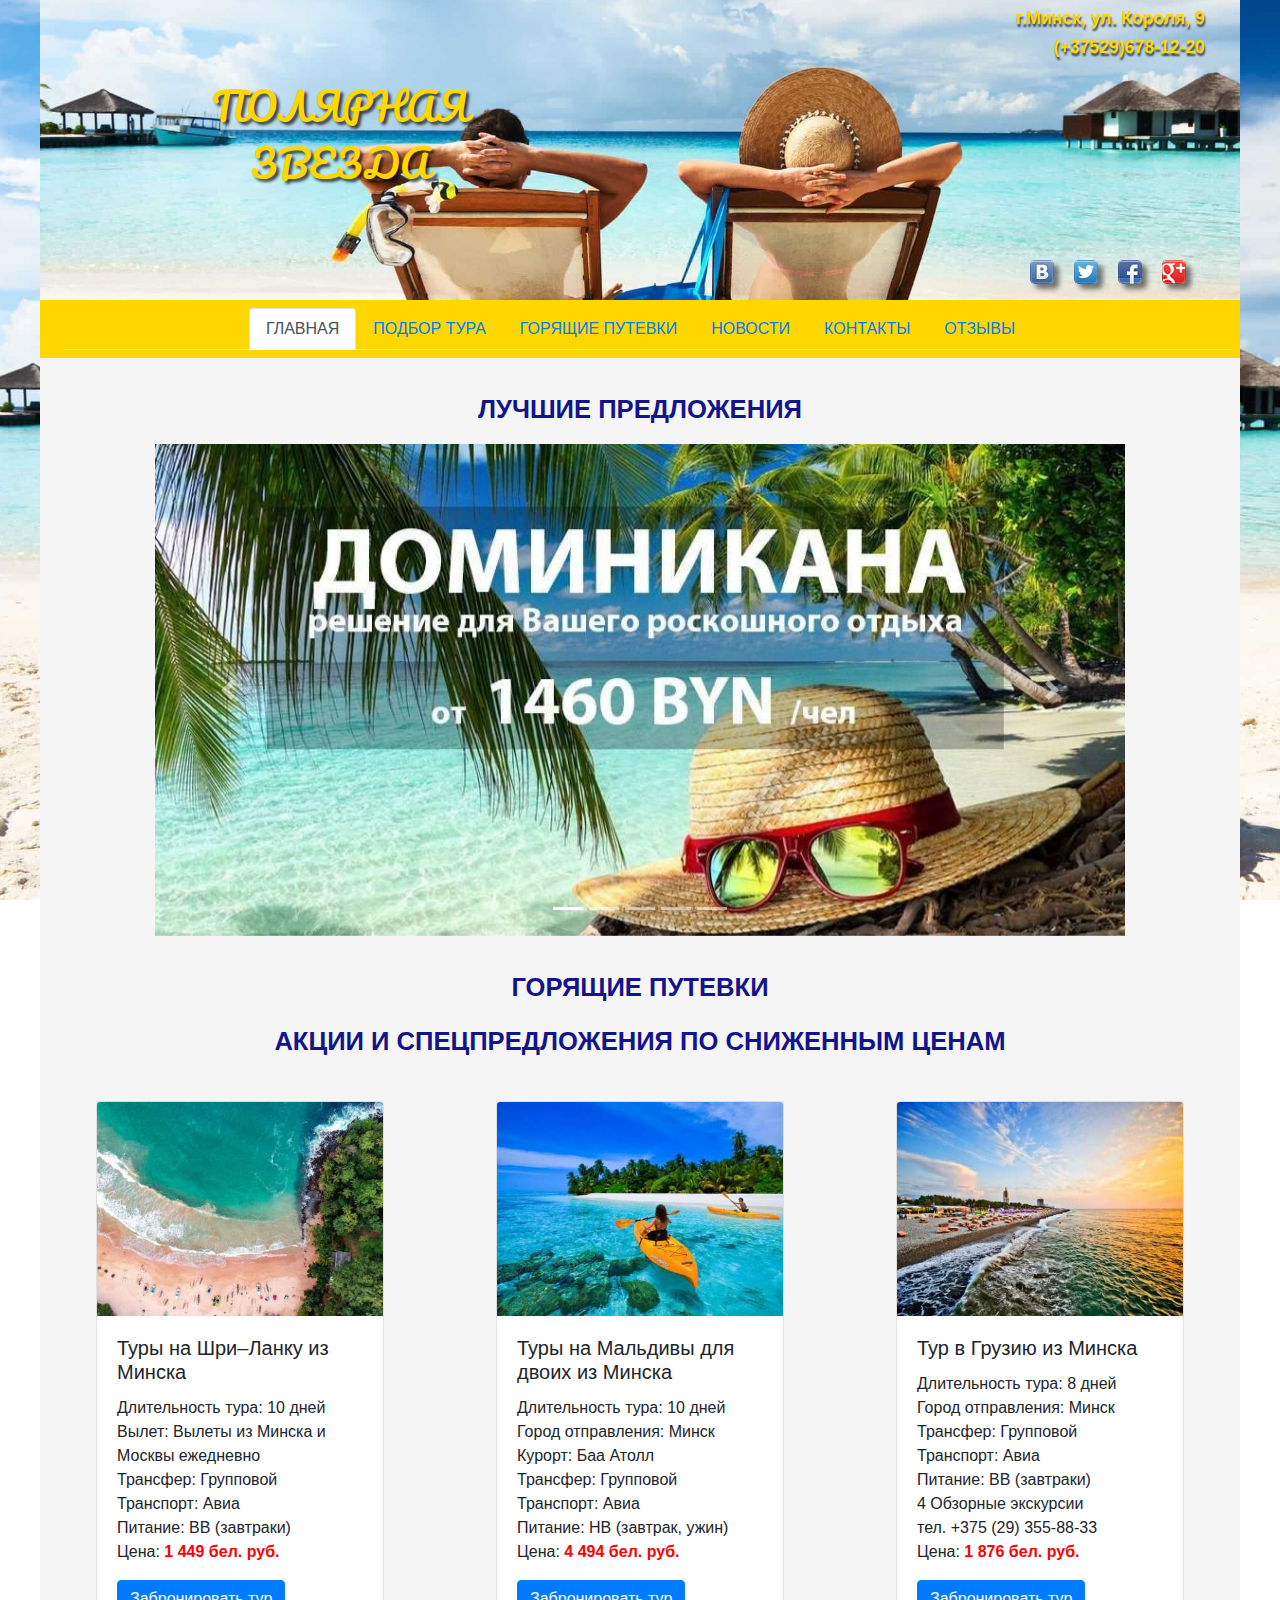
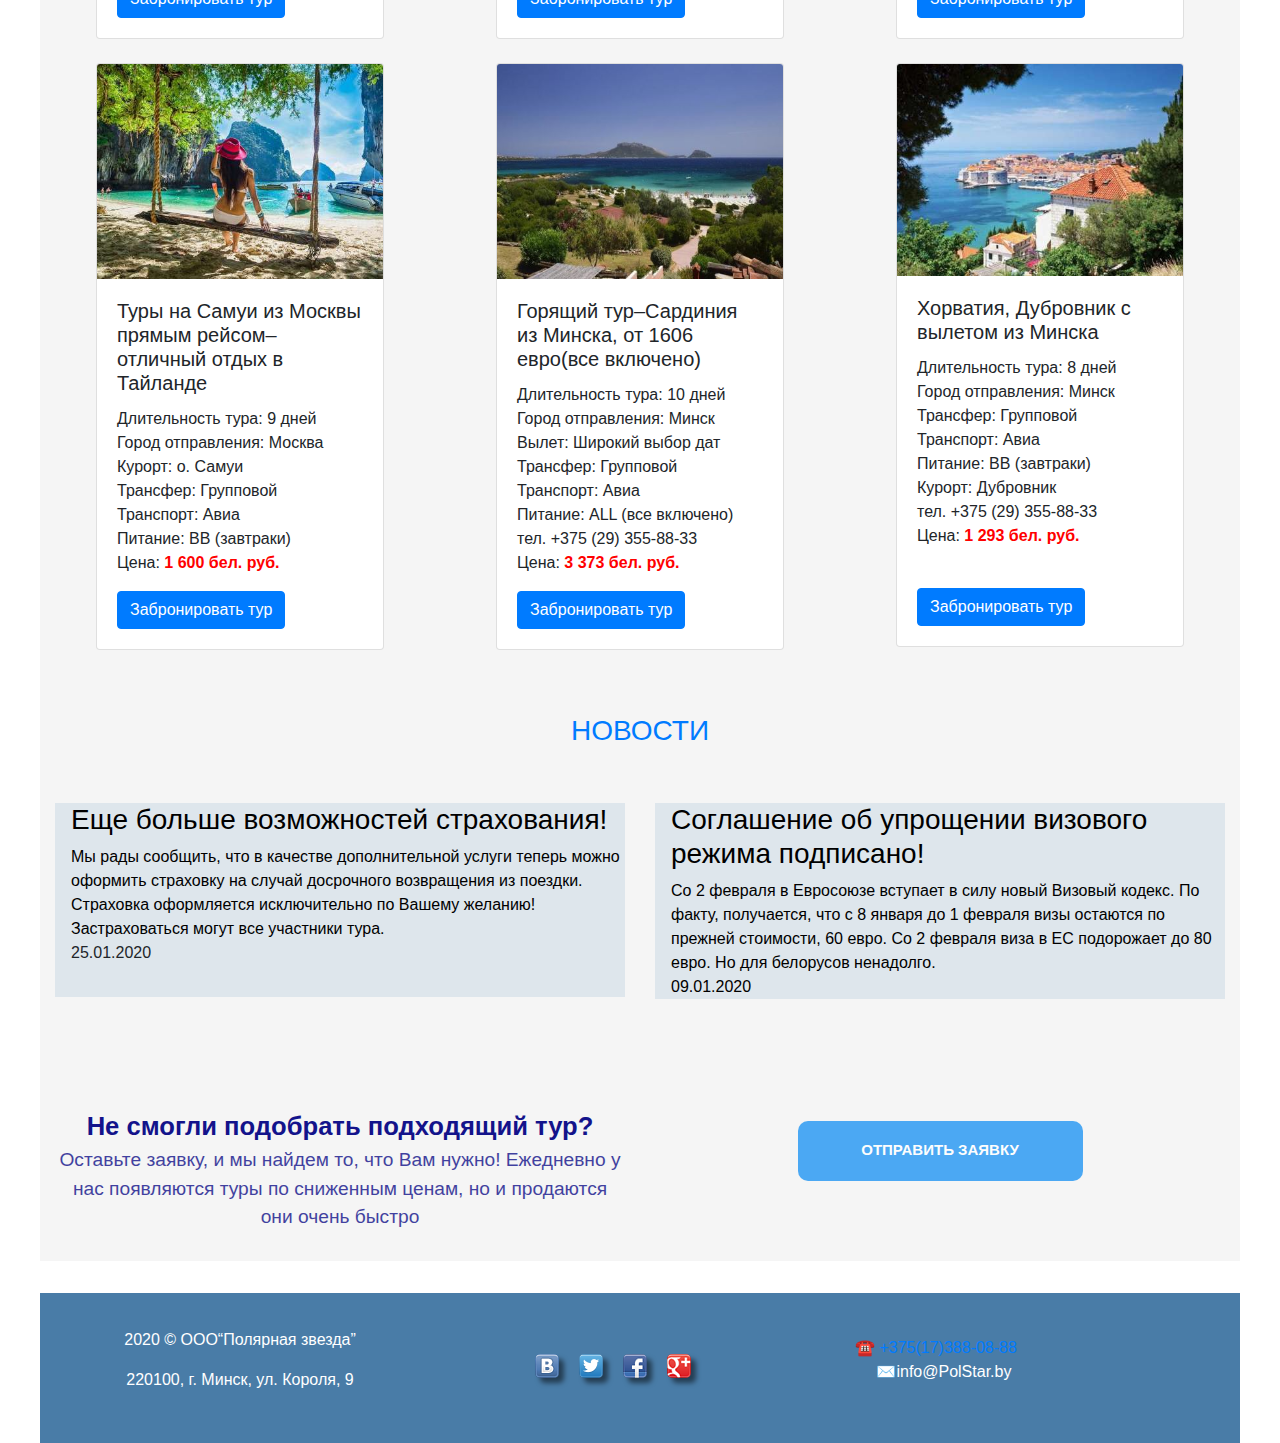
<file: index.html>
<!DOCTYPE html>
<html lang="en">

<head>

    <title>Home_Page</title>

    <!-- Required meta tags -->
    <meta charset="utf-8">
    <meta name="viewport" content="width=device-width, initial-scale=1, shrink-to-fit=no">
    <link rel="stylesheet" href="css/mobileXS.css" media="screen and (max-width: 575px)">
    <link rel="stylesheet" href="css/mobile1.css" media="screen and (min-width: 576px) and (max-width: 767px)">
    <link rel="stylesheet" href="css/tab.css" media="screen and (min-width: 768px) and (max-width: 992px)">
    <link rel="stylesheet" href="css/desktop.css" media="screen and (min-width: 993px) and (max-width: 1200px)">
    <link rel="stylesheet" href="css/desktopbig.css" media="screen and (min-width: 1201px)">
    <link href="https://fonts.googleapis.com/css?family=Pacifico&display=swap" rel="stylesheet">

    <!-- Bootstrap CSS -->
    <link rel="stylesheet" href="https://stackpath.bootstrapcdn.com/bootstrap/4.4.1/css/bootstrap.min.css" integrity="sha384-Vkoo8x4CGsO3+Hhxv8T/Q5PaXtkKtu6ug5TOeNV6gBiFeWPGFN9MuhOf23Q9Ifjh" crossorigin="anonymous">
    <style>
        .scale {
            display: inline-block;
            padding: 0!important;
            display: inline-block;
            overflow: hidden;
            margin: 0!important;
        }
        
        .scale img {
            overflow: hidden;
            transition: 1s;
        }
        
        .scale img:hover {
            cursor: pointer;
            overflow: hidden;
            transform: scale(1.3);
            -webkit-transform: scale(1.2);
            -moz-transform: scale(1.2);
            -ms-transform: scale(1.2);
            -o-transform: scale(1.2);
        }
    </style>
</head>

<body>

    <div class="container-fluid px-0">
        <div class="header">
            <div class="row px-0">

                <div class="col-xl-6 col-lg-6 col-md-12 col-sm-12 col-xs-12 text-center">
                    <div class="Logo">
                        <a href="index.html" alt="Лого" title="На Домашнюю страницу">
          ПОЛЯРНАЯ<br>ЗВЕЗДA </a></div>

                </div>
                <div class="col-xl-6 col-lg-6 col-md-12 col-sm-12 align-items-end">
                    <div class="contacts">
                        <p>
                            г.Минск, ул. Короля, 9</p>
                        <a href="tel:+375296781220" title="Позвонить">&emsp;(+37529)678-12-20</a>

                    </div>
                    <div class="socials">
                        <a rel="nofollow" class="vkontakte" href="https://vk.com" title="Полярная звезда ВКонтакте" target="_blank"></a>

                        <a rel="nofollow" class="twitter" href="https://twitter.com" title="Полярная звезда в Twitter" target="_blank"></a>

                        <a rel="nofollow" class="facebook" href="http://www.facebook.com" title="Полярная звезда в Facebook" target="_blank"></a>
                        <a rel="nofollow" class="google" href="https://plus.google.com" title="Полярная звезда в Google+" target="_blank"></a>
                    </div>

                </div>
            </div>
        </div>
        <div class="navbar">
            <div class="col-12 row align-items-center">
                <ul class="nav nav-tabs col-xl-12 d-none d-xl-flex d-lg-flex justify-content-center ml-xl-2">
                    <li class="nav-item">
                        <a href="index.html" class="nav-link active" title="На главную страницу">ГЛАВНАЯ</a>
                    </li>
                    <li class="nav-item">
                        <a href="https://www.teztour.by/ru/minsk/search.html" target="_blank" title="Подобрать тур" class="nav-link">ПОДБОР ТУРА</a>
                    </li>
                    <li class="nav-item">
                        <a href="Gor_Put.html" class="nav-link" title="Горящие путевки">ГОРЯЩИЕ ПУТЕВКИ</a>
                    </li>
                    <li class="nav-item">
                        <a href="Novosti.html" title="Новости" class="nav-link">НОВОСТИ</a>
                    </li>
                    <!--<li class="nav-item">
              <a href="About_C.html" class="nav-link" title="О компании">О КОМПАНИИ</a>
            </li>-->
                    <li class="nav-item">
                        <a href="Contact.html" class="nav-link" title="Контакты">КОНТАКТЫ</a>
                    </li>
                    <li class="nav-item">
                        <a href="Otzyvy.html" class="nav-link" title="Отзывы">ОТЗЫВЫ</a>
                    </li>
                </ul>
                <!-- <div class="col-12 d-xl-none d-lg-flex d-md-flex d-sm-flex d-xs-flex navbar-container bg-light"> -->
                <nav class="col-12 d-xl-none d-lg-none d-md-flex d-sm-flex d-xs-flex navbar navbar-expand-xl navbar-light">
                    <a class="navbar-brand" href="index.html" title="Главная страница">ПОЛЯРНАЯ ЗВЕЗДА</a>
                    <button class="navbar-toggler" type="button" data-toggle="collapse" data-target="#navbar" aria-controls="navbarSupportedContent" aria-expanded="false" aria-label="Toggle navigation">
                  <span class="navbar-toggler-icon"></span>
              </button>
                    <div class="collapse navbar-collapse" id="navbar">
                        <ul class="navbar-nav">
                            <li class="nav-item">
                                <a class="nav-link" href="https://www.teztour.by/ru/minsk/search.html" target="_blank" title="Подобрать тур">ПОДБОР ТУРА</a>
                            </li>
                            <li class="nav-item">
                                <a class="nav-link" href="Gor_Put.html" title="Горящие путевки">ГОРЯЩИЕ ПУТЕВКИ</a>
                            </li>
                            <li class="nav-item">
                                <a class="nav-link" href="Novosti.html" title="Новости">НОВОСТИ</a>
                            </li>
                            <!--<li class="nav-item">
                          <a class="nav-link" href="About_C.html" title="О компании">О КОМПАНИИ</a>
                      </li>-->
                            <li class="nav-item">
                                <a class="nav-link" href="Contact.html" title="О компании">КОНТАКТЫ</a>
                            </li>
                            <li class="nav-item">
                                <a class="nav-link" href="Otzyvy.html" title="Отзывы">ОТЗЫВЫ</a>
                            </li>
                        </ul>
                    </div>
                </nav>
                <!-- </div>  -->


            </div>
        </div>
        <div class="row justify-content-center">
            <div class="col-sm-10 slider text-center">
                <p>ЛУЧШИЕ ПРЕДЛОЖЕНИЯ</p>
                <div id="carouselOlga" class="carousel slide carousel-fade" data-ride="carousel">
                    <ol class="carousel-indicators">
                        <li data-target="#carouselOlga" data-slide-to="0" class="active"></li>
                        <li data-target="#carouselOlga" data-slide-to="1"></li>
                        <li data-target="#carouselOlga" data-slide-to="2"></li>
                        <li data-target="#carouselOlga" data-slide-to="3"></li>
                        <li data-target="#carouselOlga" data-slide-to="4"></li>
                    </ol>
                    <div class="carousel-inner">
                        <div class="carousel-item active">
                            <img src="images/Dom.jpg" class="d-block w-100" alt="Доминикана">
                            <div class="carousel-caption d-none d-md-block">
                            </div>
                        </div>
                        <div class="carousel-item">
                            <img src="images/Tai.jpg" class="d-block w-100" alt="Тайланд">
                            <div class="carousel-caption d-none d-md-block">
                            </div>
                        </div>
                        <div class="carousel-item">
                            <img src="images/Maldivy.jpg" class="d-block w-100" alt="Мальдивы">
                            <div class="carousel-caption d-none d-md-block">
                            </div>
                        </div>
                        <div class="carousel-item">
                            <img src="images/Kuba.jpg" class="d-block w-100" alt="Куба">
                            <div class="carousel-caption d-none d-md-block">
                            </div>
                        </div>
                        <div class="carousel-item">
                            <img src="images/Egipet.jpg" class="d-block w-100" alt="Египет">
                            <div class="carousel-caption d-none d-md-block">
                            </div>
                        </div>
                    </div>
                    <a class="carousel-control-prev" href="#carouselOlga" role="button" data-slide="prev">
                        <span class="carousel-control-prev-icon" aria-hidden="true"></span>
                        <span class="sr-only">Previous</span>
                    </a>
                    <a class="carousel-control-next" href="#carouselOlga" role="button" data-slide="next">
                        <span class="carousel-control-next-icon" aria-hidden="true"></span>
                        <span class="sr-only">Next</span>
                    </a>
                </div>
            </div>
        </div>
        <div class="row justify-content-center">
            <div class="col-12 text-center">
                <p>ГОРЯЩИЕ ПУТЕВКИ</p>
                <p>АКЦИИ И СПЕЦПРЕДЛОЖЕНИЯ ПО СНИЖЕННЫМ ЦЕНАМ</p>
            </div>
        </div>
        <div class="row justify-content-center">
            <div class="col-xl-4 col-lg-4 col-md-6 col-sm-6 col-xs-12 offset-xs-3 mt-4 align-center">
                <div class="card" style="width: 18rem;">
                    <div class="scale">
                        <img src="images/Tury-na-SHri-Lanku.jpg" class="card-img-top" alt="Туры на Шри-Ланку">
                    </div>
                    <div class="card-body">
                        <h5 class="card-title">Туры на Шри&ndash;Ланку из Минска</h5>
                        <p class="card-text">Длительность тура: 10 дней Вылет: Вылеты из Минска и Москвы ежедневно<br> Трансфер: Групповой<br> Транспорт: Авиа<br> Питание: ВВ (завтраки)<br> Цена: <span class="cena">1 449 бел. руб.</span></p>
                        <a href="https://www.teztour.by/ru/minsk/search.html" target="_blank" class="btn btn-primary">Забронировать тур</a>
                    </div>
                </div>
            </div>
            <div class="col-xl-4 col-lg-4 col-md-6 col-sm-6 col-xs-12 mt-4 align-items-center">
                <div class="card" style="width: 18rem;">
                    <div class="scale">
                        <img src="images/Maldivy-Tour.jpg" class="card-img-top" alt="Тур на Мальдивы">
                    </div>
                    <div class="card-body">
                        <h5 class="card-title">Туры на Мальдивы для двоих из Минска</h5>
                        <p class="card-text">Длительность тура: 10 дней Город отправления: Минск Курорт: Баа Атолл<br> Трансфер: Групповой<br> Транспорт: Авиа<br> Питание: HB (завтрак, ужин)<br> Цена: <span class="cena">4 494 бел. руб.</span></p>
                        <a href="https://www.teztour.by/ru/minsk/search.html" class="btn btn-primary">Забронировать тур</a>
                    </div>
                </div>
            </div>
            <div class="col-xl-4 col-lg-4 col-md-6 d-none d-xl-flex d-lg-flex mt-4 align-items-center">
                <div class="card" style="width: 18rem;">
                    <div class="scale">
                        <img src="images/georgia.jpg" class="card-img-top" alt="Тур в грузию">
                    </div>
                    <div class="card-body">
                        <h5 class="card-title">Тур в Грузию из Минска</h5>
                        <p class="card-text">Длительность тура: 8 дней<br> Город отправления: Минск<br> Трансфер: Групповой<br> Транспорт: Авиа<br> Питание: BB (завтраки)<br> 4 Обзорные экскурсии<br> тел. +375 (29) 355-88-33 <br> Цена: <span class="cena">1 876 бел. руб.</span></p>
                        <a href="https://www.teztour.by/ru/minsk/search.html" target="_blank" class="btn btn-primary">Забронировать тур</a>
                    </div>
                </div>
            </div>
            <div class="col-xl-4 col-lg-4 col-md-6 col-sm-6 col-xs-12 mt-4 align-items-center">
                <div class="card" style="width: 18rem;">
                    <div class="scale">
                        <img src="images/Tury-na-Samui.jpg" class="card-img-top" alt="Туры на Самуи">
                    </div>
                    <div class="card-body">
                        <h5 class="card-title">Туры на Самуи из Москвы прямым рейсом&ndash;отличный отдых в Тайланде</h5>
                        <p class="card-text">Длительность тура: 9 дней<br> Город отправления: Москва<br> Курорт: о. Самуи<br> Трансфер: Групповой<br> Транспорт: Авиа<br> Питание: ВВ (завтраки)<br> Цена: <span class="cena">1 600 бел. руб.</span> </p>
                        <a href="https://www.teztour.by/ru/minsk/search.html" target="_blank" class="btn btn-primary">Забронировать тур</a>
                    </div>
                </div>
            </div>
            <div class="col-xl-4 col-lg-4 col-md-6 d-none d-xl-flex d-lg-flex mt-4 align-items-center">
                <div class="card" style="width: 18rem;">
                    <div class="scale">
                        <img src="images/SardNew.jpeg" class="card-img-top" alt="Сардиния">
                    </div>
                    <div class="card-body">
                        <h5 class="card-title">Горящий тур&ndash;Сардиния из Минска, от 1606 евро(все включено)</h5>
                        <p class="card-text">Длительность тура: 10 дней<br> Город отправления: Минск Вылет: Широкий выбор дат<br> Трансфер: Групповой<br> Транспорт: Авиа<br> Питание: ALL (все включено)<br> тел. +375 (29) 355-88-33<br> Цена: <span class="cena">3 373 бел. руб.</span>                            </p>
                        <a href="https://www.teztour.by/ru/minsk/search.html" target="_blank" class="btn btn-primary">Забронировать тур</a>
                    </div>
                </div>
            </div>
            <div class="col-xl-4 col-lg-4 col-md-6 col-sm-6 col-xs-12 mt-4 align-items-center">
                <div class="card" style="width: 18rem;">
                    <div class="scale">
                        <img src="images/Croatia.jpg" class="card-img-top" alt="Хорватия Дубровник">
                    </div>
                    <div class="card-body">
                        <h5 class="card-title">Хорватия, Дубровник с вылетом из Минска</h5>
                        <p class="card-text">Длительность тура: 8 дней<br> Город отправления: Минск<br> Трансфер: Групповой<br> Транспорт: Авиа<br> Питание: BB (завтраки)<br> Курорт: Дубровник<br> тел. +375 (29) 355-88-33 <br> Цена: <span class="cena">1 293 бел. руб.</span></p><br>
                        <a href="https://www.teztour.by/ru/minsk/search.html" target="_blank" class="btn btn-primary">Забронировать тур</a>
                    </div>
                </div>
            </div>
        </div>
        <div class="row justify-content-center">
            <div class="col-sm-12 text-center mt-5">
                <div class="news">
                    <h3><a href="Novosti.html" title="Новости">НОВОСТИ</a></h3>
                </div>
            </div>
            <div class="col-xl-6 col-lg-6 col-md-12 col-sm-6 col-xs-12 mt-2">
                <div class="news1">
                    <a href="Novosti.html#N1" title="Прочитать полностью">
                        <h3>Еще больше возможностей страхования!</h3>
                        <p>Мы рады сообщить, что в качестве дополнительной услуги теперь можно оформить страховку на случай досрочного возвращения из поездки. Страховка оформляется исключительно по Вашему желанию! Застраховаться могут все участники тура.</a><br>                    25.01.2020
                    </p>
                </div>
            </div>
            <div class="col-xl-6 col-lg-6 col-md-12 col-sm-6 col-xs-12 mt-2 mb-3">
                <div class="news2">
                    <a href="Novosti.html#N2" title="Прочитать полностью">
                        <h3>Cоглашение об упрощении визового режима подписано!</h3>
                        <p>Со 2 февраля в Евросоюзе вступает в силу новый Визовый кодекс. По факту, получается, что с 8 января до 1 февраля визы остаются по прежней стоимости, 60 евро. Со 2 февраля виза в ЕС подорожает до 80 евро. Но для белорусов ненадолго.<br>09.01.2020</p>
                    </a>
                </div>
            </div>
        </div>

        <div class="row">

            <div class="col-xl-6 col-lg-6 col-md-6 text-center mb-2">
                <p>Не смогли подобрать подходящий тур?</p>
                <p>Оставьте заявку, и мы найдем то, что Вам нужно! Ежедневно у нас появляются туры по сниженным ценам, но и продаются они очень быстро</p>

            </div>
            <div class="col-xl-6 col-lg-6 col-md-6 text-center">

                <div class="vvod">


                    <button class="open-button" onclick="openForm()">ОТПРАВИТЬ ЗАЯВКУ</button>

                    <div class="form-popup" id="myForm">
                        <form action="#" class="form-container" id="form">
                            <h2>ЗАЯВКА НА ТУР</h2>

                            <label for="name"><b>Имя</b></label>
                            <input type="text" placeholder="Ваше имя" name="name" required>

                            <label for="email"><b>Е-мейл</b></label>
                            <input type="text" placeholder="Ваш е-мейл" name="email" required>
                            <label for="telefon"><b>Телефон</b></label>
                            <input type="text" placeholder="Ваш телефон" name="phone" required>
                            <label for="comment"><b>Комментарий</b></label>
                            <input type="text" placeholder="Ваш комментарий" name="comment" required>

                            <button type="submit" class="btn vvod" onclick="vvodForm()">Отправить</button>
                            <button type="button" class="btn cancel" onclick="closeForm()">Закрыть</button>
                        </form>
                    </div>

                </div>


            </div>
        </div>
        <div class="row aftervvod"></div>
        <div class="row"></div>

        <div class="row align-items-center">

            <div class="col-xl-4 col-lg-4 col-md-6 col-sm-6 col-xs-12 text-center">
                <p>2020 &copy; OOO&ldquo;Полярная звезда&rdquo;</p>
                <p>220100, г. Минск, ул. Короля, 9</p>
            </div>
            <div class="col-xl-4 col-lg-4 col-md-6 col-sm-6 d-none d-xl-flex d-lg-flex d-md-flex d-sm-flex text-center">
                <div class="socialsF">
                    <a rel="nofollow" class="vkontakte" href="https://vk.com" title="Полярная звезда ВКонтакте" target="_blank"></a>

                    <a rel="nofollow" class="twitter" href="https://twitter.com" title="Полярная звезда в Twitter" target="_blank"></a>

                    <a rel="nofollow" class="facebook" href="http://www.facebook.com" title="Полярная звезда в Facebook" target="_blank"></a>
                    <a rel="nofollow" class="google" href="https://plus.google.com" title="Полярная звезда в Google+" target="_blank"></a>
                </div>
            </div>
            <div class="col-xl-4 col-lg-4 d-md-none d-none d-xl-flex d-lg-flex text-center">
                <p>&#9742;
                    <a href="tel:+375173880888" title="Позвонить">+375(17)388-08-88</a><br> &emsp;&#9993;info&#64;PolStar.by
                </p>

            </div>

        </div>

    </div>


    </div>

    <!-- Optional JavaScript -->
    <!-- jQuery first, then Popper.js, then Bootstrap JS -->
    <script src="https://code.jquery.com/jquery-3.4.1.slim.min.js" integrity="sha384-J6qa4849blE2+poT4WnyKhv5vZF5SrPo0iEjwBvKU7imGFAV0wwj1yYfoRSJoZ+n" crossorigin="anonymous"></script>
    <script src="https://cdn.jsdelivr.net/npm/popper.js@1.16.0/dist/umd/popper.min.js" integrity="sha384-Q6E9RHvbIyZFJoft+2mJbHaEWldlvI9IOYy5n3zV9zzTtmI3UksdQRVvoxMfooAo" crossorigin="anonymous"></script>
    <script src="https://stackpath.bootstrapcdn.com/bootstrap/4.4.1/js/bootstrap.min.js" integrity="sha384-wfSDF2E50Y2D1uUdj0O3uMBJnjuUD4Ih7YwaYd1iqfktj0Uod8GCExl3Og8ifwB6" crossorigin="anonymous"></script>
    <script src="js/script1.js"></script>

    <script>
        $(document).ready(function() {

            $("#form").submit(function() {
                $.ajax({
                    type: "POST",
                    url: "mail.php",
                    data: $(this).serialize()
                }).done(function() {
                    $(this).find("input").val("");
                    alert("Спасибо за сообщение! Скоро я с вами свяжусь.");
                    $("#form").trigger("reset");
                });
                return false;
            });

        });
    </script>

</body>

</html>
</file>
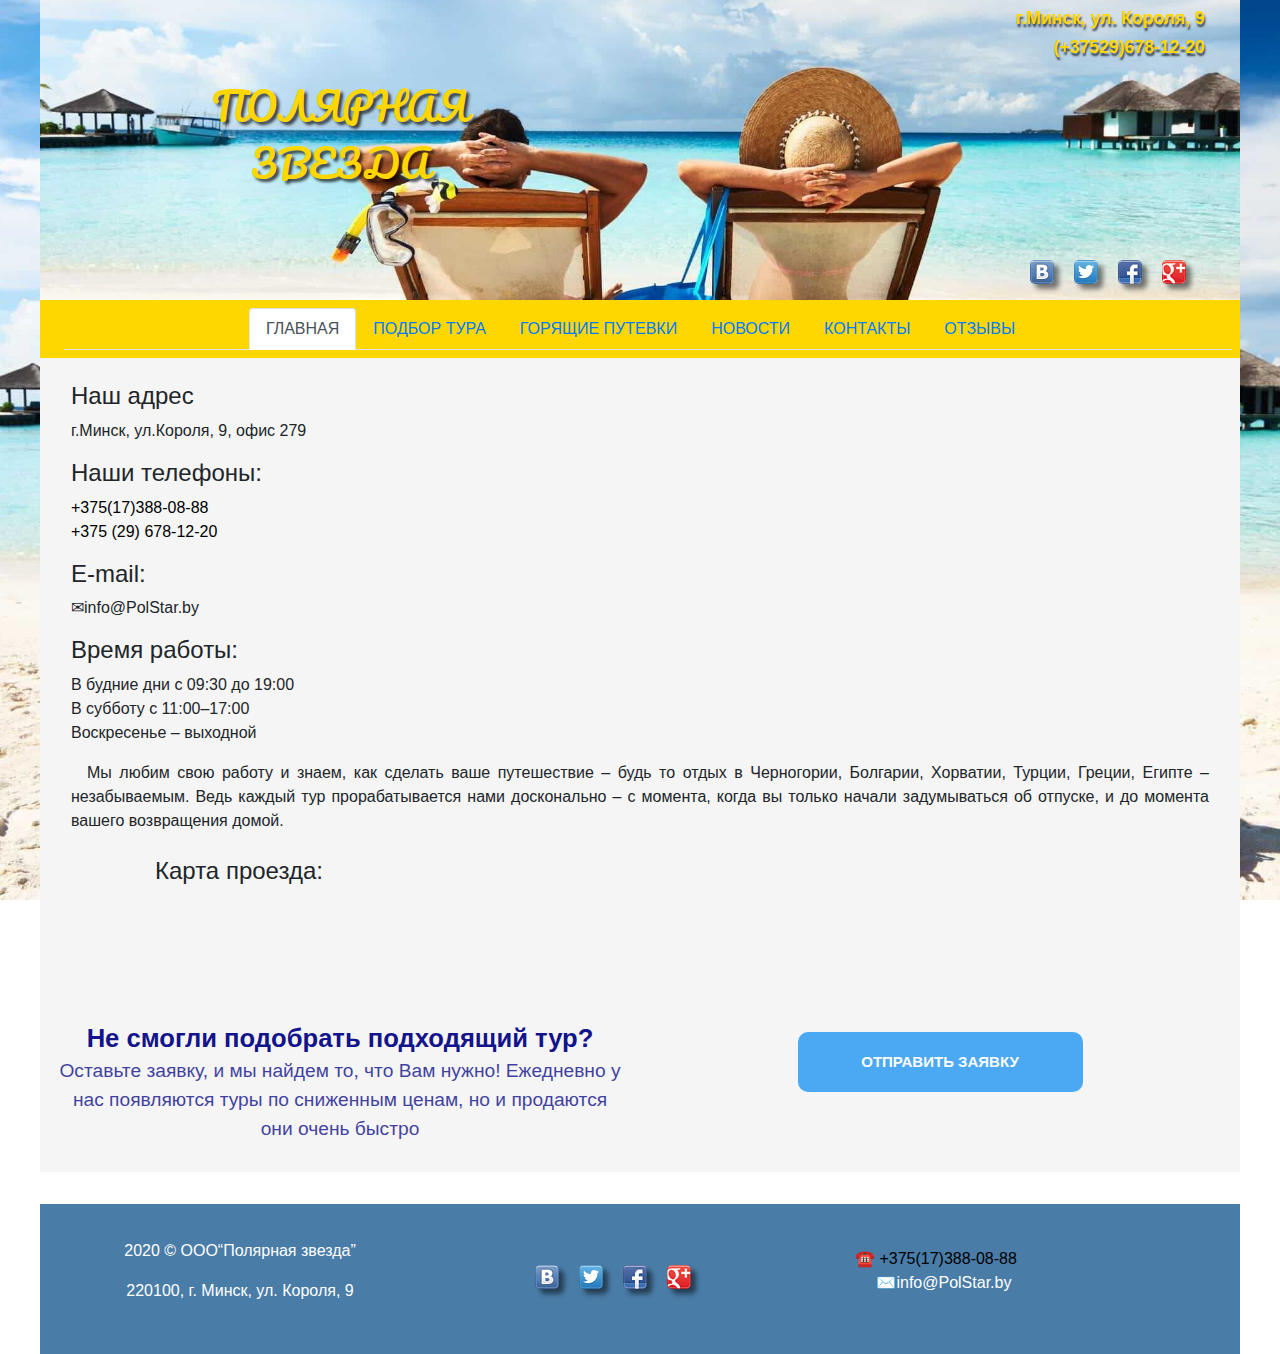
<file: Contact.html>
<!DOCTYPE html>
<html lang="en">

<head>

  <title>Contacts</title>
 
  <!-- Required meta tags -->
  <meta charset="utf-8">
  <meta name="viewport" content="width=device-width, initial-scale=1, shrink-to-fit=no">
  <link rel="stylesheet" href="css/mobileXSCon.css" media="screen and (max-width: 575px)">
    <link rel="stylesheet" href="css/mobile1Con.css" media="screen and (min-width: 576px) and (max-width: 767px)">
    <link rel="stylesheet" href="css/tabCon.css" media="screen and (min-width: 768px) and (max-width: 992px)">
    <link rel="stylesheet" href="css/desktopCon.css" media="screen and (min-width: 993px) and (max-width: 1200px)">
    <link rel="stylesheet" href="css/desktopbigCon.css" media="screen and (min-width: 1201px)">
  <link href="https://fonts.googleapis.com/css?family=Pacifico&display=swap" rel="stylesheet">

  <!-- Bootstrap CSS -->
  <link rel="stylesheet" href="https://stackpath.bootstrapcdn.com/bootstrap/4.4.1/css/bootstrap.min.css"
    integrity="sha384-Vkoo8x4CGsO3+Hhxv8T/Q5PaXtkKtu6ug5TOeNV6gBiFeWPGFN9MuhOf23Q9Ifjh" crossorigin="anonymous">

</head>

<body>

  <div class="container-fluid px-0">
    <div class="header">
      <div class="row px-0">

        <div class="col-xl-6 col-lg-6 col-md-12 col-sm-12 col-xs-12 text-center"><div class="Logo">
          <a href="index.html" alt="Лого"
            title="На Домашнюю страницу">
          ПОЛЯРНАЯ<br>ЗВЕЗДA </a></div>

        </div>
        <div class="col-xl-6 col-lg-6 col-md-12 col-sm-12 align-items-end">
          <div class="contacts"><p>
            г.Минск, ул. Короля, 9</p>
              <a href="tel:+375296781220" title="Позвонить">&emsp;(+37529)678-12-20</a>
            
          </div>
          <div class="socials">
            <a rel="nofollow" class="vkontakte" href="https://vk.com" title="Полярная звезда ВКонтакте"
              target="_blank"></a>

            <a rel="nofollow" class="twitter" href="https://twitter.com" title="Полярная звезда в Twitter"
              target="_blank"></a>

            <a rel="nofollow" class="facebook" href="http://www.facebook.com" title="Полярная звезда в Facebook"
              target="_blank"></a>
            <a rel="nofollow" class="google" href="https://plus.google.com" title="Полярная звезда в Google+"
              target="_blank"></a>
          </div>

        </div>
      </div>
    </div>
     <div class="navbar">
      <div class="col-12 row align-items-center">
          <ul class="nav nav-tabs col-xl-12 d-none d-xl-flex d-lg-flex justify-content-center ml-xl-2">
            <li class="nav-item">
              <a href="index.html"
                class="nav-link active" title="На главную страницу">ГЛАВНАЯ</a>
            </li>
            <li class="nav-item">
              <a href="https://www.teztour.by/ru/minsk/search.html" target="_blank" title="Подобрать тур" class="nav-link">ПОДБОР ТУРА</a>
            </li>
            <li class="nav-item">
              <a href="Gor_Put.html" class="nav-link" title="Горящие путевки">ГОРЯЩИЕ ПУТЕВКИ</a>
            </li>
            <li class="nav-item">
              <a href="Novosti.html" title="Новости" class="nav-link">НОВОСТИ</a>
            </li>
           <!-- <li class="nav-item">
              <a href="About_C.html" class="nav-link" title="О компании">О КОМПАНИИ</a>
            </li>-->
            <li class="nav-item">
              <a href="Contact.html" class="nav-link" title="Контакты">КОНТАКТЫ</a>
            </li>
            <li class="nav-item">
              <a href="Otzyvy.html" class="nav-link" title="Отзывы">ОТЗЫВЫ</a>
            </li>
          </ul>
        <!-- <div class="col-12 d-xl-none d-lg-flex d-md-flex d-sm-flex d-xs-flex navbar-container bg-light"> -->
         <nav class="col d-xl-none d-lg-none d-md-flex d-sm-flex d-xs-flex navbar navbar-expand-xl navbar-light">
              <a class="navbar-brand" href="index.html" title="Главная страница">ПОЛЯРНАЯ ЗВЕЗДА</a>
              <button class="navbar-toggler" type="button" data-toggle="collapse" data-target="#navbar"
                  aria-controls="navbarSupportedContent" aria-expanded="false" aria-label="Toggle navigation">
                  <span class="navbar-toggler-icon"></span>
              </button>
              <div class="collapse navbar-collapse" id="navbar">
                  <ul class="navbar-nav">
                      <li class="nav-item">
                          <a class="nav-link" href="https://www.teztour.by/ru/minsk/search.html" target="_blank" title="Подобрать тур">ПОДБОР ТУРА</a>
                      </li>
                      <li class="nav-item">
                          <a class="nav-link" href="Gor_Put.html" title="Горящие путевки">ГОРЯЩИЕ ПУТЕВКИ</a>
                      </li>
                      <li class="nav-item">
                          <a class="nav-link" href="Novosti.html" title="Новости">НОВОСТИ</a>
                      </li>
                      <!--<li class="nav-item">
                          <a class="nav-link" href="About_C.html" title="О компании">О КОМПАНИИ</a>
                      </li>-->
                      <li class="nav-item">
                          <a class="nav-link" href="Contact.html" title="Контакты">КОНТАКТЫ</a>
                      </li>
                      <li class="nav-item">
                        <a class="nav-link" href="Otzyvy.html" title="Отзывы">ОТЗЫВЫ</a>
                    </li>
                  </ul>
              </div>
          </nav>
      <!-- </div>  -->
      
      
      </div>
    </div>
   
    <div class="row">
    <div class="col-xl-11 col-lg-11 col-md-11 col-sm-11 align-items-center ml-3 mt-4">
    <h4>Наш адрес</h4>
    <p>г.Минск, ул.Короля, 9, офис 279</p>
    </div>
    <div class="col-xl-11 col-lg-11 col-md-11 col-sm-11 ml-3">
    <h4>Наши телефоны:</h4>
    <p><a href="tel:+375173880888" title="Позвонить">+375(17)388-08-88</a><br>
    <a href="tel:+375296781220" title="Позвонить">+375 (29) 678-12-20</a></p>
    <h4>E-mail:</h4>
    <p>&#9993;info&#64;PolStar.by</p>
    </div>
    <div class="col-xl-11 col-lg-11 col-md-11 col-sm-11 ml-3">
    <h4>Время работы:</h4>
    <p>В будние дни с 09:30 до 19:00<br> 
    В субботу с 11:00&ndash;17:00<br> 
    Воскресенье &ndash; выходной</p>
    </div>
    <div class="col ml-3 mr-3 text-justify">
    <p>&emsp;Мы любим свою работу и знаем, как сделать ваше путешествие &ndash; будь то отдых в Черногории, 
    Болгарии, Хорватии, Турции, Греции, Египте &ndash; незабываемым. Ведь каждый тур прорабатывается нами досконально &ndash; 
    с момента, когда вы только начали задумываться об отпуске, и до момента вашего возвращения домой.</p>
    </div>
    </div>
    <div class="row align-items-center justify-content-center">
     <div class="col-xl-10 col-lg-10 col-md-11 col-sm-11 col-xs-11 mt-2 mb-5 align-items-center">
     <h4>Карта проезда:</h4>
     <div class="karta">
  <script type="text/javascript" charset="utf-8" async src="https://api-maps.yandex.ru/services/constructor/1.0/js/?um=constructor%3A68e399944b4c80cd158e8cf817d5baee10a3bb1caccb79d09b4d9d3589b22db2&amp;width=100%25&amp;height=400&amp;lang=ru_RU&amp;scroll=true"></script>
    </div>
    
    </div>
    </div>
     <div class="row">

      <div class="col-xl-6 col-lg-6 col-md-6 text-center mb-2">
        <p>Не смогли подобрать подходящий тур?</p>
        <p>Оставьте заявку, и мы найдем то, что Вам нужно! Ежедневно у нас появляются туры по сниженным ценам,
          но и продаются они очень быстро</p>

      </div>
      <div class="col-xl-6 col-lg-6 col-md-6 text-center">

        <div class="vvod"> 
          

          <button class="open-button" onclick="openForm()">ОТПРАВИТЬ ЗАЯВКУ</button>

          <div class="form-popup" id="myForm">
            <form action="#" class="form-container">
              <h2>ЗАЯВКА НА ТУР</h2>

              <label for="name"><b>Имя</b></label>
              <input type="text" placeholder="Ваше имя" name="name" required>

              <label for="email"><b>Е-мейл</b></label>
              <input type="text" placeholder="Ваш е-мейл" name="email" required>
              <label for="telefon"><b>Телефон</b></label>
              <input type="text" placeholder="Ваш телефон" name="telefon" required>
              <label for="comment"><b>Комментарий</b></label>
              <input type="text" placeholder="Ваш комментарий" name="comment" required>

              <button type="submit" class="btn vvod" onclick="vvodForm()">Отправить</button>
              <button type="button" class="btn cancel" onclick="closeForm()">Закрыть</button>
            </form>
          </div>

        </div>


      </div>
    </div>


    <div class="row aftervvod"></div>
    <div class="row backgroundSea"></div>

    <div class="row align-items-center"> 
      
      <div class="col-xl-4 col-lg-4 col-md-6 col-sm-6 col-xs-12 text-center"><p>2020 &copy; OOO&ldquo;Полярная звезда&rdquo;</p>
        <p>220100, г. Минск, ул. Короля, 9</p> 
      </div>
      <div class="col-xl-4 col-lg-4 col-md-6 col-sm-6 d-none d-xl-flex d-lg-flex d-md-flex d-sm-flex text-center">
        <div class="socialsF">
          <a rel="nofollow" class="vkontakte" href="https://vk.com" title="Полярная звезда ВКонтакте"
            target="_blank"></a>

          <a rel="nofollow" class="twitter" href="https://twitter.com" title="Полярная звезда в Twitter"
            target="_blank"></a>

          <a rel="nofollow" class="facebook" href="http://www.facebook.com" title="Полярная звезда в Facebook"
            target="_blank"></a>
          <a rel="nofollow" class="google" href="https://plus.google.com" title="Полярная звезда в Google+"
            target="_blank"></a>
        </div>
      </div>
      <div class="col-xl-4 col-lg-4 d-md-none d-none d-xl-flex d-lg-flex text-center"><p>&#9742;
      <a href="tel:+375173880888" title="Позвонить">+375(17)388-08-88</a><br>
        &emsp;&#9993;info&#64;PolStar.by</p>
        
      </div>
      
    </div>
  
  </div>


  </div>

  <!-- Optional JavaScript -->
  <!-- jQuery first, then Popper.js, then Bootstrap JS -->
  <script src="https://code.jquery.com/jquery-3.4.1.slim.min.js"
    integrity="sha384-J6qa4849blE2+poT4WnyKhv5vZF5SrPo0iEjwBvKU7imGFAV0wwj1yYfoRSJoZ+n"
    crossorigin="anonymous"></script>
  <script src="https://cdn.jsdelivr.net/npm/popper.js@1.16.0/dist/umd/popper.min.js"
    integrity="sha384-Q6E9RHvbIyZFJoft+2mJbHaEWldlvI9IOYy5n3zV9zzTtmI3UksdQRVvoxMfooAo"
    crossorigin="anonymous"></script>
  <script src="https://stackpath.bootstrapcdn.com/bootstrap/4.4.1/js/bootstrap.min.js"
    integrity="sha384-wfSDF2E50Y2D1uUdj0O3uMBJnjuUD4Ih7YwaYd1iqfktj0Uod8GCExl3Og8ifwB6"
    crossorigin="anonymous"></script>
    <script src="js/script1.js"></script>

   
</body>

</html>
</file>
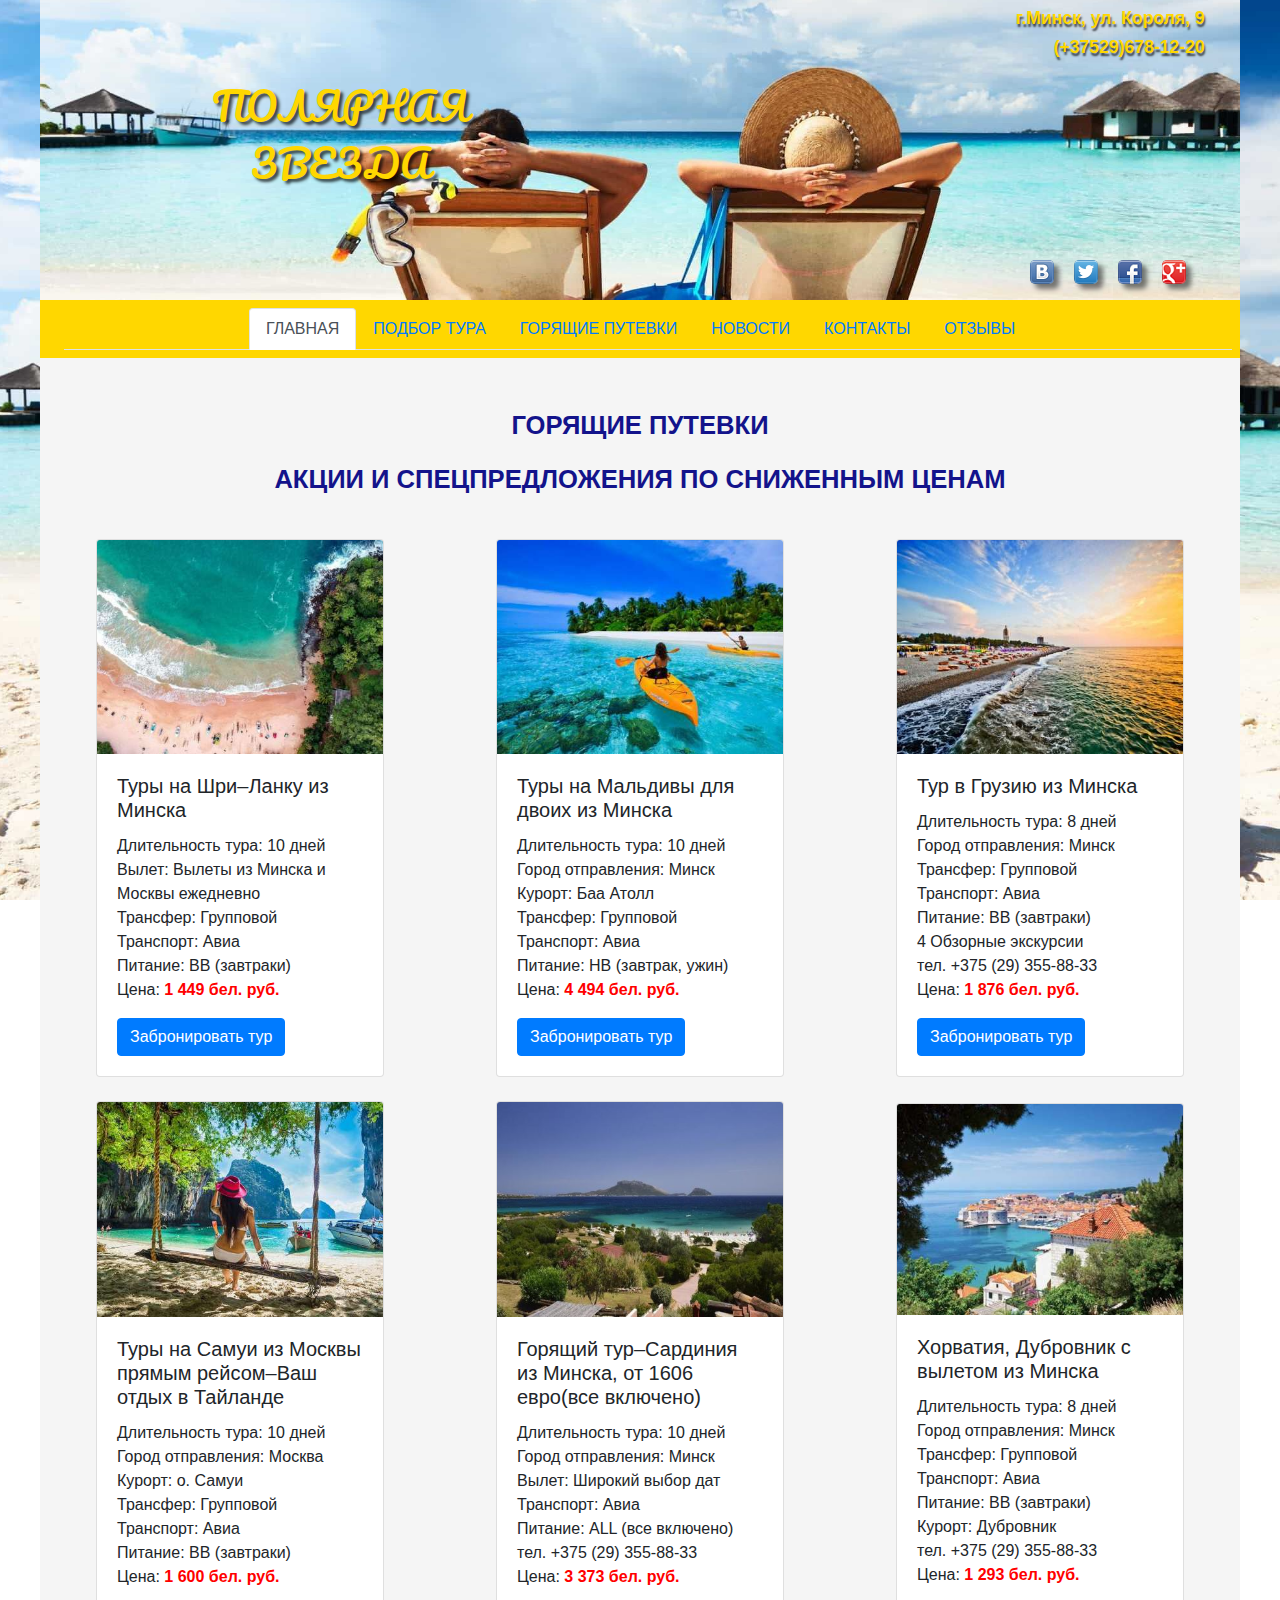
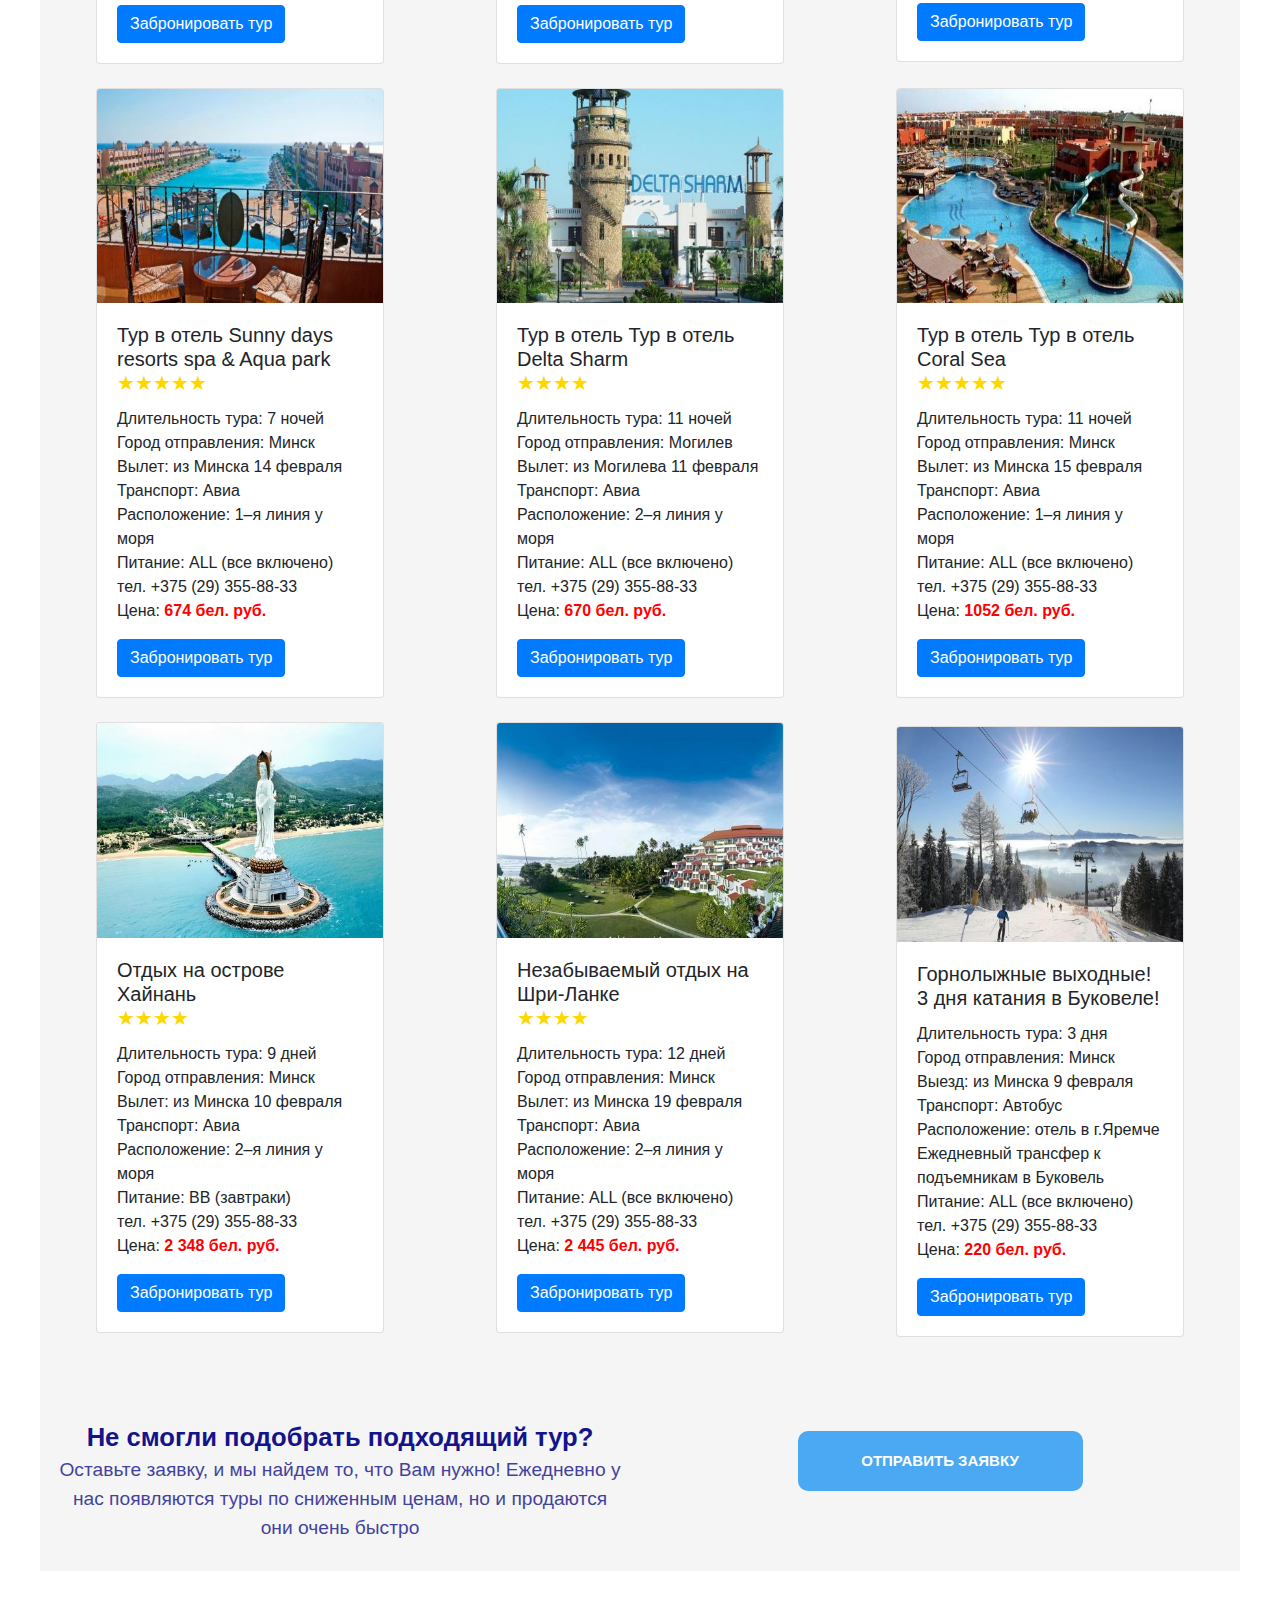
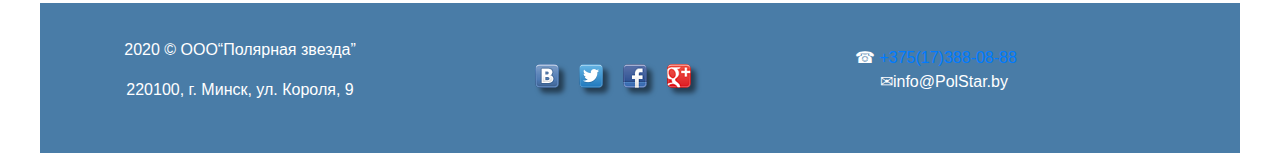
<file: Gor_Put.html>
<!DOCTYPE html>
<html lang="en">

<head>

    <title>Gor_Put</title>

    <!-- Required meta tags -->
    <meta charset="utf-8">
    <meta name="viewport" content="width=device-width, initial-scale=1, shrink-to-fit=no">
    <link rel="stylesheet" href="css/mobileXSG.css" media="screen and (max-width: 575px)">
    <link rel="stylesheet" href="css/mobile1G.css" media="screen and (min-width: 576px) and (max-width: 767px)">
    <link rel="stylesheet" href="css/tabG.css" media="screen and (min-width: 768px) and (max-width: 992px)">
    <link rel="stylesheet" href="css/desktopG.css" media="screen and (min-width: 993px) and (max-width: 1200px)">
    <link rel="stylesheet" href="css/desktopbigG.css" media="screen and (min-width: 1201px)">
    <link href="https://fonts.googleapis.com/css?family=Pacifico&display=swap" rel="stylesheet">

    <!-- Bootstrap CSS -->
    <link rel="stylesheet" href="https://stackpath.bootstrapcdn.com/bootstrap/4.4.1/css/bootstrap.min.css" integrity="sha384-Vkoo8x4CGsO3+Hhxv8T/Q5PaXtkKtu6ug5TOeNV6gBiFeWPGFN9MuhOf23Q9Ifjh" crossorigin="anonymous">
    <style>
        .scale {
            display: inline-block;
            padding: 0!important;
            display: inline-block;
            overflow: hidden;
            margin: 0!important;
        }
        
        .scale img {
            overflow: hidden;
            transition: 1s;
        }
        
        .scale img:hover {
            cursor: pointer;
            overflow: hidden;
            transform: scale(1.3);
            -webkit-transform: scale(1.3);
            -moz-transform: scale(1.3);
            -ms-transform: scale(1.3);
            -o-transform: scale(1.3);
        }
    </style>
</head>

<body>

    <div class="container-fluid px-0">
        <div class="header">
            <div class="row px-0">

                <div class="col-xl-6 col-lg-6 col-md-12 col-sm-12 col-xs-12 text-center">
                    <div class="Logo">
                        <a href="index.html" alt="Лого" title="На Домашнюю страницу">
          ПОЛЯРНАЯ<br>ЗВЕЗДA </a></div>

                </div>
                <div class="col-xl-6 col-lg-6 col-md-12 col-sm-12 align-items-end">
                    <div class="contacts">
                        <p>
                            г.Минск, ул. Короля, 9</p>
                        <a href="tel:+375296781220" title="Позвонить">&emsp;(+37529)678-12-20</a>

                    </div>
                    <div class="socials">
                        <a rel="nofollow" class="vkontakte" href="https://vk.com" title="Полярная звезда ВКонтакте" target="_blank"></a>

                        <a rel="nofollow" class="twitter" href="https://twitter.com" title="Полярная звезда в Twitter" target="_blank"></a>

                        <a rel="nofollow" class="facebook" href="http://www.facebook.com" title="Полярная звезда в Facebook" target="_blank"></a>
                        <a rel="nofollow" class="google" href="https://plus.google.com" title="Полярная звезда в Google+" target="_blank"></a>
                    </div>

                </div>
            </div>
        </div>
        <div class="navbar">
            <div class="col-12 row align-items-center">
                <ul class="nav nav-tabs col-xl-12 d-none d-xl-flex d-lg-flex justify-content-center ml-xl-2">
                    <li class="nav-item">
                        <a href="index.html" class="nav-link active" title="На главную страницу">ГЛАВНАЯ</a>
                    </li>
                    <li class="nav-item">
                        <a href="https://www.teztour.by/ru/minsk/search.html" target="_blank" title="Подобрать тур" class="nav-link">ПОДБОР ТУРА</a>
                    </li>
                    <li class="nav-item">
                        <a href="Gor_Put.html" class="nav-link" title="Горящие путевки">ГОРЯЩИЕ ПУТЕВКИ</a>
                    </li>
                    <li class="nav-item">
                        <a href="Novosti.html" title="Новости" class="nav-link">НОВОСТИ</a>
                    </li>
                    <!-- <li class="nav-item">
              <a href="About_C.html" class="nav-link" title="О компании">О КОМПАНИИ</a>
            </li>-->
                    <li class="nav-item">
                        <a href="Contact.html" class="nav-link" title="Контакты">КОНТАКТЫ</a>
                    </li>
                    <li class="nav-item">
                        <a href="Otzyvy.html" class="nav-link" title="Отзывы">ОТЗЫВЫ</a>
                    </li>
                </ul>
                <!-- <div class="col-12 d-xl-none d-lg-flex d-md-flex d-sm-flex d-xs-flex navbar-container bg-light"> -->
                <nav class="col-12 d-xl-none d-lg-none d-md-flex d-sm-flex d-xs-flex navbar navbar-expand-xl navbar-light">
                    <a class="navbar-brand" href="index.html" title="Главная страница">ПОЛЯРНАЯ ЗВЕЗДА</a>
                    <button class="navbar-toggler" type="button" data-toggle="collapse" data-target="#navbar" aria-controls="navbarSupportedContent" aria-expanded="false" aria-label="Toggle navigation">
                  <span class="navbar-toggler-icon"></span>
              </button>
                    <div class="collapse navbar-collapse" id="navbar">
                        <ul class="navbar-nav">
                            <li class="nav-item">
                                <a class="nav-link" href="https://www.teztour.by/ru/minsk/search.html" target="_blank" title="Подобрать тур">ПОДБОР ТУРА</a>
                            </li>
                            <li class="nav-item">
                                <a class="nav-link" href="Gor_Put.html" title="Горящие путевки">ГОРЯЩИЕ ПУТЕВКИ</a>
                            </li>
                            <li class="nav-item">
                                <a class="nav-link" href="Novosti.html" title="Новости">НОВОСТИ</a>
                            </li>
                            <!-- <li class="nav-item">
                          <a class="nav-link" href="About_C.html" title="О компании">О КОМПАНИИ</a>
                      </li>-->
                            <li class="nav-item">
                                <a class="nav-link" href="Contact.html" title="Контакты">КОНТАКТЫ</a>
                            </li>
                            <li class="nav-item">
                                <a class="nav-link" href="Otzyvy.html" title="Отзывы">ОТЗЫВЫ</a>
                            </li>
                        </ul>
                    </div>
                </nav>
                <!-- </div>  -->


            </div>
        </div>

        <div class="row justify-content-center">
            <div class="col-xl-12 text-center mt-5">
                <p>ГОРЯЩИЕ ПУТЕВКИ</p>
                <p>АКЦИИ И СПЕЦПРЕДЛОЖЕНИЯ ПО СНИЖЕННЫМ ЦЕНАМ</p>
            </div>
        </div>
        <div class="row justify-content-center">
            <div class="col-xl-4 col-lg-4 col-md-6 col-sm-6 col-xs-12 mt-4 align-center">
                <div class="card" style="width: 18rem;">
                    <div class="scale">
                        <img src="images/Tury-na-SHri-Lanku.jpg" class="card-img-top" alt="Туры на Шри-Ланку">
                    </div>
                    <div class="card-body">
                        <h5 class="card-title">Туры на Шри&ndash;Ланку из Минска</h5>
                        <p class="card-text">Длительность тура: 10 дней Вылет: Вылеты из Минска и Москвы ежедневно<br> Трансфер: Групповой<br> Транспорт: Авиа<br> Питание: ВВ (завтраки)<br> Цена: <span class="cena">1 449 бел. руб.</span></p>
                        <a href="https://www.teztour.by/ru/minsk/search.html" target="_blank" class="btn btn-primary">Забронировать тур</a>
                    </div>
                </div>
            </div>
            <div class="col-xl-4 col-lg-4 col-md-6 col-sm-6 col-xs-12 mt-4 align-items-center">
                <div class="card" style="width: 18rem;">
                    <div class="scale">
                        <img src="images/Maldivy-Tour.jpg" class="card-img-top" alt="Тур на Мальдивы">
                    </div>
                    <div class="card-body">
                        <h5 class="card-title">Туры на Мальдивы для двоих из Минска</h5>
                        <p class="card-text">Длительность тура: 10 дней Город отправления: Минск Курорт: Баа Атолл<br> Трансфер: Групповой<br> Транспорт: Авиа<br> Питание: HB (завтрак, ужин)<br> Цена: <span class="cena">4 494 бел. руб.</span></p>
                        <a href="https://www.teztour.by/ru/minsk/search.html" target="_blank" class="btn btn-primary">Забронировать тур</a>
                    </div>
                </div>
            </div>
            <div class="col-xl-4 col-lg-4 col-md-6 d-none d-xl-flex d-lg-flex mt-4 align-items-center">
                <div class="card" style="width: 18rem;">
                    <div class="scale">
                        <img src="images/georgia.jpg" class="card-img-top" alt="Тур в грузию">
                    </div>
                    <div class="card-body">
                        <h5 class="card-title">Тур в Грузию из Минска</h5>
                        <p class="card-text">Длительность тура: 8 дней<br> Город отправления: Минск<br> Трансфер: Групповой<br> Транспорт: Авиа<br> Питание: BB (завтраки)<br> 4 Обзорные экскурсии<br> тел. +375 (29) 355-88-33 <br> Цена: <span class="cena">1 876 бел. руб.</span></p>
                        <a href="https://www.teztour.by/ru/minsk/search.html" target="_blank" class="btn btn-primary">Забронировать тур</a>
                    </div>
                </div>
            </div>
            <div class="col-xl-4 col-lg-4 col-md-6 col-sm-6 col-xs-12 mt-4 align-items-center">
                <div class="card" style="width: 18rem;">
                    <div class="scale">
                        <img src="images/Tury-na-Samui.jpg" class="card-img-top" alt="Туры на Самуи">
                    </div>
                    <div class="card-body">
                        <h5 class="card-title">Туры на Самуи из Москвы прямым рейсом&ndash;Ваш отдых в Тайланде</h5>
                        <p class="card-text">Длительность тура: 10 дней<br> Город отправления: Москва Курорт: о. Самуи<br> Трансфер: Групповой<br> Транспорт: Авиа<br> Питание: ВВ (завтраки)<br> Цена: <span class="cena">1 600 бел. руб.</span> </p>
                        <a href="https://www.teztour.by/ru/minsk/search.html" target="_blank" class="btn btn-primary">Забронировать тур</a>
                    </div>
                </div>
            </div>
            <div class="col-xl-4 col-lg-4 col-md-6 col-sm-6 col-xs-12 mt-4 align-items-center">
                <div class="card" style="width: 18rem;">
                    <div class="scale"><img src="images/SardNew.jpeg" class="card-img-top" alt="Сардиния">
                    </div>
                    <div class="card-body">
                        <h5 class="card-title">Горящий тур&ndash;Сардиния из Минска, от 1606 евро(все включено)</h5>
                        <p class="card-text">Длительность тура: 10 дней<br> Город отправления: Минск Вылет: Широкий выбор дат<br> Транспорт: Авиа<br> Питание: ALL (все включено)<br> тел. +375 (29) 355-88-33<br> Цена: <span class="cena">3 373 бел. руб.</span> </p>
                        <a href="https://www.teztour.by/ru/minsk/search.html" target="_blank" class="btn btn-primary">Забронировать тур</a>
                    </div>
                </div>
            </div>
            <div class="col-xl-4 col-lg-4 d-none d-xl-flex d-lg-flex mt-4 align-items-center">
                <div class="card" style="width: 18rem;">
                    <div class="scale"> <img src="images/Croatia.jpg" class="card-img-top" alt="Хорватия Дубровник">
                    </div>
                    <div class="card-body">
                        <h5 class="card-title">Хорватия, Дубровник с вылетом из Минска</h5>
                        <p class="card-text">Длительность тура: 8 дней<br> Город отправления: Минск<br> Трансфер: Групповой<br> Транспорт: Авиа<br> Питание: BB (завтраки)<br> Курорт: Дубровник<br> тел. +375 (29) 355-88-33 <br> Цена: <span class="cena">1 293 бел. руб.</span></p>
                        <a href="https://www.teztour.by/ru/minsk/search.html" target="_blank" class="btn btn-primary">Забронировать тур</a>
                    </div>
                </div>
            </div>
            <div class="col-xl-4 col-lg-4 col-md-6 col-sm-6 col-xs-12 mt-4 align-items-center">
                <div class="card" style="width: 18rem;">
                    <div class="scale"> <img src="images/Sunny_days.jpg" class="card-img-top" alt="Отель Sunny Days">
                    </div>
                    <div class="card-body">
                        <h5 class="card-title">Тур в отель Sunny days resorts spa & Aqua park
                            <div class="star">&#9733;&#9733;&#9733;&#9733;&#9733;</div>
                        </h5>
                        <p class="card-text">Длительность тура: 7 ночей<br> Город отправления: Минск Вылет: из Минска 14 февраля<br> Транспорт: Авиа<br> Расположение: 1&ndash;я линия у моря<br> Питание: ALL (все включено)<br> тел. +375 (29) 355-88-33<br> Цена: <span class="cena">674 бел. руб.</span>                            </p>
                        <a href="https://www.teztour.by/ru/minsk/search.html" target="_blank" class="btn btn-primary">Забронировать тур</a>
                    </div>
                </div>
            </div>
            <div class="col-xl-4 col-lg-4 col-md-6 col-sm-6 col-xs-12 mt-4 align-items-center">
                <div class="card" style="width: 18rem;">
                    <div class="scale"> <img src="images/Delta-Sharm.jpg" class="card-img-top" alt="Отель Delta Sharm">
                    </div>
                    <div class="card-body">
                        <h5 class="card-title">Тур в отель Тур в отель Delta Sharm
                            <div class="star">&#9733;&#9733;&#9733;&#9733;</div>
                        </h5>
                        <p class="card-text">Длительность тура: 11 ночей<br> Город отправления: Могилев Вылет: из Могилева 11 февраля<br> Транспорт: Авиа<br> Расположение: 2&ndash;я линия у моря<br> Питание: ALL (все включено)<br> тел. +375 (29) 355-88-33<br> Цена:
                            <span class="cena">670 бел. руб.</span>
                        </p>
                        <a href="https://www.teztour.by/ru/minsk/search.html" target="_blank" class="btn btn-primary">Забронировать тур</a>
                    </div>
                </div>
            </div>
            <div class="col-xl-4 col-lg-4 col-md-6 col-sm-6 col-xs-12 mt-4 align-items-center">
                <div class="card" style="width: 18rem;">
                    <div class="scale"> <img src="images/Coral_Sea.jpg" class="card-img-top" alt="Отель Coral Sea">
                    </div>
                    <div class="card-body">
                        <h5 class="card-title">Тур в отель Тур в отель Coral Sea
                            <div class="star">&#9733;&#9733;&#9733;&#9733;&#9733;</div>
                        </h5>
                        <p class="card-text">Длительность тура: 11 ночей<br> Город отправления: Минск Вылет: из Минска 15 февраля<br> Транспорт: Авиа<br> Расположение: 1&ndash;я линия у моря<br> Питание: ALL (все включено)<br> тел. +375 (29) 355-88-33<br> Цена:
                            <span class="cena">1052 бел. руб.</span>
                        </p>
                        <a href="https://www.teztour.by/ru/minsk/search.html" target="_blank" class="btn btn-primary">Забронировать тур</a>
                    </div>
                </div>
            </div>
            <div class="col-xl-4 col-lg-4 d-none mt-4 mb-md-2 d-xl-flex d-lg-flex align-items-center">
                <div class="card" style="width: 18rem;">
                    <div class="scale"> <img src="images/haynan.jpg" class="card-img-top" alt="о. Хайнань">
                    </div>
                    <div class="card-body">
                        <h5 class="card-title">Отдых на острове Хайнань
                            <div class="star">&#9733;&#9733;&#9733;&#9733;</div>
                        </h5>
                        <p class="card-text">Длительность тура: 9 дней<br> Город отправления: Минск Вылет: из Минска 10 февраля<br> Транспорт: Авиа<br> Расположение: 2&ndash;я линия у моря<br> Питание: BB (завтраки)<br> тел. +375 (29) 355-88-33<br> Цена: <span class="cena">2 348 бел. руб.</span>                            </p>
                        <a href="https://www.teztour.by/ru/minsk/search.html" target="_blank" class="btn btn-primary">Забронировать тур</a>
                    </div>
                </div>
            </div>
            <div class="col-xl-4 col-lg-4 col-md-6 col-sm-6 col-xs-12 mt-4 align-items-center">
                <div class="card" style="width: 18rem;">
                    <div class="scale"><img src="images/Shri.jpeg" class="card-img-top" alt="Шри-Ланка">
                    </div>
                    <div class="card-body">
                        <h5 class="card-title">Незабываемый отдых на Шри-Ланке
                            <div class="star">&#9733;&#9733;&#9733;&#9733;</div>
                        </h5>
                        <p class="card-text">Длительность тура: 12 дней<br> Город отправления: Минск Вылет: из Минска 19 февраля<br> Транспорт: Авиа<br> Расположение: 2&ndash;я линия у моря<br> Питание: ALL (все включено)<br> тел. +375 (29) 355-88-33<br> Цена: <span class="cena">2 445 бел. руб.</span>                            </p>
                        <a href="https://www.teztour.by/ru/minsk/search.html" target="_blank" class="btn btn-primary">Забронировать тур</a>
                    </div>
                </div>
            </div>
            <div class="col-xl-4 col-lg-4 col-md-6 d-none d-xl-flex d-lg-flex mt-4 align-items-center">
                <div class="card" style="width: 18rem;">
                    <div class="scale"> <img src="images/Bykovel.jpg" class="card-img-top" alt="Буковель">
                    </div>
                    <div class="card-body">
                        <h5 class="card-title">Горнолыжные выходные! 3 дня катания в Буковеле!
                        </h5>
                        <p class="card-text">Длительность тура: 3 дня<br> Город отправления: Минск Выезд: из Минска 9 февраля<br> Транспорт: Автобус<br> Расположение: отель в г.Яремче<br> Ежедневный трансфер к подъемникам в Буковель<br> Питание: ALL (все включено)<br> тел.
                            +375 (29) 355-88-33<br> Цена: <span class="cena">220 бел. руб.</span> </p>
                        <a href="https://www.teztour.by/ru/minsk/search.html" target="_blank" class="btn btn-primary">Забронировать тур</a>
                    </div>
                </div>
            </div>


        </div>


        <div class="row">

            <div class="col-xl-6 col-lg-6 col-md-6 text-center mb-2">
                <p>Не смогли подобрать подходящий тур?</p>
                <p>Оставьте заявку, и мы найдем то, что Вам нужно! Ежедневно у нас появляются туры по сниженным ценам, но и продаются они очень быстро</p>

            </div>
            <div class="col-xl-6 col-lg-6 col-md-6 text-center">

                <div class="vvod">


                    <button class="open-button" onclick="openForm()">ОТПРАВИТЬ ЗАЯВКУ</button>

                    <div class="form-popup" id="myForm">
                        <form action="#" class="form-container">
                            <h2>ЗАЯВКА НА ТУР</h2>

                            <label for="name"><b>Имя</b></label>
                            <input type="text" placeholder="Ваше имя" name="name" required>

                            <label for="email"><b>Е-мейл</b></label>
                            <input type="text" placeholder="Ваш е-мейл" name="email" required>
                            <label for="telefon"><b>Телефон</b></label>
                            <input type="text" placeholder="Ваш телефон" name="telefon" required>
                            <label for="comment"><b>Комментарий</b></label>
                            <input type="text" placeholder="Ваш комментарий" name="comment" required>

                            <button type="submit" class="btn vvod" onclick="vvodForm()">Отправить</button>
                            <button type="button" class="btn cancel" onclick="closeForm()">Закрыть</button>
                        </form>
                    </div>

                </div>


            </div>
        </div>
        <div class="row aftervvod"></div>
        <div class="row"></div>

        <div class="row align-items-center">

            <div class="col-xl-4 col-lg-4 col-md-6 col-sm-6 col-xs-12 text-center">
                <p>2020 &copy; OOO&ldquo;Полярная звезда&rdquo;</p>
                <p>220100, г. Минск, ул. Короля, 9</p>
            </div>
            <div class="col-xl-4 col-lg-4 col-md-6 col-sm-6 d-none d-xl-flex d-lg-flex d-md-flex d-sm-flex text-center">
                <div class="socialsF">
                    <a rel="nofollow" class="vkontakte" href="https://vk.com" title="Полярная звезда ВКонтакте" target="_blank"></a>

                    <a rel="nofollow" class="twitter" href="https://twitter.com" title="Полярная звезда в Twitter" target="_blank"></a>

                    <a rel="nofollow" class="facebook" href="http://www.facebook.com" title="Полярная звезда в Facebook" target="_blank"></a>
                    <a rel="nofollow" class="google" href="https://plus.google.com" title="Полярная звезда в Google+" target="_blank"></a>
                </div>
            </div>
            <div class="col-xl-4 col-lg-4 d-md-none d-none d-xl-flex d-lg-flex text-center">
                <p>&#9742;
                    <a href="tel:+375173880888" title="Позвонить">+375(17)388-08-88</a><br> &emsp;&#9993;info&#64;PolStar.by
                </p>


            </div>

        </div>

    </div>


    </div>

    <!-- Optional JavaScript -->
    <!-- jQuery first, then Popper.js, then Bootstrap JS -->
    <script src="https://code.jquery.com/jquery-3.4.1.slim.min.js" integrity="sha384-J6qa4849blE2+poT4WnyKhv5vZF5SrPo0iEjwBvKU7imGFAV0wwj1yYfoRSJoZ+n" crossorigin="anonymous"></script>
    <script src="https://cdn.jsdelivr.net/npm/popper.js@1.16.0/dist/umd/popper.min.js" integrity="sha384-Q6E9RHvbIyZFJoft+2mJbHaEWldlvI9IOYy5n3zV9zzTtmI3UksdQRVvoxMfooAo" crossorigin="anonymous"></script>
    <script src="https://stackpath.bootstrapcdn.com/bootstrap/4.4.1/js/bootstrap.min.js" integrity="sha384-wfSDF2E50Y2D1uUdj0O3uMBJnjuUD4Ih7YwaYd1iqfktj0Uod8GCExl3Og8ifwB6" crossorigin="anonymous"></script>
    <script src="js/script1.js"></script>

</body>

</html>
</file>
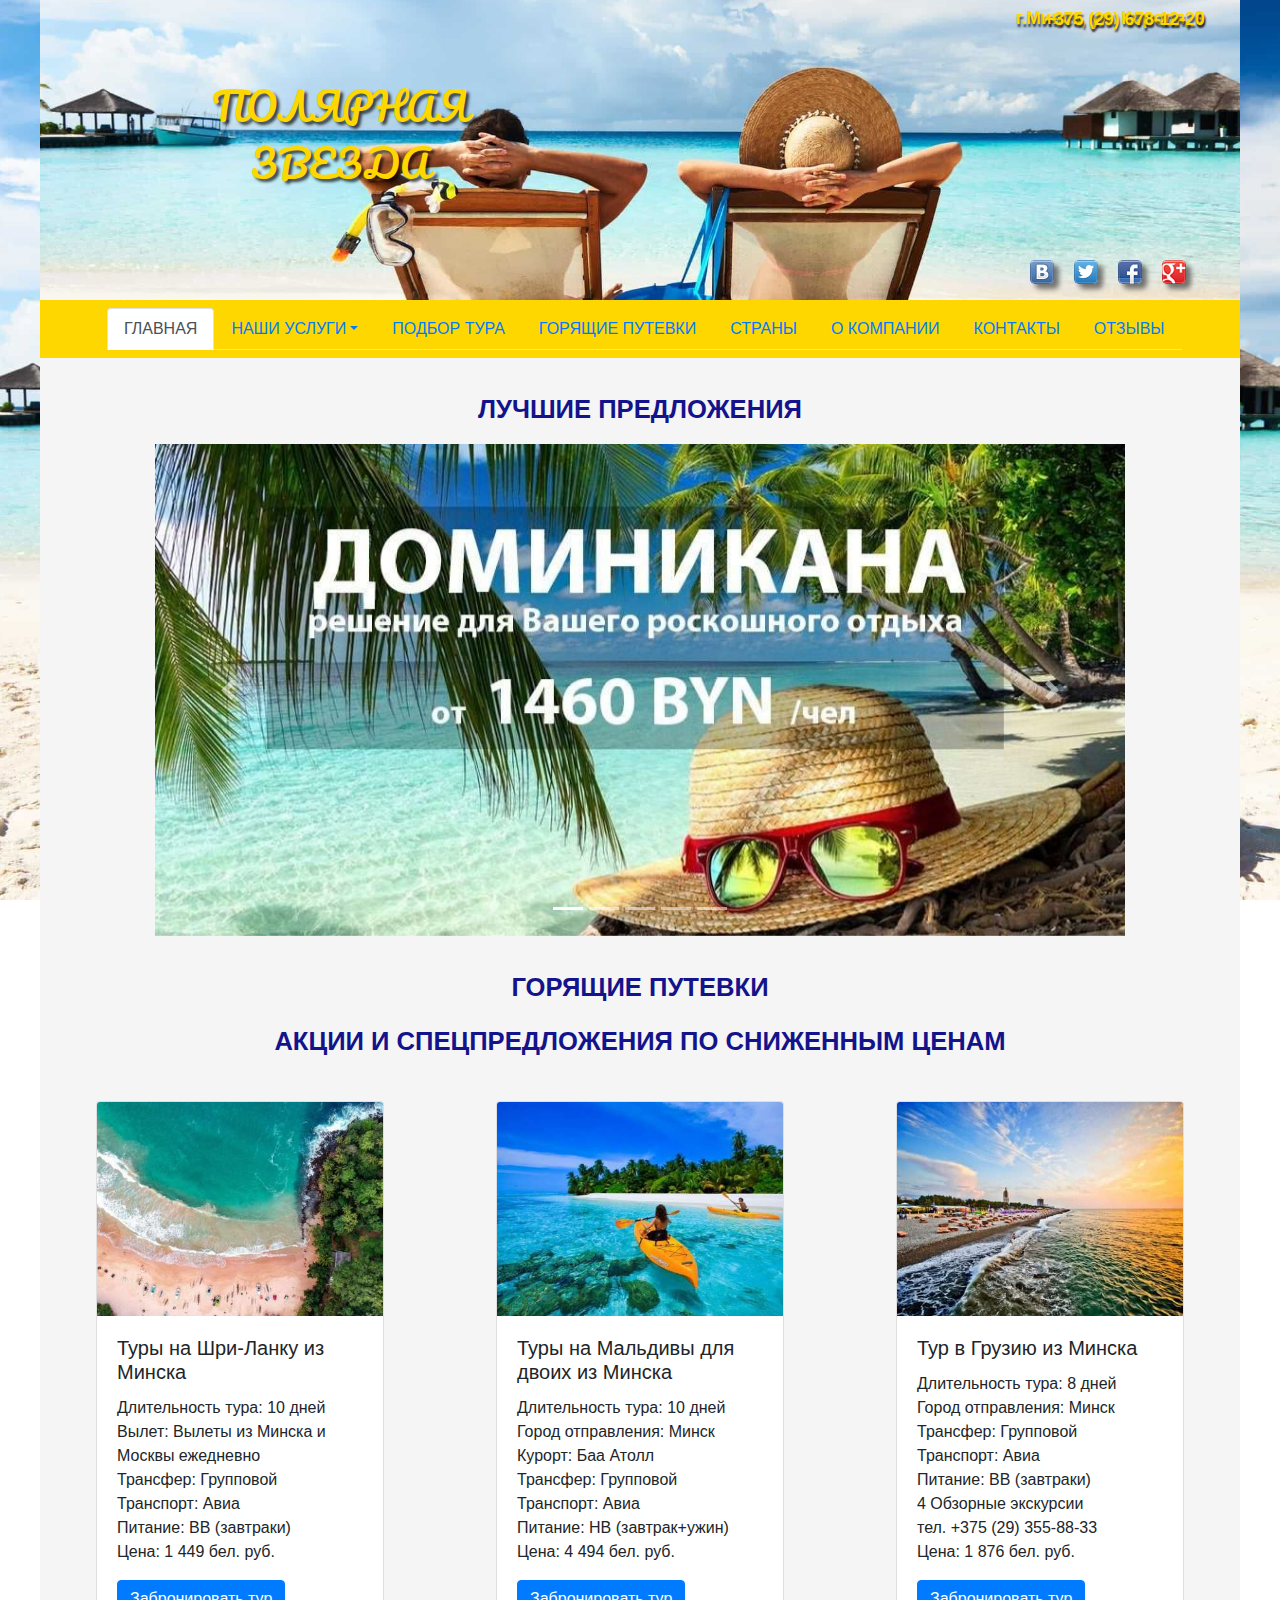
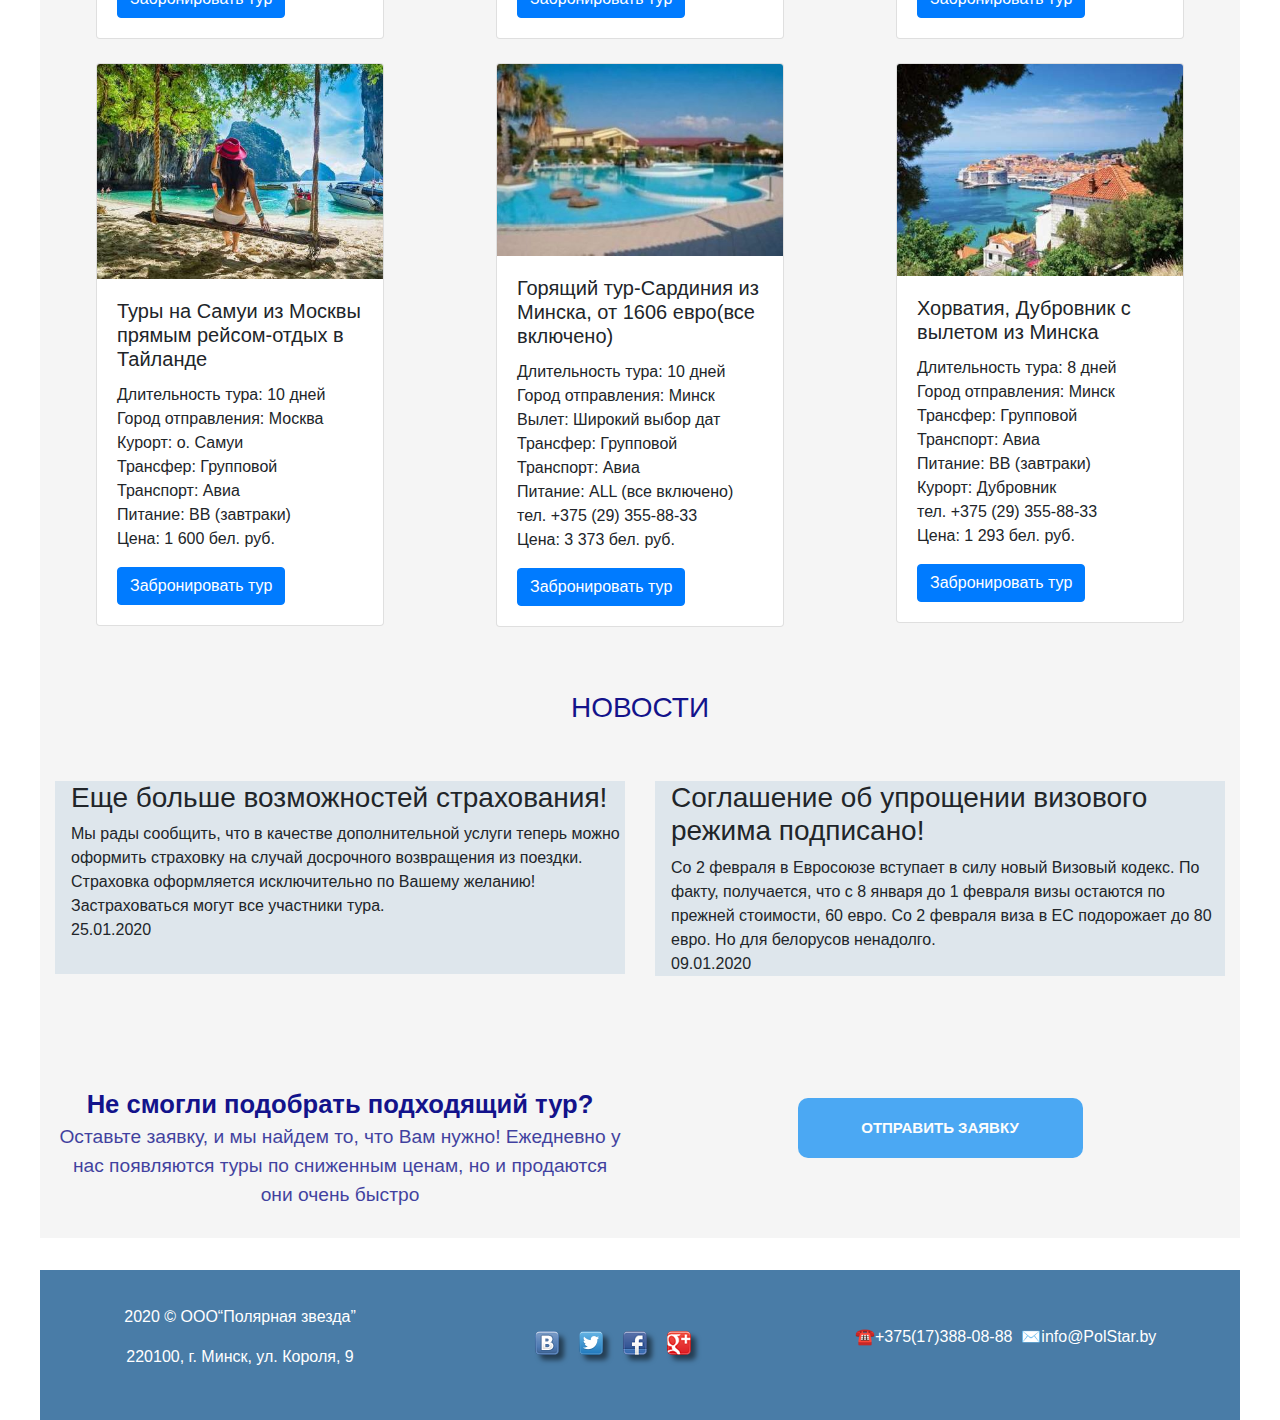
<file: Home_Page.html>
<!DOCTYPE html>
<html lang="en">

<head>

  <title>Home_Page</title>
 
  <!-- Required meta tags -->
  <meta charset="utf-8">
  <meta name="viewport" content="width=device-width, initial-scale=1, shrink-to-fit=no">
  <link rel="stylesheet" href="css/mobileXS.css" media="screen and (max-width: 575px)">
    <link rel="stylesheet" href="css/mobile1.css" media="screen and (min-width: 576px) and (max-width: 767px)">
    <link rel="stylesheet" href="css/tab.css" media="screen and (min-width: 768px) and (max-width: 992px)">
    <link rel="stylesheet" href="css/desktop.css" media="screen and (min-width: 993px) and (max-width: 1200px)">
    <link rel="stylesheet" href="css/desktopbig.css" media="screen and (min-width: 1201px)">
  <link href="https://fonts.googleapis.com/css?family=Pacifico&display=swap" rel="stylesheet">

  <!-- Bootstrap CSS -->
  <link rel="stylesheet" href="https://stackpath.bootstrapcdn.com/bootstrap/4.4.1/css/bootstrap.min.css"
    integrity="sha384-Vkoo8x4CGsO3+Hhxv8T/Q5PaXtkKtu6ug5TOeNV6gBiFeWPGFN9MuhOf23Q9Ifjh" crossorigin="anonymous">

</head>

<body>

  <div class="container-fluid px-0">
    <div class="header">
      <div class="row px-0">

        <div class="col-xl-6 col-lg-6 col-md-12 col-sm-12 col-xs-12 text-center"><div class="Logo">
          <a href="Home_Page.html" alt="Лого"
            title="На Домашнюю страницу">
          ПОЛЯРНАЯ<br>ЗВЕЗДA </a></div>

        </div>
        <div class="col-xl-6 col-lg-6 col-md-12 col-sm-12 align-items-end">
          <div class="contacts"><p>
            г.Минск, ул. Короля, 9<br>
              <a href="tel:+375296781220">+375 (29) 678-12-20</a></p>
            
          </div>
          <div class="socials">
            <a rel="nofollow" class="vkontakte" href="https://vk.com" title="Полярная звезда В Контакте"
              target="_blank"></a>

            <a rel="nofollow" class="twitter" href="https://twitter.com" title="Полярная звезда в Twitter"
              target="_blank"></a>

            <a rel="nofollow" class="facebook" href="http://www.facebook.com" title="Полярная звезда в Facebook"
              target="_blank"></a>
            <a rel="nofollow" class="google" href="https://plus.google.com" title="Полярная звезда в Google+"
              target="_blank"></a>
          </div>

        </div>
      </div>
    </div>
    <div class="navbar">
      <div class="row align-items-center">
        <div class="col-xl-12 d-none d-xl-flex justify-content-center ml-xl-4">
          <ul class="nav nav-tabs">
            <li class="nav-item">
              <a href="Home_Page.html"
                class="nav-link active">ГЛАВНАЯ</a>
            </li>
            <li class="nav-item dropdown">
              <a class="nav-link dropdown-toggle" data-toggle="dropdown" href="#" role="button" aria-haspopup="true"
                aria-expanded="false">НАШИ УСЛУГИ</a>
              <div class="dropdown-menu">
                <a class="dropdown-item" href="#">Визы</a>
                <a class="dropdown-item" href="#">Бронирование отелей</a>
                <a class="dropdown-item" href="#">Авиабилеты</a>
                <a class="dropdown-item" href="#">Экскурсии</a>
                <a class="dropdown-item" href="#">Туры по Беларуси</a>
              </div>
            </li>
            <li class="nav-item">
              <a href="https://www.teztour.by/ru/minsk/search.html" class="nav-link">ПОДБОР ТУРА</a>
            </li>
            <li class="nav-item">
              <a href="#" class="nav-link">ГОРЯЩИЕ ПУТЕВКИ</a>
            </li>
            <li class="nav-item">
              <a href="#" class="nav-link">СТРАНЫ</a>
            </li>
            <li class="nav-item">
              <a href="#" class="nav-link">О КОМПАНИИ</a>
            </li>
            <li class="nav-item">
              <a href="#" class="nav-link">КОНТАКТЫ</a>
            </li>
            <li class="nav-item">
              <a href="Otzyvy.html" class="nav-link">ОТЗЫВЫ</a>
            </li>
          </ul>
        </div>
        <div class="col d-xl-none d-lg-flex d-md-flex d-sm-flex d-xs-flex navbar-container bg-light">
          <nav class="navbar navbar-expand-xl navbar-light">
              <a class="navbar-brand" href="Home_Page.html">ПОЛЯРНАЯ ЗВЕЗДА</a>
              <button class="navbar-toggler" type="button" data-toggle="collapse" data-target="#navbar"
                  aria-controls="navbarSupportedContent" aria-expanded="false" aria-label="Toggle navigation">
                  <span class="navbar-toggler-icon"></span>
              </button>
              <div class="collapse navbar-collapse" id="navbar">
                  <ul class="navbar-nav">
                    <li class="nav-item dropdown">
                      <a class="nav-link dropdown-toggle" data-toggle="dropdown" href="#" role="button" aria-haspopup="true"
                        aria-expanded="false">НАШИ УСЛУГИ</a>
                      <div class="dropdown-menu">
                        <a class="dropdown-item" href="#">Визы</a>
                        <a class="dropdown-item" href="#">Бронирование отелей</a>
                        <a class="dropdown-item" href="#">Авиабилеты</a>
                        <a class="dropdown-item" href="#">Экскурсии</a>
                        <a class="dropdown-item" href="#">Туры по Беларуси</a>
                      </div>
                    </li>
                      <li class="nav-item">
                          <a class="nav-link" href="https://www.teztour.by/ru/minsk/search.html">ПОДБОР ТУРА</a>
                      </li>
                      <li class="nav-item">
                          <a class="nav-link" href="#link-3">ГОРЯЩИЕ ПУТЕВКИ</a>
                      </li>
                      <li class="nav-item">
                          <a class="nav-link" href="#link-4">СТРАНЫ</a>
                      </li>
                      <li class="nav-item">
                          <a class="nav-link" href="#link-5">О КОМПАНИИ</a>
                      </li>
                      <li class="nav-item">
                        <a class="nav-link" href="Otzyvy.html">ОТЗЫВЫ</a>
                    </li>
                  </ul>
              </div>
          </nav>
      </div> 
      
      
      </div>
    </div>
    <div class="row justify-content-center">
      <div class="col-sm-10 slider text-center">
        <p>ЛУЧШИЕ ПРЕДЛОЖЕНИЯ</p>
        <div id="carouselOlga" class="carousel slide carousel-fade" data-ride="carousel">
          <ol class="carousel-indicators">
            <li data-target="#carouselOlga" data-slide-to="0" class="active"></li>
            <li data-target="#carouselOlga" data-slide-to="1"></li>
            <li data-target="#carouselOlga" data-slide-to="2"></li>
            <li data-target="#carouselOlga" data-slide-to="3"></li>
            <li data-target="#carouselOlga" data-slide-to="4"></li>
          </ol>
          <div class="carousel-inner">
            <div class="carousel-item active">
              <img src="images/Dom.jpg" class="d-block w-100" alt="Доминикана">
              <div class="carousel-caption d-none d-md-block">
              </div>
            </div>
            <div class="carousel-item">
              <img src="images/Tai.jpg" class="d-block w-100" alt="Тайланд">
              <div class="carousel-caption d-none d-md-block">
              </div>
            </div>
            <div class="carousel-item">
              <img src="images/Maldivy.jpg" class="d-block w-100" alt="Мальдивы">
              <div class="carousel-caption d-none d-md-block">
              </div>
            </div>
            <div class="carousel-item">
              <img src="images/Kuba.jpg" class="d-block w-100" alt="Куба">
              <div class="carousel-caption d-none d-md-block">
              </div>
            </div>
            <div class="carousel-item">
              <img src="images/Egipet.jpg" class="d-block w-100" alt="Египет">
              <div class="carousel-caption d-none d-md-block">
              </div>
            </div>
          </div>
          <a class="carousel-control-prev" href="#carouselOlga" role="button" data-slide="prev">
            <span class="carousel-control-prev-icon" aria-hidden="true"></span>
            <span class="sr-only">Previous</span>
          </a>
          <a class="carousel-control-next" href="#carouselOlga" role="button" data-slide="next">
            <span class="carousel-control-next-icon" aria-hidden="true"></span>
            <span class="sr-only">Next</span>
          </a>
        </div>
      </div>
    </div>
    <div class="row justify-content-center">
      <div class="col-12 text-center">
        <p>ГОРЯЩИЕ ПУТЕВКИ</p>
        <p>АКЦИИ И СПЕЦПРЕДЛОЖЕНИЯ ПО СНИЖЕННЫМ ЦЕНАМ</p>
      </div>
    </div>
    <div class="row justify-content-center">
      <div class="col-xl-4 col-lg-4 col-md-6 col-sm-12 col-xs-12 offset-xs-3 mt-4 align-center">
        <div class="card" style="width: 18rem;">
          <img src="images/Tury-na-SHri-Lanku.jpg" class="card-img-top" alt="Туры на Шри-Ланку">
          <div class="card-body">
            <h5 class="card-title">Туры на Шри-Ланку из Минска</h5>
            <p class="card-text">Длительность тура: 10 дней
              Вылет: Вылеты из Минска и Москвы ежедневно<br>
              Трансфер: Групповой<br>
              Транспорт: Авиа<br>
              Питание: ВВ (завтраки)<br>
              Цена: 1 449 бел. руб.</p>
            <a href="https://www.teztour.by/ru/minsk/search.html" class="btn btn-primary">Забронировать тур</a>
          </div>
        </div>
      </div>
      <div class="col-xl-4 col-lg-4 col-md-6 col-sm-12 col-xs-12 mt-4 align-items-center">
        <div class="card" style="width: 18rem;">
          <img src="images/Maldivy-Tour.jpg" class="card-img-top" alt="Тур на Мальдивы">
          <div class="card-body">
            <h5 class="card-title">Туры на Мальдивы для двоих из Минска</h5>
            <p class="card-text">Длительность тура: 10 дней
              Город отправления: Минск
              Курорт: Баа Атолл<br>
              Трансфер: Групповой<br>
              Транспорт: Авиа<br>
              Питание: HB (завтрак+ужин)<br>
              Цена: 4 494 бел. руб.</p>
            <a href="https://www.teztour.by/ru/minsk/search.html" class="btn btn-primary">Забронировать тур</a>
          </div>
        </div>
      </div>
      <div class="col-xl-4 col-lg-4 col-md-6 d-none d-xl-flex d-lg-flex mt-4 align-items-center">
        <div class="card" style="width: 18rem;">
          <img src="images/georgia.jpg" class="card-img-top" alt="Тур в грузию">
          <div class="card-body">
            <h5 class="card-title">Тур в Грузию из Минска</h5>
            <p class="card-text">Длительность тура: 8 дней<br>
              Город отправления: Минск<br>
              Трансфер: Групповой<br>
              Транспорт: Авиа<br>
              Питание: BB (завтраки)<br>
              4 Обзорные экскурсии<br>
              тел. +375 (29) 355-88-33 <br>
              Цена: 1 876 бел. руб.</p>
            <a href="https://www.teztour.by/ru/minsk/search.html" class="btn btn-primary">Забронировать тур</a>
          </div>
        </div>
      </div>
      <div class="col-xl-4 col-lg-4 col-md-6 col-sm-12 col-xs-12 mt-4 align-items-center">
        <div class="card" style="width: 18rem;">
          <img src="images/Tury-na-Samui.jpg" class="card-img-top" alt="Туры на Самуи">
          <div class="card-body">
            <h5 class="card-title">Туры на Самуи из Москвы прямым рейсом-отдых в Тайланде</h5>
            <p class="card-text">Длительность тура: 10 дней<br>
              Город отправления: Москва
              Курорт: о. Самуи<br>
              Трансфер: Групповой<br>
              Транспорт: Авиа<br>
              Питание: ВВ (завтраки)<br>
              Цена: 1 600 бел. руб. </p>
            <a href="https://www.teztour.by/ru/minsk/search.html" class="btn btn-primary">Забронировать тур</a>
          </div>
        </div>
      </div>
      <div class="col-xl-4 col-lg-4 col-md-6 d-none d-xl-flex d-lg-flex mt-4 align-items-center">
        <div class="card" style="width: 18rem;">
          <img src="images/HORSE.jpg" class="card-img-top" alt="Сардиния">
          <div class="card-body">
            <h5 class="card-title">Горящий тур-Сардиния из Минска, от 1606 евро(все включено)</h5>
            <p class="card-text">Длительность тура: 10 дней<br>
              Город отправления: Минск
              Вылет: Широкий выбор дат<br>
              Трансфер: Групповой<br>
              Транспорт: Авиа<br>
              Питание: ALL (все включено)<br>
              тел. +375 (29) 355-88-33<br>
              Цена: 3 373 бел. руб. </p>
            <a href="https://www.teztour.by/ru/minsk/search.html" class="btn btn-primary">Забронировать тур</a>
          </div>
        </div>
      </div>
      <div class="col-xl-4 col-lg-4 col-md-6 col-sm-12 col-xs-12 mt-4 align-items-center">
        <div class="card" style="width: 18rem;">
          <img src="images/Croatia.jpg" class="card-img-top" alt="Хорватия Дубровник">
          <div class="card-body">
            <h5 class="card-title">Хорватия, Дубровник с вылетом из Минска</h5>
            <p class="card-text">Длительность тура: 8 дней<br>
              Город отправления: Минск<br>
              Трансфер: Групповой<br>
              Транспорт: Авиа<br>
              Питание: BB (завтраки)<br>
              Курорт: Дубровник<br>
              тел. +375 (29) 355-88-33 <br>
              Цена: 1 293 бел. руб.</p>
            <a href="https://www.teztour.by/ru/minsk/search.html" class="btn btn-primary">Забронировать тур</a>
          </div>
        </div>
      </div>
    </div>
    <div class="row justify-content-center">
      <div class="col-sm-12 text-center mt-5"><div class="news"><h3>НОВОСТИ</h3></div>
      </div>
      <div class="col-xl-6 col-lg-6 col-md-12 col-sm-12 col-xs-12 mt-2">
        <div class="news1"><h3>Еще больше возможностей страхования!</h3>
        <p>Мы рады сообщить, что в качестве дополнительной услуги теперь можно оформить страховку на случай 
          досрочного возвращения из поездки. Страховка оформляется исключительно по Вашему желанию!
          Застраховаться могут все участники тура.<br>
          25.01.2020</p></div>
      </div>
      <div class="col-xl-6 col-lg-6 col-md-12 col-sm-12 col-xs-12 mt-2 mb-3">
        <div class="news2"><h3>Cоглашение об упрощении визового режима подписано!</h3>
        <p>Со 2 февраля в Евросоюзе вступает в силу новый Визовый кодекс. По факту, получается, что с 8 января до 1 февраля 
          визы остаются по прежней стоимости, 60 евро. Со 2 февраля виза в ЕС подорожает до 80 евро. 
          Но для белорусов ненадолго.<br>09.01.2020</p></div>
      </div>
    </div>

    <div class="row">

      <div class="col-xl-6 col-lg-6 text-center mb-2">
        <p>Не смогли подобрать подходящий тур?</p>
        <p>Оставьте заявку, и мы найдем то, что Вам нужно! Ежедневно у нас появляются туры по сниженным ценам,
          но и продаются они очень быстро</p>

      </div>
      <div class="col-xl-6 col-lg-6 text-center">

        <div class="vvod"> 
          

          <button class="open-button" onclick="openForm()">ОТПРАВИТЬ ЗАЯВКУ</button>

          <div class="form-popup" id="myForm">
            <form action="#" class="form-container">
              <h2>ЗАЯВКА НА ТУР</h2>

              <label for="name"><b>Имя</b></label>
              <input type="text" placeholder="Ваше имя" name="name" required>

              <label for="email"><b>Е-мейл</b></label>
              <input type="text" placeholder="Ваш е-мейл" name="email" required>
              <label for="telefon"><b>Телефон</b></label>
              <input type="text" placeholder="Ваш телефон" name="telefon" required>
              <label for="comment"><b>Комментарий</b></label>
              <input type="text" placeholder="Ваш комментарий" name="comment" required>

              <button type="submit" class="btn vvod" onclick="vvodForm()">Отправить</button>
              <button type="button" class="btn cancel" onclick="closeForm()">Закрыть</button>
            </form>
          </div>

        </div>


      </div>
    </div>
    <div class="row"></div>

    <div class="row align-items-center">
      
      <div class="col-xl-4 col-lg-4 col-md-6 col-sm-6 col-xs-12 text-center"><p>2020 &copy; OOO&ldquo;Полярная звезда&rdquo;</p>
        <p>220100, г. Минск, ул. Короля, 9</p> 
      </div>
      <div class="col-xl-4 col-lg-4 col-md-6 col-sm-6 d-none d-xl-flex d-lg-flex d-md-flex d-sm-flex text-center">
        <div class="socialsF">
          <a rel="nofollow" class="vkontakte" href="https://vk.com" title="Полярная звезда В Контакте"
            target="_blank"></a>

          <a rel="nofollow" class="twitter" href="https://twitter.com" title="Полярная звезда в Twitter"
            target="_blank"></a>

          <a rel="nofollow" class="facebook" href="http://www.facebook.com" title="Полярная звезда в Facebook"
            target="_blank"></a>
          <a rel="nofollow" class="google" href="https://plus.google.com" title="Полярная звезда в Google+"
            target="_blank"></a>
        </div>
      </div>
      <div class="col-xl-4 col-lg-4 d-md-none d-none d-xl-flex d-lg-flex text-center"><p>&#9742;+375(17)388-08-88</p> 
        <p>&nbsp; &#9993;info&#64;PolStar.by</p>
        
      </div>
      
    </div>
  
  </div>


  </div>

  <!-- Optional JavaScript -->
  <!-- jQuery first, then Popper.js, then Bootstrap JS -->
  <script src="https://code.jquery.com/jquery-3.4.1.slim.min.js"
    integrity="sha384-J6qa4849blE2+poT4WnyKhv5vZF5SrPo0iEjwBvKU7imGFAV0wwj1yYfoRSJoZ+n"
    crossorigin="anonymous"></script>
  <script src="https://cdn.jsdelivr.net/npm/popper.js@1.16.0/dist/umd/popper.min.js"
    integrity="sha384-Q6E9RHvbIyZFJoft+2mJbHaEWldlvI9IOYy5n3zV9zzTtmI3UksdQRVvoxMfooAo"
    crossorigin="anonymous"></script>
  <script src="https://stackpath.bootstrapcdn.com/bootstrap/4.4.1/js/bootstrap.min.js"
    integrity="sha384-wfSDF2E50Y2D1uUdj0O3uMBJnjuUD4Ih7YwaYd1iqfktj0Uod8GCExl3Og8ifwB6"
    crossorigin="anonymous"></script>
    <script src="js/script1.js"></script>
 
</body>

</html>
</file>
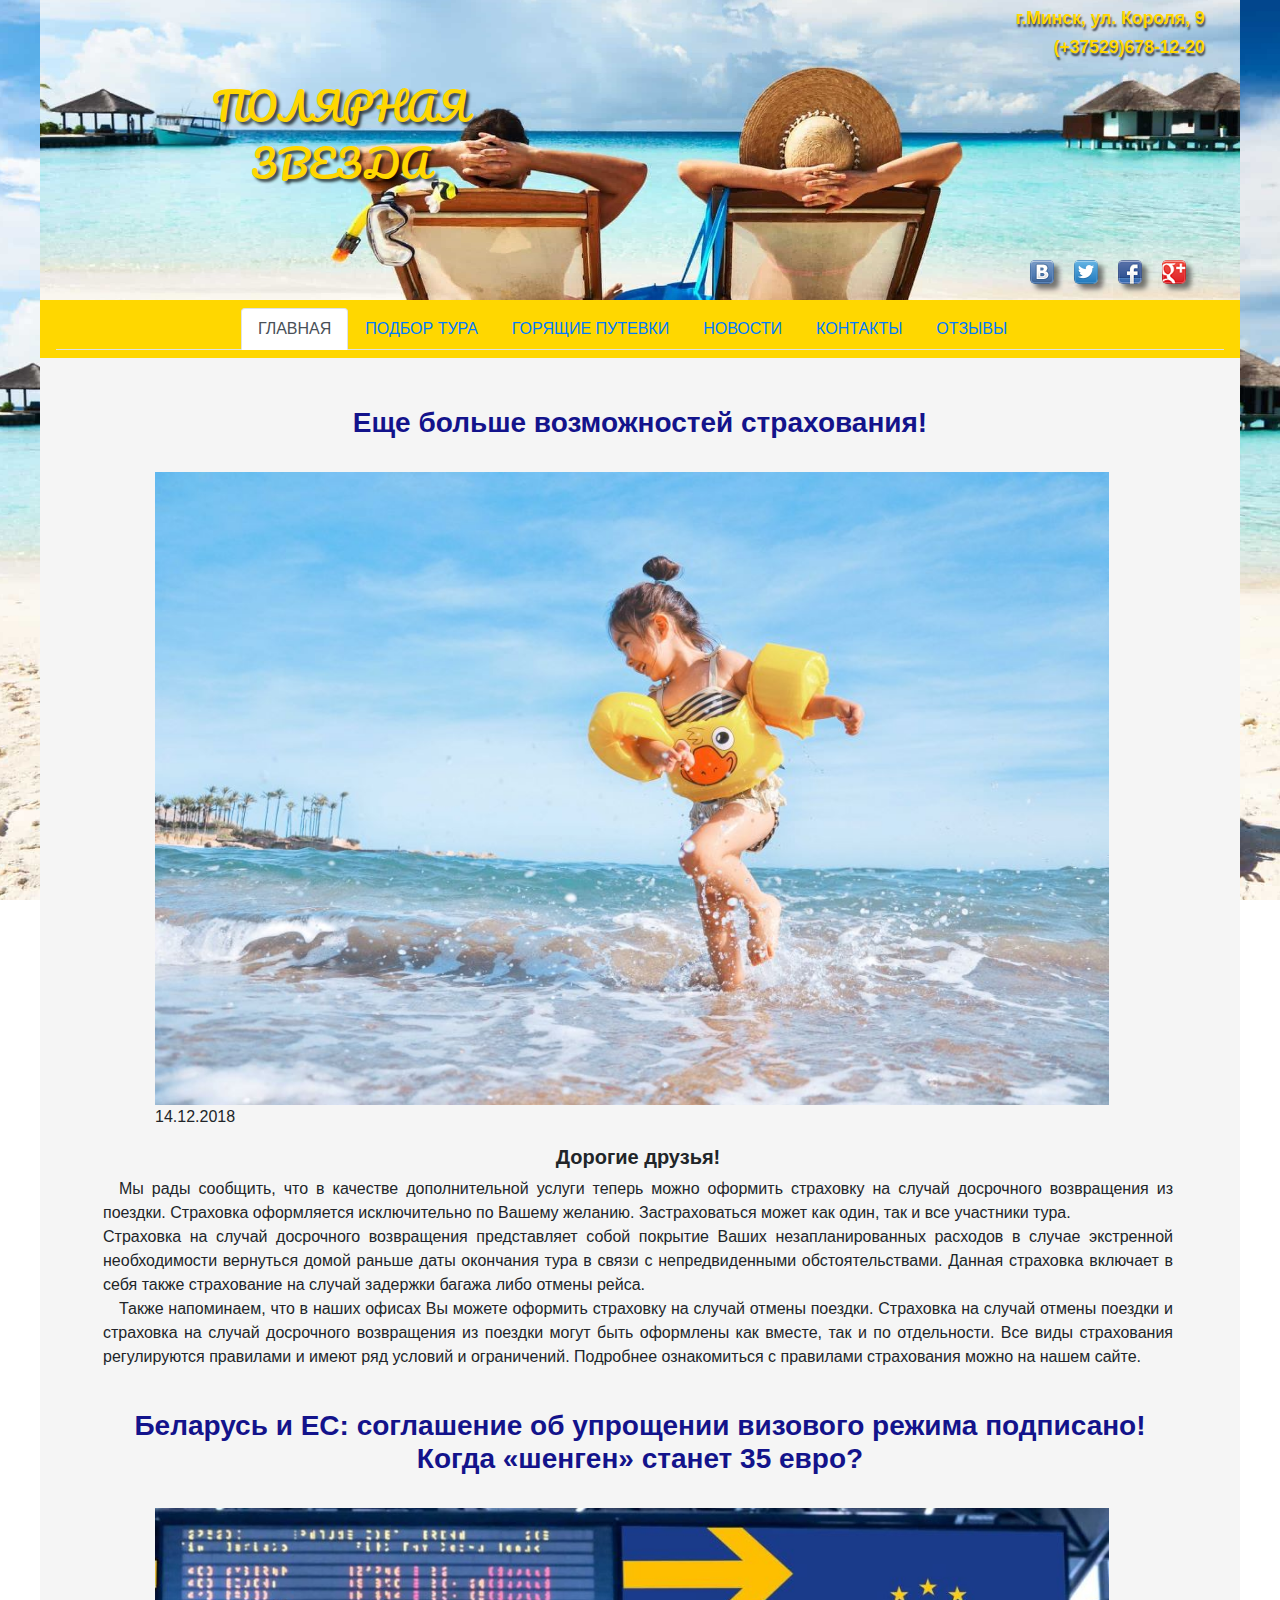
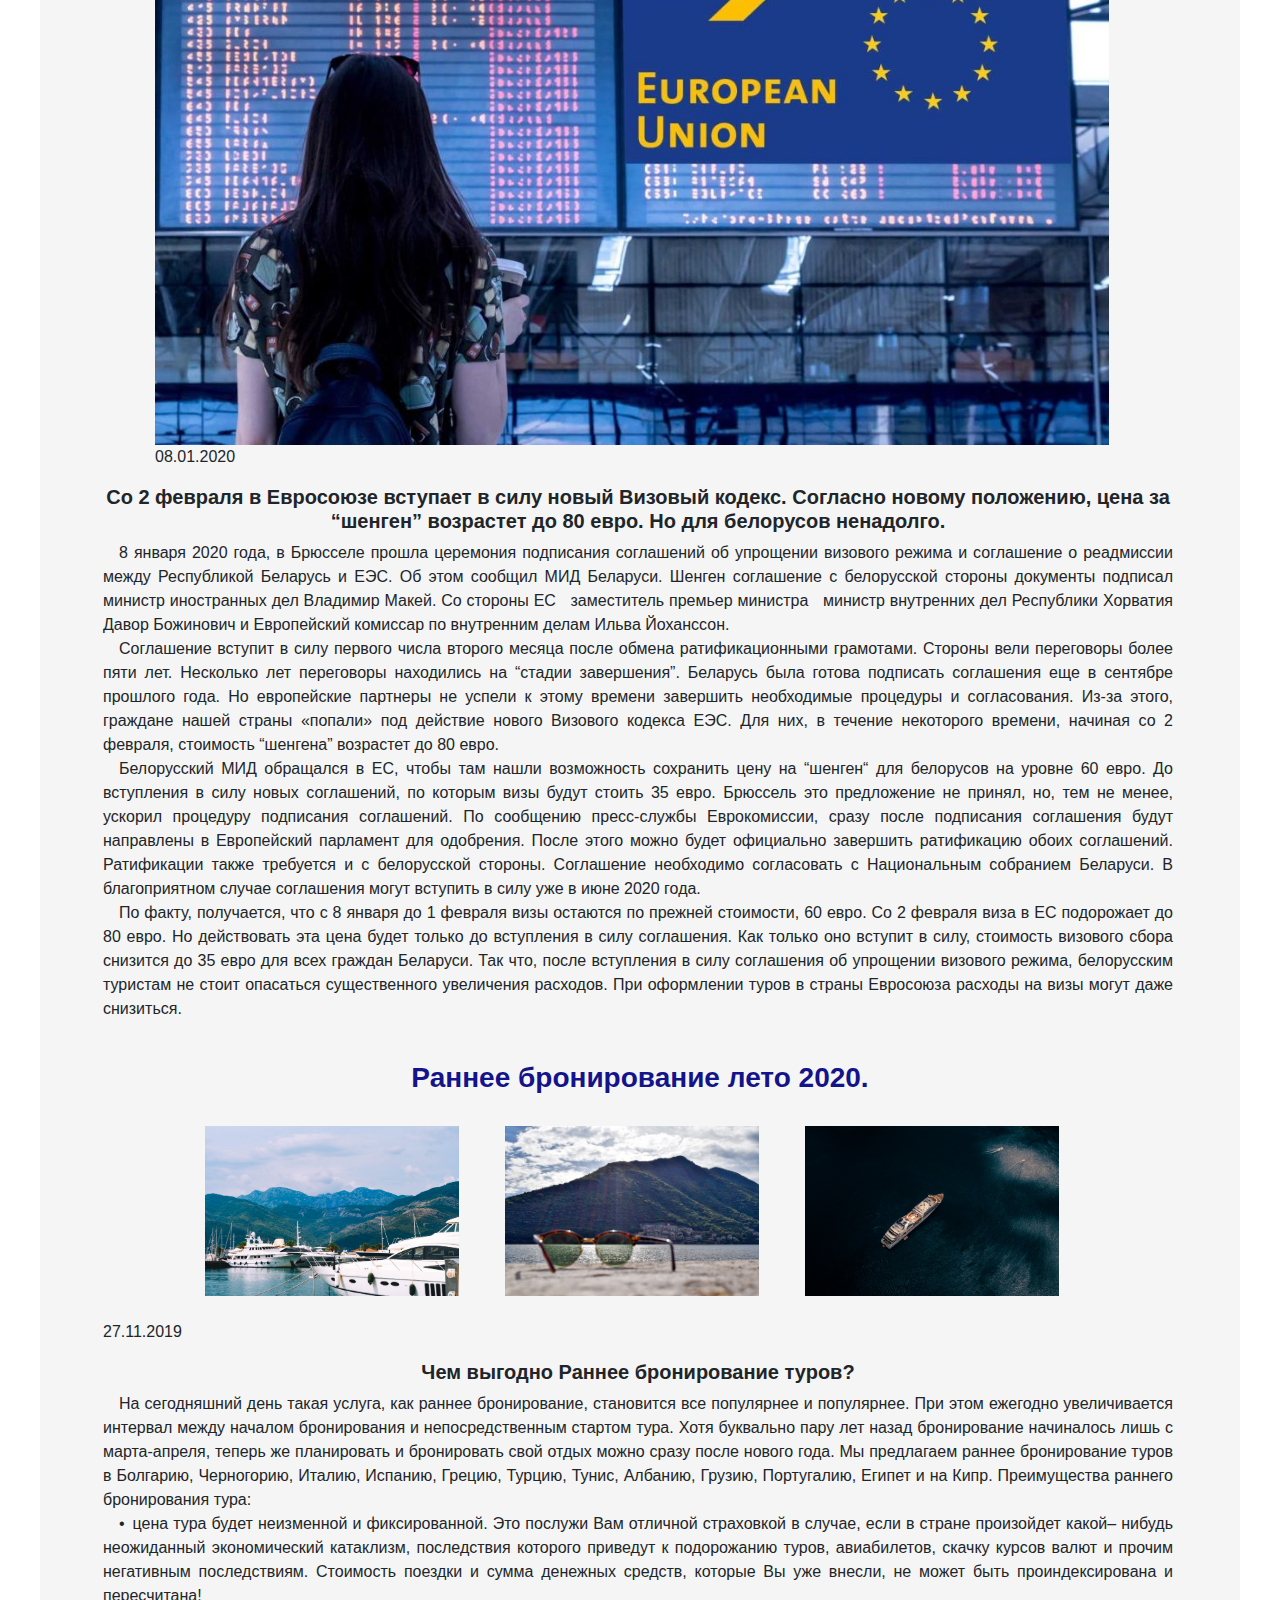
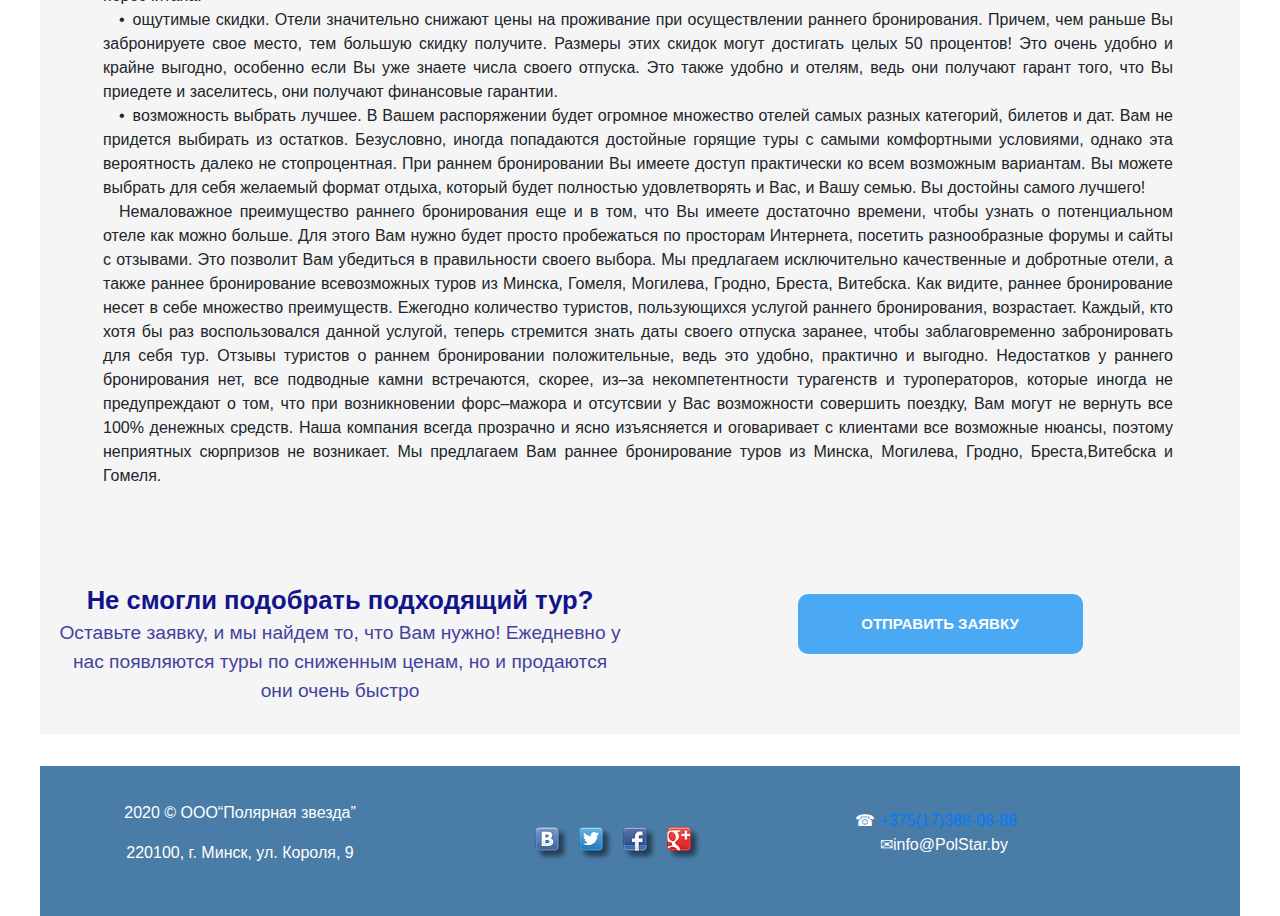
<file: Novosti.html>
<!DOCTYPE html>
<html lang="en">

<head>

  <title>Novosti</title>
 
  <!-- Required meta tags -->
  <meta charset="utf-8">
  <meta name="viewport" content="width=device-width, initial-scale=1, shrink-to-fit=no">
  <link rel="stylesheet" href="css/mobileXSN.css" media="screen and (max-width: 575px)">
    <link rel="stylesheet" href="css/mobile1N.css" media="screen and (min-width: 576px) and (max-width: 767px)">
    <link rel="stylesheet" href="css/tabN.css" media="screen and (min-width: 768px) and (max-width: 992px)">
    <link rel="stylesheet" href="css/desktopN.css" media="screen and (min-width: 993px) and (max-width: 1200px)">
    <link rel="stylesheet" href="css/desktopbigN.css" media="screen and (min-width: 1201px)">
  <link href="https://fonts.googleapis.com/css?family=Pacifico&display=swap" rel="stylesheet">

  <!-- Bootstrap CSS -->
  <link rel="stylesheet" href="https://stackpath.bootstrapcdn.com/bootstrap/4.4.1/css/bootstrap.min.css"
    integrity="sha384-Vkoo8x4CGsO3+Hhxv8T/Q5PaXtkKtu6ug5TOeNV6gBiFeWPGFN9MuhOf23Q9Ifjh" crossorigin="anonymous">

</head>

<body>
    
 <div class="container-fluid px-0">
    <div class="header">
      <div class="row px-0">

        <div class="col-xl-6 col-lg-6 col-md-12 col-sm-12 col-xs-12 text-center"><div class="Logo">
          <a href="index.html" alt="Лого"
            title="На Домашнюю страницу">
          ПОЛЯРНАЯ<br>ЗВЕЗДA </a></div>

        </div>
        <div class="col-xl-6 col-lg-6 col-md-12 col-sm-12 align-items-end">
          <div class="contacts"><p>
            г.Минск, ул. Короля, 9</p>
              <a href="tel:+375296781220" title="Позвонить">&emsp;(+37529)678-12-20</a>
          </div>
          <div class="socials">
            <a rel="nofollow" class="vkontakte" href="https://vk.com" title="Полярная звезда В Контакте"
              target="_blank"></a>

            <a rel="nofollow" class="twitter" href="https://twitter.com" title="Полярная звезда в Twitter"
              target="_blank"></a>

            <a rel="nofollow" class="facebook" href="http://www.facebook.com" title="Полярная звезда в Facebook"
              target="_blank"></a>
            <a rel="nofollow" class="google" href="https://plus.google.com" title="Полярная звезда в Google+"
              target="_blank"></a>
          </div>

        </div>
      </div>
    </div>
    <div class="navbar">
      <div class="col-12 row align-items-center">
          <ul class="nav nav-tabs col-xl-12 d-none d-xl-flex d-lg-flex justify-content-center">
            <li class="nav-item">
              <a href="index.html"
                class="nav-link active" title="На главную страницу">ГЛАВНАЯ</a>
            </li>
            <li class="nav-item">
              <a href="https://www.teztour.by/ru/minsk/search.html" target="_blank" title="Подобрать тур" class="nav-link">ПОДБОР ТУРА</a>
            </li>
            <li class="nav-item">
              <a href="Gor_Put.html" class="nav-link" title="Горящие путевки">ГОРЯЩИЕ ПУТЕВКИ</a>
            </li>
            <li class="nav-item">
              <a href="Novosti.html" title="Новости" class="nav-link">НОВОСТИ</a>
            </li>
            <!--<li class="nav-item">
              <a href="About_C.html" class="nav-link" title="О компании">О КОМПАНИИ</a>
            </li>-->
            <li class="nav-item">
              <a href="Contact.html" class="nav-link" title="Контакты">КОНТАКТЫ</a>
            </li>
            <li class="nav-item">
              <a href="Otzyvy.html" class="nav-link" title="Отзывы">ОТЗЫВЫ</a>
            </li>
          </ul>
        <!-- <div class="col-12 d-xl-none d-lg-flex d-md-flex d-sm-flex d-xs-flex navbar-container bg-light"> -->
          <nav class="col-12 d-xl-none d-lg-none d-md-flex d-sm-flex d-xs-flex navbar navbar-expand-xl navbar-light">
              <a class="navbar-brand" href="index.html" title="Главная страница">ПОЛЯРНАЯ ЗВЕЗДА</a>
              <button class="navbar-toggler" type="button" data-toggle="collapse" data-target="#navbar"
                  aria-controls="navbarSupportedContent" aria-expanded="false" aria-label="Toggle navigation">
                  <span class="navbar-toggler-icon"></span>
              </button>
              <div class="collapse navbar-collapse" id="navbar">
                  <ul class="navbar-nav">
                      <li class="nav-item">
                          <a class="nav-link" href="https://www.teztour.by/ru/minsk/search.html" target="_blank" title="Подобрать тур">ПОДБОР ТУРА</a>
                      </li>
                      <li class="nav-item">
                          <a class="nav-link" href="Gor-Put.html" title="Горящие путевки">ГОРЯЩИЕ ПУТЕВКИ</a>
                      </li>
                      <li class="nav-item">
                          <a class="nav-link" href="Novosti.html" title="Новости">НОВОСТИ</a>
                      </li>
                      <!--<li class="nav-item">
                          <a class="nav-link" href="About_C.html" title="О компании">О КОМПАНИИ</a>
                      </li>-->
                      <li class="nav-item">
                          <a class="nav-link" href="Contact.html" title="Контакты">КОНТАКТЫ</a>
                      </li>
                      <li class="nav-item">
                        <a class="nav-link" href="Otzyvy.html" title="Отзывы">ОТЗЫВЫ</a>
                    </li>
                  </ul>
              </div>
          </nav>
      <!-- </div>  -->
      
      
      </div>
    </div>
        <div class="row justify-content-center">
          <div class="col-xl-12 text-center mt-5"><div id="N1"></div>
            <h3>Еще больше возможностей страхования!</h3></div>
        <div class="strah">
          <div class="col-xl-10 col-lg-10 col-md-10 col-sm-10 col-xs-10 mt-xl-4 mt-lg-4 mt-md-2 offset-sm-1 offset-xl-1 
          offset-lg-1 offset-md-1 align-items-center">
            <img src="images/Strah2.jpg"><p>14.12.2018</p></div>
           <div class="col-xl-11 col-lg-11 col-md-11 col-sm-11 col-xs-10 ml-xl-5 ml-lg-5 ml-md-4 ml-sm-3 text-justify"> <h5>Дорогие друзья!</h5>  
          <p>&emsp;Мы рады сообщить, что в качестве дополнительной услуги теперь можно оформить страховку на случай досрочного возвращения из поездки.
           Страховка оформляется исключительно по Вашему желанию. Застраховаться может как один, так и все участники тура. <br>Страховка на 
           случай досрочного возвращения представляет собой покрытие Ваших незапланированных расходов в случае экстренной необходимости 
           вернуться домой раньше даты окончания тура в связи с непредвиденными обстоятельствами. Данная страховка включает в себя также 
           страхование на случай задержки багажа либо отмены рейса. <br>&emsp;Также напоминаем, что в наших офисах Вы можете 
           оформить страховку на случай отмены поездки. Страховка на случай отмены поездки и страховка на случай досрочного возвращения
            из поездки могут быть оформлены как вместе, так и по отдельности. Все виды страхования регулируются правилами и имеют ряд условий 
            и ограничений. Подробнее ознакомиться с правилами страхования можно на нашем сайте.</p>
          </div>
          </div>
          </div>
          <div class="row justify-content-center">
          <div class="col-xl-11 mt-xl-4 mt-lg-4 mt-md-2 text-center"><div id="N2"></div>
          <h3>Беларусь и ЕС: соглашение об упрощении визового режима подписано! Когда «шенген» станет 35 евро?</h3></div>
          <div class="strah">
          <div class="col-xl-10 col-lg-10 col-md-10 col-sm-10 col-xs-10 mt-xl-4 mt-lg-4 mt-md-2 offset-sm-1 offset-xl-1 
          offset-lg-1 offset-md-1 justify-content-center">
            <img src="images/brexit1.jpg"><p>08.01.2020</p></div>
            <div class="col-xl-11 col-lg-11 col-md-11 col-sm-11 col-xs-11 ml-xl-5 ml-lg-5 ml-md-4 ml-sm-3 text-justify"><h5>Со 2 февраля в Евросоюзе вступает в силу новый Визовый кодекс. Согласно новому положению, 
            цена за &ldquo;шенген&rdquo; возрастет до 80 евро. Но для белорусов ненадолго.</h5>  
          <p>&emsp;8 января 2020 года, в Брюсселе прошла церемония подписания соглашений об упрощении визового режима и соглашение о
           реадмиссии между Республикой Беларусь и ЕЭС. Об этом сообщил МИД Беларуси. Шенген соглашение с белорусской стороны 
           документы подписал министр иностранных дел Владимир Макей. Со стороны ЕС &nbsp; заместитель премьер&nbsp;министра &nbsp; министр 
           внутренних дел Республики Хорватия Давор Божинович и Европейский комиссар по внутренним делам Ильва Йоханссон.
           <br>&emsp;Соглашение вступит в силу первого числа второго месяца после обмена ратификационными грамотами. Стороны вели переговоры 
           более пяти лет. Несколько лет переговоры находились на &ldquo;стадии завершения&rdquo;. Беларусь была готова подписать соглашения
            еще в сентябре прошлого года. Но европейские партнеры не успели к этому времени завершить необходимые процедуры и согласования. 
            Из-за этого, граждане нашей страны «попали» под действие нового Визового кодекса ЕЭС. Для них, в течение некоторого времени, 
            начиная со 2 февраля, стоимость &ldquo;шенгена&rdquo; возрастет до 80 евро.<br>&emsp;Белорусский МИД обращался в ЕС, чтобы там нашли 
            возможность сохранить цену на &ldquo;шенген&ldquo; для белорусов на уровне 60 евро. До вступления в силу новых соглашений, по которым 
            визы будут стоить 35 евро. Брюссель это предложение не принял, но, тем не менее, ускорил процедуру подписания соглашений. 
            По сообщению пресс-службы Еврокомиссии, сразу после подписания соглашения будут направлены в Европейский парламент для одобрения.
             После этого можно будет официально завершить ратификацию обоих соглашений. Ратификации также требуется и с белорусской стороны.
            Соглашение необходимо согласовать с Национальным собранием Беларуси. В благоприятном случае соглашения могут вступить
            в силу уже в июне 2020 года.<br>&emsp;По факту, получается, что с 8 января до 1 февраля визы остаются по прежней стоимости, 60 евро. 
            Со 2 февраля виза в ЕС подорожает до 80 евро. Но действовать эта цена будет только до вступления в силу соглашения. Как только оно вступит в силу, 
            стоимость визового сбора снизится до 35 евро для всех граждан Беларуси. Так что, после вступления в силу соглашения об упрощении
            визового режима, белорусским туристам не стоит опасаться существенного увеличения расходов. При оформлении туров в страны Евросоюза
             расходы на визы могут даже снизиться.</p></div>
          </div>
          </div>
            <div class="row justify-content-center">
          <div class="col-xl-12 mt-xl-4 mt-lg-4 mt-md-2">
          <h3>Раннее бронирование лето 2020.</h3></div>
          
            <div class="col-xl-3 col-lg-3 col-md-6 col-sm-6 col-xs-12 mt-xl-4 mt-lg-4 mt-md-2"><img src="images/bron1.jpg"></div>
            <div class="col-xl-3 col-lg-3 d-none d-xl-flex d-lg-flex mt-xl-4 mt-lg-4 mt-md-2"><img src="images/bron2.jpg"></div>
            <div class="col-xl-3 col-lg-3 col-md-6 col-sm-6 d-none d-xl-flex d-lg-flex d-md-flex d-sm-flex mt-xl-4 mt-lg-4 mt-md-2">
            <img src="images/bron3.jpg"></div>
            <div class="strah">
            <div class="col-xl-11 col-lg-11 col-md-11 col-sm-11 col-xs-11 mt-xl-4 mt-lg-4 mt-md-2 ml-xl-5
            ml-lg-5 ml-md-4 ml-sm-3 text-justify"><p>27.11.2019</p>
            <h5>Чем выгодно Раннее бронирование туров?</h5>  
          <p>&emsp;На сегодняшний день такая услуга, как раннее бронирование, становится все популярнее и популярнее. При этом ежегодно 
          увеличивается интервал между началом бронирования и непосредственным стартом тура. Хотя буквально пару лет назад бронирование начиналось 
          лишь с марта-апреля, теперь же планировать и бронировать свой отдых можно сразу после нового года. Мы предлагаем раннее бронирование туров
           в Болгарию, Черногорию, Италию, Испанию, Грецию, Турцию, Тунис, Албанию, Грузию, Португалию, Египет и на Кипр. Преимущества раннего
            бронирования тура:<br>
            &emsp;&bull;&ensp;цена тура будет неизменной и фиксированной. Это послужи Вам отличной страховкой в случае, если в стране произойдет какой&ndash;
            нибудь неожиданный экономический катаклизм, последствия которого приведут к подорожанию туров, авиабилетов, скачку курсов валют и прочим
             негативным последствиям. Стоимость поездки и сумма денежных средств, которые Вы уже внесли, не может быть проиндексирована и пересчитана!<br>
            &emsp;&bull;&ensp;ощутимые скидки. Отели значительно снижают цены на проживание при осуществлении раннего бронирования. Причем, чем раньше
             Вы забронируете свое место, тем большую скидку получите. Размеры этих скидок могут достигать целых 50 процентов! 
             Это очень удобно и крайне выгодно, особенно если Вы уже знаете числа своего отпуска. Это также удобно и отелям, ведь они получают гарант того, 
             что Вы приедете и заселитесь, они получают финансовые гарантии.<br>
             &emsp;&bull;&ensp;возможность выбрать лучшее. В Вашем распоряжении будет огромное множество отелей самых разных категорий, билетов и дат. Вам не придется 
             выбирать из остатков. Безусловно, иногда попадаются достойные горящие туры с самыми комфортными условиями, однако эта вероятность далеко не
              стопроцентная. При раннем бронировании Вы имеете доступ практически ко всем возможным вариантам. Вы можете выбрать для себя желаемый формат 
              отдыха, который будет полностью удовлетворять и Вас, и Вашу семью. Вы достойны самого лучшего!<br>
            &emsp;Немаловажное преимущество раннего бронирования еще и в том, что Вы имеете достаточно времени, чтобы узнать о потенциальном отеле как можно
             больше. Для этого Вам нужно будет просто пробежаться по просторам Интернета, посетить разнообразные форумы и сайты с отзывами. Это позволит Вам 
             убедиться в правильности своего выбора. Мы предлагаем исключительно качественные и добротные отели, а также раннее бронирование всевозможных 
             туров из Минска, Гомеля, Могилева, Гродно, Бреста, Витебска. Как видите, раннее бронирование несет в себе множество преимуществ. Ежегодно 
             количество туристов, пользующихся услугой раннего бронирования, возрастает. Каждый, кто хотя бы раз воспользовался данной услугой, теперь
              стремится знать даты своего отпуска заранее, чтобы заблаговременно забронировать для себя тур. Отзывы туристов о раннем бронировании 
              положительные, ведь это удобно, практично и выгодно. Недостатков у раннего бронирования нет, все подводные камни встречаются, скорее, 
              из&ndash;за некомпетентности турагенств и туроператоров, которые иногда не предупреждают о том, что при возникновении форс&ndash;мажора 
              и отсутсвии у Вас возможности совершить поездку, Вам могут не вернуть все 100% денежных средств. Наша компания всегда прозрачно и ясно
               изъясняется и оговаривает с клиентами все возможные нюансы, поэтому неприятных сюрпризов не возникает. Мы предлагаем Вам раннее бронирование 
               туров из Минска, Могилева, Гродно, Бреста,Витебска и Гомеля. </p></div>
          </div>
          </div>


        <div class="row">
            <div class="col-xl-6 col-lg-6 col-md-6 text-center mb-2">
              <p>Не смогли подобрать подходящий тур?</p>
              <p>Оставьте заявку, и мы найдем то, что Вам нужно! Ежедневно у нас появляются туры по сниженным ценам,
                но и продаются они очень быстро</p>
      
            </div>
            <div class="col-xl-6 col-lg-6 col-md-6 text-center">
      
              <div class="vvod"> 
                
      
                <button class="open-button" onclick="openForm()">ОТПРАВИТЬ ЗАЯВКУ</button>
      
                <div class="form-popup" id="myForm">
                  <form action="#" class="form-container">
                    <h2>ЗАЯВКА НА ТУР</h2>
      
                    <label for="name"><b>Имя</b></label>
                    <input type="text" placeholder="Ваше имя" name="name" required>
      
                    <label for="email"><b>Е-мейл</b></label>
                    <input type="text" placeholder="Ваш е-мейл" name="email" required>
                    <label for="telefon"><b>Телефон</b></label>
                    <input type="text" placeholder="Ваш телефон" name="telefon" required>
                    <label for="comment"><b>Комментарий</b></label>
                    <input type="text" placeholder="Ваш комментарий" name="comment" required>
      
                    <button type="submit" class="btn vvod" onclick="vvodForm()">Отправить</button>
                    <button type="button" class="btn cancel" onclick="closeForm()">Закрыть</button>
                  </form>
                </div>
      
              </div>
      
      
            </div>
          </div>
          <div class="row aftervvod"></div>
          

          <div class="row"></div>
      
          <div class="row align-items-center">
            
            <div class="col-xl-4 col-lg-4 col-md-6 col-sm-6 col-xs-12 text-center"><p>2020 &copy; OOO&ldquo;Полярная звезда&rdquo;</p>
              <p>220100, г. Минск, ул. Короля, 9</p> 
            </div>
            <div class="col-xl-4 col-lg-4 col-md-6 col-sm-6 d-none d-xl-flex d-lg-flex d-md-flex d-sm-flex text-center">
              <div class="socialsF">
                <a rel="nofollow" class="vkontakte" href="https://vk.com" title="Полярная звезда В Контакте"
                  target="_blank"></a>
      
                <a rel="nofollow" class="twitter" href="https://twitter.com" title="Полярная звезда в Twitter"
                  target="_blank"></a>
      
                <a rel="nofollow" class="facebook" href="http://www.facebook.com" title="Полярная звезда в Facebook"
                  target="_blank"></a>
                <a rel="nofollow" class="google" href="https://plus.google.com" title="Полярная звезда в Google+"
                  target="_blank"></a>
              </div>
            </div>
            <div class="col-xl-4 col-lg-4 d-md-none d-none d-xl-flex d-lg-flex text-center"><p>&#9742;
             <a href="tel:+375173880888" title="Позвонить">+375(17)388-08-88</a><br>
        &emsp;&#9993;info&#64;PolStar.by</p>
        
              
            </div>
            
          </div>
        
        </div>
      
      
        </div>


    <!-- Optional JavaScript -->
  <!-- jQuery first, then Popper.js, then Bootstrap JS -->
  <script src="https://code.jquery.com/jquery-3.4.1.slim.min.js"
  integrity="sha384-J6qa4849blE2+poT4WnyKhv5vZF5SrPo0iEjwBvKU7imGFAV0wwj1yYfoRSJoZ+n"
  crossorigin="anonymous"></script>
<script src="https://cdn.jsdelivr.net/npm/popper.js@1.16.0/dist/umd/popper.min.js"
  integrity="sha384-Q6E9RHvbIyZFJoft+2mJbHaEWldlvI9IOYy5n3zV9zzTtmI3UksdQRVvoxMfooAo"
  crossorigin="anonymous"></script>
<script src="https://stackpath.bootstrapcdn.com/bootstrap/4.4.1/js/bootstrap.min.js"
  integrity="sha384-wfSDF2E50Y2D1uUdj0O3uMBJnjuUD4Ih7YwaYd1iqfktj0Uod8GCExl3Og8ifwB6"
  crossorigin="anonymous"></script>
  <script src="js/script1.js"></script>

</body>
</file>
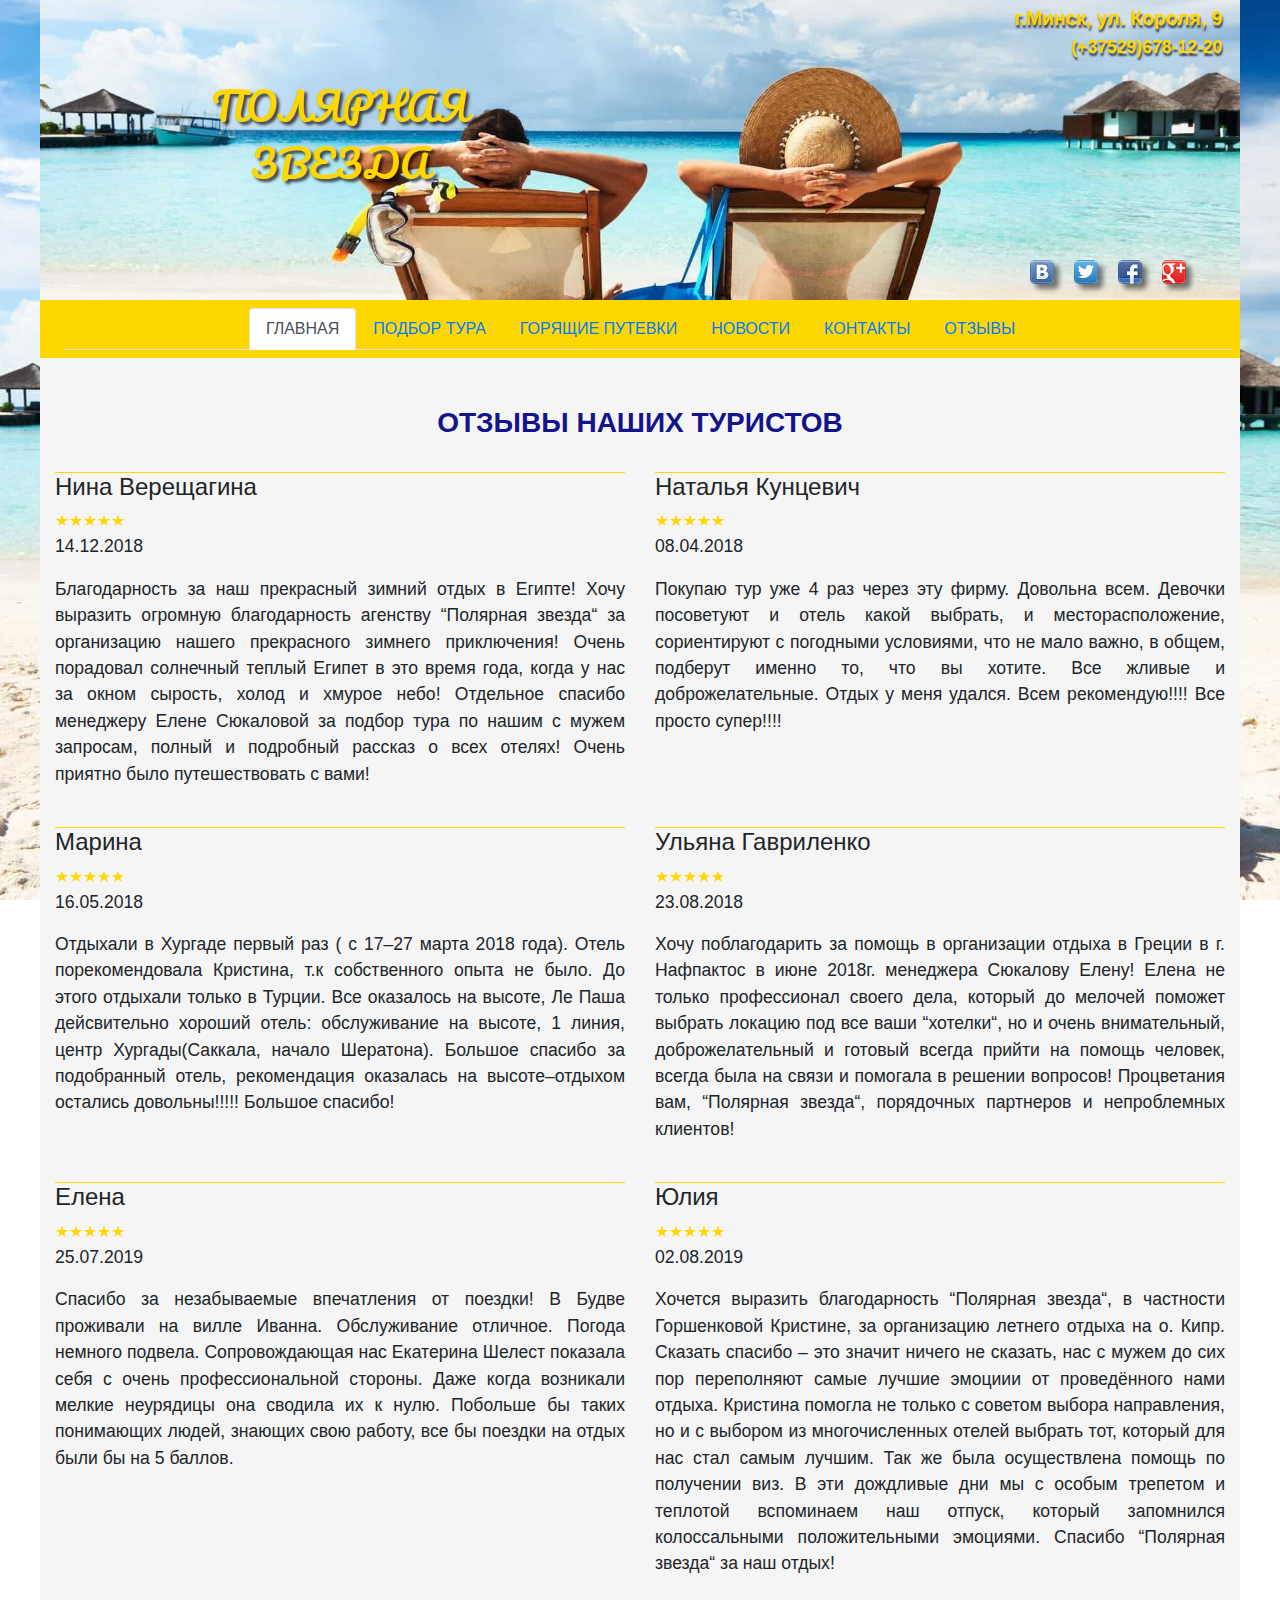
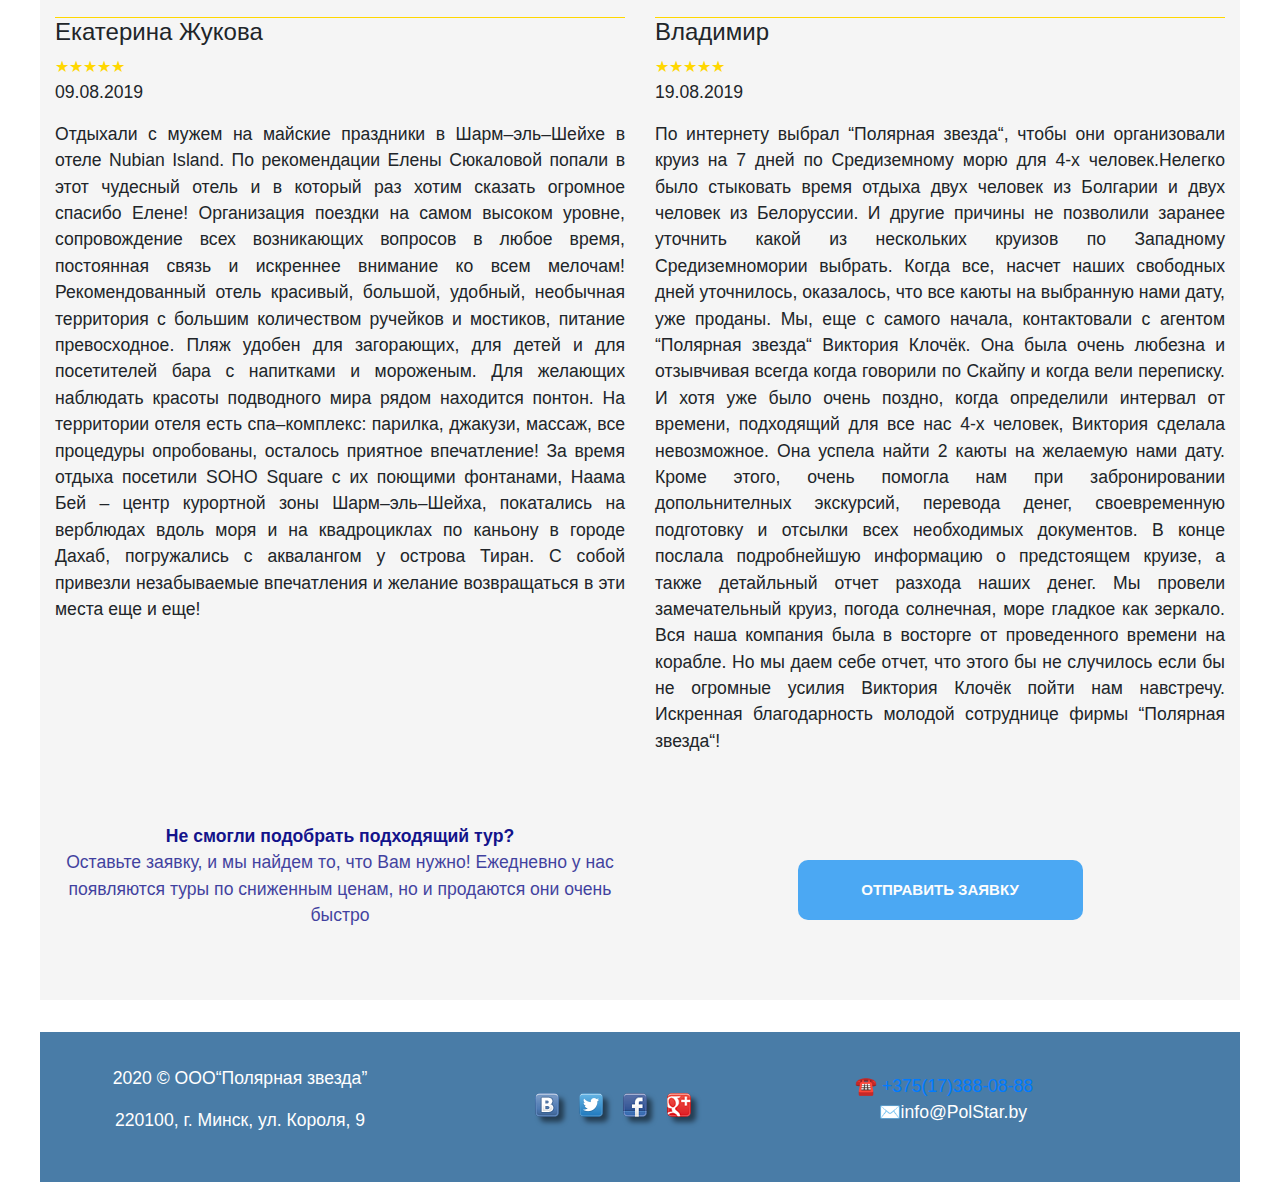
<file: Otzyvy.html>
<!DOCTYPE html>
<html lang="en">

<head>

  <title>Otzyvy</title>
 
  <!-- Required meta tags -->
  <meta charset="utf-8">
  <meta name="viewport" content="width=device-width, initial-scale=1, shrink-to-fit=no">
  <link rel="stylesheet" href="css/mobileXSO.css" media="screen and (max-width: 575px)">
    <link rel="stylesheet" href="css/mobile1O.css" media="screen and (min-width: 576px) and (max-width: 767px)">
    <link rel="stylesheet" href="css/tabO.css" media="screen and (min-width: 768px) and (max-width: 992px)">
    <link rel="stylesheet" href="css/desktopO.css" media="screen and (min-width: 993px) and (max-width: 1200px)">
    <link rel="stylesheet" href="css/desktopbigO.css" media="screen and (min-width: 1201px)">
  <link href="https://fonts.googleapis.com/css?family=Pacifico&display=swap" rel="stylesheet">

  <!-- Bootstrap CSS -->
  <link rel="stylesheet" href="https://stackpath.bootstrapcdn.com/bootstrap/4.4.1/css/bootstrap.min.css"
    integrity="sha384-Vkoo8x4CGsO3+Hhxv8T/Q5PaXtkKtu6ug5TOeNV6gBiFeWPGFN9MuhOf23Q9Ifjh" crossorigin="anonymous">

</head>

<body>
    
  <div class="container-fluid px-0">
    <div class="header">
      <div class="row px-0">

        <div class="col-xl-6 col-lg-6 col-md-12 col-sm-12 col-xs-12 text-center"><div class="Logo">
          <a href="index.html" alt="Лого"
            title="На Домашнюю страницу">
          ПОЛЯРНАЯ<br>ЗВЕЗДA </a></div>

        </div>
        <div class="col-xl-6 col-lg-6 col-md-12 col-sm-12 align-items-end">
          <div class="contacts"><p>
            г.Минск, ул. Короля, 9</p>
              <a href="tel:+375296781220" title="Позвонить">&emsp;(+37529)678-12-20</a>
            
          </div>
          <div class="socials">
            <a rel="nofollow" class="vkontakte" href="https://vk.com" title="Полярная звезда В Контакте"
              target="_blank"></a>

            <a rel="nofollow" class="twitter" href="https://twitter.com" title="Полярная звезда в Twitter"
              target="_blank"></a>

            <a rel="nofollow" class="facebook" href="http://www.facebook.com" title="Полярная звезда в Facebook"
              target="_blank"></a>
            <a rel="nofollow" class="google" href="https://plus.google.com" title="Полярная звезда в Google+"
              target="_blank"></a>
          </div>

        </div>
      </div>
    </div>
     <div class="navbar">
      <div class="col-12 row align-items-center">
          <ul class="nav nav-tabs col-xl-12 d-none d-xl-flex d-lg-flex justify-content-center ml-xl-2">
            <li class="nav-item">
              <a href="index.html"
                class="nav-link active" title="На главную страницу">ГЛАВНАЯ</a>
            </li>
            <li class="nav-item">
              <a href="https://www.teztour.by/ru/minsk/search.html" target="_blank" title="Подбор от Туроператора"class="nav-link">ПОДБОР ТУРА</a>
            </li>
            <li class="nav-item">
              <a href="Gor_Put.html" class="nav-link" title="Горящие путевки">ГОРЯЩИЕ ПУТЕВКИ</a>
            </li>
            <li class="nav-item">
              <a href="Novosti.html" title="Новости" class="nav-link">НОВОСТИ</a>
            </li>
            <!--<li class="nav-item">
              <a href="About_C.html" class="nav-link" title="О компании">О КОМПАНИИ</a>
            </li>-->
            <li class="nav-item">
              <a href="Contact.html" class="nav-link" title="Контакты">КОНТАКТЫ</a>
            </li>
            <li class="nav-item">
              <a href="Otzyvy.html" class="nav-link" title="Отзывы">ОТЗЫВЫ</a>
            </li>
          </ul>
        <!-- <div class="col-12 d-xl-none d-lg-flex d-md-flex d-sm-flex d-xs-flex navbar-container bg-light"> -->
          <nav class="col-12 d-xl-none d-lg-none d-md-flex d-sm-flex d-xs-flex navbar navbar-expand-xl navbar-light">
              <a class="navbar-brand" href="index.html" title="Главная страница">ПОЛЯРНАЯ ЗВЕЗДА</a>
              <button class="navbar-toggler" type="button" data-toggle="collapse" data-target="#navbar"
                  aria-controls="navbarSupportedContent" aria-expanded="false" aria-label="Toggle navigation">
                  <span class="navbar-toggler-icon"></span>
              </button>
              <div class="collapse navbar-collapse" id="navbar">
                  <ul class="navbar-nav">
                      <li class="nav-item">
                          <a class="nav-link" href="https://www.teztour.by/ru/minsk/search.html" target="_blank" title="Подобрать тур">ПОДБОР ТУРА</a>
                      </li>
                      <li class="nav-item">
                          <a class="nav-link" href="Gor_Put.html" title="Горящие путевки">ГОРЯЩИЕ ПУТЕВКИ</a>
                      </li>
                      <li class="nav-item">
                          <a class="nav-link" href="Novosti.html" title="Новости">НОВОСТИ</a>
                      </li>
                      <!--<li class="nav-item">
                          <a class="nav-link" href="About_C.html" title="О компании">О КОМПАНИИ</a>
                      </li>-->
                      <li class="nav-item">
                          <a class="nav-link" href="Contact.html" title="Контакты">КОНТАКТЫ</a>
                      </li>
                      <li class="nav-item">
                        <a class="nav-link" href="Otzyvy.html" title="Отзывы">ОТЗЫВЫ</a>
                    </li>
                  </ul>
              </div>
          </nav>
      <!-- </div>  -->
      
      
      </div>
    </div>
        <div class="row">
          <div class="col-xl-12 text-center mt-5">
            <h3>ОТЗЫВЫ НАШИХ ТУРИСТОВ</h3>
          </div>
          <div class="col-xl-6 col-lg-6 col-md-6 col-sm-12 mt-xl-4 mt-lg-4 mt-md-2">
            <div class="otz"><h4>Нина Верещагина</h4><span class="star">&#9733;&#9733;&#9733;&#9733;&#9733;</span>
            <p>14.12.2018</p>
          <p>Благодарность за наш прекрасный зимний отдых в Египте!
            Хочу выразить огромную благодарность агенству &ldquo;Полярная звезда&ldquo; за организацию нашего прекрасного зимнего приключения! 
            Очень порадовал солнечный теплый Египет в это время года, когда у нас за окном сырость, холод и хмурое небо! 
            Отдельное спасибо менеджеру Елене Сюкаловой за подбор тура по нашим с мужем запросам, полный и подробный рассказ о всех отелях! 
            Очень приятно было путешествовать с вами!</p></div>
            
          </div>
          <div class="col-xl-6 col-lg-6 col-md-6 col-sm-12 mt-xl-4 mt-lg-4 mt-md-2">
            <div class="otz"><h4>Наталья Кунцевич</h4><span class="star">&#9733;&#9733;&#9733;&#9733;&#9733;</span>
            <p>08.04.2018</p>
          <p>Покупаю тур уже 4 раз через эту фирму. Довольна всем. Девочки посоветуют и отель какой выбрать, и месторасположение, сориентируют 
            с погодными условиями, что не мало важно, в общем, подберут именно то, что вы хотите. Все жливые и доброжелательные. 
            Отдых у меня удался. Всем рекомендую!!!! Все просто супер!!!!</p></div>
            
          </div>
          <div class="col-xl-6 col-lg-6 col-md-6 col-sm-12 mt-xl-4 mt-lg-4 mt-md-2">
            <div class="otz"><h4>Марина</h4><span class="star">&#9733;&#9733;&#9733;&#9733;&#9733;</span>
            <p>16.05.2018</p>
          <p>Отдыхали в Хургаде первый раз ( с 17&ndash;27 марта 2018 года). Отель порекомендовала Кристина, т.к собственного опыта не было. 
            До этого отдыхали только в Турции. Все оказалось на высоте, Ле Паша дейсвительно хороший отель: обслуживание на высоте, 1 линия, 
            центр Хургады(Саккала, начало Шератона). Большое спасибо за подобранный отель, рекомендация оказалась 
            на высоте&ndash;отдыхом остались довольны!!!!! Большое спасибо!</p></div>
            
          </div>

          <div class="col-xl-6 col-lg-6 col-md-6 col-sm-12 mt-xl-4 mt-lg-4 mt-md-2">
            <div class="otz"><h4>Ульяна Гавриленко</h4><span class="star">&#9733;&#9733;&#9733;&#9733;&#9733;</span>
            <p>23.08.2018</p>
          <p>Хочу поблагодарить за помощь в организации отдыха в Греции в г. Нафпактос в июне 2018г. менеджера Сюкалову Елену! 
            Елена не только профессионал своего дела, который до мелочей поможет выбрать локацию под все ваши &ldquo;хотелки&ldquo;, 
            но и очень внимательный, доброжелательный и готовый всегда прийти на помощь человек, всегда была на связи и помогала 
            в решении вопросов! Процветания вам, &ldquo;Полярная звезда&ldquo;, порядочных партнеров и непроблемных клиентов!</p></div>
            
          </div>
          <div class="col-xl-6 col-lg-6 col-md-6 col-sm-12 mt-xl-4 mt-lg-4 mt-md-2">
            <div class="otz"><h4>Елена</h4><span class="star">&#9733;&#9733;&#9733;&#9733;&#9733;</span>
            <p>25.07.2019</p>
          <p>Спасибо за незабываемые впечатления от поездки! В Будве проживали на вилле Иванна. Обслуживание отличное.
             Погода немного подвела. Сопровождающая нас Екатерина Шелест показала себя с очень профессиональной стороны.
              Даже когда возникали мелкие неурядицы она сводила их к нулю. Побольше бы таких понимающих людей, знающих свою работу, 
              все бы поездки на отдых были бы на 5 баллов.</p></div>
            
          </div>

          <div class="col-xl-6 col-lg-6 col-md-6 col-sm-12 mt-xl-4 mt-lg-4 mt-md-2">
            <div class="otz"><h4>Юлия</h4><span class="star">&#9733;&#9733;&#9733;&#9733;&#9733;</span>
            <p>02.08.2019</p>
          <p>Хочется выразить благодарность &ldquo;Полярная звезда&ldquo;, в частности Горшенковой Кристине, за организацию летнего 
            отдыха на о. Кипр. Сказать спасибо &ndash; это значит ничего не сказать, нас с мужем до сих пор переполняют самые лучшие 
            эмоциии от проведённого нами отдыха. Кристина помогла не только с советом выбора направления, но и с выбором из 
            многочисленных отелей выбрать тот, который для нас стал самым лучшим. Так же была осуществлена помощь по получении виз. 
            В эти дождливые дни мы с особым трепетом и теплотой вспоминаем наш отпуск, который запомнился колоссальными положительными эмоциями.
             Спасибо &ldquo;Полярная звезда&ldquo; за наш отдых!</p></div>
          </div>
          <div class="col-xl-6 col-lg-6 col-md-6 col-sm-12 mt-xl-4 mt-lg-4 mt-md-2">
            <div class="otz"><h4>Екатерина Жукова</h4><span class="star">&#9733;&#9733;&#9733;&#9733;&#9733;</span>
            <p>09.08.2019</p>
          <p>Отдыхали с мужем на майские праздники в Шарм&ndash;эль&ndash;Шейхе в отеле Nubian Island. По рекомендации Елены Сюкаловой 
            попали в этот чудесный отель и в который раз хотим сказать огромное спасибо Елене! Организация поездки на самом высоком уровне,
             сопровождение всех возникающих вопросов в любое время, постоянная связь и искреннее внимание ко всем мелочам! Рекомендованный отель
              красивый, большой, удобный, необычная территория с большим количеством ручейков и мостиков, питание превосходное. Пляж удобен 
              для загорающих, для детей и для посетителей бара с напитками и мороженым. Для желающих наблюдать красоты подводного мира рядом 
              находится понтон. На территории отеля есть спа&ndash;комплекс: парилка, джакузи, массаж, все процедуры опробованы, осталось приятное 
              впечатление! За время отдыха посетили SOHO Square с их поющими фонтанами, Наама Бей &ndash; центр курортной зоны Шарм&ndash;эль&ndash;Шейха, 
              покатались на верблюдах вдоль моря и на квадроциклах по каньону в городе Дахаб, погружались с аквалангом у острова Тиран. 
              С собой привезли незабываемые впечатления и желание возвращаться в эти места еще и еще!</p></div>
          </div>
          <div class="col-xl-6 col-lg-6 col-md-6 col-sm-12 mt-xl-4 mt-lg-4 mt-md-2">
            <div class="otz"><h4>Владимир</h4><span class="star">&#9733;&#9733;&#9733;&#9733;&#9733;</span>
            <p>19.08.2019</p>
          <p>По интернету выбрал &ldquo;Полярная звезда&ldquo;, чтобы они организовали круиз на 7 дней по Средиземному морю для 4-х человек.Нелегко было 
            стыковать время отдыха двух человек из Болгарии и двух человек из Белоруссии. И другие причины не позволили заранее уточнить 
            какой из нескольких круизов по Западному Средиземномории выбрать. Когда все, насчет наших свободных дней уточнилось, оказалось, 
            что все каюты на выбранную нами дату, уже проданы. Мы, еще с самого начала, контактовали с агентом &ldquo;Полярная звезда&ldquo; Виктория Клочёк. 
            Она была очень любезна и отзывчивая всегда когда говорили по Скайпу и когда вели переписку. И хотя уже было очень поздно, когда 
            определили интервал от времени, подходящий для все нас 4-х человек, Виктория сделала невозможное. Она успела найти 2 каюты на 
            желаемую нами дату. Кроме этого, очень помогла нам при забронировании допольнителных экскурсий, перевода денег, своевременную 
            подготовку и отсылки всех необходимых документов. В конце послала подробнейшую информацию о предстоящем круизе, а также
             детайльный отчет разхода наших денег. Мы провели замечательный круиз, погода солнечная, море гладкое как зеркало. Вся наша
              компания была в восторге от проведенного времени на корабле. Но мы даем себе отчет, что этого бы не случилось если бы не
               огромные усилия Виктория Клочёк пойти нам навстречу. Искренная благодарность молодой сотруднице фирмы &ldquo;Полярная звезда&ldquo;!</p></div>
          </div>
          

        </div>



        <div class="row">

            <div class="col-xl-6 col-lg-6 col-md-6 text-center mb-2">
              <p>Не смогли подобрать подходящий тур?</p>
              <p>Оставьте заявку, и мы найдем то, что Вам нужно! Ежедневно у нас появляются туры по сниженным ценам,
                но и продаются они очень быстро</p>
      
            </div>
            <div class="col-xl-6 col-lg-6 col-md-6 text-center">
      
              <div class="vvod"> 
                
      
                <button class="open-button" onclick="openForm()">ОТПРАВИТЬ ЗАЯВКУ</button>
      
                <div class="form-popup" id="myForm">
                  <form action="#" class="form-container">
                    <h2>ЗАЯВКА НА ТУР</h2>
      
                    <label for="name"><b>Имя</b></label>
                    <input type="text" placeholder="Ваше имя" name="name" required>
      
                    <label for="email"><b>Е-мейл</b></label>
                    <input type="text" placeholder="Ваш е-мейл" name="email" required>
                    <label for="telefon"><b>Телефон</b></label>
                    <input type="text" placeholder="Ваш телефон" name="telefon" required>
                    <label for="comment"><b>Комментарий</b></label>
                    <input type="text" placeholder="Ваш комментарий" name="comment" required>
      
                    <button type="submit" class="btn vvod" onclick="vvodForm()">Отправить</button>
                    <button type="button" class="btn cancel" onclick="closeForm()">Закрыть</button>
                  </form>
                </div>
      
              </div>
      
      
            </div>
          </div>
         
           <div class="row aftervvod"></div>

          <div class="row"></div>
      
          <div class="row align-items-center">
            
            <div class="col-xl-4 col-lg-4 col-md-6 col-sm-6 col-xs-12 text-center"><p>2020 &copy; OOO&ldquo;Полярная звезда&rdquo;</p>
              <p>220100, г. Минск, ул. Короля, 9</p> 
            </div>
            <div class="col-xl-4 col-lg-4 col-md-6 col-sm-6 d-none d-xl-flex d-lg-flex d-md-flex d-sm-flex text-center">
              <div class="socialsF">
                <a rel="nofollow" class="vkontakte" href="https://vk.com" title="Полярная звезда В Контакте"
                  target="_blank"></a>
      
                <a rel="nofollow" class="twitter" href="https://twitter.com" title="Полярная звезда в Twitter"
                  target="_blank"></a>
      
                <a rel="nofollow" class="facebook" href="http://www.facebook.com" title="Полярная звезда в Facebook"
                  target="_blank"></a>
                <a rel="nofollow" class="google" href="https://plus.google.com" title="Полярная звезда в Google+"
                  target="_blank"></a>
              </div>
            </div>
            <div class="col-xl-4 col-lg-4 d-md-none d-none d-xl-flex d-lg-flex text-center"><p>&#9742;
             <a href="tel:+375173880888" title="Позвонить">+375(17)388-08-88</a><br>
        &emsp;&#9993;info&#64;PolStar.by</p>
        
              
            </div>
            
          </div>
        
        </div>
      
      
        </div>


    <!-- Optional JavaScript -->
  <!-- jQuery first, then Popper.js, then Bootstrap JS -->
  <script src="https://code.jquery.com/jquery-3.4.1.slim.min.js"
  integrity="sha384-J6qa4849blE2+poT4WnyKhv5vZF5SrPo0iEjwBvKU7imGFAV0wwj1yYfoRSJoZ+n"
  crossorigin="anonymous"></script>
<script src="https://cdn.jsdelivr.net/npm/popper.js@1.16.0/dist/umd/popper.min.js"
  integrity="sha384-Q6E9RHvbIyZFJoft+2mJbHaEWldlvI9IOYy5n3zV9zzTtmI3UksdQRVvoxMfooAo"
  crossorigin="anonymous"></script>
<script src="https://stackpath.bootstrapcdn.com/bootstrap/4.4.1/js/bootstrap.min.js"
  integrity="sha384-wfSDF2E50Y2D1uUdj0O3uMBJnjuUD4Ih7YwaYd1iqfktj0Uod8GCExl3Og8ifwB6"
  crossorigin="anonymous"></script>
  <script src="js/script1.js"></script>
  <script>
$(document).ready(function () {
  $(".navbar-toggle").on("click", function () {
    $(this).toggleClass("active");
  });
})

  </script>

</body>
</file>
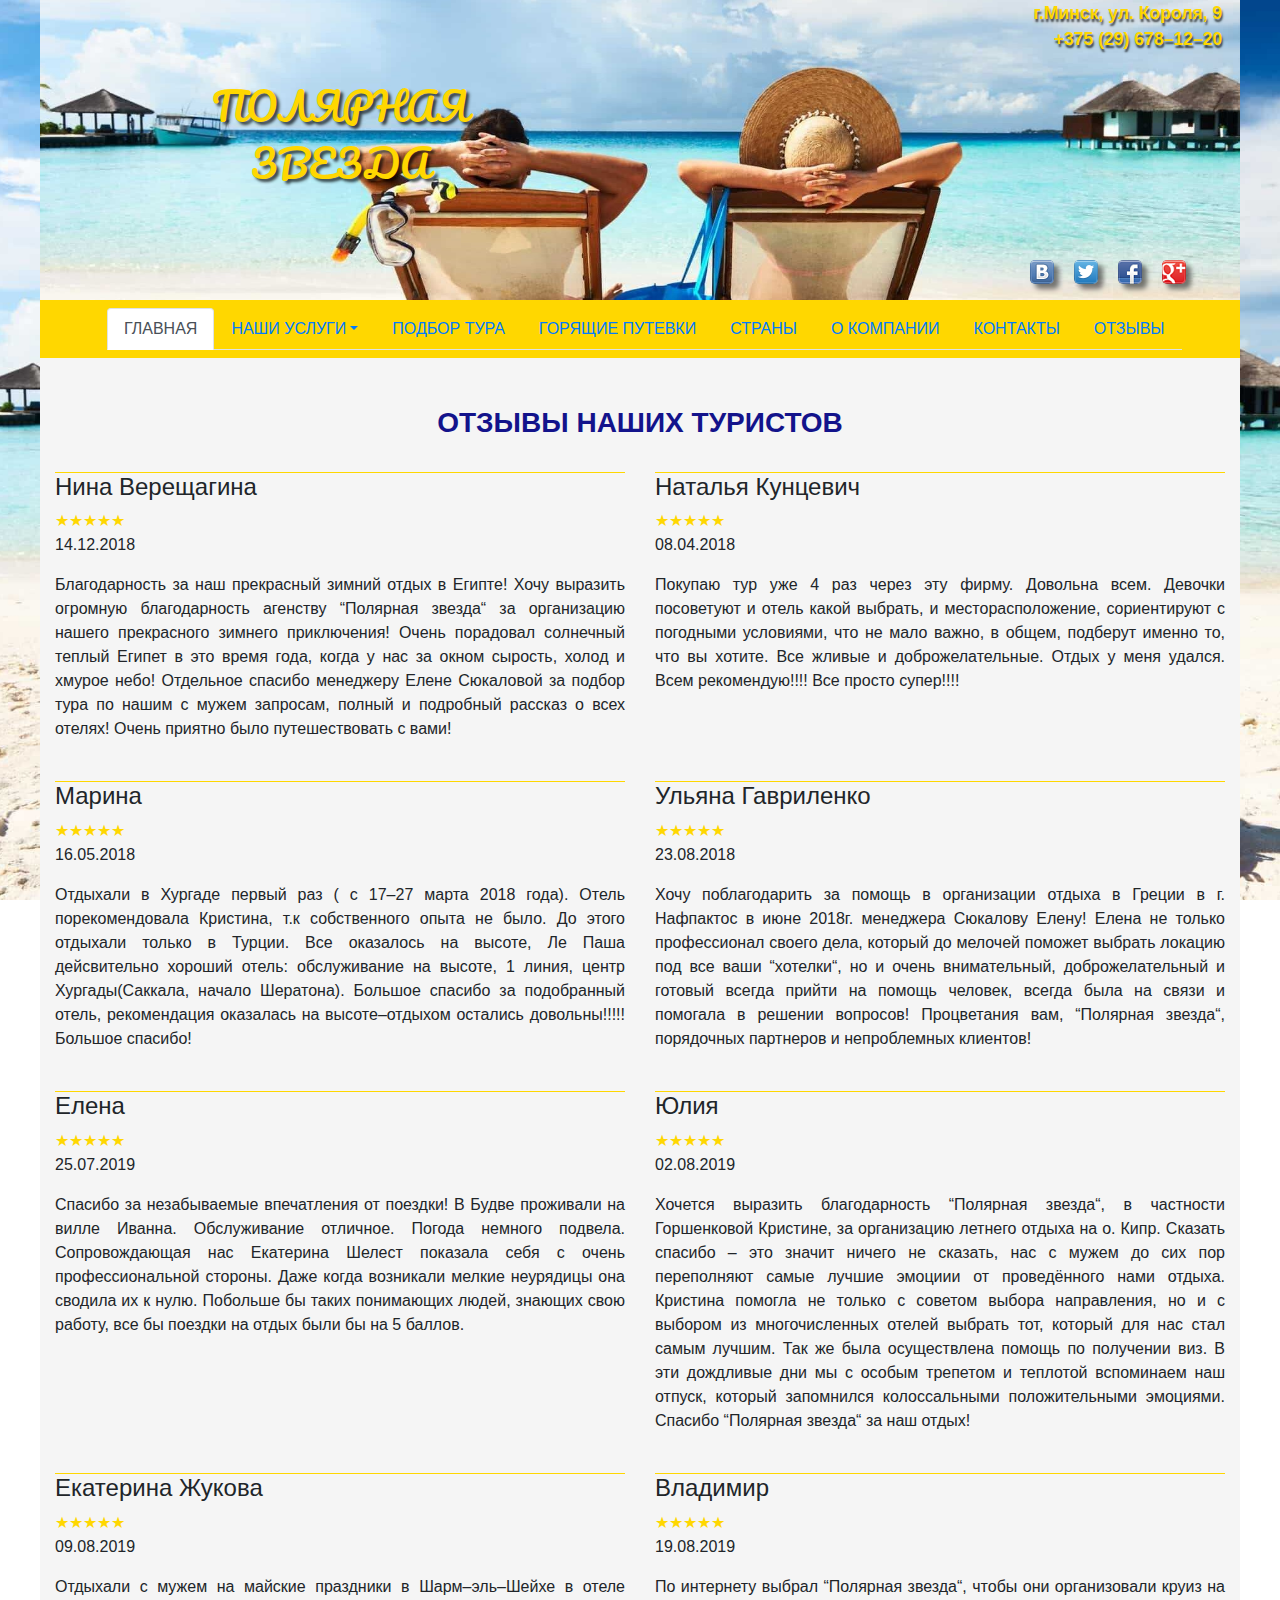
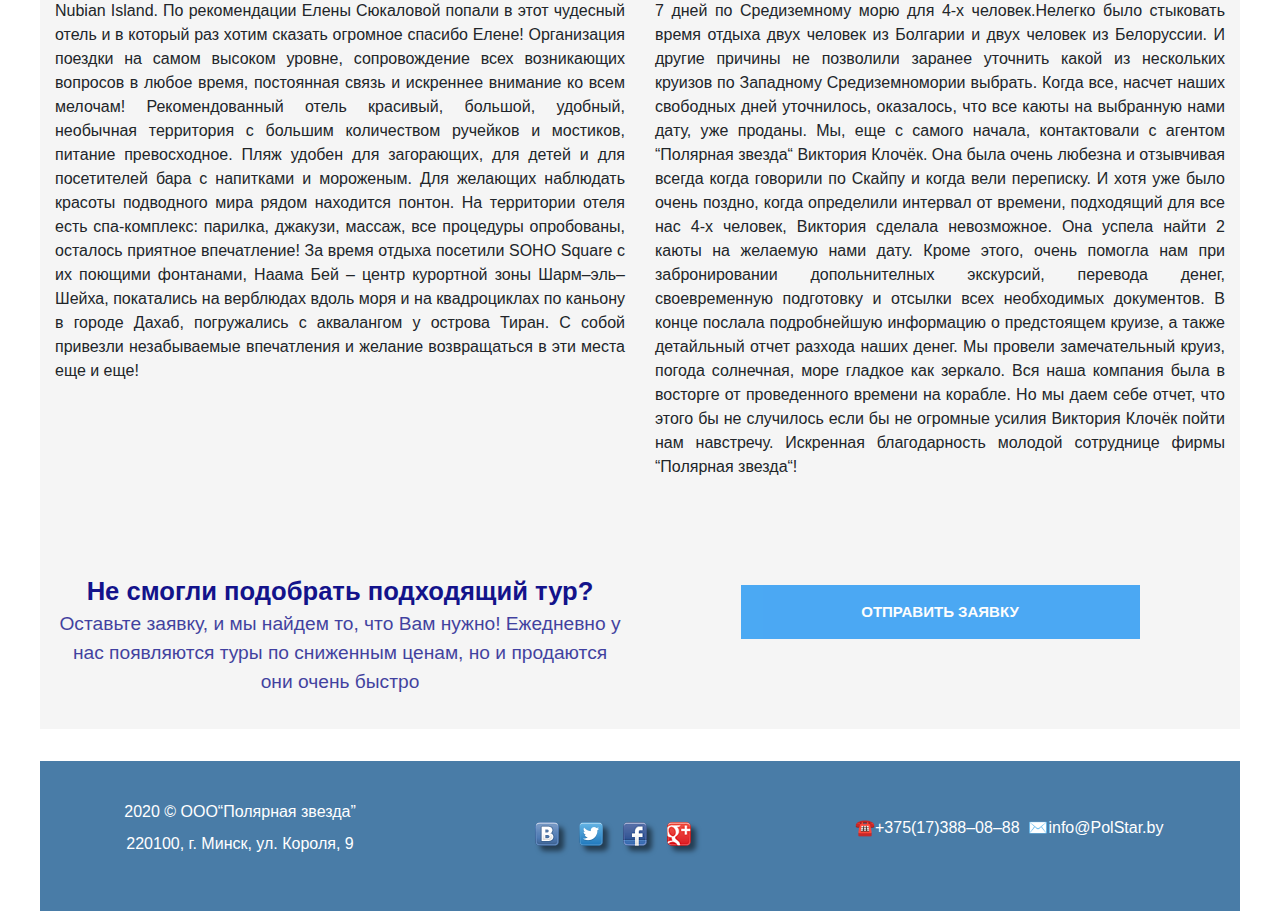
<file: graduateVS/Otzyvy.html>
<!DOCTYPE html>
<html lang="en">

<head>

  <title>Otzyvy</title>
 
  <!-- Required meta tags -->
  <meta charset="utf-8">
  <meta name="viewport" content="width=device-width, initial-scale=1, shrink-to-fit=no">
  <link rel="stylesheet" href="css/mobileXSO.css" media="screen and (max-width: 575px)">
    <link rel="stylesheet" href="css/mobile1O.css" media="screen and (min-width: 576px) and (max-width: 767px)">
    <link rel="stylesheet" href="css/tabO.css" media="screen and (min-width: 768px) and (max-width: 992px)">
    <link rel="stylesheet" href="css/desktopO.css" media="screen and (min-width: 993px) and (max-width: 1200px)">
    <link rel="stylesheet" href="css/desktopbigO.css" media="screen and (min-width: 1201px)">
  <link href="https://fonts.googleapis.com/css?family=Pacifico&display=swap" rel="stylesheet">

  <!-- Bootstrap CSS -->
  <link rel="stylesheet" href="https://stackpath.bootstrapcdn.com/bootstrap/4.4.1/css/bootstrap.min.css"
    integrity="sha384-Vkoo8x4CGsO3+Hhxv8T/Q5PaXtkKtu6ug5TOeNV6gBiFeWPGFN9MuhOf23Q9Ifjh" crossorigin="anonymous">

</head>

<body>
    <div class="container-fluid px-0">
        <div class="header">
          <div class="row px-0">
    
            <div class="col-xl-6 col-lg-6 col-md-12 col-sm-12 col-xs-12 text-center"><div class="Logo">
              <a href="Home_Page.html" alt="Лого"
                title="На Домашнюю страницу">
              ПОЛЯРНАЯ<br>ЗВЕЗДA </a></div>
    
            </div>
            <div class="col-xl-6 col-lg-6 col-md-12 col-sm-12 align-items-end">
              <div class="contacts"><p>
                г.Минск, ул. Короля, 9<br>
                  <a href="tel:+375296781220">+375 (29) 678&ndash;12&ndash;20</a></p>
                
              </div>
              <div class="socials">
                <a rel="nofollow" class="vkontakte" href="https://vk.com" title="Полярная звезда В Контакте"
                  target="_blank"></a>
    
                <a rel="nofollow" class="twitter" href="https://twitter.com" title="Полярная звезда в Twitter"
                  target="_blank"></a>
    
                <a rel="nofollow" class="facebook" href="http://www.facebook.com" title="Полярная звезда в Facebook"
                  target="_blank"></a>
                <a rel="nofollow" class="google" href="https://plus.google.com" title="Полярная звезда в Google+"
                  target="_blank"></a>
              </div>
    
            </div>
          </div>
        </div>
        <div class="navbar">
          <div class="row align-items-center">
            <div class="col-xl-12 d-none d-xl-flex justify-content-center ml-xl-4">
              <ul class="nav nav-tabs">
                <li class="nav-item">
                  <a href="Home_Page.html"
                    class="nav-link active">ГЛАВНАЯ</a>
                </li>
                <li class="nav-item dropdown">
                  <a class="nav-link dropdown-toggle" data-toggle="dropdown" href="#" role="button" aria-haspopup="true"
                    aria-expanded="false">НАШИ УСЛУГИ</a>
                  <div class="dropdown-menu">
                    <a class="dropdown-item" href="#">Визы</a>
                    <a class="dropdown-item" href="#">Бронирование отелей</a>
                    <a class="dropdown-item" href="#">Авиабилеты</a>
                    <a class="dropdown-item" href="#">Экскурсии</a>
                    <a class="dropdown-item" href="#">Туры по Беларуси</a>
                  </div>
                </li>
                <li class="nav-item">
                  <a href="https://www.teztour.by/ru/minsk/search.html" class="nav-link">ПОДБОР ТУРА</a>
                </li>
                <li class="nav-item">
                  <a href="#" class="nav-link">ГОРЯЩИЕ ПУТЕВКИ</a>
                </li>
                <li class="nav-item">
                  <a href="#" class="nav-link">СТРАНЫ</a>
                </li>
                <li class="nav-item">
                  <a href="#" class="nav-link">О КОМПАНИИ</a>
                </li>
                <li class="nav-item">
                  <a href="#" class="nav-link">КОНТАКТЫ</a>
                </li>
                <li class="nav-item">
                  <a href="#" class="nav-link">ОТЗЫВЫ</a>
                </li>
              </ul>
            </div>
            <div class="col d-xl-none d-lg-flex d-md-flex d-sm-flex d-xs-flex navbar-container bg-light">
              <nav class="navbar navbar-expand-xl navbar-light">
                  <a class="navbar-brand" href="Home_Page.html">ПОЛЯРНАЯ ЗВЕЗДА</a>
                  <button class="navbar-toggler" type="button" data-toggle="collapse" data-target="#navbar"
                      aria-controls="navbarSupportedContent" aria-expanded="false" aria-label="Toggle navigation">
                      <span class="navbar-toggler-icon"></span>
                  </button>
                  <div class="collapse navbar-collapse" id="navbar">
                      <ul class="navbar-nav">
                        <li class="nav-item dropdown">
                          <a class="nav-link dropdown-toggle" data-toggle="dropdown" href="#" role="button" aria-haspopup="true"
                            aria-expanded="false">НАШИ УСЛУГИ</a>
                          <div class="dropdown-menu">
                            <a class="dropdown-item" href="#">Визы</a>
                            <a class="dropdown-item" href="#">Бронирование отелей</a>
                            <a class="dropdown-item" href="#">Авиабилеты</a>
                            <a class="dropdown-item" href="#">Экскурсии</a>
                            <a class="dropdown-item" href="#">Туры по Беларуси</a>
                          </div>
                        </li>
                          <li class="nav-item">
                              <a class="nav-link" href="https://www.teztour.by/ru/minsk/search.html">ПОДБОР ТУРА</a>
                          </li>
                          <li class="nav-item">
                              <a class="nav-link" href="#link-3">ГОРЯЩИЕ ПУТЕВКИ</a>
                          </li>
                          <li class="nav-item">
                              <a class="nav-link" href="#link-4">СТРАНЫ</a>
                          </li>
                          <li class="nav-item">
                              <a class="nav-link" href="#link-5">О КОМПАНИИ</a>
                          </li>
                          <li class="nav-item">
                            <a class="nav-link" href="Otzyvy.html">ОТЗЫВЫ</a>
                        </li>
                      </ul>
                  </div>
              </nav>
          </div> 
          
          
          </div>
        </div>
        <div class="row">
          <div class="col-xl-12 text-center mt-5">
            <h3>ОТЗЫВЫ НАШИХ ТУРИСТОВ</h3>
          </div>
          <div class="col-xl-6 col-lg-6 col-md-6 col-sm-12 mt-xl-4 mt-lg-4 mt-md-2">
            <div class="otz"><h4>Нина Верещагина</h4><span class="star">&#9733;&#9733;&#9733;&#9733;&#9733;</span>
            <p>14.12.2018</p>
          <p>Благодарность за наш прекрасный зимний отдых в Египте!
            Хочу выразить огромную благодарность агенству &ldquo;Полярная звезда&ldquo; за организацию нашего прекрасного зимнего приключения! 
            Очень порадовал солнечный теплый Египет в это время года, когда у нас за окном сырость, холод и хмурое небо! 
            Отдельное спасибо менеджеру Елене Сюкаловой за подбор тура по нашим с мужем запросам, полный и подробный рассказ о всех отелях! 
            Очень приятно было путешествовать с вами!</p></div>
            
          </div>
          <div class="col-xl-6 col-lg-6 col-md-6 col-sm-12 mt-xl-4 mt-lg-4 mt-md-2">
            <div class="otz"><h4>Наталья Кунцевич</h4><span class="star">&#9733;&#9733;&#9733;&#9733;&#9733;</span>
            <p>08.04.2018</p>
          <p>Покупаю тур уже 4 раз через эту фирму. Довольна всем. Девочки посоветуют и отель какой выбрать, и месторасположение, сориентируют 
            с погодными условиями, что не мало важно, в общем, подберут именно то, что вы хотите. Все жливые и доброжелательные. 
            Отдых у меня удался. Всем рекомендую!!!! Все просто супер!!!!</p></div>
            
          </div>
          <div class="col-xl-6 col-lg-6 col-md-6 col-sm-12 mt-xl-4 mt-lg-4 mt-md-2">
            <div class="otz"><h4>Марина</h4><span class="star">&#9733;&#9733;&#9733;&#9733;&#9733;</span>
            <p>16.05.2018</p>
          <p>Отдыхали в Хургаде первый раз ( с 17&ndash;27 марта 2018 года). Отель порекомендовала Кристина, т.к собственного опыта не было. 
            До этого отдыхали только в Турции. Все оказалось на высоте, Ле Паша дейсвительно хороший отель: обслуживание на высоте, 1 линия, 
            центр Хургады(Саккала, начало Шератона). Большое спасибо за подобранный отель, рекомендация оказалась 
            на высоте&ndash;отдыхом остались довольны!!!!! Большое спасибо!</p></div>
            
          </div>

          <div class="col-xl-6 col-lg-6 col-md-6 col-sm-12 mt-xl-4 mt-lg-4 mt-md-2">
            <div class="otz"><h4>Ульяна Гавриленко</h4><span class="star">&#9733;&#9733;&#9733;&#9733;&#9733;</span>
            <p>23.08.2018</p>
          <p>Хочу поблагодарить за помощь в организации отдыха в Греции в г. Нафпактос в июне 2018г. менеджера Сюкалову Елену! 
            Елена не только профессионал своего дела, который до мелочей поможет выбрать локацию под все ваши &ldquo;хотелки&ldquo;, 
            но и очень внимательный, доброжелательный и готовый всегда прийти на помощь человек, всегда была на связи и помогала 
            в решении вопросов! Процветания вам, &ldquo;Полярная звезда&ldquo;, порядочных партнеров и непроблемных клиентов!</p></div>
            
          </div>
          <div class="col-xl-6 col-lg-6 col-md-6 col-sm-12 mt-xl-4 mt-lg-4 mt-md-2">
            <div class="otz"><h4>Елена</h4><span class="star">&#9733;&#9733;&#9733;&#9733;&#9733;</span>
            <p>25.07.2019</p>
          <p>Спасибо за незабываемые впечатления от поездки! В Будве проживали на вилле Иванна. Обслуживание отличное.
             Погода немного подвела. Сопровождающая нас Екатерина Шелест показала себя с очень профессиональной стороны.
              Даже когда возникали мелкие неурядицы она сводила их к нулю. Побольше бы таких понимающих людей, знающих свою работу, 
              все бы поездки на отдых были бы на 5 баллов.</p></div>
            
          </div>

          <div class="col-xl-6 col-lg-6 col-md-6 col-sm-12 mt-xl-4 mt-lg-4 mt-md-2">
            <div class="otz"><h4>Юлия</h4><span class="star">&#9733;&#9733;&#9733;&#9733;&#9733;</span>
            <p>02.08.2019</p>
          <p>Хочется выразить благодарность &ldquo;Полярная звезда&ldquo;, в частности Горшенковой Кристине, за организацию летнего 
            отдыха на о. Кипр. Сказать спасибо &ndash; это значит ничего не сказать, нас с мужем до сих пор переполняют самые лучшие 
            эмоциии от проведённого нами отдыха. Кристина помогла не только с советом выбора направления, но и с выбором из 
            многочисленных отелей выбрать тот, который для нас стал самым лучшим. Так же была осуществлена помощь по получении виз. 
            В эти дождливые дни мы с особым трепетом и теплотой вспоминаем наш отпуск, который запомнился колоссальными положительными эмоциями.
             Спасибо &ldquo;Полярная звезда&ldquo; за наш отдых!</p></div>
          </div>
          <div class="col-xl-6 col-lg-6 col-md-6 col-sm-12 mt-xl-4 mt-lg-4 mt-md-2">
            <div class="otz"><h4>Екатерина Жукова</h4><span class="star">&#9733;&#9733;&#9733;&#9733;&#9733;</span>
            <p>09.08.2019</p>
          <p>Отдыхали с мужем на майские праздники в Шарм&ndash;эль&ndash;Шейхе в отеле Nubian Island. По рекомендации Елены Сюкаловой 
            попали в этот чудесный отель и в который раз хотим сказать огромное спасибо Елене! Организация поездки на самом высоком уровне,
             сопровождение всех возникающих вопросов в любое время, постоянная связь и искреннее внимание ко всем мелочам! Рекомендованный отель
              красивый, большой, удобный, необычная территория с большим количеством ручейков и мостиков, питание превосходное. Пляж удобен 
              для загорающих, для детей и для посетителей бара с напитками и мороженым. Для желающих наблюдать красоты подводного мира рядом 
              находится понтон. На территории отеля есть спа-комплекс: парилка, джакузи, массаж, все процедуры опробованы, осталось приятное 
              впечатление! За время отдыха посетили SOHO Square с их поющими фонтанами, Наама Бей &ndash; центр курортной зоны Шарм&ndash;эль&ndash;Шейха, 
              покатались на верблюдах вдоль моря и на квадроциклах по каньону в городе Дахаб, погружались с аквалангом у острова Тиран. 
              С собой привезли незабываемые впечатления и желание возвращаться в эти места еще и еще!</p></div>
          </div>
          <div class="col-xl-6 col-lg-6 col-md-6 col-sm-12 mt-xl-4 mt-lg-4 mt-md-2">
            <div class="otz"><h4>Владимир</h4><span class="star">&#9733;&#9733;&#9733;&#9733;&#9733;</span>
            <p>19.08.2019</p>
          <p>По интернету выбрал &ldquo;Полярная звезда&ldquo;, чтобы они организовали круиз на 7 дней по Средиземному морю для 4-х человек.Нелегко было 
            стыковать время отдыха двух человек из Болгарии и двух человек из Белоруссии. И другие причины не позволили заранее уточнить 
            какой из нескольких круизов по Западному Средиземномории выбрать. Когда все, насчет наших свободных дней уточнилось, оказалось, 
            что все каюты на выбранную нами дату, уже проданы. Мы, еще с самого начала, контактовали с агентом &ldquo;Полярная звезда&ldquo; Виктория Клочёк. 
            Она была очень любезна и отзывчивая всегда когда говорили по Скайпу и когда вели переписку. И хотя уже было очень поздно, когда 
            определили интервал от времени, подходящий для все нас 4-х человек, Виктория сделала невозможное. Она успела найти 2 каюты на 
            желаемую нами дату. Кроме этого, очень помогла нам при забронировании допольнителных экскурсий, перевода денег, своевременную 
            подготовку и отсылки всех необходимых документов. В конце послала подробнейшую информацию о предстоящем круизе, а также
             детайльный отчет разхода наших денег. Мы провели замечательный круиз, погода солнечная, море гладкое как зеркало. Вся наша
              компания была в восторге от проведенного времени на корабле. Но мы даем себе отчет, что этого бы не случилось если бы не
               огромные усилия Виктория Клочёк пойти нам навстречу. Искренная благодарность молодой сотруднице фирмы &ldquo;Полярная звезда&ldquo;!</p></div>
          </div>
          

        </div>



        <div class="row">

            <div class="col-xl-6 col-lg-6 text-center mb-2">
              <p>Не смогли подобрать подходящий тур?</p>
              <p>Оставьте заявку, и мы найдем то, что Вам нужно! Ежедневно у нас появляются туры по сниженным ценам,
                но и продаются они очень быстро</p>
      
            </div>
            <div class="col-xl-6 col-lg-6 text-center">
      
              <div class="vvod"> 
                
      
                <button class="open-button" onclick="openForm()">ОТПРАВИТЬ ЗАЯВКУ</button>
      
                <div class="form-popup" id="myForm">
                  <form action="#" class="form-container">
                    <h2>ЗАЯВКА НА ТУР</h2>
      
                    <label for="name"><b>Имя</b></label>
                    <input type="text" placeholder="Ваше имя" name="name" required>
      
                    <label for="email"><b>Е-мейл</b></label>
                    <input type="text" placeholder="Ваш е-мейл" name="email" required>
                    <label for="telefon"><b>Телефон</b></label>
                    <input type="text" placeholder="Ваш телефон" name="telefon" required>
                    <label for="comment"><b>Комментарий</b></label>
                    <input type="text" placeholder="Ваш комментарий" name="comment" required>
      
                    <button type="submit" class="btn vvod" onclick="vvodForm()">Отправить</button>
                    <button type="button" class="btn cancel" onclick="closeForm()">Закрыть</button>
                  </form>
                </div>
      
              </div>
      
      
            </div>
          </div>
         
          

          <div class="row"></div>
      
          <div class="row align-items-center">
            
            <div class="col-xl-4 col-lg-4 col-md-6 col-sm-6 col-xs-12 text-center"><p>2020 &copy; OOO&ldquo;Полярная звезда&rdquo;</p>
              <p>220100, г. Минск, ул. Короля, 9</p> 
            </div>
            <div class="col-xl-4 col-lg-4 col-md-6 col-sm-6 d-none d-xl-flex d-lg-flex d-md-flex d-sm-flex text-center">
              <div class="socialsF">
                <a rel="nofollow" class="vkontakte" href="https://vk.com" title="Полярная звезда В Контакте"
                  target="_blank"></a>
      
                <a rel="nofollow" class="twitter" href="https://twitter.com" title="Полярная звезда в Twitter"
                  target="_blank"></a>
      
                <a rel="nofollow" class="facebook" href="http://www.facebook.com" title="Полярная звезда в Facebook"
                  target="_blank"></a>
                <a rel="nofollow" class="google" href="https://plus.google.com" title="Полярная звезда в Google+"
                  target="_blank"></a>
              </div>
            </div>
            <div class="col-xl-4 col-lg-4 d-md-none d-none d-xl-flex d-lg-flex text-center"><p>&#9742;+375(17)388&ndash;08&ndash;88</p> 
              <p>&nbsp; &#9993;info&#64;PolStar.by</p>
              
            </div>
            
          </div>
        
        </div>
      
      
        </div>


    <!-- Optional JavaScript -->
  <!-- jQuery first, then Popper.js, then Bootstrap JS -->
  <script src="https://code.jquery.com/jquery-3.4.1.slim.min.js"
  integrity="sha384-J6qa4849blE2+poT4WnyKhv5vZF5SrPo0iEjwBvKU7imGFAV0wwj1yYfoRSJoZ+n"
  crossorigin="anonymous"></script>
<script src="https://cdn.jsdelivr.net/npm/popper.js@1.16.0/dist/umd/popper.min.js"
  integrity="sha384-Q6E9RHvbIyZFJoft+2mJbHaEWldlvI9IOYy5n3zV9zzTtmI3UksdQRVvoxMfooAo"
  crossorigin="anonymous"></script>
<script src="https://stackpath.bootstrapcdn.com/bootstrap/4.4.1/js/bootstrap.min.js"
  integrity="sha384-wfSDF2E50Y2D1uUdj0O3uMBJnjuUD4Ih7YwaYd1iqfktj0Uod8GCExl3Og8ifwB6"
  crossorigin="anonymous"></script>
  <script src="js/script1.js"></script>

</body>
</file>
<file: css/mobileXS.css>
/* prefixed by https://autoprefixer.github.io (PostCSS: v7.0.26, autoprefixer: v9.7.3) */

body {
    margin: 0;
    background-image: url("../images/Sea1.jpg");
  }
  .header {
    background-image: url("../images/Sea2.jpg");
    background-size: cover;
    min-height: 300px;
    background-position: top center;
  }
  .row {
    margin:0 !important;
    padding:0 !important;
  }
  
  .Logo a {
    display: -webkit-inline-box;
    display: -ms-inline-flexbox;
    display: inline-flex;
    text-decoration: none!important;
    font-family: 'Pacifico', cursive!important;
    font-size: 1.8em;;
    font: bold gold !important;
    text-shadow: 3px 3px 3px rgba(0, 0, 0, 0.7);
    color: gold !important;
    margin: 0 auto 0;
    line-height: 1.5em;
  }
  
  .socials {
    display: -webkit-box;
    display: -ms-flexbox;
    display: flex;
    position: relative;
    left: 5%;
    width: 200px;
    margin: 3em auto 0;
  }
  
  .socials>.twitter,
  .socials>.vkontakte,
  .socials>.facebook,
  .socials>.google {
    vertical-align: bottom;
    width: 24px;
    height: 24px;
    padding: 0;
    -webkit-box-shadow: 5px 5px 5px rgba(0, 0, 0, 0.5);
            box-shadow: 5px 5px 5px rgba(0, 0, 0, 0.5);
    border-radius: 5px;
    line-height: 1em;
  }
  
  .twitter {
    margin: 0 20px 0 0;
    background: url("../images/social.png") no-repeat;
  }
  
  .vkontakte {
    margin: 0 20px 0 0;
    background: url("../images/social.png") -24px 0 no-repeat;
  }
  
  .facebook {
    margin: 0 20px 0 0;
    background: url("../images/social.png") -48px 0 no-repeat
  }
  
  .google {
    margin: 0 20px 20px 0;
    background: url("../images/social.png") -96px 0 no-repeat
  }
  
  
   .contacts {
    
    display: -webkit-box;
    display: -ms-flexbox;
    display: flex;
    text-align: center;
    width: 10em;
    margin: 4em auto;
    color: gold;
    text-shadow: 1px 3px 2px rgba(0, 0, 0, 0.7);
    cursor: pointer;
    font-family: Arial, sans-serif;
    font-weight: bold;
    font-size: 1.1em;
    text-decoration: none!important;
  }
  .contacts p {
      display: none;
  }
  .contacts a {
      display: flex;
      width: 100%;

    text-decoration: none!important;
    text-shadow: 1px 3px 2px rgba(0, 0, 0, 0.7) !important;
    font-family: Arial, sans-serif !important;
    font-weight: bold !important;
    color: inherit;
  }
  .navbar-brand {
      font-size: 1.1em!important;
      margin-left: -1.3em!important;
  }
 
  .navbar-toggler {
      margin-right: -1.3em!important;
  }
  .card {
    width: 90%!important;
    margin: auto;
  }
  
  .navbar {
    width: 100%;
    background: gold;
  
  }
  .col-sm-10.slider {
    margin: 2em 0;
    color: rgb(19, 19, 139);
  
  }
  
  .container-fluid>.row:nth-child(3) {
    background-color: whitesmoke;
    width: 100%;
  }
  
  .col-sm-10.slider p {
    font-size: 1.2em;
    font-family: Arial, sans-serif !important;
    font-weight: bold !important;
  }
  
  .container-fluid>.row:nth-child(4),
  .container-fluid>.row:nth-child(5),
  .container-fluid>.row:nth-child(7) {
    background-color: whitesmoke;
  }

  
  .container-fluid>.row:nth-child(4) p {
    font-family: Arial, sans-serif !important;
    font-weight: bold !important;
    color: rgb(19, 19, 139);
    font-size: 1.2em;
  }
  
  .container-fluid>.row:nth-child(4)>p:nth-child(2) {
    line-height: 0.2em;
  }
  
  .container-fluid>.row:nth-child(7) p {
    margin: 2em auto 0;
    color: rgb(19, 19, 139);
    font-size: 1.3em;
  }
  .container-fluid>.row:nth-child(7) p~p {
    margin: auto;
    font-size: 1em;
    opacity: 0.8;
  }
  .container-fluid>.row:nth-child(7) p:first-child {
    font-weight: bold;
  }
  .container-fluid>.row:nth-child(7) {
      max-height: 250px;
  }
  
  .vvod {
    font-family: Arial, Helvetica, sans-serif;
    -webkit-box-sizing: border-box;
            box-sizing: border-box;
  }
  .aftervvod {
height: 4em;
background: whitesmoke;

}
  
  .open-button {
    position: relative;
    background-color: #2196F3;
    color: white;
    font-size: 16px;
    font-weight: bold;
    padding: 14px 18px;
    border: none;
    cursor: pointer;
  /* border-radius: 8px;*/
    opacity: 0.8;
    width: 80%;
    height:60px;
    border-radius: 10px;
    margin: 2em auto 3em;
    animation: box 1.5s ease-in-out infinite;
    -webkit-animation: box 1.5s ease-in-out infinite;
  }
  @-webkit-keyframes box {
  0% { width: 80%; background: #2196F3;}
  50% {width: 90%; background: blue;}
  100%  { width: 80%; background: #2196F3; }
 }
 @keyframes box {
  0% { width: 80%;background: #2196F3;}
  50% {width: 90%; background: blue;}
  100%  { width: 80%;background: #2196F3; }
 }
 .open-button:hover{
  color: gold;
}

  
  .form-popup {
    display: none;
    position: fixed;
    bottom: 0;
    right: 10px;
    border: 3px solid #f1f1f1;
    z-index: 9;
  
  }
  
  .form-container {
    width: 100%;
   padding: 10px;
    background-color: white;
  
  }
  
  .form-container input[type=text] {
    width: 100%;
    padding: 15px;
    margin: 5px 0 22px 0;
    border: none;
    background: #f1f1f1;
  }
  
  .form-container input[type=text]:focus {
    background-color: #ddd;
    outline: none;
  }
  
.form-container .btn {
  background-color: #1976D2;
  color: white;
  padding: 16px 20px;
 border: none;
  cursor: pointer;
  width: 100%;
  margin-bottom: 10px;
  opacity: 0.8;
  font-size: 14px;
  font-weight: bold;
}
  
  .form-container .cancel {
    background-color: #448AFF;
  }
  
  .form-container .btn:hover,
  .open-button:hover {
    opacity: 1;
  }
  
  .container-fluid>.row:nth-child(9) {
    min-height: 2em;
  }
  .container-fluid>.row:last-child {
    min-height: 150px;
    width: 100%;
    background-color: rgba(73, 124, 167, 1);
    margin: 0;
  }
  .socialsF {
    display: -webkit-box;
    display: -ms-flexbox;
    display: flex;
    width: 100%;
    position: relative;
    margin: 1em auto 0;
  }
  .socialsF>.twitter,
  .socialsF>.vkontakte,
  .socialsF>.facebook,
  .socialsF>.google {
    width: 24px;
    height: 24px;
    padding: 0;
    -webkit-box-shadow: 5px 5px 5px rgba(0, 0, 0, 0.5);
            box-shadow: 5px 5px 5px rgba(0, 0, 0, 0.5);
    border-radius: 5px;
    line-height: 20px;
  }
  .socialsF>.vkontakte {
    margin-left: 5em;
  }
  .container-fluid>.row:last-child p {
      color: white;
      line-height: 1em;
      font-weight: middle;
      font-size: 1em;
  }
  .container-fluid>.row:nth-child(6) {
    display: none;
  }
  .row>.card:nth-child(3), .row>.card:nth-child(5) {
    display: none;
  }
  
  .navbar-container, .bg-light {
    background: gold!important;
    padding: 0!important;
    width: 100%;
  }
  .navbar-container, .bg-light {
    background: gold!important;
    padding: 0!important;
    width: 100%;

  }
.dropdown-menu {
  background-color: gold!important;
}
.navbar-brand,  .nav-link, .dropdown-item {
  color:  rgb(0, 123, 255)!important;
  font-family: Arial, sans-serif !important;


}
.nav-item {
    opacity: 0.7;
}
/*.navbar-brand {
font-weight: bold;
}*/
.nav-item:hover {
    opacity: 1!important;
}
 .cena {
     color: red;
     font-weight: bold;
 }
</file>
<file: css/mobile1.css>
body {
  margin: 0;
  background-image: url("../images/Sea1.jpg");
}
.header {
  background-image: url("../images/Sea2.jpg");
  background-size: cover;
  min-height: 300px;
  background-position: top center;
}
.row {
  margin:0 !important;
  padding:0 !important;
}

.Logo a {
  display: -webkit-inline-box;
  display: -ms-inline-flexbox;
  display: inline-flex;
  text-decoration: none!important;
  font-family: 'Pacifico', cursive!important;
  font-size: 2em;;
  font: bold gold !important;
  text-shadow: 3px 3px 3px rgba(0, 0, 0, 0.7);
  color: gold !important;
  margin: 0 auto 0;
  line-height: 1.5em;
}

.socials {
  display: -webkit-box;
  display: -ms-flexbox;
  display: flex;
  position: absolute;
  top: 10em;
  left: 5%;
  width: 35%;

}

.socials>.twitter,
.socials>.vkontakte,
.socials>.facebook,
.socials>.google {
  vertical-align: bottom;
  width: 24px;
  height: 24px;
  padding: 0;
  -webkit-box-shadow: 5px 5px 5px rgba(0, 0, 0, 0.5);
          box-shadow: 5px 5px 5px rgba(0, 0, 0, 0.5);
  border-radius: 5px;
  line-height: 1em;
}

.twitter {
  margin: 0 20px 0 0;
  background: url("../images/social.png") no-repeat;
}

.vkontakte {
  margin: 0 20px 0 0;
  background: url("../images/social.png") -24px 0 no-repeat;
}

.facebook {
  margin: 0 20px 0 0;
  background: url("../images/social.png") -48px 0 no-repeat
}

.google {
  margin: 0 20px 20px 0;
  background: url("../images/social.png") -96px 0 no-repeat
}

.contacts {
  display: block;
  text-align: end;
  width: calc(50% - 16px);
  position: absolute;
  right: 2.5em;
  top: 9em;
  color: gold;
  text-shadow: 1px 3px 2px rgba(0, 0, 0, 0.7);
  cursor: pointer;
  font-family: Arial, sans-serif;
  font-weight: bold;
  font-size: 1.1em;
  text-decoration: none!important;
}

.contacts a {
  text-decoration: none!important;
  text-shadow: 1px 3px 2px rgba(0, 0, 0, 0.7) !important;
  font-family: Arial, sans-serif !important;
  font-weight: middle;
  color: inherit;
}
.contacts p {
    line-height: 0.2em;
}

.navbar {
  width: 100%;
  background: gold;

}
.card {
    width: 95%!important;
    margin: auto;
}
.col-sm-10.slider {
  margin: 2em 0;
  color: rgb(19, 19, 139);

}

.container-fluid>.row:nth-child(3) {
  background-color: whitesmoke;
  width: 100%;
}

.col-sm-10.slider p {
  font-size: 1.4em;
  font-family: Arial, sans-serif !important;
  font-weight: bold !important;
}

.container-fluid>.row:nth-child(4),
.container-fluid>.row:nth-child(5),
.container-fluid>.row:nth-child(7) {
  background-color: whitesmoke;
}
/*.container-fluid>.row:nth-child(8) {
  display: none;
}*/

.container-fluid>.row:nth-child(4) p {
  font-family: Arial, sans-serif !important;
  font-weight: bold !important;
  color: rgb(19, 19, 139);
  font-size: 1.4em;
}

.container-fluid>.row:nth-child(4)>p:nth-child(2) {
  line-height: 0.2em;
}

.container-fluid>.row:nth-child(7) p {
  margin: 2em auto 0;
  color: rgb(19, 19, 139);
  font-size: 1.4em;
}
.container-fluid>.row:nth-child(7) p~p {
  margin: auto;
  font-size: 1.1em;
  opacity: 0.8;
}
.container-fluid>.row:nth-child(7) p:first-child {
  font-weight: bold;
}
.container-fluid>.row:nth-child(7) {
  
      max-height: 250px;
  }
.aftervvod {
height: 4em;
background: whitesmoke;

}

.vvod {
  font-family: Arial, Helvetica, sans-serif;
  -webkit-box-sizing: border-box;
          box-sizing: border-box;
}
.open-button {
    position: relative;
    background-color: #2196F3;
    color: white;
    font-size: 15px;
    font-weight: bold;
    padding: 16px 20px;
    border: none;
    cursor: pointer;
   /*border-radius: 8px;*/
    opacity: 0.8;
    width: 50%;
    height:60px;
    border-radius: 10px;
    margin: 3em auto;
    animation: box 1.5s ease-in-out infinite;
    -webkit-animation: box 1.5s ease-in-out infinite;
  }
  @-webkit-keyframes box {
  0% { width: 50%; background: #2196F3;}
  50% {width: 60%;  background: blue;}
  100%  { width: 50%;  background: #2196F3; }
 }
  @keyframes box {
  0% { width: 50%; background: #2196F3;}
  50% {width: 60%; background: blue;}
  100%  { width: 50%; background: #2196F3; }
 }
 .open-button:hover{
  color: gold;
}
.form-popup {
  display: none;
  position: fixed;
  bottom: 0;
  right: 10px;
  border: 3px solid #f1f1f1;
  z-index: 9;

}

.form-container {
  max-width: 300px;
  padding: 10px;
  background-color: white;

}

.form-container input[type=text] {
  width: 100%;
  padding: 15px;
  margin: 5px 0 22px 0;
  border: none;
  background: #f1f1f1;
}

.form-container input[type=text]:focus {
  background-color: #ddd;
  outline: none;
}

.form-container .btn {
    position: relative;
  background-color: #1976D2;
  color: white;
  padding: 16px 20px;
  border: none;
 /*border-radius: 8px;*/
  cursor: pointer;
  width: 100%;
  margin-bottom: 10px;
  opacity: 0.8;
  font-size: 15px;
  font-weight: bold;
}

.form-container .cancel {
  background-color: #448AFF;
}

.form-container .btn:hover,
.open-button:hover {
  opacity: 1;
}

.container-fluid>.row:nth-child(9) {
  min-height: 2em;
}
.container-fluid>.row:last-child {
  min-height: 150px;
  width: 100%;
  background-color: rgba(73, 124, 167, 1);
  margin: 0;
}
.socialsF {
  display: -webkit-box;
  display: -ms-flexbox;
  display: flex;
  width: 100%;
  position: relative;
  margin: 1em auto 0;
}
.socialsF>.twitter,
.socialsF>.vkontakte,
.socialsF>.facebook,
.socialsF>.google {
  width: 24px;
  height: 24px;
  padding: 0;
  -webkit-box-shadow: 5px 5px 5px rgba(0, 0, 0, 0.5);
          box-shadow: 5px 5px 5px rgba(0, 0, 0, 0.5);
  border-radius: 5px;
  line-height: 20px;
}
.socialsF>.vkontakte {
  margin-left: 5em;
}
.container-fluid>.row:last-child p {
    color: white;
    line-height: 1em;
    font-weight: middle;
    font-size: 1em;
}
.container-fluid>.row:nth-child(6) {
  display: none;
}

.row>.card:nth-child(3), .row>.card:nth-child(5) {
  display: none;
}

.navbar-container, .bg-light {
  background: gold!important;
  padding: 0!important;
  width: 100%;
}
.navbar-container, .bg-light {
  background: gold!important;
  padding: 0!important;
  width: 100%;

}
.dropdown-menu {
background-color: gold!important;
}
.navbar-brand,  .nav-link, .dropdown-item {
color:  rgb(0, 123, 255)!important;
font-family: Arial, sans-serif !important;


}
.nav-item {
    opacity: 0.7;
}
.nav-item:hover{
    /*background: rgb(228, 198, 32);*/
    opacity: 1!important;
}
 .cena {
     color: red;
     font-weight: bold;
 }
</file>
<file: css/tab.css>
body {
  margin: 0;
  background-image: url("../images/Sea1.jpg");
}
.header {
  background-image: url("../images/Sea2.jpg");
  background-size: cover;
  min-height: 300px;
  background-position: top center;
}
.row {
  margin:0 !important;
  padding:0 !important;
}

.Logo a {
  display: -webkit-inline-box;
  display: -ms-inline-flexbox;
  display: inline-flex;
  text-decoration: none!important;
  font-family: 'Pacifico', cursive!important;
  font-size: 2em;;
  font: bold gold !important;
  text-shadow: 3px 3px 3px rgba(0, 0, 0, 0.7);
  color: gold !important;
  margin: 0 auto 0;
  line-height: 1.5em;
}

.socials {
  display: -webkit-box;
  display: -ms-flexbox;
  display: flex;
  position: absolute;
  top: 10em;
  left: 5%;
  width: 35%;

}

.socials>.twitter,
.socials>.vkontakte,
.socials>.facebook,
.socials>.google {
  vertical-align: bottom;
  width: 24px;
  height: 24px;
  padding: 0;
  -webkit-box-shadow: 5px 5px 5px rgba(0, 0, 0, 0.5);
          box-shadow: 5px 5px 5px rgba(0, 0, 0, 0.5);
  border-radius: 5px;
  line-height: 1em;
}

.twitter {
  margin: 0 20px 0 0;
  background: url("../images/social.png") no-repeat;
}

.vkontakte {
  margin: 0 20px 0 0;
  background: url("../images/social.png") -24px 0 no-repeat;
}

.facebook {
  margin: 0 20px 0 0;
  background: url("../images/social.png") -48px 0 no-repeat
}

.google {
  margin: 0 20px 20px 0;
  background: url("../images/social.png") -96px 0 no-repeat
}

.contacts {
  display: block;
  text-align: end;
  width: calc(50% - 16px);
  position: absolute;
  right: 2.5em;
  top: 8em;
  color: gold;
  text-shadow: 1px 3px 2px rgba(0, 0, 0, 0.7);
  cursor: pointer;
  font-family: Arial, sans-serif;
  font-weight: bold;
  font-size: 1.1em;
  text-decoration: none!important;
}
  .contacts p {
      line-height: 0;
  }

.contacts a {
  text-decoration: none!important;
  text-shadow: 1px 3px 2px rgba(0, 0, 0, 0.7) !important;
  font-family: Arial, sans-serif !important;
  font-weight: bold !important;
  color: inherit;
}

.card {
  margin: auto;
 /* width: 90%!important;*/
}

.navbar {
  width: 100%;
  background: gold;

}
.col-sm-10.slider {
  margin: 2em 0;
  color: rgb(19, 19, 139);

}

.container-fluid>.row:nth-child(3) {
  background-color: whitesmoke;
  width: 100%;
}

.col-sm-10.slider p {
  font-size: 1.4em;
  font-family: Arial, sans-serif !important;
  font-weight: bold !important;
}

.container-fluid>.row:nth-child(4),
.container-fluid>.row:nth-child(5),
.container-fluid>.row:nth-child(6),
.container-fluid>.row:nth-child(7) {
  background-color: whitesmoke;
}
/*.container-fluid>.row:nth-child(8) {
  display: none;
}*/

.container-fluid>.row:nth-child(4) p {
  font-family: Arial, sans-serif !important;
  font-weight: bold !important;
  color: rgb(19, 19, 139);
  font-size: 1.4em;
}

.container-fluid>.row:nth-child(4)>p:nth-child(2) {
  line-height: 0.2em;
}

.container-fluid>.row:nth-child(7) p {
 
  color: rgb(19, 19, 139);
  font-size: 1.4em;
 
}
.container-fluid>.row:nth-child(7) p~p {
  margin: 0 auto 1em;
  font-size: 1.1em;
  opacity: 0.8;
}
.container-fluid>.row:nth-child(7) p:first-child {
  font-weight: bold;
   margin: 2em auto 0;
}
.container-fluid>.row:nth-child(7) {
      max-height: 180px;
      margin-bottom: 2em;
  }


.aftervvod {
height: 3em;
background: whitesmoke;

}

.vvod {
  font-family: Arial, Helvetica, sans-serif;
  -webkit-box-sizing: border-box;
          box-sizing: border-box;
}
 .open-button {
     position: relative;
    background-color: #2196F3;
    color: white;
    font-size: 15px;
    font-weight: bold;
    padding: 16px 20px;
    border: none;
    cursor: pointer;
   /*border-radius: 8px;*/
    opacity: 0.8;
    width: 70%;
    height:60px;
    border-radius: 10px;
    margin: 4em auto 3em;
    animation: box 1.5s ease-in-out infinite;
    -webkit-animation: box 1.5s ease-in-out infinite;
  }
  @-webkit-keyframes box {
  0% { width: 70%;  background: #2196F3;}
  50% {width: 80%; background: blue;}
  100%  { width: 70%; background: #2196F3; }
 }
  @keyframes box {
  0% { width: 70%;  background: #2196F3;}
  50% {width: 80%; background: blue;}
  100%  { width: 70%; background: #2196F3; }
 }
 .open-button:hover{
  color: gold;
}
.form-popup {
  display: none;
  position: fixed;
  bottom: 0;
  right: 10px;
  border: 3px solid #f1f1f1;
  z-index: 9;

}

.form-container {
  max-width: 300px;
  padding: 10px;
  background-color: white;

}

.form-container input[type=text] {
  width: 100%;
  padding: 15px;
  margin: 5px 0 22px 0;
  border: none;
  background: #f1f1f1;
}

.form-container input[type=text]:focus {
  background-color: #ddd;
  outline: none;
}

.form-container .btn {
  background-color: #1976D2;
  color: white;
  padding: 16px 20px;
 border: none;
  cursor: pointer;
  width: 100%;
  margin-bottom: 10px;
  opacity: 0.8;
  font-size: 15px;
  font-weight: bold;
}

.form-container .cancel {
  background-color: #448AFF;
}

.form-container .btn:hover,
.open-button:hover {
  opacity: 1;
}

.container-fluid>.row:nth-child(9) {
  min-height: 2em;
}
.container-fluid>.row:last-child {
  min-height: 150px;
  width: 100%;
  background-color: rgba(73, 124, 167, 1);
  margin: 0;
}
.socialsF {
  display: -webkit-box;
  display: -ms-flexbox;
  display: flex;
  width: 100%;
  position: relative;
  margin: 1em auto 0;
}
.socialsF>.twitter,
.socialsF>.vkontakte,
.socialsF>.facebook,
.socialsF>.google {
  width: 24px;
  height: 24px;
  padding: 0;
  -webkit-box-shadow: 5px 5px 5px rgba(0, 0, 0, 0.5);
          box-shadow: 5px 5px 5px rgba(0, 0, 0, 0.5);
  border-radius: 5px;
  line-height: 20px;
}
.socialsF>.vkontakte {
  margin-left: 5em;
}
.container-fluid>.row:last-child p {
    color: white;
    line-height: 1em;
    font-weight: middle;
    font-size: 1em;
}

.container-fluid>.row:nth-child(6) .news1, 
.container-fluid>.row:nth-child(6) .news2 {
   background-color: rgb(222, 230, 236);
   padding-left: 1em;
}
.news {
  color: rgb(19, 19, 139);
  font-weight: bold;
  margin: 1em 0 3em;
}
.navbar {
  width: calc(100 - 16px);
  background: gold;
}
.navbar-container, .bg-light {
  background: gold!important;
  padding: 0!important;
  width: 100%;
}
.navbar-container, .bg-light {
  background: gold!important;
  padding: 0!important;
  width: 100%;

}
.dropdown-menu {
background-color: gold!important;
}
.navbar-brand,  .nav-link, .dropdown-item {
color:  rgb(0, 123, 255)!important;
font-family: Arial, sans-serif !important;


}
.nav-item {
opacity: 0.7;
}
/*.navbar-brand {
font-weight: bold;
}*/
.nav-item:hover{
    opacity: 1!important;
}
 .cena {
     color: red;
     font-weight: bold;
 }
 .news a {
  text-decoration: none!important
}
.news1 a, .news2 a {
   /* text-decoration: none!important;*/
    color: black!important;
}
</file>
<file: css/desktop.css>
/* prefixed by https://autoprefixer.github.io (PostCSS: v7.0.26, autoprefixer: v9.7.3) */

body {
    margin: 0;
    background-image: url("../images/Sea1.jpg");
 
  }
  .header {
    background-image: url("../images/Sea2.jpg");
    background-size: cover;
    min-height: 300px;
    background-position: top center;
  }
  .row {
    margin:0 !important;
    padding:0 !important;
  }

  .Logo a {
    display: -webkit-inline-box;
    display: -ms-inline-flexbox;
    display: inline-flex;
    text-decoration: none!important;
    font-family: 'Pacifico', cursive!important;
    font-size: 2.4em;;
    font: bold gold !important;
    text-shadow: 3px 3px 3px rgba(0, 0, 0, 0.7);
    color: gold !important;
    margin: 2em auto 0;
    line-height: 1.5em;
  }
  
  .socials {
    display: -webkit-box;
    display: -ms-flexbox;
    display: flex;
    position: absolute;
    bottom: -7em;
    right: 0;
    width: 35%;
  }

  .socials>.twitter,
  .socials>.vkontakte,
  .socials>.facebook,
  .socials>.google {
    vertical-align: bottom;
    width: 24px;
    height: 24px;
    padding: 0;
    -webkit-box-shadow: 5px 5px 5px rgba(0, 0, 0, 0.5);
            box-shadow: 5px 5px 5px rgba(0, 0, 0, 0.5);
    border-radius: 5px;
    line-height: 1em;
  }

  .twitter {
    margin: 0 20px 0 0;
    background: url("../images/social.png") no-repeat;
  }

  .vkontakte {
    margin: 0 20px 0 0;
    background: url("../images/social.png") -24px 0 no-repeat;
  }

  .facebook {
    margin: 0 20px 0 0;
    background: url("../images/social.png") -48px 0 no-repeat
  }

  .google {
    margin: 0 20px 20px 0;
    background: url("../images/social.png") -96px 0 no-repeat
  }

  .contacts {
    display: block;
    text-align: end;
    width: calc(50% - 16px);
    position: absolute;
    top: 1em;
    right: 2em;
    color: gold;
    text-shadow: 1px 3px 2px rgba(0, 0, 0, 0.7);
    cursor: pointer;
    font-family: Arial, sans-serif;
    font-weight: bold;
    font-size: 1.1em;
    text-decoration: none!important;
  }

  .contacts a {
    text-decoration: none!important;
    text-shadow: 1px 3px 2px rgba(0, 0, 0, 0.7) !important;
    font-family: Arial, sans-serif !important;
    font-weight: bold !important;
    color: inherit;
  }
  .contacts p {
      line-height: 0!important;
  }

 
  .col-sm-10.slider {
    margin: 2em 0;
    color: rgb(19, 19, 139);

  }

  .container-fluid>.row:nth-child(3) {
    background-color: whitesmoke;
    width: 100%;
    margin: 0;
  }

  .col-sm-10.slider p {
    font-size: 1.6em;
    font-family: Arial, sans-serif !important;
    font-weight: bold !important;
  }

  .container-fluid>.row:nth-child(4),
  .container-fluid>.row:nth-child(5),
  .container-fluid>.row:nth-child(6),
  .container-fluid>.row:nth-child(7)  {
    background-color: whitesmoke;
  }

  .container-fluid>.row:nth-child(4) p {
    font-family: Arial, sans-serif !important;
    font-weight: bold !important;
    color: rgb(19, 19, 139);
    font-size: 1.6em;
  }

  .container-fluid>.row:nth-child(4)>p:nth-child(2) {
    line-height: 0.6em;
  }

  .container-fluid>.row:nth-child(7) p {
    margin: 3em auto 0;
    color: rgb(19, 19, 139);
    font-size: 1.6em;
  }
  .container-fluid>.row:nth-child(7) p~p {
    margin: 0 auto 1em;
    font-size: 1.2em;
    opacity: 0.8;
  }
  .container-fluid>.row:nth-child(7) p:first-child {
    font-weight: bold;
  }
  .container-fluid>.row:nth-child(7) {
      max-height: 250px;
  }

  .no-gutters {
    margin-right: 0;
    margin-left: 0;
  }

  .col {
    padding-right: 0;
    padding-left: 0;
  }

  .card {
    margin: auto;
  }

  .vvod {
    font-family: Arial, Helvetica, sans-serif;
    -webkit-box-sizing: border-box;
            box-sizing: border-box;
  }

  .open-button {
    position: relative;
    background-color: #2196F3;
    color: white;
    font-size: 15px;
    font-weight: bold;
    /*padding: 16px 20px;
    */border: none;
    cursor: pointer;
    /*border-radius: 8px;
    */opacity: 0.8;
    width: 50%;
    height:60px;
    border-radius: 10px;
    margin: 6em auto 1em;
    animation: box 1.5s ease-in-out infinite;
    -webkit-animation: box 1.5s ease-in-out infinite;
    -webkit-border-radius: 10px;
    -moz-border-radius: 10px;
    -ms-border-radius: 10px;
    -o-border-radius: 10px;
}
  @-webkit-keyframes box {
  0% { width: 50%; /*padding: 16px 20px;*/ background: #2196F3;}
  50% {width: 60%;/* padding: 20px 24px;*/ background: blue;}
  100%  { width: 50%; /*padding: 16px 20px;*/ background: #2196F3; }
 }
  @keyframes box {
  0% { width: 50%;/* padding: 16px 20px; */background: #2196F3;}
  50% {width: 60%; /*padding: 20px 24px;*/ background: blue;}
  100%  { width: 50%; /*padding: 16px 20px;*/ background: #2196F3; }
 }
 .open-button:hover{
  color: gold;
}
  .form-popup {
    display: none;
    position: fixed;
    bottom: 0;
    right: 10px;
    border: 3px solid #f1f1f1;
    z-index: 9;

  }

  .form-container {
    max-width: 300px;
    padding: 10px;
    background-color: white;
  }

  .form-container input[type=text] {
    width: 100%;
    padding: 15px;
    margin: 5px 0 22px 0;
    border: none;
    background: #f1f1f1;
  }

  .form-container input[type=text]:focus {
    background-color: #ddd;
    outline: none;
  }

  .form-container .btn {
    background-color: #1976D2;
    color: white;
    padding: 16px 20px;
    border: none;
    cursor: pointer;
   /* border-radius: 8px;*/
    width: 100%;
    margin-bottom: 10px;
    opacity: 0.8;
    font-size: 15px;
    font-weight: bold;
  }

  .form-container .cancel {
    background-color: #448AFF;
  }

  .form-container .btn:hover,
  .open-button:hover {
    opacity: 1;
  }
 
  .container-fluid>.row:nth-child(8) {
    min-height: 2em;
  }
  .container-fluid>.row:last-child {
    min-height: 150px;
    width: 100%;
    background-color: rgba(73, 124, 167, 1);
    margin: 0;
  }
  .socialsF {
    display: -webkit-box;
    display: -ms-flexbox;
    display: flex;
    width: 100%;
    position: relative;
    margin: 1em auto 0;
  }
  .socialsF>.twitter,
  .socialsF>.vkontakte,
  .socialsF>.facebook,
  .socialsF>.google {
    width: 24px;
    height: 24px;
    padding: 0;
    -webkit-box-shadow: 5px 5px 5px rgba(0, 0, 0, 0.5);
            box-shadow: 5px 5px 5px rgba(0, 0, 0, 0.5);
    border-radius: 5px;
    line-height: 20px;
  }
  .socialsF>.vkontakte {
    margin-left: 5em;
  }
  .container-fluid>.row:last-child p {
      color: white;
      line-height: 1.5em;
      font-weight: middle;
      font-size: 1em;
  }
  .container-fluid>.row:nth-child(6) .news1, 
  .container-fluid>.row:nth-child(6) .news2 {
     background-color: rgb(222, 230, 236);
     padding-left: 1em;
  }
  .news {
    color: rgb(19, 19, 139);
    font-weight: bold;
    margin: 1em 0 3em;
  }
   .navbar {
    width: calc(100 - 16px);
    background: gold;
  }

 .cena {
     color: red;
     font-weight: bold;
 }
.news a {
  text-decoration: none!important
}
.news1 a, .news2 a {
   /* text-decoration: none!important;*/
    color: black!important;
}
</file>
<file: css/desktopbig.css>
/* prefixed by https://autoprefixer.github.io (PostCSS: v7.0.26, autoprefixer: v9.7.3) */

body {
    margin: 0;
    padding: 0;
    background-image: url("../images/Sea1.jpg");
    background-size: cover;
    background-position: top center;
    background-attachment: fixed;
    background-repeat: no-repeat;
  }

  .container-fluid {
    max-width: 1200px;
    margin: auto;
    -webkit-box-pack: center;
        -ms-flex-pack: center;
            justify-content: center;
    width: calc(100% - 16px);

  }
  .row {
    margin:0 !important;
    padding:0 !important;
    }
  .header {
    background-image: url("../images/Sea2.jpg");
    background-size: cover;
    width: 100%;
    min-height: 300px;
    background-position: top center;
  }

  .Logo a {
    display: -webkit-inline-box;
    display: -ms-inline-flexbox;
    display: inline-flex;
    text-decoration: none!important;
    font-family: 'Pacifico', cursive!important;
    font-size: 2.4em;;
    font: bold gold !important;
    text-shadow: 3px 3px 3px rgba(0, 0, 0, 0.7);
    color: gold !important;
    margin: 2em auto 0;
    line-height: 1.5em;
  }
  
  .socials {
    display: -webkit-box;
    display: -ms-flexbox;
    display: flex;
    position: absolute;
    bottom: -7em;
    right: 0;
    width: 35%;
  }

  .socials>.twitter,
  .socials>.vkontakte,
  .socials>.facebook,
  .socials>.google {
    vertical-align: bottom;
    width: 24px;
    height: 24px;
    padding: 0;
    -webkit-box-shadow: 5px 5px 5px rgba(0, 0, 0, 0.5);
            box-shadow: 5px 5px 5px rgba(0, 0, 0, 0.5);
    border-radius: 5px;
    line-height: 1em;
  }

  .twitter {
    margin: 0 20px 0 0;
    background: url("../images/social.png") 0 0 no-repeat;
  }

  .vkontakte {
    margin: 0 20px 0 0;
    background: url("../images/social.png") -24px 0 no-repeat;
  }

  .facebook {
    margin: 0 20px 0 0;
    background: url("../images/social.png") -48px 0 no-repeat
  }

  .google {
    margin: 0 20px 20px 0;
    background: url("../images/social.png") -96px 0 no-repeat
  }

  .contacts {
    display: block;
    text-align: end;
    width: calc(50% - 16px);
    position: absolute;
    top: 1em;
    right: 2em;
    color: gold;
    text-shadow: 1px 3px 2px rgba(0, 0, 0, 0.7);
    cursor: pointer;
    font-family: Arial, sans-serif;
    font-weight: bold;
    font-size: 1.1em;
    text-decoration: none!important;
  }

  .contacts a {
    text-decoration: none!important;
    text-shadow: 1px 3px 2px rgba(0, 0, 0, 0.7) !important;
    font-family: Arial, sans-serif !important;
    font-weight: bold !important;
    color: inherit;
    line-height: 0.2em;
  }
  .contacts p {
      line-height: 0;
  }

  .navbar {
    width: 100%;
    background: gold;

  }
  .col-sm-10.slider {
    margin: 2em 0;
    color: rgb(19, 19, 139);

  }

  .container-fluid>.row:nth-child(3) {
    background-color: whitesmoke;
    width: 100%;
    margin: 0;
  }

  .col-sm-10.slider p {
    font-size: 1.6em;
    font-family: Arial, sans-serif !important;
    font-weight: bold !important;
  }

  .container-fluid>.row:nth-child(4),
  .container-fluid>.row:nth-child(5),
  .container-fluid>.row:nth-child(6),
  .container-fluid>.row:nth-child(7) {
    background-color: whitesmoke;
    /*width: 100%;*/
    margin: 0;
  }

  .container-fluid>.row:nth-child(4) p {
    font-family: Arial, sans-serif !important;
    font-weight: bold !important;
    color: rgb(19, 19, 139);
    font-size: 1.6em;
  }

  .container-fluid>.row:nth-child(4)>p:nth-child(2) {
    line-height: 0.6em;
  }

  .container-fluid>.row:nth-child(7) p {
    margin: 3em auto 0;
    color: rgb(19, 19, 139);
    font-size: 1.6em;
  }
  .container-fluid>.row:nth-child(7) p~p {
    margin: auto;
    font-size: 1.2em;
    opacity: 0.8;
  }
  .container-fluid>.row:nth-child(7) p:first-child {
    font-weight: bold;
  }
  .container-fluid>.row:nth-child(7) {
      max-height: 230px;
  }

  .no-gutters {
    margin-right: 0;
    margin-left: 0;
  }

  .col {
    padding-right: 0;
    padding-left: 0;
  }

  .card {
    margin: auto;
  }

  .vvod {
    font-family: Arial, Helvetica, sans-serif;
    -webkit-box-sizing: border-box;
            box-sizing: border-box;
  }

   .open-button {
    position: relative;
    background-color: #2196F3;
    color: white;
    font-size: 15px;
    font-weight: bold;
    padding: 16px 20px;
    border: none;
    cursor: pointer;
    /*border-radius: 8px;
    */opacity: 0.8;
    width: 50%;
    margin: 6em auto;
    height:60px;
    border-radius: 10px;
    animation: box 1.5s ease-in-out infinite;
    -webkit-animation: box 1.5s ease-in-out infinite;
}
@-webkit-keyframes box {
  0% { width: 50%; /*padding: 16px 20px;*/ background: #2196F3;}
  50% {width: 60%;/* padding: 20px 24px;*/ background: blue;}
  100%  { width: 50%; /*padding: 16px 20px;*/ background: #2196F3; }
 }
  @keyframes box {
  0% { width: 50%;/* padding: 16px 20px; */background: #2196F3;}
  50% {width: 60%; /*padding: 20px 24px;*/ background: blue;}
  100%  { width: 50%; /*padding: 16px 20px;*/ background: #2196F3; }
 }
 .open-button:hover{
   color: gold;
 }

  .form-popup {
    display: none;
    position: fixed;
    bottom: 0;
    right: 10px;
    border: 3px solid #f1f1f1;
    z-index: 9;

  }

  .form-container {
    max-width: 300px;
    padding: 10px;
    background-color: white;

  }

  .form-container input[type=text] {
    width: 100%;
    padding: 15px;
    margin: 5px 0 22px 0;
    border: none;
    background: #f1f1f1;
  }

  .form-container input[type=text]:focus {
    background-color: #ddd;
    outline: none;
  }

  .form-container .btn {
    background-color: #1976D2;
    color: white;
    padding: 16px 20px;
   border: none;
  /* border-radius: 8px;*/
    cursor: pointer;
    width: 100%;
    margin-bottom: 10px;
    opacity: 0.8;
    font-size: 15px;
    font-weight: bold;
  }

  .form-container .cancel {
    background-color: #448AFF;
  }

  .form-container .btn:hover,
  .open-button:hover {
    opacity: 1;
  }
 
  .container-fluid>.row:nth-child(8) {
    min-height: 2em;
  }
  .container-fluid>.row:last-child {
    min-height: 150px;
    width: 100%;
    background-color: rgba(73, 124, 167, 1);
    margin: 0;
  }
  .socialsF {
    display: -webkit-box;
    display: -ms-flexbox;
    display: flex;
    width: 100%;
    position: relative;
    margin: 1em auto 0;
  }
  .socialsF>.twitter,
  .socialsF>.vkontakte,
  .socialsF>.facebook,
  .socialsF>.google {
    width: 24px;
    height: 24px;
    padding: 0;
    -webkit-box-shadow: 5px 5px 5px rgba(0, 0, 0, 0.5);
            box-shadow: 5px 5px 5px rgba(0, 0, 0, 0.5);
    border-radius: 5px;
    line-height: 20px;
  }
  .socialsF>.vkontakte {
    margin-left: 5em;
  }
  .container-fluid>.row:last-child p {
      color: white;
      line-height: 1.5em;
      font-weight: middle;
      font-size: 1em;
  }
 
  .container-fluid>.row:nth-child(6) .news1, 
  .container-fluid>.row:nth-child(6) .news2 {
     background-color: rgb(222, 230, 236);
     padding-left: 1em;
  }
  .news {
    color: rgb(19, 19, 139);
    font-weight: bold;
    margin: 1em 0 3em;
  }
  .news1 {
    padding-bottom: 1em;
  }
 .cena {
     color: red;
     font-weight: bold;
 }
 .news a {
  text-decoration: none!important
}
.news1 a, .news2 a {
   /* text-decoration: none!important;*/
    color: black!important;
}
</file>
<file: css/mobileXSCon.css>
body {
    margin: 0;
    background-image: url("../images/Sea1.jpg");
  }
  .header {
    background-image: url("../images/Sea2.jpg");
    background-size: cover;
    min-height: 300px;
    background-position: top center;
  }
  .row {
    margin:0 !important;
    padding:0 !important;
  }
  
  .Logo a {
    display: -webkit-inline-box;
    display: -ms-inline-flexbox;
    display: inline-flex;
    text-decoration: none!important;
    font-family: 'Pacifico', cursive!important;
    font-size: 1.8em;;
    font: bold gold !important;
    text-shadow: 3px 3px 3px rgba(0, 0, 0, 0.7);
    color: gold !important;
    margin: 0 auto 0;
    line-height: 1.5em;
  }
  
  .socials {
    display: -webkit-box;
    display: -ms-flexbox;
    display: flex;
    position: relative;
    left: 5%;
    width: 200px;
    margin: 3em auto 0;
  }
  
  .socials>.twitter,
  .socials>.vkontakte,
  .socials>.facebook,
  .socials>.google {
    vertical-align: bottom;
    width: 24px;
    height: 24px;
    padding: 0;
    -webkit-box-shadow: 5px 5px 5px rgba(0, 0, 0, 0.5);
            box-shadow: 5px 5px 5px rgba(0, 0, 0, 0.5);
    border-radius: 5px;
    line-height: 1em;
  }
  
  .twitter {
    margin: 0 20px 0 0;
    background: url("../images/social.png") no-repeat;
  }
  
  .vkontakte {
    margin: 0 20px 0 0;
    background: url("../images/social.png") -24px 0 no-repeat;
  }
  
  .facebook {
    margin: 0 20px 0 0;
    background: url("../images/social.png") -48px 0 no-repeat
  }
  
  .google {
    margin: 0 20px 20px 0;
    background: url("../images/social.png") -96px 0 no-repeat
  }
  
  
   .contacts {
    display: -webkit-box;
    display: -ms-flexbox;
    display: flex;
    text-align: center;
    width: 10em;;
    margin: 4em auto;
    color: gold;
    text-shadow: 1px 3px 2px rgba(0, 0, 0, 0.7);
    cursor: pointer;
    font-family: Arial, sans-serif;
    font-weight: bold;
    font-size: 1.1em;
    text-decoration: none!important;
  }
   .contacts p {
       display: none;
   }
  .contacts a {
      display: flex;
      width: 100%;
    text-decoration: none!important;
    text-shadow: 1px 3px 2px rgba(0, 0, 0, 0.7) !important;
    font-family: Arial, sans-serif !important;
    font-weight: bold !important;
    color: inherit;
  }
  
  .navbar {
    width: 100%;
    background: gold;
  
  }
  .navbar-brand {
      font-size: 1.1em!important;
      margin-left: -1.3em!important;
  }
 
  .navbar-toggler {
      margin-right: -1.3em!important;
  }
  .card {
    width: 90%!important;
    margin: auto;
  }
  .container-fluid>.row:nth-child(3),
  .container-fluid>.row:nth-child(4),
 .container-fluid>.row:nth-child(5) {
    background-color: whitesmoke;
    margin: 0;
    font-family: Arial, sans-serif !important;
  }
  .container-fluid>.row:nth-child(3) h4,
 .container-fluid>.row:nth-child(4) h4 {
     font-size: 1.3em!important;
 }
 .container-fluid>.row:nth-child(3) p,
 .container-fluid>.row:nth-child(4) p {
     font-size: 1em!important;
 }

  .no-gutters {
    margin-right: 0;
    margin-left: 0;
  }

  .col {
    padding-right: 0;
    padding-left: 0;
  }
  .container-fluid>.row:last-child {
    min-height: 150px;
    width: 100%;
    background-color: rgba(73, 124, 167, 1);
    margin: 0;
  }
  .socialsF {
    display: -webkit-box;
    display: -ms-flexbox;
    display: flex;
    width: 100%;
    position: relative;
    margin: 1em auto 0;
  }
  .socialsF>.twitter,
  .socialsF>.vkontakte,
  .socialsF>.facebook,
  .socialsF>.google {
    width: 24px;
    height: 24px;
    padding: 0;
    -webkit-box-shadow: 5px 5px 5px rgba(0, 0, 0, 0.5);
            box-shadow: 5px 5px 5px rgba(0, 0, 0, 0.5);
    border-radius: 5px;
    line-height: 20px;
  }
  .socialsF>.vkontakte {
    margin-left: 5em;
  }
  .container-fluid>.row:last-child p {
      color: white;
      line-height: 1.5em;
      font-weight: middle;
      font-size: 1em;
  }
 
.karta {
    width: 100%!important;
    display: block;
    background:rgb(199, 222, 245)
}
p a {
    text-decoration: none!important;
    color: black;
}
/*.container-fluid>.row:nth-child(4) {
    background:rgb(220, 236, 253)
}*/
 .container-fluid>.row:nth-child(5) p {
    margin: 0 auto 0;
    color: rgb(19, 19, 139);
    font-size: 1.2em;
  }
  .backgroundSea {
    min-height: 2em;
}
  .container-fluid>.row:nth-child(5) p~p {
    margin: auto;
    font-size: 1em;
    opacity: 0.8;
  }
  .container-fluid>.row:nth-child(5) p:first-child {
    font-weight: bold;
  }
  .container-fluid>.row:nth-child(5) {
      max-height: 220px;
  }
  .aftervvod {
      min-height: 4em;
      background: whitesmoke;
  }
 .open-button {
    background-color: #2196F3;
    position: relative;
    color: white;
    font-size: 12px;
    font-weight: bold;
    padding: 14px 18px;
    border: none;
    cursor: pointer;
    opacity: 0.8;
    width: 80%;
    height:60px;
    border-radius: 10px;
    margin: 3em auto;
    animation: box 1.5s ease-in-out infinite;
    -webkit-animation: box 1.5s ease-in-out infinite;
  }
  @-webkit-keyframes box {
    0% { width: 80%; background: #2196F3;}
    50% {width: 90%; background: blue;}
    100%  { width: 80%; background: #2196F3; }
   }
   @keyframes box {
    0% { width: 80%;background: #2196F3;}
    50% {width: 90%; background: blue;}
    100%  { width: 80%;background: #2196F3; }
   }
   .open-button:hover{
    color: gold;
  }
  
 .open-button:hover{
  color: gold;
}

  .form-popup {
    display: none;
    position: fixed;
    bottom: 0;
    right: 10px;
    border: 3px solid #f1f1f1;
    z-index: 9;

  }

  .form-container {
    max-width: 100%;
    padding: 10px;
    background-color: white;

  }

  .form-container input[type=text] {
    width: 100%;
    padding: 15px;
    margin: 5px 0 22px 0;
    border: none;
    background: #f1f1f1;
  }

  .form-container input[type=text]:focus {
    background-color: #ddd;
    outline: none;
  }

  .form-container .btn {
    background-color: #1976D2;
    color: white;
    padding: 16px 20px;
   border: none;
    cursor: pointer;
    width: 100%;
    margin-bottom: 10px;
    opacity: 0.8;
    font-size: 14px;
    font-weight: bold;
  }

  .form-container .cancel {
    background-color: #448AFF;
  }

  .form-container .btn:hover,
  .open-button:hover {
    opacity: 1;
  }
  .navbar-container, .bg-light {
  background: gold!important;
  padding: 0!important;
  width: 100%;
}
.navbar-container, .bg-light {
  background: gold!important;
  padding: 0!important;
  width: 100%;

}
.dropdown-menu {
background-color: gold!important;
}
.navbar-brand,  .nav-link, .dropdown-item {
color:  rgb(0, 123, 255)!important;
font-family: Arial, sans-serif !important;
}
.nav-item {
    opacity: 0.7;
}
/*.navbar-brand {
font-weight: bold;
}*/
.nav-item:hover {
opacity: 1!important;
}
</file>
<file: css/mobile1Con.css>
body {
  margin: 0;
  background-image: url("../images/Sea1.jpg");
}
.header {
  background-image: url("../images/Sea2.jpg");
  background-size: cover;
  min-height: 300px;
  background-position: top center;
}
.row {
  margin:0 !important;
  padding:0 !important;
}

.Logo a {
  display: -webkit-inline-box;
  display: -ms-inline-flexbox;
  display: inline-flex;
  text-decoration: none!important;
  font-family: 'Pacifico', cursive!important;
  font-size: 2em;;
  font: bold gold !important;
  text-shadow: 3px 3px 3px rgba(0, 0, 0, 0.7);
  color: gold !important;
  margin: 0 auto 0;
  line-height: 1.5em;
}

.socials {
  display: -webkit-box;
  display: -ms-flexbox;
  display: flex;
  position: absolute;
  top: 10em;
  left: 5%;
  width: 35%;

}

.socials>.twitter,
.socials>.vkontakte,
.socials>.facebook,
.socials>.google {
  vertical-align: bottom;
  width: 24px;
  height: 24px;
  padding: 0;
  -webkit-box-shadow: 5px 5px 5px rgba(0, 0, 0, 0.5);
          box-shadow: 5px 5px 5px rgba(0, 0, 0, 0.5);
  border-radius: 5px;
  line-height: 1em;
}

.twitter {
  margin: 0 20px 0 0;
  background: url("../images/social.png") no-repeat;
}

.vkontakte {
  margin: 0 20px 0 0;
  background: url("../images/social.png") -24px 0 no-repeat;
}

.facebook {
  margin: 0 20px 0 0;
  background: url("../images/social.png") -48px 0 no-repeat
}

.google {
  margin: 0 20px 20px 0;
  background: url("../images/social.png") -96px 0 no-repeat
}

.contacts {
  display: block;
  text-align: end;
  width: calc(50% - 16px);
  position: absolute;
  right: 2.5em;
  top: 8em;
  color: gold;
  text-shadow: 1px 3px 2px rgba(0, 0, 0, 0.7);
  cursor: pointer;
  font-family: Arial, sans-serif;
  font-weight: bold;
  font-size: 1.1em;
  text-decoration: none!important;
}

.contacts a {
  text-decoration: none!important;
  text-shadow: 1px 3px 2px rgba(0, 0, 0, 0.7) !important;
  font-family: Arial, sans-serif !important;
  font-weight: bold !important;
  color: inherit;
}

.navbar {
  width: 100%;
  background: gold;

}
  .container-fluid>.row:nth-child(3),
  .container-fluid>.row:nth-child(4),
 .container-fluid>.row:nth-child(5) {
    background-color: whitesmoke;
    margin: 0;
    font-family: Arial, sans-serif !important;
  }

  .no-gutters {
    margin-right: 0;
    margin-left: 0;
  }

  .col {
    padding-right: 0;
    padding-left: 0;
  }
  .container-fluid>.row:last-child {
    min-height: 150px;
    width: 100%;
    background-color: rgba(73, 124, 167, 1);
    margin: 0;
  }
  .socialsF {
    display: -webkit-box;
    display: -ms-flexbox;
    display: flex;
    width: 100%;
    position: relative;
    margin: 1em auto 0;
  }
  .socialsF>.twitter,
  .socialsF>.vkontakte,
  .socialsF>.facebook,
  .socialsF>.google {
    width: 24px;
    height: 24px;
    padding: 0;
    -webkit-box-shadow: 5px 5px 5px rgba(0, 0, 0, 0.5);
            box-shadow: 5px 5px 5px rgba(0, 0, 0, 0.5);
    border-radius: 5px;
    line-height: 20px;
  }
  .socialsF>.vkontakte {
    margin-left: 5em;
  }
  .container-fluid>.row:last-child p {
      color: white;
      line-height: 1.5em;
      font-weight: middle;
      font-size: 1em;
  }
 
.karta {
    width: 100%!important;
    display: block;
    background:rgb(199, 222, 245)
}
p a {
    text-decoration: none!important;
    color: black;
}
/*.container-fluid>.row:nth-child(4) {
    background:rgb(220, 236, 253)
}*/
 .container-fluid>.row:nth-child(5) p {
    margin: 0 auto 0;
    color: rgb(19, 19, 139);
    font-size: 1.3em;
  }
  .backgroundSea {
    min-height: 2em;
}
  .container-fluid>.row:nth-child(5) p~p {
    margin: auto;
    font-size: 1em;
    opacity: 0.8;
  }
  .container-fluid>.row:nth-child(5) p:first-child {
    font-weight: bold;
  }
  .container-fluid>.row:nth-child(5) {
      max-height: 230px;
  }
  .aftervvod {
      min-height: 2em;
      background: whitesmoke;
  }
 .open-button {
    background-color: #2196F3;
    position: relative;
    color: white;
    font-size: 15px;
    font-weight: bold;
    padding: 16px 20px;
    border: none;
    cursor: pointer;
   /* border-radius: 8px;*/
    opacity: 0.8;
    width: 50%;
    height:60px;
    border-radius: 10px;
    margin: 3em auto;
    animation: box 1.5s ease-in-out infinite;
    -webkit-animation: box 1.5s ease-in-out infinite;
  }
  @-webkit-keyframes box {
  0% { width: 50%; background: #2196F3;}
  50% {width: 60%; background: blue;}
  100%  { width: 50%; background: #2196F3; }
 }
  @keyframes box {
  0% { width: 50%; background: #2196F3;}
  50% {width: 60%; background: blue;}
  100%  { width: 50%; background: #2196F3; }
 }
 .open-button:hover{
  color: gold;
}
  .form-popup {
    display: none;
    position: fixed;
    bottom: 0;
    right: 10px;
    border: 3px solid #f1f1f1;
    z-index: 9;

  }

  .form-container {
    max-width: 300px;
    padding: 10px;
    background-color: white;

  }

  .form-container input[type=text] {
    width: 100%;
    padding: 15px;
    margin: 5px 0 22px 0;
    border: none;
    background: #f1f1f1;
  }

  .form-container input[type=text]:focus {
    background-color: #ddd;
    outline: none;
  }

  .form-container .btn {
    background-color: #1976D2;
    color: white;
    padding: 16px 20px;
   border: none;
  /* border-radius: 8px;*/
    cursor: pointer;
    width: 100%;
    margin-bottom: 10px;
    opacity: 0.8;
    font-size: 15px;
    font-weight: bold;
  }

  .form-container .cancel {
    background-color: #448AFF;
  }

  .form-container .btn:hover,
  .open-button:hover {
    opacity: 1;
  }

  .navbar-container, .bg-light {
  background: gold!important;
  padding: 0!important;
  width: 100%;
}
.navbar-container, .bg-light {
  background: gold!important;
  padding: 0!important;
  width: 100%;

}
.dropdown-menu {
background-color: gold!important;
}
.navbar-brand,  .nav-link, .dropdown-item {
color:  rgb(0, 123, 255)!important;
font-family: Arial, sans-serif !important;


}
.nav-item {
    opacity: 0.7;
}
/*.navbar-brand {
font-weight: bold;
}*/
.nav-item:hover{
    /*background: rgb(228, 198, 32);*/
    opacity: 1!important;
}
.contacts p {
    line-height: 0;
}
.container-fluid>.row:nth-child(3) h4,
 .container-fluid>.row:nth-child(4) h4 {
     font-size: 1.3em!important;
 }
 .container-fluid>.row:nth-child(3) p,
 .container-fluid>.row:nth-child(4) p {
     font-size: 1em!important;
 }
</file>
<file: css/tabCon.css>
body {
  margin: 0;
  background-image: url("../images/Sea1.jpg");
}
.header {
  background-image: url("../images/Sea2.jpg");
  background-size: cover;
  min-height: 300px;
  background-position: top center;
}
.row {
  margin:0 !important;
  padding:0 !important;
}

.Logo a {
  display: -webkit-inline-box;
  display: -ms-inline-flexbox;
  display: inline-flex;
  text-decoration: none!important;
  font-family: 'Pacifico', cursive!important;
  font-size: 2em;;
  font: bold gold !important;
  text-shadow: 3px 3px 3px rgba(0, 0, 0, 0.7);
  color: gold !important;
  margin: 0 auto 0;
  line-height: 1.5em;
}

.socials {
  display: -webkit-box;
  display: -ms-flexbox;
  display: flex;
  position: absolute;
  top: 10em;
  left: 5%;
  width: 35%;

}

.socials>.twitter,
.socials>.vkontakte,
.socials>.facebook,
.socials>.google {
  vertical-align: bottom;
  width: 24px;
  height: 24px;
  padding: 0;
  -webkit-box-shadow: 5px 5px 5px rgba(0, 0, 0, 0.5);
          box-shadow: 5px 5px 5px rgba(0, 0, 0, 0.5);
  border-radius: 5px;
  line-height: 1em;
}

.twitter {
  margin: 0 20px 0 0;
  background: url("../images/social.png") no-repeat;
}

.vkontakte {
  margin: 0 20px 0 0;
  background: url("../images/social.png") -24px 0 no-repeat;
}

.facebook {
  margin: 0 20px 0 0;
  background: url("../images/social.png") -48px 0 no-repeat
}

.google {
  margin: 0 20px 20px 0;
  background: url("../images/social.png") -96px 0 no-repeat
}

.contacts {
  display: block;
  text-align: end;
  width: calc(50% - 16px);
  position: absolute;
  right: 2.5em;
  top: 8em;
  color: gold;
  text-shadow: 1px 3px 2px rgba(0, 0, 0, 0.7);
  cursor: pointer;
  font-family: Arial, sans-serif;
  font-weight: bold;
  font-size: 1.1em;
  text-decoration: none!important;
}

.contacts a {
  text-decoration: none!important;
  text-shadow: 1px 3px 2px rgba(0, 0, 0, 0.7) !important;
  font-family: Arial, sans-serif !important;
  font-weight: bold !important;
  color: inherit;
}

.navbar {
  width: 100%;
  background: gold;

}
  .container-fluid>.row:nth-child(3),
  .container-fluid>.row:nth-child(4),
 .container-fluid>.row:nth-child(5) {
    background-color: whitesmoke;
    margin: 0;
    font-family: Arial, sans-serif !important;
  }
 /*.container-fluid>.row:nth-child(3) h4,
 .container-fluid>.row:nth-child(4) h4 {
     font-size: 1.3em!important;
 }
 .container-fluid>.row:nth-child(3) p,
 .container-fluid>.row:nth-child(4) p {
     font-size: 1em!important;
 }*/
  .no-gutters {
    margin-right: 0;
    margin-left: 0;
  }

  .col {
    padding-right: 0;
    padding-left: 0;
  }
  .container-fluid>.row:last-child {
    min-height: 150px;
    width: 100%;
    background-color: rgba(73, 124, 167, 1);
    margin: 0;
  }
  .socialsF {
    display: -webkit-box;
    display: -ms-flexbox;
    display: flex;
    width: 100%;
    position: relative;
    margin: 1em auto 0;
  }
  .socialsF>.twitter,
  .socialsF>.vkontakte,
  .socialsF>.facebook,
  .socialsF>.google {
    width: 24px;
    height: 24px;
    padding: 0;
    -webkit-box-shadow: 5px 5px 5px rgba(0, 0, 0, 0.5);
            box-shadow: 5px 5px 5px rgba(0, 0, 0, 0.5);
    border-radius: 5px;
    line-height: 20px;
  }
  .socialsF>.vkontakte {
    margin-left: 5em;
  }
  .container-fluid>.row:last-child p {
      color: white;
      line-height: 1.5em;
      font-weight: middle;
      font-size: 1em;
  }
 
.karta {
    width: 100%!important;
    display: block;
    background:rgb(199, 222, 245)
}
p a {
    text-decoration: none!important;
    color: black;
}
/*.container-fluid>.row:nth-child(4) {
    background:rgb(220, 236, 253)
}*/
 .container-fluid>.row:nth-child(5) p {
    margin: 3em auto 0;
    color: rgb(19, 19, 139);
    font-size: 1.3em;
  }
  .backgroundSea {
    min-height: 2em;
}
  .container-fluid>.row:nth-child(5) p~p {
    margin: auto;
    font-size: 1em;
    opacity: 0.8;
  }
  .container-fluid>.row:nth-child(5) p:first-child {
    font-weight: bold;
  }
  .container-fluid>.row:nth-child(5) {
      max-height: 230px;
  }
  .aftervvod {
      min-height: 1em;
      background: whitesmoke;
  }
  
 .open-button {
     position: relative;
    background-color: #2196F3;
    color: white;
    font-size: 15px;
    font-weight: bold;
    padding: 16px 20px;
    border: none;
    cursor: pointer;
   /* border-radius: 8px;*/
    opacity: 0.8;
    width: 70%;
    height:60px;
    border-radius: 10px;
    margin: 6em auto;
    animation: box 1.5s ease-in-out infinite;
    -webkit-animation: box 1.5s ease-in-out infinite;
  }
  @-webkit-keyframes box {
    0% { width: 70%;  background: #2196F3;}
    50% {width: 80%; background: blue;}
    100%  { width: 70%; background: #2196F3; }
   }
    @keyframes box {
    0% { width: 70%;  background: #2196F3;}
    50% {width: 80%; background: blue;}
    100%  { width: 70%; background: #2196F3; }
   }
   .open-button:hover{
    color: gold;
  }

  .form-popup {
    display: none;
    position: fixed;
    bottom: 0;
    right: 10px;
    border: 3px solid #f1f1f1;
    z-index: 9;

  }

  .form-container {
    max-width: 300px;
    padding: 10px;
    background-color: white;

  }

  .form-container input[type=text] {
    width: 100%;
    padding: 15px;
    margin: 5px 0 22px 0;
    border: none;
    background: #f1f1f1;
  }

  .form-container input[type=text]:focus {
    background-color: #ddd;
    outline: none;
  }

  .form-container .btn {
    background-color: #1976D2;
    color: white;
    padding: 16px 20px;
   border: none;
  /* border-radius: 8px;*/
    cursor: pointer;
    width: 100%;
    margin-bottom: 10px;
    opacity: 0.8;
    font-size: 15px;
    font-weight: bold;
  }

  .form-container .cancel {
    background-color: #448AFF;
  }

  .form-container .btn:hover,
  .open-button:hover {
    opacity: 1;
  }
  .navbar-container, .bg-light {
  background: gold!important;
  padding: 0!important;
  width: 100%;
}
.navbar-container, .bg-light {
  background: gold!important;
  padding: 0!important;
  width: 100%;

}
.dropdown-menu {
background-color: gold!important;
}
.navbar-brand,  .nav-link, .dropdown-item {
color:  rgb(0, 123, 255)!important;
font-family: Arial, sans-serif !important;
}
.nav-item {
    opacity: 0.7;
}
/*.navbar-brand {
font-weight: bold;
}*/
.nav-item:hover{
    opacity: 1!important;
}
.contacts p {
    line-height: 0;
}
</file>
<file: css/desktopCon.css>
body {
    margin: 0;
    background-image: url("../images/Sea1.jpg");
  }

  .row {
    margin:0 !important;
    padding:0 !important;
    }
  .header {
    background-image: url("../images/Sea2.jpg");
    background-size: cover;
    width: 100%;
    min-height: 300px;
    background-position: top center;
  }

  .Logo a {
    display: -webkit-inline-box;
    display: -ms-inline-flexbox;
    display: inline-flex;
    text-decoration: none!important;
    font-family: 'Pacifico', cursive!important;
    font-size: 2.4em;;
    font: bold gold !important;
    text-shadow: 3px 3px 3px rgba(0, 0, 0, 0.7);
    color: gold !important;
    margin: 2em auto 0;
    line-height: 1.5em;
  }
  
  .socials {
    display: -webkit-box;
    display: -ms-flexbox;
    display: flex;
    position: absolute;
    bottom: -7em;
    right: 0;
    width: 35%;
  }

  .socials>.twitter,
  .socials>.vkontakte,
  .socials>.facebook,
  .socials>.google {
    vertical-align: bottom;
    width: 24px;
    height: 24px;
    padding: 0;
    -webkit-box-shadow: 5px 5px 5px rgba(0, 0, 0, 0.5);
            box-shadow: 5px 5px 5px rgba(0, 0, 0, 0.5);
    border-radius: 5px;
    line-height: 1em;
  }

  .twitter {
    margin: 0 20px 0 0;
    background: url("../images/social.png") 0 0 no-repeat;
  }

  .vkontakte {
    margin: 0 20px 0 0;
    background: url("../images/social.png") -24px 0 no-repeat;
  }

  .facebook {
    margin: 0 20px 0 0;
    background: url("../images/social.png") -48px 0 no-repeat
  }

  .google {
    margin: 0 20px 20px 0;
    background: url("../images/social.png") -96px 0 no-repeat
  }

  .contacts {
    display: block;
    top: 1em;
    text-align: end;
    width: calc(50% - 16px);
    position: absolute;
    right: 2em;
    color: gold;
    text-shadow: 1px 3px 2px rgba(0, 0, 0, 0.7);
    cursor: pointer;
    font-family: Arial, sans-serif;
    font-weight: bold;
    font-size: 1.1em;
    text-decoration: none!important;
  }

  .contacts a {
    text-decoration: none!important;
    text-shadow: 1px 3px 2px rgba(0, 0, 0, 0.7) !important;
    font-family: Arial, sans-serif !important;
    font-weight: bold !important;
    color: inherit;
  }

  .navbar {
    width: 100%;
    background: gold;

  }
  .container-fluid>.row:nth-child(3),
  .container-fluid>.row:nth-child(4),
 .container-fluid>.row:nth-child(5) {
    background-color: whitesmoke;
    margin: 0;
    font-family: Arial, sans-serif !important;
  }

  .no-gutters {
    margin-right: 0;
    margin-left: 0;
  }

  .col {
    padding-right: 0;
    padding-left: 0;
  }

 
  .aftervvod {
      min-height: 2em;
  }
  .container-fluid>.row:last-child {
    min-height: 150px;
    width: 100%;
    background-color: rgba(73, 124, 167, 1);
    margin: 0;
  }
  .socialsF {
    display: -webkit-box;
    display: -ms-flexbox;
    display: flex;
    width: 100%;
    position: relative;
    margin: 1em auto 0;
  }
  .socialsF>.twitter,
  .socialsF>.vkontakte,
  .socialsF>.facebook,
  .socialsF>.google {
    width: 24px;
    height: 24px;
    padding: 0;
    -webkit-box-shadow: 5px 5px 5px rgba(0, 0, 0, 0.5);
            box-shadow: 5px 5px 5px rgba(0, 0, 0, 0.5);
    border-radius: 5px;
    line-height: 20px;
  }
  .socialsF>.vkontakte {
    margin-left: 5em;
  }
  .container-fluid>.row:last-child p {
      color: white;
      line-height: 1.5em;
      font-weight: middle;
      font-size: 1em;
  }
 
.karta {
    width: 100%!important;
    display: -webkit-box;
    display: -ms-flexbox;
    display: flex;
    background:rgb(199, 222, 245)
}
p a {
    text-decoration: none!important;
    color: black;
}
/*.container-fluid>.row:nth-child(4) {
    background:rgb(220, 236, 253)
}*/
 .container-fluid>.row:nth-child(5) p {
    margin: 3em auto 0;
    color: rgb(19, 19, 139);
    font-size: 1.4em;
  }
  .container-fluid>.row:nth-child(5) p~p {
    margin: auto;
    font-size: 1.2em;
    opacity: 0.8;
  }
  .container-fluid>.row:nth-child(5) p:first-child {
    font-weight: bold;
  }
  .container-fluid>.row:nth-child(5) {
      max-height: 230px;
  }
 .open-button {
     position: relative;
    background-color: #2196F3;
    color: white;
    font-size: 15px;
    font-weight: bold;
    padding: 16px 20px;
    border: none;
    cursor: pointer;
   /* border-radius: 8px;*/
    opacity: 0.8;
    width: 50%;
    height:60px;
    border-radius: 10px;
    margin: 6em auto;
    animation: box 1.5s ease-in-out infinite;
    -webkit-animation: box 1.5s ease-in-out infinite;
  }
  @-webkit-keyframes box {
  0% { width: 50%; background: #2196F3;}
  50% {width: 60%;  background: blue;}
  100%  { width: 50%; background: #2196F3; }
 }
  @keyframes box {
  0% { width: 50%; background: #2196F3;}
  50% {width: 60%; background: blue;}
  100%  { width: 50%; background: #2196F3; }
 }
 .open-button:hover{
  color: gold;
}
  .form-popup {
    display: none;
    position: fixed;
    bottom: 0;
    right: 10px;
    border: 3px solid #f1f1f1;
    z-index: 9;

  }

  .form-container {
    max-width: 300px;
    padding: 10px;
    background-color: white;

  }

  .form-container input[type=text] {
    width: 100%;
    padding: 15px;
    margin: 5px 0 22px 0;
    border: none;
    background: #f1f1f1;
  }

  .form-container input[type=text]:focus {
    background-color: #ddd;
    outline: none;
  }

  .form-container .btn {
    background-color: #1976D2;
    color: white;
    padding: 16px 20px;
   border: none;
  /* border-radius: 8px;*/
    cursor: pointer;
    width: 100%;
    margin-bottom: 10px;
    opacity: 0.8;
    font-size: 15px;
    font-weight: bold;
  }

  .form-container .cancel {
    background-color: #448AFF;
  }

  .form-container .btn:hover,
  .open-button:hover {
    opacity: 1;
  }
  .contacts p {
      line-height: 0;
  }
</file>
<file: css/desktopbigCon.css>
/* prefixed by https://autoprefixer.github.io (PostCSS: v7.0.26, autoprefixer: v9.7.3) */

body {
    margin: 0;
    padding: 0;
    background-image: url("../images/Sea1.jpg");
    background-size: cover;
    background-position: top center;
    background-attachment: fixed;
    background-repeat: no-repeat;
  }

  .container-fluid {
    max-width: 1200px;
    margin: auto;
    -webkit-box-pack: center;
        -ms-flex-pack: center;
            justify-content: center;
    width: calc(100% - 16px);

  }
  .row {
    margin:0 !important;
    padding:0 !important;
    }
  .header {
    background-image: url("../images/Sea2.jpg");
    background-size: cover;
    width: 100%;
    min-height: 300px;
    background-position: top center;
  }

  .Logo a {
    display: -webkit-inline-box;
    display: -ms-inline-flexbox;
    display: inline-flex;
    text-decoration: none!important;
    font-family: 'Pacifico', cursive!important;
    font-size: 2.4em;;
    font: bold gold !important;
    text-shadow: 3px 3px 3px rgba(0, 0, 0, 0.7);
    color: gold !important;
    margin: 2em auto 0;
    line-height: 1.5em;
  }
  
  .socials {
    display: -webkit-box;
    display: -ms-flexbox;
    display: flex;
    position: absolute;
    bottom: -7em;
    right: 0;
    width: 35%;
  }

  .socials>.twitter,
  .socials>.vkontakte,
  .socials>.facebook,
  .socials>.google {
    vertical-align: bottom;
    width: 24px;
    height: 24px;
    padding: 0;
    -webkit-box-shadow: 5px 5px 5px rgba(0, 0, 0, 0.5);
            box-shadow: 5px 5px 5px rgba(0, 0, 0, 0.5);
    border-radius: 5px;
    line-height: 1em;
  }

  .twitter {
    margin: 0 20px 0 0;
    background: url("../images/social.png") 0 0 no-repeat;
  }

  .vkontakte {
    margin: 0 20px 0 0;
    background: url("../images/social.png") -24px 0 no-repeat;
  }

  .facebook {
    margin: 0 20px 0 0;
    background: url("../images/social.png") -48px 0 no-repeat
  }

  .google {
    margin: 0 20px 20px 0;
    background: url("../images/social.png") -96px 0 no-repeat
  }

  .contacts {
    display: block;
    top: 1em;
    text-align: end;
    width: calc(50% - 16px);
    position: absolute;
    right: 2em;
    color: gold;
    text-shadow: 1px 3px 2px rgba(0, 0, 0, 0.7);
    cursor: pointer;
    font-family: Arial, sans-serif;
    font-weight: bold;
    font-size: 1.1em;
    text-decoration: none!important;
  }

  .contacts a {
    text-decoration: none!important;
    text-shadow: 1px 3px 2px rgba(0, 0, 0, 0.7) !important;
    font-family: Arial, sans-serif !important;
    font-weight: bold !important;
    color: inherit;
  }

  .navbar {
    width: 100%;
    background: gold;

  }
  .container-fluid>.row:nth-child(3),
  .container-fluid>.row:nth-child(4),
 .container-fluid>.row:nth-child(5) {
    background-color: whitesmoke;
    margin: 0;
    font-family: Arial, sans-serif !important;
  }

  .no-gutters {
    margin-right: 0;
    margin-left: 0;
  }

  .col {
    padding-right: 0;
    padding-left: 0;
  }

 
  .aftervvod {
      min-height: 2em;
  }
  .container-fluid>.row:last-child {
    min-height: 150px;
    width: 100%;
    background-color: rgba(73, 124, 167, 1);
    margin: 0;
  }
  .socialsF {
    display: -webkit-box;
    display: -ms-flexbox;
    display: flex;
    width: 100%;
    position: relative;
    margin: 1em auto 0;
  }
  .socialsF>.twitter,
  .socialsF>.vkontakte,
  .socialsF>.facebook,
  .socialsF>.google {
    width: 24px;
    height: 24px;
    padding: 0;
    -webkit-box-shadow: 5px 5px 5px rgba(0, 0, 0, 0.5);
            box-shadow: 5px 5px 5px rgba(0, 0, 0, 0.5);
    border-radius: 5px;
    line-height: 20px;
  }
  .socialsF>.vkontakte {
    margin-left: 5em;
  }
  .container-fluid>.row:last-child p {
      color: white;
      line-height: 1.5em;
      font-weight: middle;
      font-size: 1em;
  }
 
.karta {
    width: 100%!important;
    display: -webkit-box;
    display: -ms-flexbox;
    display: flex;
    background:rgb(199, 222, 245)
}
p a {
    text-decoration: none!important;
    color: black;
}
/*.container-fluid>.row:nth-child(4) {
    background:rgb(220, 236, 253)
}*/
 .container-fluid>.row:nth-child(5) p {
    margin: 3em auto 0;
    color: rgb(19, 19, 139);
    font-size: 1.6em;
  }
  .container-fluid>.row:nth-child(5) p~p {
    margin: auto;
    font-size: 1.2em;
    opacity: 0.8;
  }
  .container-fluid>.row:nth-child(5) p:first-child {
    font-weight: bold;
  }
  .container-fluid>.row:nth-child(5) {
      max-height: 230px;
  }
 .open-button {
     position: relative;
    background-color: #2196F3;
    color: white;
    font-size: 15px;
    font-weight: bold;
    padding: 16px 20px;
    border: none;
    cursor: pointer;
   /* border-radius: 8px;*/
    opacity: 0.8;
    width: 50%;
    height:60px;
    border-radius: 10px;
    margin: 6em auto;
    animation: box 1.5s ease-in-out infinite;
    -webkit-animation: box 1.5s ease-in-out infinite;
  }
  @-webkit-keyframes box {
  0% { width: 50%;  background: #2196F3;}
  50% {width: 60%;background: blue;}
  100%  { width: 50%; background: #2196F3; }
 }
  @keyframes box {
  0% { width: 50%; background: #2196F3;}
  50% {width: 60%; background: blue;}
  100%  { width: 50%; background: #2196F3; }
 }
 .open-button:hover{
  color: gold;
}
  .form-popup {
    display: none;
    position: fixed;
    bottom: 0;
    right: 10px;
    border: 3px solid #f1f1f1;
    z-index: 9;

  }

  .form-container {
    max-width: 300px;
    padding: 10px;
    background-color: white;

  }

  .form-container input[type=text] {
    width: 100%;
    padding: 15px;
    margin: 5px 0 22px 0;
    border: none;
    background: #f1f1f1;
  }

  .form-container input[type=text]:focus {
    background-color: #ddd;
    outline: none;
  }

  .form-container .btn {
    background-color: #1976D2;
    color: white;
    padding: 16px 20px;
   border: none;
  /* border-radius: 8px;*/
    cursor: pointer;
    width: 100%;
    margin-bottom: 10px;
    opacity: 0.8;
    font-size: 15px;
    font-weight: bold;
  }

  .form-container .cancel {
    background-color: #448AFF;
  }

  .form-container .btn:hover,
  .open-button:hover {
    opacity: 1;
  }
  .contacts p {
      line-height: 0;
  }
</file>
<file: css/mobileXSG.css>
body {
    margin: 0;
    background-image: url("../images/Sea1.jpg");
  }
  .header {
    background-image: url("../images/Sea2.jpg");
    background-size: cover;
    min-height: 300px;
    background-position: top center;
  }
  .row {
    margin:0 !important;
    padding:0 !important;
  }
  
  .Logo a {
    display: -webkit-inline-box;
    display: -ms-inline-flexbox;
    display: inline-flex;
    text-decoration: none!important;
    font-family: 'Pacifico', cursive!important;
    font-size: 1.8em;;
    font: bold gold !important;
    text-shadow: 3px 3px 3px rgba(0, 0, 0, 0.7);
    color: gold !important;
    margin: 0 auto 0;
    line-height: 1.5em;
  }
  
  .socials {
    display: -webkit-box;
    display: -ms-flexbox;
    display: flex;
    position: relative;
    left: 5%;
    width: 200px;
    margin: 3em auto 0;
  }
  
  .socials>.twitter,
  .socials>.vkontakte,
  .socials>.facebook,
  .socials>.google {
    vertical-align: bottom;
    width: 24px;
    height: 24px;
    padding: 0;
    -webkit-box-shadow: 5px 5px 5px rgba(0, 0, 0, 0.5);
            box-shadow: 5px 5px 5px rgba(0, 0, 0, 0.5);
    border-radius: 5px;
    line-height: 1em;
  }
  
  .twitter {
    margin: 0 20px 0 0;
    background: url("../images/social.png") no-repeat;
  }
  
  .vkontakte {
    margin: 0 20px 0 0;
    background: url("../images/social.png") -24px 0 no-repeat;
  }
  
  .facebook {
    margin: 0 20px 0 0;
    background: url("../images/social.png") -48px 0 no-repeat
  }
  
  .google {
    margin: 0 20px 20px 0;
    background: url("../images/social.png") -96px 0 no-repeat
  }
  
  
   .contacts {
    
    display: -webkit-box;
    display: -ms-flexbox;
    display: flex;
    text-align: center;
    width: 10em;
    margin: 4em auto;
    color: gold;
    text-shadow: 1px 3px 2px rgba(0, 0, 0, 0.7);
    cursor: pointer;
    font-family: Arial, sans-serif;
    font-weight: bold;
    font-size: 1.1em;
    text-decoration: none!important;
  }
  .contacts p {
      display: none;
  }
  .contacts a {
      display: flex;
      width: 100%;

    text-decoration: none!important;
    text-shadow: 1px 3px 2px rgba(0, 0, 0, 0.7) !important;
    font-family: Arial, sans-serif !important;
    font-weight: bold !important;
    color: inherit;
  }
  .navbar-brand {
      font-size: 1.1em!important;
      margin-left: -1.4em!important;
  }
 
  .navbar-toggler {
      margin-right: -1.3em!important;
  }
  .card {
    width: 90%!important;
    margin: auto;
  }
  
.navbar {
  width: 100%;
  background: gold;

}

  .container-fluid>.row:nth-child(3),
  .container-fluid>.row:nth-child(4),
  .container-fluid>.row:nth-child(5) {
    background-color: whitesmoke;
    width: 100%;
    margin: 0;
  }

  .container-fluid>.row:nth-child(3) p {
    font-family: Arial, sans-serif !important;
    font-weight: bold !important;
    color: rgb(19, 19, 139);
    font-size: 1.2em;

  }

   .container-fluid>.row:nth-child(5) p {
    margin: 3em auto 0;
    color: rgb(19, 19, 139);
    font-size: 1.2em;
  }
  .container-fluid>.row:nth-child(5) p~p {
    margin: auto;
    font-size: 1em;
    opacity: 0.8;
  }
  .container-fluid>.row:nth-child(5) p:first-child {
    font-weight: bold;
  }
  .container-fluid>.row:nth-child(5) {
      max-height: 270px;
  }
  .container-fluid>.row:nth-child(7) {
    min-height: 2em;
  }
  .aftervvod {
      height: 4em;
      background: whitesmoke;
  }
  .no-gutters {
    margin-right: 0;
    margin-left: 0;
  }

  .col {
    padding-right: 0;
    padding-left: 0;
  }

  .card {
    margin: auto;
  }

  .vvod {
    font-family: Arial, Helvetica, sans-serif;
    -webkit-box-sizing: border-box;
            box-sizing: border-box;
  }

   .open-button {
    position: relative;
    background-color: #2196F3;
    color: white;
    font-size: 12px;
    font-weight: bold;
    padding: 14px 18px;
    border: none;
    cursor: pointer;
    opacity: 0.8;
    width: 80%;
    height:60px;
    border-radius: 10px;
    margin: 3em auto;
    animation: box 1.5s ease-in-out infinite;
    -webkit-animation: box 1.5s ease-in-out infinite;
  }
  @-webkit-keyframes box {
    0% { width: 80%; background: #2196F3;}
    50% {width: 90%; background: blue;}
    100%  { width: 80%; background: #2196F3; }
   }
   @keyframes box {
    0% { width: 80%;background: #2196F3;}
    50% {width: 90%; background: blue;}
    100%  { width: 80%;background: #2196F3; }
   }
   .open-button:hover{
    color: gold;
  }
  
 

  .form-popup {
    display: none;
    position: fixed;
    bottom: 0;
    right: 10px;
    border: 3px solid #f1f1f1;
    z-index: 9;

  }

  .form-container {
    max-width: 100%;
    padding: 10px;
    background-color: white;

  }

  .form-container input[type=text] {
    width: 100%;
    padding: 15px;
    margin: 5px 0 22px 0;
    border: none;
    background: #f1f1f1;
  }

  .form-container input[type=text]:focus {
    background-color: #ddd;
    outline: none;
  }

  .form-container .btn {
    background-color: #1976D2;
    color: white;
    padding: 16px 20px;
    border: none;
    cursor: pointer;
    width: 100%;
    margin-bottom: 10px;
    opacity: 0.8;
    font-size: 15px;
    font-weight: bold;
  }

  .form-container .cancel {
    background-color: #448AFF;
  }

  .form-container .btn:hover,
  .open-button:hover {
    opacity: 1;
  }
  .container-fluid>.row:last-child {
    min-height: 150px;
    width: 100%;
    background-color: rgba(73, 124, 167, 1);
    margin: 0;
  }
  .socialsF {
    display: -webkit-box;
    display: -ms-flexbox;
    display: flex;
    width: 100%;
    position: relative;
    margin: 1em auto 0;
  }
  .socialsF>.twitter,
  .socialsF>.vkontakte,
  .socialsF>.facebook,
  .socialsF>.google {
    width: 24px;
    height: 24px;
    padding: 0;
    -webkit-box-shadow: 5px 5px 5px rgba(0, 0, 0, 0.5);
            box-shadow: 5px 5px 5px rgba(0, 0, 0, 0.5);
    border-radius: 5px;
    line-height: 20px;
  }
  .socialsF>.vkontakte {
    margin-left: 5em;
  }
  .container-fluid>.row:last-child p {
      color: white;
      line-height: 1.5em;
      font-weight: middle;
      font-size: 1em;
  }

 .cena {
     color: red;
     font-weight: bold;
 }
 .star {
     color: gold;
 }
  .navbar {
    width: calc(100 - 16px);
    background: gold;
  }
  .navbar-container, .bg-light {
    background: gold!important;
    padding: 0!important;
    width: 100%;

  }
.dropdown-menu {
  background-color: gold!important;
}
.navbar-brand,  .nav-link, .dropdown-item {
color: rgb(0, 123, 255)!important;
font-family: Arial, sans-serif !important;
}
.nav-item {
    opacity: 0.7;
}
.nav-item:hover {
opacity: 1!important;
}
.card-title {
    font-size: 1.2em!important;
}
.card-text {
    font-size: 1.1em!important;
    font-family: Arial, sans-serif !important;
}
</file>
<file: css/mobile1G.css>
body {
  margin: 0;
  background-image: url("../images/Sea1.jpg");
}
.header {
  background-image: url("../images/Sea2.jpg");
  background-size: cover;
  min-height: 300px;
  background-position: top center;
}
.row {
  margin:0 !important;
  padding:0 !important;
}

.Logo a {
  display: -webkit-inline-box;
  display: -ms-inline-flexbox;
  display: inline-flex;
  text-decoration: none!important;
  font-family: 'Pacifico', cursive!important;
  font-size: 2em;;
  font: bold gold !important;
  text-shadow: 3px 3px 3px rgba(0, 0, 0, 0.7);
  color: gold !important;
  margin: 0 auto 0;
  line-height: 1.5em;
}

.socials {
  display: -webkit-box;
  display: -ms-flexbox;
  display: flex;
  position: absolute;
  top: 10em;
  left: 5%;
  width: 35%;

}

.socials>.twitter,
.socials>.vkontakte,
.socials>.facebook,
.socials>.google {
  vertical-align: bottom;
  width: 24px;
  height: 24px;
  padding: 0;
  -webkit-box-shadow: 5px 5px 5px rgba(0, 0, 0, 0.5);
          box-shadow: 5px 5px 5px rgba(0, 0, 0, 0.5);
  border-radius: 5px;
  line-height: 1em;
}

.twitter {
  margin: 0 20px 0 0;
  background: url("../images/social.png") no-repeat;
}

.vkontakte {
  margin: 0 20px 0 0;
  background: url("../images/social.png") -24px 0 no-repeat;
}

.facebook {
  margin: 0 20px 0 0;
  background: url("../images/social.png") -48px 0 no-repeat
}

.google {
  margin: 0 20px 20px 0;
  background: url("../images/social.png") -96px 0 no-repeat
}

.contacts {
  display: block;
  text-align: end;
  width: calc(50% - 16px);
  position: absolute;
  right: 2.5em;
  top: 9em;
  color: gold;
  text-shadow: 1px 3px 2px rgba(0, 0, 0, 0.7);
  cursor: pointer;
  font-family: Arial, sans-serif;
  font-weight: bold;
  font-size: 1em;
  text-decoration: none!important;
}
.contacts p {
    line-height: 0;
}

.contacts a {
  text-decoration: none!important;
  text-shadow: 1px 3px 2px rgba(0, 0, 0, 0.7) !important;
  font-family: Arial, sans-serif !important;
  font-weight: middle;
  color: inherit;
}
.navbar {
  width: 100%;
  background: gold;

}

  .container-fluid>.row:nth-child(3),
  .container-fluid>.row:nth-child(4),
  .container-fluid>.row:nth-child(5) {
    background-color: whitesmoke;
    width: 100%;
    margin: 0;
  }

  .container-fluid>.row:nth-child(3) p {
    font-family: Arial, sans-serif !important;
    font-weight: bold !important;
    color: rgb(19, 19, 139);
    font-size: 1.3em;

  }

   .container-fluid>.row:nth-child(5) p {
    margin: 3em auto 0;
    color: rgb(19, 19, 139);
    font-size: 1.3em;
  }
  .container-fluid>.row:nth-child(5) p~p {
    margin: auto;
    font-size: 1.1em;
    opacity: 0.8;
  }
  .container-fluid>.row:nth-child(5) p:first-child {
    font-weight: bold;
  }
  .container-fluid>.row:nth-child(5) {
      max-height: 270px;
  }
  .container-fluid>.row:nth-child(7) {
    min-height: 2em;
  }
  .aftervvod {
      height: 3em;
      background: whitesmoke;
  }
  .no-gutters {
    margin-right: 0;
    margin-left: 0;
  }

  .col {
    padding-right: 0;
    padding-left: 0;
  }

  .card {
    margin: auto;
  }

  .vvod {
    font-family: Arial, Helvetica, sans-serif;
    -webkit-box-sizing: border-box;
            box-sizing: border-box;
  }

   .open-button {
    position: relative;
    background-color: #2196F3;
    color: white;
    font-size: 15px;
    font-weight: bold;
    padding: 16px 20px;
    border: none;
    cursor: pointer;
    opacity: 0.8;
    width: 50%;
    height:60px;
    border-radius: 10px;
    margin: 3em auto;
    animation: box 1.5s ease-in-out infinite;
    -webkit-animation: box 1.5s ease-in-out infinite;
  }
  @-webkit-keyframes box {
  0% { width: 50%; background: #2196F3;}
  50% {width: 60%; background: blue;}
  100%  { width: 50%; background: #2196F3; }
 }
  @keyframes box {
  0% { width: 50%; background: #2196F3;}
  50% {width: 60%; background: blue;}
  100%  { width: 50%; background: #2196F3; }
 }
 .open-button:hover{
  color: gold;
}
  .form-popup {
    display: none;
    position: fixed;
    bottom: 0;
    right: 10px;
    border: 3px solid #f1f1f1;
    z-index: 9;

  }

  .form-container {
    max-width: 300px;
    padding: 10px;
    background-color: white;

  }

  .form-container input[type=text] {
    width: 100%;
    padding: 15px;
    margin: 5px 0 22px 0;
    border: none;
    background: #f1f1f1;
  }

  .form-container input[type=text]:focus {
    background-color: #ddd;
    outline: none;
  }

  .form-container .btn {
    background-color: #1976D2;
    color: white;
    padding: 16px 20px;
    border: none;
    cursor: pointer;
    width: 100%;
    margin-bottom: 10px;
    opacity: 0.8;
    font-size: 15px;
    font-weight: bold;
  }

  .form-container .cancel {
    background-color: #448AFF;
  }

  .form-container .btn:hover,
  .open-button:hover {
    opacity: 1;
  }
  .container-fluid>.row:last-child {
    min-height: 150px;
    width: 100%;
    background-color: rgba(73, 124, 167, 1);
    margin: 0;
  }
  .socialsF {
    display: -webkit-box;
    display: -ms-flexbox;
    display: flex;
    width: 100%;
    position: relative;
    margin: 1em auto 0;
  }
  .socialsF>.twitter,
  .socialsF>.vkontakte,
  .socialsF>.facebook,
  .socialsF>.google {
    width: 24px;
    height: 24px;
    padding: 0;
    -webkit-box-shadow: 5px 5px 5px rgba(0, 0, 0, 0.5);
            box-shadow: 5px 5px 5px rgba(0, 0, 0, 0.5);
    border-radius: 5px;
    line-height: 20px;
  }
  .socialsF>.vkontakte {
    margin-left: 5em;
  }
  .container-fluid>.row:last-child p {
      color: white;
      line-height: 1.5em;
      font-weight: middle;
      font-size: 1em;
  }

 .cena {
     color: red;
     font-weight: bold;
 }
 .star {
     color: gold;
 }
  .navbar {
    width: calc(100 - 16px);
    background: gold;
  }
  .navbar-container, .bg-light {
    background: gold!important;
    padding: 0!important;
    width: 100%;

  }
.dropdown-menu {
  background-color: gold!important;
}
.navbar-brand,  .nav-link, .dropdown-item {
color: rgb(0, 123, 255)!important;
font-family: Arial, sans-serif !important;
}
.nav-item {
    opacity: 0.7;
}
.nav-item:hover {
opacity: 1!important;
}
.card-title {
    font-size: 1.2em!important;
}
.card {
    width: 95%!important;
    /*min-height: 38em!important;*/
}
.card-text {
    font-size: 1.1em!important;
    font-family: Arial, sans-serif !important;
}
</file>
<file: css/tabG.css>
/* prefixed by https://autoprefixer.github.io (PostCSS: v7.0.26, autoprefixer: v9.7.3) */

body {
  margin: 0;
  background-image: url("../images/Sea1.jpg");
}
.header {
  background-image: url("../images/Sea2.jpg");
  background-size: cover;
  min-height: 300px;
  background-position: top center;
}
.row {
  margin:0 !important;
  padding:0 !important;
}

.Logo a {
  display: -webkit-inline-box;
  display: -ms-inline-flexbox;
  display: inline-flex;
  text-decoration: none!important;
  font-family: 'Pacifico', cursive!important;
  font-size: 2em;;
  font: bold gold !important;
  text-shadow: 3px 3px 3px rgba(0, 0, 0, 0.7);
  color: gold !important;
  margin: 0 auto 0;
  line-height: 1.5em;
}

.socials {
  display: -webkit-box;
  display: -ms-flexbox;
  display: flex;
  position: absolute;
  top: 10em;
  left: 5%;
  width: 35%;

}

.socials>.twitter,
.socials>.vkontakte,
.socials>.facebook,
.socials>.google {
  vertical-align: bottom;
  width: 24px;
  height: 24px;
  padding: 0;
  -webkit-box-shadow: 5px 5px 5px rgba(0, 0, 0, 0.5);
          box-shadow: 5px 5px 5px rgba(0, 0, 0, 0.5);
  border-radius: 5px;
  line-height: 1em;
}

.twitter {
  margin: 0 20px 0 0;
  background: url("../images/social.png") no-repeat;
}

.vkontakte {
  margin: 0 20px 0 0;
  background: url("../images/social.png") -24px 0 no-repeat;
}

.facebook {
  margin: 0 20px 0 0;
  background: url("../images/social.png") -48px 0 no-repeat
}

.google {
  margin: 0 20px 20px 0;
  background: url("../images/social.png") -96px 0 no-repeat
}

.contacts {
  display: block;
  text-align: end;
  width: calc(50% - 16px);
  position: absolute;
  right: 2.5em;
  top: 8em;
  color: gold;
  text-shadow: 1px 3px 2px rgba(0, 0, 0, 0.7);
  cursor: pointer;
  font-family: Arial, sans-serif;
  font-weight: bold;
  font-size: 1.1em;
  text-decoration: none!important;
}
.contacts p {
    line-height: 0;
}

.contacts a {
  text-decoration: none!important;
  text-shadow: 1px 3px 2px rgba(0, 0, 0, 0.7) !important;
  font-family: Arial, sans-serif !important;
  font-weight: bold !important;
  color: inherit;
}

.navbar {
  width: 100%;
  background: gold;

}

  .container-fluid>.row:nth-child(3),
  .container-fluid>.row:nth-child(4),
  .container-fluid>.row:nth-child(5) {
    background-color: whitesmoke;
    width: 100%;
    margin: 0;
  }

  .container-fluid>.row:nth-child(3) p {
    font-family: Arial, sans-serif !important;
    font-weight: bold !important;
    color: rgb(19, 19, 139);
    font-size: 1.4em;

  }

   .container-fluid>.row:nth-child(5) p {
    margin: 3em auto 0;
    color: rgb(19, 19, 139);
    font-size: 1.4em;
  }
  .container-fluid>.row:nth-child(5) p~p {
    margin: auto;
    font-size: 1.1em;
    opacity: 0.8;
  }
  .container-fluid>.row:nth-child(5) p:first-child {
    font-weight: bold;
  }
  .container-fluid>.row:nth-child(5) {
      max-height: 230px;
  }
  .container-fluid>.row:nth-child(7) {
    min-height: 2em;
  }
  .aftervvod {
      height: 3em;
      background: whitesmoke;
  }
  .no-gutters {
    margin-right: 0;
    margin-left: 0;
  }

  .col {
    padding-right: 0;
    padding-left: 0;
  }

  .card {
    margin: auto;
  }

  .vvod {
    font-family: Arial, Helvetica, sans-serif;
    -webkit-box-sizing: border-box;
            box-sizing: border-box;
  }

   .open-button {
    position: relative;
    background-color: #2196F3;
    color: white;
    font-size: 15px;
    font-weight: bold;
    padding: 16px 20px;
    border: none;
    cursor: pointer;
    opacity: 0.8;
    width: 70%;
    height:60px;
    border-radius: 10px;
    margin: 6em auto;
    animation: box 1.5s ease-in-out infinite;
    -webkit-animation: box 1.5s ease-in-out infinite;
  }
  @-webkit-keyframes box {
    0% { width: 70%;  background: #2196F3;}
    50% {width: 80%; background: blue;}
    100%  { width: 70%; background: #2196F3; }
   }
    @keyframes box {
    0% { width: 70%;  background: #2196F3;}
    50% {width: 80%; background: blue;}
    100%  { width: 70%; background: #2196F3; }
   }
   .open-button:hover{
    color: gold;
  }
  .form-popup {
    display: none;
    position: fixed;
    bottom: 0;
    right: 10px;
    border: 3px solid #f1f1f1;
    z-index: 9;

  }

  .form-container {
    max-width: 300px;
    padding: 10px;
    background-color: white;

  }

  .form-container input[type=text] {
    width: 100%;
    padding: 15px;
    margin: 5px 0 22px 0;
    border: none;
    background: #f1f1f1;
  }

  .form-container input[type=text]:focus {
    background-color: #ddd;
    outline: none;
  }

  .form-container .btn {
    background-color: #1976D2;
    color: white;
    padding: 16px 20px;
    border: none;
    cursor: pointer;
    width: 100%;
    margin-bottom: 10px;
    opacity: 0.8;
    font-size: 15px;
    font-weight: bold;
  }

  .form-container .cancel {
    background-color: #448AFF;
  }

  .form-container .btn:hover,
  .open-button:hover {
    opacity: 1;
  }
  .container-fluid>.row:last-child {
    min-height: 150px;
    width: 100%;
    background-color: rgba(73, 124, 167, 1);
    margin: 0;
  }
  .socialsF {
    display: -webkit-box;
    display: -ms-flexbox;
    display: flex;
    width: 100%;
    position: relative;
    margin: 1em auto 0;
  }
  .socialsF>.twitter,
  .socialsF>.vkontakte,
  .socialsF>.facebook,
  .socialsF>.google {
    width: 24px;
    height: 24px;
    padding: 0;
    -webkit-box-shadow: 5px 5px 5px rgba(0, 0, 0, 0.5);
            box-shadow: 5px 5px 5px rgba(0, 0, 0, 0.5);
    border-radius: 5px;
    line-height: 20px;
  }
  .socialsF>.vkontakte {
    margin-left: 5em;
  }
  .container-fluid>.row:last-child p {
      color: white;
      line-height: 1.5em;
      font-weight: middle;
      font-size: 1em;
  }

 .cena {
     color: red;
     font-weight: bold;
 }
 .star {
     color: gold;
 }
  .navbar {
    width: calc(100 - 16px);
    background: gold;
  }
  .navbar-container, .bg-light {
    background: gold!important;
    padding: 0!important;
    width: 100%;

  }
.dropdown-menu {
  background-color: gold!important;
}
.navbar-brand,  .nav-link, .dropdown-item {
color: rgb(0, 123, 255)!important;
font-family: Arial, sans-serif !important;
}
.nav-item {
    opacity: 0.7;
}
.nav-item:hover {
opacity: 1!important;
}
.card-title {
    font-size: 1.2em!important;
}
.card-text {
    font-size: 1.1em!important;
    font-family: Arial, sans-serif !important;
}
.card {
    width: 80%!important;
    /*min-height: 38em!important;*/
}
</file>
<file: css/desktopG.css>
/* prefixed by https://autoprefixer.github.io (PostCSS: v7.0.26, autoprefixer: v9.7.3) */

body {
    margin: 0;
    padding: 0;
    background-image: url("../images/Sea1.jpg");
    background-size: cover;
    background-position: top center;
    background-attachment: fixed;
    background-repeat: no-repeat;
  }

  .container-fluid {
    font-family: Arial, sans-serif !important;

  }
  .row {
    margin:0 !important;
    padding:0 !important;
    }
  .header {
    background-image: url("../images/Sea2.jpg");
    background-size: cover;
    width: 100%;
    min-height: 300px;
    background-position: top center;
  }

  .Logo a {
    display: -webkit-inline-box;
    display: -ms-inline-flexbox;
    display: inline-flex;
    text-decoration: none!important;
    font-family: 'Pacifico', cursive!important;
    font-size: 2.4em;
    font: bold gold !important;
    text-shadow: 3px 3px 3px rgba(0, 0, 0, 0.7);
    color: gold !important;
    margin: 2em auto 0;
    line-height: 1.5em;
  }
  
  .socials {
    display: -webkit-box;
    display: -ms-flexbox;
    display: flex;
    position: absolute;
    bottom: -7em;
    right: 0;
    width: 35%;
  }

  .socials>.twitter,
  .socials>.vkontakte,
  .socials>.facebook,
  .socials>.google {
    vertical-align: bottom;
    width: 24px;
    height: 24px;
    padding: 0;
    -webkit-box-shadow: 5px 5px 5px rgba(0, 0, 0, 0.5);
            box-shadow: 5px 5px 5px rgba(0, 0, 0, 0.5);
    border-radius: 5px;
    line-height: 1em;
  }

  .twitter {
    margin: 0 20px 0 0;
    background: url("../images/social.png") 0 0 no-repeat;
  }

  .vkontakte {
    margin: 0 20px 0 0;
    background: url("../images/social.png") -24px 0 no-repeat;
  }

  .facebook {
    margin: 0 20px 0 0;
    background: url("../images/social.png") -48px 0 no-repeat
  }

  .google {
    margin: 0 20px 20px 0;
    background: url("../images/social.png") -96px 0 no-repeat
  }

  .contacts {
    display: block;
    top: 1em;
    text-align: end;
    width: calc(50% - 16px);
    position: absolute;
    right: 2em;
    color: gold;
    text-shadow: 1px 3px 2px rgba(0, 0, 0, 0.7);
    cursor: pointer;
    font-family: Arial, sans-serif;
    font-weight: bold;
    font-size: 1.1em;
    text-decoration: none!important;
  }
  .contacts p {
      line-height: 0;
  }

  .contacts a {
    text-decoration: none!important;
    text-shadow: 1px 3px 2px rgba(0, 0, 0, 0.7) !important;
    font-family: Arial, sans-serif !important;
    font-weight: bold !important;
    color: inherit;
  }

  .navbar {
    width: 100%;
    background: gold;

  }

  .container-fluid>.row:nth-child(3),
  .container-fluid>.row:nth-child(4),
  .container-fluid>.row:nth-child(5) {
    background-color: whitesmoke;
    width: 100%;
    margin: 0;
  }

  .container-fluid>.row:nth-child(3) p {
    font-family: Arial, sans-serif !important;
    font-weight: bold !important;
    color: rgb(19, 19, 139);
    font-size: 1.6em;

  }

   .container-fluid>.row:nth-child(5) p {
    margin: 3em auto 0;
    color: rgb(19, 19, 139);
    font-size: 1.6em;
  }
  .container-fluid>.row:nth-child(5) p~p {
    margin: auto;
    font-size: 1.2em;
    opacity: 0.8;
  }
  .container-fluid>.row:nth-child(5) p:first-child {
    font-weight: bold;
  }
  .container-fluid>.row:nth-child(5) {
      max-height: 230px;
  }
  .container-fluid>.row:nth-child(7) {
    min-height: 2em;
  }
  .aftervvod {
      height: 2em;
      background: whitesmoke;
  }
  .no-gutters {
    margin-right: 0;
    margin-left: 0;
  }

  .col {
    padding-right: 0;
    padding-left: 0;
  }

  .card {
    margin: auto;
  }

  .vvod {
    font-family: Arial, Helvetica, sans-serif;
    -webkit-box-sizing: border-box;
            box-sizing: border-box;
  }

   .open-button {
     position: relative;
    background-color: #2196F3;
    color: white;
    font-size: 15px;
    font-weight: bold;
    padding: 16px 20px;
    border: none;
    cursor: pointer;
    opacity: 0.8;
    width: 50%;
    height: 60px;
    border-radius: 10px;
    margin: 6em auto;
    animation: box 1.5s ease-in-out infinite;
    -webkit-animation: box 1.5s ease-in-out infinite;
  }
  @-webkit-keyframes box {
  0% { width: 50%; background: #2196F3;}
  50% {width: 60%; background: blue;}
  100%  { width: 50%; background: #2196F3; }
 }
  @keyframes box {
  0% { width: 50%; background: #2196F3;}
  50% {width: 60%; background: blue;}
  100%  { width: 50%; background: #2196F3; }
 }
 .open-button:hover{
  color: gold;
}

  .form-popup {
    display: none;
    position: fixed;
    bottom: 0;
    right: 10px;
    border: 3px solid #f1f1f1;
    z-index: 9;

  }

  .form-container {
    max-width: 300px;
    padding: 10px;
    background-color: white;

  }

  .form-container input[type=text] {
    width: 100%;
    padding: 15px;
    margin: 5px 0 22px 0;
    border: none;
    background: #f1f1f1;
  }

  .form-container input[type=text]:focus {
    background-color: #ddd;
    outline: none;
  }

  .form-container .btn {
    background-color: #1976D2;
    color: white;
    padding: 16px 20px;
    border: none;
    cursor: pointer;
    width: 100%;
    margin-bottom: 10px;
    opacity: 0.8;
    font-size: 15px;
    font-weight: bold;
  }

  .form-container .cancel {
    background-color: #448AFF;
  }

  .form-container .btn:hover,
  .open-button:hover {
    opacity: 1;
  }
  .container-fluid>.row:last-child {
    min-height: 150px;
    width: 100%;
    background-color: rgba(73, 124, 167, 1);
    margin: 0;
  }
  .socialsF {
    display: -webkit-box;
    display: -ms-flexbox;
    display: flex;
    width: 100%;
    position: relative;
    margin: 1em auto 0;
  }
  .socialsF>.twitter,
  .socialsF>.vkontakte,
  .socialsF>.facebook,
  .socialsF>.google {
    width: 24px;
    height: 24px;
    padding: 0;
    -webkit-box-shadow: 5px 5px 5px rgba(0, 0, 0, 0.5);
            box-shadow: 5px 5px 5px rgba(0, 0, 0, 0.5);
    border-radius: 5px;
    line-height: 20px;
  }
  .socialsF>.vkontakte {
    margin-left: 5em;
  }
  .container-fluid>.row:last-child p {
      color: white;
      line-height: 1.5em;
      font-weight: middle;
      font-size: 1em;
  }

 .cena {
     color: red;
     font-weight: bold;
 }
 .star {
     color: gold;
 }
  .navbar {
    width: calc(100 - 16px);
    background: gold;
  }
  .navbar-container, .bg-light {
    background: gold!important;
    padding: 0!important;
    width: 100%;

  }
.dropdown-menu {
  background-color: gold!important;
}
/*.navbar-brand,  .nav-link, .dropdown-item {
  color: rgb(19, 19, 139)!important;
  font-family: Arial, sans-serif !important;
}
.navbar-brand {
  font-weight: bold;
}*/
</file>
<file: css/desktopbigG.css>
/* prefixed by https://autoprefixer.github.io (PostCSS: v7.0.26, autoprefixer: v9.7.3) */

body {
    margin: 0;
    padding: 0;
    background-image: url("../images/Sea1.jpg");
    background-size: cover;
    background-position: top center;
    background-attachment: fixed;
    background-repeat: no-repeat;
  }

  .container-fluid {
    max-width: 1200px;
    margin: auto;
    -webkit-box-pack: center;
        -ms-flex-pack: center;
            justify-content: center;
    width: calc(100% - 16px);
    font-family: Arial, sans-serif !important;

  }
  .row {
    margin:0 !important;
    padding:0 !important;
    }
  .header {
    background-image: url("../images/Sea2.jpg");
    background-size: cover;
    width: 100%;
    min-height: 300px;
    background-position: top center;
  }

  .Logo a {
    display: -webkit-inline-box;
    display: -ms-inline-flexbox;
    display: inline-flex;
    text-decoration: none!important;
    font-family: 'Pacifico', cursive!important;
    font-size: 2.4em;;
    font: bold gold !important;
    text-shadow: 3px 3px 3px rgba(0, 0, 0, 0.7);
    color: gold !important;
    margin: 2em auto 0;
    line-height: 1.5em;
  }
  
  .socials {
    display: -webkit-box;
    display: -ms-flexbox;
    display: flex;
    position: absolute;
    bottom: -7em;
    right: 0;
    width: 35%;
  }

  .socials>.twitter,
  .socials>.vkontakte,
  .socials>.facebook,
  .socials>.google {
    vertical-align: bottom;
    width: 24px;
    height: 24px;
    padding: 0;
    -webkit-box-shadow: 5px 5px 5px rgba(0, 0, 0, 0.5);
            box-shadow: 5px 5px 5px rgba(0, 0, 0, 0.5);
    border-radius: 5px;
    line-height: 1em;
  }

  .twitter {
    margin: 0 20px 0 0;
    background: url("../images/social.png") 0 0 no-repeat;
  }

  .vkontakte {
    margin: 0 20px 0 0;
    background: url("../images/social.png") -24px 0 no-repeat;
  }

  .facebook {
    margin: 0 20px 0 0;
    background: url("../images/social.png") -48px 0 no-repeat
  }

  .google {
    margin: 0 20px 20px 0;
    background: url("../images/social.png") -96px 0 no-repeat
  }

  .contacts {
    display: block;
    top: 1em;
    text-align: end;
    width: calc(50% - 16px);
    position: absolute;
    right: 2em;
    color: gold;
    text-shadow: 1px 3px 2px rgba(0, 0, 0, 0.7);
    cursor: pointer;
    font-family: Arial, sans-serif;
    font-weight: bold;
    font-size: 1.1em;
    text-decoration: none!important;
  }
  .contacts p {
      line-height: 0;
  }

  .contacts a {
    text-decoration: none!important;
    text-shadow: 1px 3px 2px rgba(0, 0, 0, 0.7) !important;
    font-family: Arial, sans-serif !important;
    font-weight: bold !important;
    color: inherit;
  }

  .navbar {
    width: 100%;
    background: gold;

  }

  .container-fluid>.row:nth-child(3),
  .container-fluid>.row:nth-child(4),
  .container-fluid>.row:nth-child(5) {
    background-color: whitesmoke;
    width: 100%;
    margin: 0;
  }

  .container-fluid>.row:nth-child(3) p {
    font-family: Arial, sans-serif !important;
    font-weight: bold !important;
    color: rgb(19, 19, 139);
    font-size: 1.6em;

  }

   .container-fluid>.row:nth-child(5) p {
    margin: 3em auto 0;
    color: rgb(19, 19, 139);
    font-size: 1.6em;
  }
  .container-fluid>.row:nth-child(5) p~p {
    margin: auto;
    font-size: 1.2em;
    opacity: 0.8;
  }
  .container-fluid>.row:nth-child(5) p:first-child {
    font-weight: bold;
  }
  .container-fluid>.row:nth-child(5) {
      max-height: 230px;
  }
  .container-fluid>.row:nth-child(6) {
    min-height: 2em;
  }



  .no-gutters {
    margin-right: 0;
    margin-left: 0;
  }

  .col {
    padding-right: 0;
    padding-left: 0;
  }

  .card {
    margin: auto;
  }

  .vvod {
    font-family: Arial, Helvetica, sans-serif;
    -webkit-box-sizing: border-box;
            box-sizing: border-box;
  }

   .open-button {
    position: relative;
    background-color: #2196F3;
    color: white;
    font-size: 15px;
    font-weight: bold;
    padding: 16px 20px;
    border: none;
    cursor: pointer;
    opacity: 0.8;
    width: 50%;
    margin: 6em auto;
    height:60px;
    border-radius: 10px;
    animation: box 1.5s ease-in-out infinite;
    -webkit-animation: box 1.5s ease-in-out infinite;
  }
  @-webkit-keyframes box {
  0% { width: 50%; background: #2196F3;}
  50% {width: 60%;background: blue;}
  100%  { width: 50%;  background: #2196F3; }
 }
  @keyframes box {
  0% { width: 50%;  background: #2196F3;}
  50% {width: 60%; background: blue;}
  100%  { width: 50%; background: #2196F3; }
 }
 .open-button:hover{
  color: gold;
}
  .form-popup {
    display: none;
    position: fixed;
    bottom: 0;
    right: 10px;
    border: 3px solid #f1f1f1;
    z-index: 9;

  }

  .form-container {
    max-width: 300px;
    padding: 10px;
    background-color: white;

  }

  .form-container input[type=text] {
    width: 100%;
    padding: 15px;
    margin: 5px 0 22px 0;
    border: none;
    background: #f1f1f1;
  }

  .form-container input[type=text]:focus {
    background-color: #ddd;
    outline: none;
  }

  .form-container .btn {
    background-color: #1976D2;
    color: white;
    padding: 16px 20px;
    border: none;
    cursor: pointer;
    width: 100%;
    margin-bottom: 10px;
    opacity: 0.8;
    font-size: 15px;
    font-weight: bold;
  }

  .form-container .cancel {
    background-color: #448AFF;
  }

  .form-container .btn:hover,
  .open-button:hover {
    opacity: 1;
  }
  .container-fluid>.row:last-child {
    min-height: 150px;
    width: 100%;
    background-color: rgba(73, 124, 167, 1);
    margin: 0;
  }
  .socialsF {
    display: -webkit-box;
    display: -ms-flexbox;
    display: flex;
    width: 100%;
    position: relative;
    margin: 1em auto 0;
  }
  .socialsF>.twitter,
  .socialsF>.vkontakte,
  .socialsF>.facebook,
  .socialsF>.google {
    width: 24px;
    height: 24px;
    padding: 0;
    -webkit-box-shadow: 5px 5px 5px rgba(0, 0, 0, 0.5);
            box-shadow: 5px 5px 5px rgba(0, 0, 0, 0.5);
    border-radius: 5px;
    line-height: 20px;
  }
  .socialsF>.vkontakte {
    margin-left: 5em;
  }
  .container-fluid>.row:last-child p {
      color: white;
      line-height: 1.5em;
      font-weight: middle;
      font-size: 1em;
  }

 .cena {
     color: red;
     font-weight: bold;
 }
 .star {
     color: gold;
 }
</file>
<file: css/mobileXSN.css>
body {
    margin: 0;
    background-image: url("../images/Sea1.jpg");
  }
   .container-fluid {
    font-family: Arial, sans-serif !important;

  }
  
  .row {
    margin:0 !important;
    padding:0 !important;
    }
  .header {
    background-image: url("../images/Sea2.jpg");
    background-size: cover;
    width: 100%;
    min-height: 300px;
    background-position: top center;
  }
  
.Logo a {
  display: -webkit-inline-box;
  display: -ms-inline-flexbox;
  display: inline-flex;
  text-decoration: none!important;
  font-family: 'Pacifico', cursive!important;
  font-size: 1.8em;
  font: bold gold !important;
  text-shadow: 3px 3px 3px rgba(0, 0, 0, 0.7);
  color: gold !important;
  margin: 0 auto 0;
  line-height: 1.5em;
}

.socials {
    display: -webkit-box;
    display: -ms-flexbox;
    display: flex;
    position: relative;
    left: 5%;
    width: 200px;
    margin: 3em auto 0;
  }
  
  .socials>.twitter,
  .socials>.vkontakte,
  .socials>.facebook,
  .socials>.google {
    vertical-align: bottom;
    width: 24px;
    height: 24px;
    padding: 0;
    -webkit-box-shadow: 5px 5px 5px rgba(0, 0, 0, 0.5);
            box-shadow: 5px 5px 5px rgba(0, 0, 0, 0.5);
    border-radius: 5px;
    line-height: 1em;
  }
  
  .twitter {
    margin: 0 20px 0 0;
    background: url("../images/social.png") 0 0 no-repeat;
  }
  
  .vkontakte {
    margin: 0 20px 0 0;
    background: url("../images/social.png") -24px 0 no-repeat;
  }
  
  .facebook {
    margin: 0 20px 0 0;
    background: url("../images/social.png") -48px 0 no-repeat
  }
  
  .google {
    margin: 0 20px 20px 0;
    background: url("../images/social.png") -96px 0 no-repeat
  }
  
  
   .contacts {
    
    display: -webkit-box;
    display: -ms-flexbox;
    display: flex;
    text-align: center;
    width: 10em;
    margin: 4em auto;
    color: gold;
    text-shadow: 1px 3px 2px rgba(0, 0, 0, 0.7);
    cursor: pointer;
    font-family: Arial, sans-serif;
    font-weight: bold;
    font-size: 1.1em;
    text-decoration: none!important;
  }
  .contacts p {
      display: none;
  }
  .contacts a {
      display: flex;
      width: 100%;

    text-decoration: none!important;
    text-shadow: 1px 3px 2px rgba(0, 0, 0, 0.7) !important;
    font-family: Arial, sans-serif !important;
    font-weight: bold !important;
    color: inherit;
  }
  .navbar-brand {
      font-size: 1.1em!important;
      margin-left: -1.3em!important;
  }
 
  .navbar-toggler {
      margin-right: -1.3em!important;
  }
  .card {
    width: 90%!important;
    margin: auto;
  }
  
  img {
      width: calc(100% - 16px);
  }
  .container-fluid>.row:nth-child(3), 
  .container-fluid>.row:nth-child(4),
  .container-fluid>.row:nth-child(5), 
  .container-fluid>.row:nth-child(6) {
       background-color: whitesmoke;
  }
  .container-fluid>.row:nth-child(3) {
      margin-top: 0!important;
  }
  h3 {
      color: rgb(19, 19, 139);
      font-size: 1.3em!important;
  }
  .strah {
      text-align: justify;
      font-size: 1em;
  }
  h5, h3 {
      font-weight: bold!important;
      text-align: center;
  }
  h5 {
      font-size: 1.1em!important;
  }
    .container-fluid>.row:nth-child(6) {
      max-height: 250px;
  }
  .container-fluid>.row:nth-child(7) {
      background-color: whitesmoke;
      min-height: 5em;
  }
  .open-button {
    position: relative;
    background-color: #2196F3;
    color: white;
    font-size: 12px;
    font-weight: bold;
    padding: 14px 18px;
    border: none;
    cursor: pointer;
  /* border-radius: 8px;*/
    opacity: 0.8;
    width: 80%;
    height:60px;
    border-radius: 10px;
    margin: 2em auto 3em;
    animation: box 1.5s ease-in-out infinite;
    -webkit-animation: box 1.5s ease-in-out infinite;
  }
  @-webkit-keyframes box {
    0% { width: 80%; background: #2196F3;}
    50% {width: 90%; background: blue;}
    100%  { width: 80%; background: #2196F3; }
   }
   @keyframes box {
    0% { width: 80%;background: #2196F3;}
    50% {width: 90%; background: blue;}
    100%  { width: 80%;background: #2196F3; }
   }
   .open-button:hover{
    color: gold;
  }
  
 

  .form-popup {
    display: none;
    position: fixed;
    bottom: 0;
    right: 10px;
    border: 3px solid #f1f1f1;
    z-index: 9;

  }

  .form-container {
    width: 100%;
    padding: 10px;
    background-color: white;

  }

  .form-container input[type=text] {
    width: 100%;
    padding: 15px;
    margin: 5px 0 22px 0;
    border: none;
    background: #f1f1f1;
  }

  .form-container input[type=text]:focus {
    background-color: #ddd;
    outline: none;
  }

  .form-container .btn {
    background-color: #1976D2;
    color: white;
    padding: 16px 20px;
    border: none;
    cursor: pointer;
    width: 100%;
    margin-bottom: 10px;
    opacity: 0.8;
    font-size: 15px;
    font-weight: bold;
  }

  .form-container .cancel {
    background-color: #448AFF;
  }

  .form-container .btn:hover,
  .open-button:hover {
    opacity: 1;
  }
 
  .container-fluid>.row:last-child {
    min-height: 150px;
    width: 100%;
    background-color: rgba(73, 124, 167, 1);
    margin: 0;
  }
  .socialsF {
    display: -webkit-box;
    display: -ms-flexbox;
    display: flex;
    width: 100%;
    position: relative;
    margin: 1em auto 0;
  }
  .socialsF>.twitter,
  .socialsF>.vkontakte,
  .socialsF>.facebook,
  .socialsF>.google {
    width: 24px;
    height: 24px;
    padding: 0;
    -webkit-box-shadow: 5px 5px 5px rgba(0, 0, 0, 0.5);
            box-shadow: 5px 5px 5px rgba(0, 0, 0, 0.5);
    border-radius: 5px;
    line-height: 20px;
  }
  .socialsF>.vkontakte {
    margin-left: 5em;
  }
  .container-fluid>.row:last-child p {
    color: white;
    line-height: 1em;
    font-weight: middle;
    font-size: 1em;
  }
  .container-fluid>.row:nth-child(8) {
    min-height: 2em;
  }
 
  .container-fluid>.row:nth-child(6) p {
    margin: 3em auto 0;
    color: rgb(19, 19, 139);
    font-size: 1.2em;
    text-align: center;
  }
  .container-fluid>.row:nth-child(6) p~p {
    margin: auto;
    font-size: 1em;
    opacity: 0.8;
  }
  .container-fluid>.row:nth-child(6) p:first-child {
    font-weight: bold;
  }
  .navbar {
  width: calc(100 - 16px);
  background: gold;

}
.navbar-container, .bg-light {
  background: gold!important;
  padding: 0!important;
  width: 100%;

}
.dropdown-menu {
background-color: gold!important;
}
.navbar-brand,  .nav-link, .dropdown-item {
color: rgb(0, 123, 255)!important;
font-family: Arial, sans-serif !important;
}
.nav-item {
    opacity: 0.7;
}
.nav-item:hover {
opacity: 1!important;
}
</file>
<file: css/mobile1N.css>
body {
    margin: 0;
    background-image: url("../images/Sea1.jpg");
  }
   .container-fluid {
    font-family: Arial, sans-serif !important;

  }
  
  .row {
    margin:0 !important;
    padding:0 !important;
    }
  .header {
    background-image: url("../images/Sea2.jpg");
    background-size: cover;
    width: 100%;
    min-height: 300px;
    background-position: top center;
  }
  
.Logo a {
  display: -webkit-inline-box;
  display: -ms-inline-flexbox;
  display: inline-flex;
  text-decoration: none!important;
  font-family: 'Pacifico', cursive!important;
  font-size: 2em;;
  font: bold gold !important;
  text-shadow: 3px 3px 3px rgba(0, 0, 0, 0.7);
  color: gold !important;
  margin: 0 auto 0;
  line-height: 1.5em;
}

.socials {
  display: -webkit-box;
  display: -ms-flexbox;
  display: flex;
  position: absolute;
  top: 10em;
  left: 5%;
  width: 35%;

}
  
  .socials>.twitter,
  .socials>.vkontakte,
  .socials>.facebook,
  .socials>.google {
    vertical-align: bottom;
    width: 24px;
    height: 24px;
    padding: 0;
    -webkit-box-shadow: 5px 5px 5px rgba(0, 0, 0, 0.5);
            box-shadow: 5px 5px 5px rgba(0, 0, 0, 0.5);
    border-radius: 5px;
    line-height: 1em;
  }
  
  .twitter {
    margin: 0 20px 0 0;
    background: url("../images/social.png") 0 0 no-repeat;
  }
  
  .vkontakte {
    margin: 0 20px 0 0;
    background: url("../images/social.png") -24px 0 no-repeat;
  }
  
  .facebook {
    margin: 0 20px 0 0;
    background: url("../images/social.png") -48px 0 no-repeat
  }
  
  .google {
    margin: 0 20px 20px 0;
    background: url("../images/social.png") -96px 0 no-repeat
  }
  
  
.contacts {
  display: block;
  text-align: end;
  width: calc(50% - 16px);
  position: absolute;
  right: 5%;
  top: 8em;
  color: gold;
  text-shadow: 1px 3px 2px rgba(0, 0, 0, 0.7);
  cursor: pointer;
  font-family: Arial, sans-serif;
  font-weight: bold;
  font-size: 1.1em;
  text-decoration: none!important;
}
.contacts p {
    line-height: 0;
}

  .contacts a {
    text-decoration: none!important;
    text-shadow: 1px 3px 2px rgba(0, 0, 0, 0.7) !important;
    font-family: Arial, sans-serif !important;
    font-weight: bold !important;
    color: inherit;
  }
  
  
  img {
      width: calc(100% - 16px);
  }
  .container-fluid>.row:nth-child(3), 
  .container-fluid>.row:nth-child(4),
  .container-fluid>.row:nth-child(5), 
  .container-fluid>.row:nth-child(6) {
       background-color: whitesmoke;
  }
  h3 {
      color: rgb(19, 19, 139);
      font-size: 1.4em!important;
  }
  .strah {
      text-align: justify;
      font-size: 1em;
  }
  h5, h3 {
      font-weight: bold!important;
      text-align: center;
  }
   .container-fluid>.row:nth-child(6) {
      max-height: 240px;
  }
  .container-fluid>.row:nth-child(7) {
      background-color: whitesmoke;
      min-height: 5.5em;
  }
 .open-button {
    position: relative;
    background-color: #2196F3;
    color: white;
    font-size: 15px;
    font-weight: bold;
    padding: 16px 20px;
    border: none;
    cursor: pointer;
   /* border-radius: 8px;*/
    opacity: 0.8;
    width: 50%;
    height:60px;
    border-radius: 10px;
    margin: 2em auto 1em;
    animation: box 1.5s ease-in-out infinite;
    -webkit-animation: box 1.5s ease-in-out infinite;
  }
  @-webkit-keyframes box {
  0% { width: 50%; background: #2196F3;}
  50% {width: 60%; background: blue;}
  100%  { width: 50%; background: #2196F3; }
 }
  @keyframes box {
  0% { width: 50%; background: #2196F3;}
  50% {width: 60%; background: blue;}
  100%  { width: 50%; background: #2196F3; }
 }
 .open-button:hover{
  color: gold;
}

  .form-popup {
    display: none;
    position: fixed;
    bottom: 0;
    right: 10px;
    border: 3px solid #f1f1f1;
    z-index: 9;

  }

  .form-container {
    max-width: 300px;
    padding: 10px;
    background-color: white;

  }

  .form-container input[type=text] {
    width: 100%;
    padding: 15px;
    margin: 5px 0 22px 0;
    border: none;
    background: #f1f1f1;
  }

  .form-container input[type=text]:focus {
    background-color: #ddd;
    outline: none;
  }

  .form-container .btn {
    background-color: #1976D2;
    color: white;
    padding: 16px 20px;
    border: none;
    cursor: pointer;
    width: 100%;
    margin-bottom: 10px;
    opacity: 0.8;
    font-size: 15px;
    font-weight: bold;
  }

  .form-container .cancel {
    background-color: #448AFF;
  }

  .form-container .btn:hover,
  .open-button:hover {
    opacity: 1;
  }
 
  .container-fluid>.row:last-child {
    min-height: 150px;
    width: 100%;
    background-color: rgba(73, 124, 167, 1);
    margin: 0;
  }
  .socialsF {
    display: -webkit-box;
    display: -ms-flexbox;
    display: flex;
    width: 100%;
    position: relative;
    margin: 1em auto 0;
  }
  .socialsF>.twitter,
  .socialsF>.vkontakte,
  .socialsF>.facebook,
  .socialsF>.google {
    width: 24px;
    height: 24px;
    padding: 0;
    -webkit-box-shadow: 5px 5px 5px rgba(0, 0, 0, 0.5);
            box-shadow: 5px 5px 5px rgba(0, 0, 0, 0.5);
    border-radius: 5px;
    line-height: 20px;
  }
  .socialsF>.vkontakte {
    margin-left: 5em;
  }
  .container-fluid>.row:last-child p {
    color: white;
    line-height: 1em;
    font-weight: middle;
    font-size: 1em;
  }
  .container-fluid>.row:nth-child(8) {
    min-height: 2em;
  }
 
  .container-fluid>.row:nth-child(6) p {
    margin: 3em auto 0;
    color: rgb(19, 19, 139);
    font-size: 1.3em;
    text-align: center;
  }
  .container-fluid>.row:nth-child(6) p~p {
    margin: auto;
    font-size: 1.1em;
    opacity: 0.8;
  }
  .container-fluid>.row:nth-child(6) p:first-child {
    font-weight: bold;
  }
  .navbar {
  width: calc(100 - 16px);
  background: gold;
}
.navbar-container, .bg-light {
  background: gold!important;
  padding: 0!important;
  width: 100%;

}
.dropdown-menu {
background-color: gold!important;
}
.navbar-brand, .nav-link, .dropdown-item {
color:  rgb(0, 123, 255)!important;
font-family: Arial, sans-serif !important;
}

.nav-item {
    opacity: 0.7;
}
.nav-item:hover {
opacity: 1!important;}
</file>
<file: css/tabN.css>
body {
    margin: 0;
    background-image: url("../images/Sea1.jpg");
  }
   .container-fluid {
    font-family: Arial, sans-serif !important;

  }
  
  .row {
    margin:0 !important;
    padding:0 !important;
    }
  .header {
    background-image: url("../images/Sea2.jpg");
    background-size: cover;
    width: 100%;
    min-height: 300px;
    background-position: top center;
  }
  
.Logo a {
  display: -webkit-inline-box;
  display: -ms-inline-flexbox;
  display: inline-flex;
  text-decoration: none!important;
  font-family: 'Pacifico', cursive!important;
  font-size: 2em;;
  font: bold gold !important;
  text-shadow: 3px 3px 3px rgba(0, 0, 0, 0.7);
  color: gold !important;
  margin: 0 auto 0;
  line-height: 1.5em;
}

.socials {
  display: -webkit-box;
  display: -ms-flexbox;
  display: flex;
  position: absolute;
  top: 10em;
  left: 5%;
  width: 35%;
}
  .socials>.twitter,
  .socials>.vkontakte,
  .socials>.facebook,
  .socials>.google {
    vertical-align: bottom;
    width: 24px;
    height: 24px;
    padding: 0;
    -webkit-box-shadow: 5px 5px 5px rgba(0, 0, 0, 0.5);
            box-shadow: 5px 5px 5px rgba(0, 0, 0, 0.5);
    border-radius: 5px;
    line-height: 1em;
  }
  
  .twitter {
    margin: 0 20px 0 0;
    background: url("../images/social.png") 0 0 no-repeat;
  }
  
  .vkontakte {
    margin: 0 20px 0 0;
    background: url("../images/social.png") -24px 0 no-repeat;
  }
  
  .facebook {
    margin: 0 20px 0 0;
    background: url("../images/social.png") -48px 0 no-repeat;
  }
  
  .google {
    margin: 0 20px 20px 0;
    background: url("../images/social.png") -96px 0 no-repeat;
  }
  
  
.contacts {
  display: block;
  text-align: end;
  width: calc(50% - 16px);
  position: absolute;
  right: 5%;
  top: 8em;
  color: gold;
  text-shadow: 1px 3px 2px rgba(0, 0, 0, 0.7);
  cursor: pointer;
  font-family: Arial, sans-serif;
  font-weight: bold;
  font-size: 1.1em;
  text-decoration: none!important;
}
.contacts p {
    line-height: 0;
}

  .contacts a {
    text-decoration: none!important;
    text-shadow: 1px 3px 2px rgba(0, 0, 0, 0.7) !important;
    font-family: Arial, sans-serif !important;
    font-weight: bold !important;
    color: inherit;
  }
  
  
  img {
      width: calc(100% - 16px);
  }
  .container-fluid>.row:nth-child(3), 
  .container-fluid>.row:nth-child(4),
  .container-fluid>.row:nth-child(5), 
  .container-fluid>.row:nth-child(6) {
       background-color: whitesmoke;
  }
  h3 {
      color: rgb(19, 19, 139);
  }
  .strah {
      text-align: justify;
  }
  h5, h3 {
      font-weight: bold!important;
      text-align: center;
  }
 .container-fluid>.row:nth-child(6) {
      max-height: 280px;
  }
  .container-fluid>.row:nth-child(7) {
      background-color: whitesmoke;
      min-height: 2em;
  }
 .open-button {
    position: relative;
    background-color: #2196F3;
    color: white;
    font-size: 15px;
    font-weight: bold;
    padding: 16px 20px;
    border: none;
    cursor: pointer;
   /* border-radius: 8px;*/
    opacity: 0.8;
    width: 70%;
    height:60px;
    border-radius: 10px;
    margin: 6em auto 1em;
    animation: box 1.5s ease-in-out infinite;
    -webkit-animation: box 1.5s ease-in-out infinite;
  }
  @-webkit-keyframes box {
    0% { width: 70%;  background: #2196F3;}
    50% {width: 80%; background: blue;}
    100%  { width: 70%; background: #2196F3; }
   }
    @keyframes box {
    0% { width: 70%;  background: #2196F3;}
    50% {width: 80%; background: blue;}
    100%  { width: 70%; background: #2196F3; }
   }
   .open-button:hover{
    color: gold;
  }


  .form-popup {
    display: none;
    position: fixed;
    bottom: 0;
    right: 10px;
    border: 3px solid #f1f1f1;
    z-index: 9;

  }

  .form-container {
    max-width: 300px;
    padding: 10px;
    background-color: white;

  }

  .form-container input[type=text] {
    width: 100%;
    padding: 15px;
    margin: 5px 0 22px 0;
    border: none;
    background: #f1f1f1;
  }

  .form-container input[type=text]:focus {
    background-color: #ddd;
    outline: none;
  }

  .form-container .btn {
    background-color: #1976D2;
    color: white;
    padding: 16px 20px;
    border: none;
    cursor: pointer;
    width: 100%;
    margin-bottom: 10px;
    opacity: 0.8;
    font-size: 15px;
    font-weight: bold;
  }

  .form-container .cancel {
    background-color: #448AFF;
  }

  .form-container .btn:hover,
  .open-button:hover {
    opacity: 1;
  }
 
  .container-fluid>.row:last-child {
    min-height: 150px;
    width: 100%;
    background-color: rgba(73, 124, 167, 1);
    margin: 0;
  }
  .socialsF {
    display: -webkit-box;
    display: -ms-flexbox;
    display: flex;
    width: 100%;
    position: relative;
    margin: 1em auto 0;
  }
  .socialsF>.twitter,
  .socialsF>.vkontakte,
  .socialsF>.facebook,
  .socialsF>.google {
    width: 24px;
    height: 24px;
    padding: 0;
    -webkit-box-shadow: 5px 5px 5px rgba(0, 0, 0, 0.5);
            box-shadow: 5px 5px 5px rgba(0, 0, 0, 0.5);
    border-radius: 5px;
    line-height: 20px;
  }
  .socialsF>.vkontakte {
    margin-left: 5em;
  }
  .container-fluid>.row:last-child p {
    color: white;
    line-height: 1em;
    font-weight: middle;
    font-size: 1em;
  }
  .container-fluid>.row:nth-child(8) {
    min-height: 2em;
  }
 
  .container-fluid>.row:nth-child(6) p {
    margin: 3em auto 0;
    color: rgb(19, 19, 139);
    font-size: 1.4em;
    text-align: center;
  }
  .container-fluid>.row:nth-child(6) p~p {
    margin: auto;
    font-size: 1.1em;
    opacity: 0.8;
  }
  .container-fluid>.row:nth-child(6) p:first-child {
    font-weight: bold;
  }
  .navbar {
  width: calc(100 - 16px);
  background: gold;
 
}
.navbar-container, .bg-light {
  background: gold!important;
  padding: 0!important;
  width: 100%;

}
.dropdown-menu {
background-color: gold!important;
}
.navbar-brand,  .nav-link, .dropdown-item {
color: rgb(0, 123, 255)!important;
font-family: Arial, sans-serif !important;
}
.nav-item {
    opacity: 0.7;
}
.nav-item:hover {
opacity: 1!important;
}
</file>
<file: css/desktopN.css>
body {
    margin: 0;
    background-image: url("../images/Sea1.jpg");
  
  }

  .container-fluid {
    -webkit-box-pack: center;
        -ms-flex-pack: center;
            justify-content: center;
    font-family: Arial, sans-serif !important;
    /* width: calc(100% - 16px);*/

  }
  .row {
    margin:0 !important;
    padding:0 !important;
    }
  .header {
    background-image: url("../images/Sea2.jpg");
    background-size: cover;
    width: 100%;
    min-height: 300px;
    background-position: top center;
  }

  .Logo a {
    display: -webkit-inline-box;
    display: -ms-inline-flexbox;
    display: inline-flex;
    text-decoration: none!important;
    font-family: 'Pacifico', cursive!important;
    font-size: 2.4em;;
    font: bold gold !important;
    text-shadow: 3px 3px 3px rgba(0, 0, 0, 0.7);
    color: gold !important;
    margin: 2em auto 0;
    line-height: 1.5em;
  }
  
  .socials {
    display: -webkit-box;
    display: -ms-flexbox;
    display: flex;
    position: absolute;
    bottom: -7em;
    right: 0em;
    width: 35%;
  
  }

  .socials>.twitter,
  .socials>.vkontakte,
  .socials>.facebook,
  .socials>.google {
    vertical-align: bottom;
    width: 24px;
    height: 24px;
    padding: 0;
    -webkit-box-shadow: 5px 5px 5px rgba(0, 0, 0, 0.5);
            box-shadow: 5px 5px 5px rgba(0, 0, 0, 0.5);
    border-radius: 5px;
    line-height: 1em;
  }

  .twitter {
    margin: 0 20px 0 0;
    background: url("../images/social.png") 0 0 no-repeat;
  }

  .vkontakte {
    margin: 0 20px 0 0;
    background: url("../images/social.png") -24px 0 no-repeat;
  }

  .facebook {
    margin: 0 20px 0 0;
    background: url("../images/social.png") -48px 0 no-repeat
  }

  .google {
    margin: 0 20px 20px 0;
    background: url("../images/social.png") -96px 0 no-repeat
  }

  .contacts {
    display: block;
    top: 1em;
    text-align: end;
    width: calc(50% - 16px);
    position: absolute;
    right: 2em;
    color: gold;
    text-shadow: 1px 3px 2px rgba(0, 0, 0, 0.7);
    cursor: pointer;
    font-family: Arial, sans-serif;
    font-weight: bold;
    font-size: 1.1em;
    text-decoration: none!important;
  }
  .contacts p {
      line-height: 0;
  }

  .contacts a {
    text-decoration: none!important;
    text-shadow: 1px 3px 2px rgba(0, 0, 0, 0.7) !important;
    font-family: Arial, sans-serif !important;
    font-weight: bold !important;
    color: inherit;
  }

  .navbar {
    width: 100%;
    background: gold;

  }
  img {
      width: calc(100% - 16px);
  }
  .container-fluid>.row:nth-child(3), 
  .container-fluid>.row:nth-child(4),
  .container-fluid>.row:nth-child(5), 
  .container-fluid>.row:nth-child(6) {
       background-color: whitesmoke;
  }
  .container-fluid>.row:nth-child(6) {
      max-height: 230px;
  }
  h3 {
      color: rgb(19, 19, 139);
  }
  .strah {
      text-align: justify;
  }
  h5, h3 {
      font-weight: bold!important;
      text-align: center;
  }
  .container-fluid>.row:nth-child(7) {
      background-color: whitesmoke;
      min-height: 2em;
  }
  .open-button {
    position: relative;
    background-color: #2196F3;
    color: white;
    font-size: 15px;
    font-weight: bold;
    padding: 16px 20px;
    border: none;
    cursor: pointer;
    opacity: 0.8;
    width: 50%;
    height:60px;
    border-radius: 10px;
    margin: 6em auto;
    animation: box 1.5s ease-in-out infinite;
    -webkit-animation: box 1.5s ease-in-out infinite;
  }
   @-webkit-keyframes box {
  0% { width: 50%; background: #2196F3;}
  50% {width: 60%; background: blue;}
  100%  { width: 50%; background: #2196F3; }
 }
   @keyframes box {
  0% { width: 50%; background: #2196F3;}
  50% {width: 60%; background: blue;}
  100%  { width: 50%; background: #2196F3; }
 }
 .open-button:hover{
  color: gold;
}
  .form-popup {
    display: none;
    position: fixed;
    bottom: 0;
    right: 10px;
    border: 3px solid #f1f1f1;
    z-index: 9;

  }

  .form-container {
    max-width: 300px;
    padding: 10px;
    background-color: white;

  }

  .form-container input[type=text] {
    width: 100%;
    padding: 15px;
    margin: 5px 0 22px 0;
    border: none;
    background: #f1f1f1;
  }

  .form-container input[type=text]:focus {
    background-color: #ddd;
    outline: none;
  }

  .form-container .btn {
    background-color: #1976D2;
    color: white;
    padding: 16px 20px;
    border: none;
    cursor: pointer;
    width: 100%;
    margin-bottom: 10px;
    opacity: 0.8;
    font-size: 15px;
    font-weight: bold;
  }

  .form-container .cancel {
    background-color: #448AFF;
  }

  .form-container .btn:hover,
  .open-button:hover {
    opacity: 1;
  }
 
  .container-fluid>.row:last-child {
    min-height: 150px;
    width: 100%;
    background-color: rgba(73, 124, 167, 1);
    margin: 0;
  }
  .socialsF {
    display: -webkit-box;
    display: -ms-flexbox;
    display: flex;
    width: 100%;
    position: relative;
    margin: 1em auto 0;
  }
  .socialsF>.twitter,
  .socialsF>.vkontakte,
  .socialsF>.facebook,
  .socialsF>.google {
    width: 24px;
    height: 24px;
    padding: 0;
    -webkit-box-shadow: 5px 5px 5px rgba(0, 0, 0, 0.5);
            box-shadow: 5px 5px 5px rgba(0, 0, 0, 0.5);
    border-radius: 5px;
    line-height: 20px;
  }
  .socialsF>.vkontakte {
    margin-left: 5em;
  }
  .container-fluid>.row:last-child p {
    color: white;
    line-height: 1.5em;
    font-weight: middle;
    font-size: 1em;
  }
  .container-fluid>.row:nth-child(8) {
    min-height: 2em;
  }
  
  .container-fluid>.row:nth-child(6) p {
    margin: 3em auto 0;
    color: rgb(19, 19, 139);
    font-size: 1.6em;
    text-align: center;
  }
  .container-fluid>.row:nth-child(6) p~p {
    margin: auto;
    font-size: 1.2em;
    opacity: 0.8;
  }
  .container-fluid>.row:nth-child(6) p:first-child {
    font-weight: bold;
  }
</file>
<file: css/desktopbigN.css>
/* prefixed by https://autoprefixer.github.io (PostCSS: v7.0.26, autoprefixer: v9.7.3) */

body {
    margin: 0;
    background-image: url("../images/Sea1.jpg");
    background-size: cover;
    background-position: top center;
    background-attachment: fixed;
    background-repeat: no-repeat;
  }

  .container-fluid {
    max-width: 1200px;
    margin: auto;
    -webkit-box-pack: center;
        -ms-flex-pack: center;
            justify-content: center;
    font-family: Arial, sans-serif !important;
    /* width: calc(100% - 16px);*/

  }
  .row {
    margin:0 !important;
    padding:0 !important;
    }
  .header {
    background-image: url("../images/Sea2.jpg");
    background-size: cover;
    width: 100%;
    min-height: 300px;
    background-position: top center;
  }

  .Logo a {
    display: -webkit-inline-box;
    display: -ms-inline-flexbox;
    display: inline-flex;
    text-decoration: none!important;
    font-family: 'Pacifico', cursive!important;
    font-size: 2.4em;;
    font: bold gold !important;
    text-shadow: 3px 3px 3px rgba(0, 0, 0, 0.7);
    color: gold !important;
    margin: 2em auto 0;
    line-height: 1.5em;
  }
  
  .socials {
    display: -webkit-box;
    display: -ms-flexbox;
    display: flex;
    position: absolute;
    bottom: -7em;
    right: 0em;
    width: 35%;
  
  }

  .socials>.twitter,
  .socials>.vkontakte,
  .socials>.facebook,
  .socials>.google {
    vertical-align: bottom;
    width: 24px;
    height: 24px;
    padding: 0;
    -webkit-box-shadow: 5px 5px 5px rgba(0, 0, 0, 0.5);
            box-shadow: 5px 5px 5px rgba(0, 0, 0, 0.5);
    border-radius: 5px;
    line-height: 1em;
  }

  .twitter {
    margin: 0 20px 0 0;
    background: url("../images/social.png") 0 0 no-repeat;
  }

  .vkontakte {
    margin: 0 20px 0 0;
    background: url("../images/social.png") -24px 0 no-repeat;
  }

  .facebook {
    margin: 0 20px 0 0;
    background: url("../images/social.png") -48px 0 no-repeat
  }

  .google {
    margin: 0 20px 20px 0;
    background: url("../images/social.png") -96px 0 no-repeat
  }

  .contacts {
    display: block;
    top: 1em;
    text-align: end;
    width: calc(50% - 16px);
    position: absolute;
    right: 2em;
    color: gold;
    text-shadow: 1px 3px 2px rgba(0, 0, 0, 0.7);
    cursor: pointer;
    font-family: Arial, sans-serif;
    font-weight: bold;
    font-size: 1.1em;
    text-decoration: none!important;
  }
  .contacts p {
      line-height: 0;
  }

  .contacts a {
    text-decoration: none!important;
    text-shadow: 1px 3px 2px rgba(0, 0, 0, 0.7) !important;
    font-family: Arial, sans-serif !important;
    font-weight: bold !important;
    color: inherit;
  }

  .navbar {
    width: 100%;
    background: gold;

  }
  img {
      width: calc(100% - 16px);
  }
  .container-fluid>.row:nth-child(3), 
  .container-fluid>.row:nth-child(4),
  .container-fluid>.row:nth-child(5), 
  .container-fluid>.row:nth-child(6) {
       background-color: whitesmoke;
  }
  .container-fluid>.row:nth-child(6) {
      max-height: 230px;
  }
  h3 {
      color: rgb(19, 19, 139);
  }
  .strah {
      text-align: justify;
  }
  h5, h3 {
      font-weight: bold!important;
      text-align: center;
  }
  .open-button {
    position: relative;
    background-color: #2196F3;
    color: white;
    font-size: 15px;
    font-weight: bold;
    padding: 16px 20px;
    border: none;
    cursor: pointer;
    opacity: 0.8;
    width: 50%;
    height:60px;
    border-radius: 10px;
    margin: 6em auto;
    animation: box 1.5s ease-in-out infinite;
    -webkit-animation: box 1.5s ease-in-out infinite;
  }
   @-webkit-keyframes box {
  0% { width: 50%; background: #2196F3;}
  50% {width: 60%; background: blue;}
  100%  { width: 50%; background: #2196F3; }
 }
   @keyframes box {
  0% { width: 50%; background: #2196F3;}
  50% {width: 60%; background: blue;}
  100%  { width: 50%; background: #2196F3; }
 }
 .open-button:hover{
  color: gold;
}

  .form-popup {
    display: none;
    position: fixed;
    bottom: 0;
    right: 10px;
    border: 3px solid #f1f1f1;
    z-index: 9;

  }

  .form-container {
    max-width: 300px;
    padding: 10px;
    background-color: white;

  }

  .form-container input[type=text] {
    width: 100%;
    padding: 15px;
    margin: 5px 0 22px 0;
    border: none;
    background: #f1f1f1;
  }

  .form-container input[type=text]:focus {
    background-color: #ddd;
    outline: none;
  }

  .form-container .btn {
    background-color: #1976D2;
    color: white;
    padding: 16px 20px;
    border: none;
    cursor: pointer;
    width: 100%;
    margin-bottom: 10px;
    opacity: 0.8;
    font-size: 15px;
    font-weight: bold;
  }

  .form-container .cancel {
    background-color: #448AFF;
  }

  .form-container .btn:hover,
  .open-button:hover {
    opacity: 1;
  }
 
  .container-fluid>.row:last-child {
    min-height: 150px;
    width: 100%;
    background-color: rgba(73, 124, 167, 1);
    margin: 0;
  }
  .socialsF {
    display: -webkit-box;
    display: -ms-flexbox;
    display: flex;
    width: 100%;
    position: relative;
    margin: 1em auto 0;
  }
  .socialsF>.twitter,
  .socialsF>.vkontakte,
  .socialsF>.facebook,
  .socialsF>.google {
    width: 24px;
    height: 24px;
    padding: 0;
    -webkit-box-shadow: 5px 5px 5px rgba(0, 0, 0, 0.5);
            box-shadow: 5px 5px 5px rgba(0, 0, 0, 0.5);
    border-radius: 5px;
    line-height: 20px;
  }
  .socialsF>.vkontakte {
    margin-left: 5em;
  }
  .container-fluid>.row:last-child p {
    color: white;
    line-height: 1.5em;
    font-weight: middle;
    font-size: 1em;
  }
  .container-fluid>.row:nth-child(7) {
    min-height: 2em;
  }
  
  .container-fluid>.row:nth-child(6) p {
    margin: 3em auto 0;
    color: rgb(19, 19, 139);
    font-size: 1.6em;
    text-align: center;
  }
  .container-fluid>.row:nth-child(6) p~p {
    margin: auto;
    font-size: 1.2em;
    opacity: 0.8;
  }
  .container-fluid>.row:nth-child(6) p:first-child {
    font-weight: bold;
  }
</file>
<file: css/mobileXSO.css>
body {
    margin: 0;
    background-image: url("../images/Sea1.jpg");
  }
  
  .row {
    margin:0 !important;
    padding:0 !important;
    }
  .header {
    background-image: url("../images/Sea2.jpg");
    background-size: cover;
    width: 100%;
    min-height: 300px;
    background-position: top center;
  }
  
  .Logo a {
    display: -webkit-inline-box;
    display: -ms-inline-flexbox;
    display: inline-flex;
    text-decoration: none!important;
    font-family: 'Pacifico', cursive!important;
    font-size: 1.8em;;
    font: bold gold !important;
    text-shadow: 3px 3px 3px rgba(0, 0, 0, 0.7);
    color: gold !important;
    margin: 0 auto 0;
    line-height: 1.5em;
  }
  
  .socials {
    display: -webkit-box;
    display: -ms-flexbox;
    display: flex;
    position: relative;
    left: 5%;
    width: 200px;
    margin: 3em auto 0;
  }
  
  .socials>.twitter,
  .socials>.vkontakte,
  .socials>.facebook,
  .socials>.google {
    vertical-align: bottom;
    width: 24px;
    height: 24px;
    padding: 0;
    -webkit-box-shadow: 5px 5px 5px rgba(0, 0, 0, 0.5);
            box-shadow: 5px 5px 5px rgba(0, 0, 0, 0.5);
    border-radius: 5px;
    line-height: 1em;
  }
  
  .twitter {
    margin: 0 20px 0 0;
    background: url("../images/social.png") 0 0 no-repeat;
  }
  
  .vkontakte {
    margin: 0 20px 0 0;
    background: url("../images/social.png") -24px 0 no-repeat;
  }
  
  .facebook {
    margin: 0 20px 0 0;
    background: url("../images/social.png") -48px 0 no-repeat
  }
  
  .google {
    margin: 0 20px 20px 0;
    background: url("../images/social.png") -96px 0 no-repeat
  }
  
   
   .contacts {
    
    display: -webkit-box;
    display: -ms-flexbox;
    display: flex;
    text-align: center;
    width: 10em;
    margin: 4em auto;
    color: gold;
    text-shadow: 1px 3px 2px rgba(0, 0, 0, 0.7);
    cursor: pointer;
    font-family: Arial, sans-serif;
    font-weight: bold;
    font-size: 1.1em;
    text-decoration: none!important;
  }
  .contacts p {
      display: none;
  }
  .contacts a {
      display: flex;
      width: 100%;

    text-decoration: none!important;
    text-shadow: 1px 3px 2px rgba(0, 0, 0, 0.7) !important;
    font-family: Arial, sans-serif !important;
    font-weight: bold !important;
    color: inherit;
  }
  .navbar-brand {
      font-size: 1.1em!important;
      margin-left: -1.3em!important;
  }
 
  .navbar-toggler {
      margin-right: -1.3em!important;
  }
  
  .navbar {
    width: 100%;
    background: gold;
  
  }
  .container-fluid>.row:nth-child(4) p {
    margin: 3em auto 0;
    color: rgb(19, 19, 139);
    font-size: 1.3em!important;
  }
  .container-fluid>.row:nth-child(4) p~p {
    margin: auto;
    font-size: 1.1em!important;
    opacity: 0.8;
  }
  .container-fluid>.row:nth-child(4) p:first-child {
    font-weight: bold;
  }
  .vvod {
    font-family: Arial, Helvetica, sans-serif;
    -webkit-box-sizing: border-box;
            box-sizing: border-box;
  }
  .container-fluid>.row:nth-child(3), 
  .container-fluid>.row:nth-child(4), h3 {
  background-color: whitesmoke;
  font-family: Arial, sans-serif !important;
  }
  .container-fluid>.row:nth-child(5) {
      background-color: whitesmoke;
      min-height: 5em;
  }
  .container-fluid>.row:nth-child(4) {
      max-height: 270px;
  }
  .container-fluid>.row:nth-child(6) {
  min-height: 2em;
}
  
  .open-button {
    position: relative;
    background-color: #2196F3;
    color: white;
    font-size: 12px;
    font-weight: bold;
    padding: 14px 18px;
    border: none;
    cursor: pointer;
  /* border-radius: 8px;*/
    opacity: 0.8;
    width: 80%;
    height:60px;
    border-radius: 10px;
    margin: 2em auto 3em;
    animation: box 1.5s ease-in-out infinite;
    -webkit-animation: box 1.5s ease-in-out infinite;
  }
  @-webkit-keyframes box {
    0% { width: 80%; background: #2196F3;}
    50% {width: 90%; background: blue;}
    100%  { width: 80%; background: #2196F3; }
   }
   @keyframes box {
    0% { width: 80%;background: #2196F3;}
    50% {width: 90%; background: blue;}
    100%  { width: 80%;background: #2196F3; }
   }
   .open-button:hover{
    color: gold;
  }
  
 

  .form-popup {
    display: none;
    position: fixed;
    bottom: 0;
    right: 10px;
    border: 3px solid #f1f1f1;
    z-index: 9;
  
  }
  
  .form-container {
    width: 100%;
    padding: 10px;
    background-color: white;
  
  }
  
  .form-container input[type=text] {
    width: 100%;
    padding: 15px;
    margin: 5px 0 22px 0;
    border: none;
    background: #f1f1f1;
  }
  
  .form-container input[type=text]:focus {
    background-color: #ddd;
    outline: none;
  }
  
  .form-container .btn {
    background-color: #1976D2;
    color: white;
    padding: 16px 20px;
    border: none;
    cursor: pointer;
    width: 100%;
    margin-bottom: 10px;
    opacity: 0.8;
    font-size: 15px;
    font-weight: bold;
  }
  
  .form-container .cancel {
    background-color: #448AFF;
  }
  
  .form-container .btn:hover,
  .open-button:hover {
    opacity: 1;
  }
  
  .container-fluid>.row:last-child {
    min-height: 150px;
    width: 100%;
    background-color: rgba(73, 124, 167, 1);
    margin: 0;
  }
  .socialsF {
    display: -webkit-box;
    display: -ms-flexbox;
    display: flex;
    width: 100%;
    position: relative;
    margin: 1em auto 0;
  }
  .socialsF>.twitter,
  .socialsF>.vkontakte,
  .socialsF>.facebook,
  .socialsF>.google {
    width: 24px;
    height: 24px;
    padding: 0;
    -webkit-box-shadow: 5px 5px 5px rgba(0, 0, 0, 0.5);
            box-shadow: 5px 5px 5px rgba(0, 0, 0, 0.5);
    border-radius: 5px;
    line-height: 20px;
  }
  .socialsF>.vkontakte {
    margin-left: 5em;
  }
  .container-fluid>.row:last-child p {
    color: white;
    line-height: 1em;
    font-weight: middle;
    font-size: 1em;
  }

  .star {
    color: gold;
  }
  .otz {
    border-top: solid 1px gold;
    text-align: justify;
  }
  
  h3 {
    color: rgb(19, 19, 139);
    font-weight: bold!important;
    text-align: center;
    font-size: 1.3em!important;
    
  }
  h4 {
    font-size: 1.1em!important;
  }
  p {
    font-size: 1em!important;
  }
  .navbar {
    width: calc(100 - 16px);
    background: gold;
  }
  .navbar-container, .bg-light {
    background: gold!important;
    padding: 0!important;
    width: 100%;
  
  }
  .dropdown-menu {
  background-color: gold!important;
  }
 .navbar-brand,  .nav-link, .dropdown-item {
color: rgb(0, 123, 255)!important;
font-family: Arial, sans-serif !important;
}
.nav-item {
    opacity: 0.7;
}
.nav-item:hover {
opacity: 1!important;
}
</file>
<file: css/mobile1O.css>
body {
  margin: 0;
  background-image: url("../images/Sea1.jpg");
}
.header {
  background-image: url("../images/Sea2.jpg");
  background-size: cover;
  min-height: 300px;
  background-position: top center;
}
.row {
  margin:0 !important;
  padding:0 !important;
}

.Logo a {
  display: -webkit-inline-box;
  display: -ms-inline-flexbox;
  display: inline-flex;
  text-decoration: none!important;
  font-family: 'Pacifico', cursive!important;
  font-size: 2em;;
  font: bold gold !important;
  text-shadow: 3px 3px 3px rgba(0, 0, 0, 0.7);
  color: gold !important;
  margin: 0 auto 0;
  line-height: 1.5em;
}

.socials {
  display: -webkit-box;
  display: -ms-flexbox;
  display: flex;
  position: absolute;
  top: 10em;
  left: 5%;
  width: 35%;

}

.socials>.twitter,
.socials>.vkontakte,
.socials>.facebook,
.socials>.google {
  vertical-align: bottom;
  width: 24px;
  height: 24px;
  padding: 0;
  -webkit-box-shadow: 5px 5px 5px rgba(0, 0, 0, 0.5);
          box-shadow: 5px 5px 5px rgba(0, 0, 0, 0.5);
  border-radius: 5px;
  line-height: 1em;
}

.twitter {
  margin: 0 20px 0 0;
  background: url("../images/social.png") no-repeat;
}

.vkontakte {
  margin: 0 20px 0 0;
  background: url("../images/social.png") -24px 0 no-repeat;
}

.facebook {
  margin: 0 20px 0 0;
  background: url("../images/social.png") -48px 0 no-repeat
}

.google {
  margin: 0 20px 20px 0;
  background: url("../images/social.png") -96px 0 no-repeat
}

.contacts {
  display: block;
  text-align: end;
  width: calc(50% - 16px);
  position: absolute;
  right: 2.5em;
  top: 8em;
  color: gold;
  text-shadow: 1px 3px 2px rgba(0, 0, 0, 0.7);
  cursor: pointer;
  font-family: Arial, sans-serif;
  font-weight: bold;
  font-size: 1.1em;
  text-decoration: none!important;
}
.contacts p {
    line-height: 0;
}

.contacts a {
  text-decoration: none!important;
  text-shadow: 1px 3px 2px rgba(0, 0, 0, 0.7) !important;
  font-family: Arial, sans-serif !important;
  font-weight: middle;
  color: inherit;
}
  
  .navbar {
    width: 100%;
    background: gold;
  
  }
  .container-fluid>.row:nth-child(4) p {
    margin: 3em auto 0;
    color: rgb(19, 19, 139);
    font-size: 1.3em!important;
  }
  .container-fluid>.row:nth-child(4) p~p {
    margin: auto;
    font-size: 1.1em!important;
    opacity: 0.8;
  }
  .container-fluid>.row:nth-child(4) p:first-child {
    font-weight: bold;
  }
  .vvod {
    font-family: Arial, Helvetica, sans-serif;
    -webkit-box-sizing: border-box;
            box-sizing: border-box;
  }
  .container-fluid>.row:nth-child(3), 
  .container-fluid>.row:nth-child(4), h3 {
  background-color: whitesmoke;
  font-family: Arial, sans-serif !important;
  }
  
  .container-fluid>.row:nth-child(5) {
      background-color: whitesmoke;
      min-height: 4em;
  }
  .container-fluid>.row:nth-child(4) {
      max-height: 260px;
  }
  .container-fluid>.row:nth-child(6) {
  min-height: 2em;
}
.open-button {
    position: relative;
    background-color: #2196F3;
    color: white;
    font-size: 15px;
    font-weight: bold;
    padding: 16px 20px;
    border: none;
    cursor: pointer;
    opacity: 0.8;
    width: 50%;
    height:60px;
    border-radius: 10px;
    margin: 3em auto 1em;
    animation: box 1.5s ease-in-out infinite;
    -webkit-animation: box 1.5s ease-in-out infinite;
  }
  @-webkit-keyframes box {
  0% { width: 50%; background: #2196F3;}
  50% {width: 60%; background: blue;}
  100%  { width: 50%; background: #2196F3; }
 }
  @keyframes box {
  0% { width: 50%; background: #2196F3;}
  50% {width: 60%; background: blue;}
  100%  { width: 50%; background: #2196F3; }
 }
 .open-button:hover{
  color: gold;
}
  .form-popup {
    display: none;
    position: fixed;
    bottom: 0;
    right: 10px;
    border: 3px solid #f1f1f1;
    z-index: 9;
  
  }
  
  .form-container {
    max-width: 300px;
    padding: 10px;
    background-color: white;
  
  }
  
  .form-container input[type=text] {
    width: 100%;
    padding: 15px;
    margin: 5px 0 22px 0;
    border: none;
    background: #f1f1f1;
  }
  
  .form-container input[type=text]:focus {
    background-color: #ddd;
    outline: none;
  }
  
  .form-container .btn {
    background-color: #1976D2;
    color: white;
    padding: 16px 20px;
    border: none;
    cursor: pointer;
    width: 100%;
    margin-bottom: 10px;
    opacity: 0.8;
    font-size: 15px;
    font-weight: bold;
  }
  
  .form-container .cancel {
    background-color: #448AFF;
  }
  
  .form-container .btn:hover,
  .open-button:hover {
    opacity: 1;
  }
  
  .container-fluid>.row:last-child {
    min-height: 150px;
    width: 100%;
    background-color: rgba(73, 124, 167, 1);
    margin: 0;
  }
  .socialsF {
    display: -webkit-box;
    display: -ms-flexbox;
    display: flex;
    width: 100%;
    position: relative;
    margin: 1em auto 0;
  }
  .socialsF>.twitter,
  .socialsF>.vkontakte,
  .socialsF>.facebook,
  .socialsF>.google {
    width: 24px;
    height: 24px;
    padding: 0;
    -webkit-box-shadow: 5px 5px 5px rgba(0, 0, 0, 0.5);
            box-shadow: 5px 5px 5px rgba(0, 0, 0, 0.5);
    border-radius: 5px;
    line-height: 20px;
  }
  .socialsF>.vkontakte {
    margin-left: 5em;
  }
  .container-fluid>.row:last-child p {
    color: white;
    line-height: 1em;
    font-weight: middle;
    font-size: 1em;
  }
  /*.container-fluid>.row:nth-child(5) {
    min-height: 2em;
  }*/
  .star {
    color: gold;
  }
  .otz {
    border-top: solid 1px gold;
    text-align: justify;
   /* background: rgb(237, 241, 192);*/
  }
  
  h3 {
    color: rgb(19, 19, 139);
    font-weight: bold!important;
    text-align: center;
    font-size: 1.3em!important;
    
  }
  h4 {
    font-size: 1.2em!important;
  }
  p {
    font-size: 1.1em!important;
  }
  .navbar {
    width: calc(100 - 16px);
    background: gold;
  }
  .navbar-container, .bg-light {
    background: gold!important;
    padding: 0!important;
    width: 100%;
  
  }
  .dropdown-menu {
  background-color: gold!important;
  }
 .navbar-brand,  .nav-link, .dropdown-item {
color: rgb(0, 123, 255)!important;
font-family: Arial, sans-serif !important;
}
.nav-item {
    opacity: 0.7;
}
.nav-item:hover {
opacity: 1!important;
}
</file>
<file: css/tabO.css>
body {
    margin: 0;
    background-image: url("../images/Sea1.jpg");
  }
  
  .row {
    margin:0 !important;
    padding:0 !important;
    }
  .header {
    background-image: url("../images/Sea2.jpg");
    background-size: cover;
    width: 100%;
    min-height: 300px;
    background-position: top center;
  }
  
.Logo a {
  display: -webkit-inline-box;
  display: -ms-inline-flexbox;
  display: inline-flex;
  text-decoration: none!important;
  font-family: 'Pacifico', cursive!important;
  font-size: 2em;;
  font: bold gold !important;
  text-shadow: 3px 3px 3px rgba(0, 0, 0, 0.7);
  color: gold !important;
  margin: 0 auto 0;
  line-height: 1.5em;
}

.socials {
  display: -webkit-box;
  display: -ms-flexbox;
  display: flex;
  position: absolute;
  top: 10em;
  left: 5%;
  width: 35%;

}
  
  .socials>.twitter,
  .socials>.vkontakte,
  .socials>.facebook,
  .socials>.google {
    vertical-align: bottom;
    width: 24px;
    height: 24px;
    padding: 0;
    -webkit-box-shadow: 5px 5px 5px rgba(0, 0, 0, 0.5);
            box-shadow: 5px 5px 5px rgba(0, 0, 0, 0.5);
    border-radius: 5px;
    line-height: 1em;
  }
  
  .twitter {
    margin: 0 20px 0 0;
    background: url("../images/social.png") 0 0 no-repeat;
  }
  
  .vkontakte {
    margin: 0 20px 0 0;
    background: url("../images/social.png") -24px 0 no-repeat;
  }
  
  .facebook {
    margin: 0 20px 0 0;
    background: url("../images/social.png") -48px 0 no-repeat
  }
  
  .google {
    margin: 0 20px 20px 0;
    background: url("../images/social.png") -96px 0 no-repeat
  }
  
  
.contacts {
  display: block;
  text-align: end;
  width: calc(50% - 16px);
  position: absolute;
  right: 2.5em;
  top: 8em;
  color: gold;
  text-shadow: 1px 3px 2px rgba(0, 0, 0, 0.7);
  cursor: pointer;
  font-family: Arial, sans-serif;
  font-weight: bold;
  font-size: 1.1em;
  text-decoration: none!important;
}
.contacts p {
    line-height: 0;
}
  .contacts a {
    text-decoration: none!important;
    text-shadow: 1px 3px 2px rgba(0, 0, 0, 0.7) !important;
    font-family: Arial, sans-serif !important;
    font-weight: bold !important;
    color: inherit;
  }
  
  .container-fluid>.row:nth-child(4) p {
    margin: 3em auto 0;
    color: rgb(19, 19, 139);
    font-size: 1.4em!important;
  }
  .container-fluid>.row:nth-child(4) p~p {
    margin: auto;
    font-size: 1.1em!important;
    opacity: 0.8;
  }
  .container-fluid>.row:nth-child(4) p:first-child {
    font-weight: bold;
  }
  .vvod {
    font-family: Arial, Helvetica, sans-serif;
    -webkit-box-sizing: border-box;
            box-sizing: border-box;
  }
  .container-fluid>.row:nth-child(3), 
  .container-fluid>.row:nth-child(4), h3 {
  background-color: whitesmoke;
  font-family: Arial, sans-serif !important;
  }
  
  .container-fluid>.row:nth-child(4) {
      max-height: 280px;
  }
.container-fluid>.row:nth-child(5) {
      background-color: whitesmoke;
      min-height: 2em;
  }
  .container-fluid>.row:nth-child(6) {
  min-height: 2em;
}
.open-button {
    position: relative;
    background-color: #2196F3;
    color: white;
    font-size: 15px;
    font-weight: bold;
    padding: 16px 20px;
    border: none;
    cursor: pointer;
   /* border-radius: 8px;*/
    opacity: 0.8;
    width: 70%;
    height:60px;
    border-radius: 10px;
    margin: 6em auto 1em;
    animation: box 1.5s ease-in-out infinite;
    -webkit-animation: box 1.5s ease-in-out infinite;
  }
  @-webkit-keyframes box {
    0% { width: 70%;  background: #2196F3;}
    50% {width: 80%; background: blue;}
    100%  { width: 70%; background: #2196F3; }
   }
    @keyframes box {
    0% { width: 70%;  background: #2196F3;}
    50% {width: 80%; background: blue;}
    100%  { width: 70%; background: #2196F3; }
   }
   .open-button:hover{
    color: gold;
  }
  
  .form-popup {
    display: none;
    position: fixed;
    bottom: 0;
    right: 10px;
    border: 3px solid #f1f1f1;
    z-index: 9;
  
  }
  
  .form-container {
    max-width: 300px;
    padding: 10px;
    background-color: white;
  
  }
  
  .form-container input[type=text] {
    width: 100%;
    padding: 15px;
    margin: 5px 0 22px 0;
    border: none;
    background: #f1f1f1;
  }
  
  .form-container input[type=text]:focus {
    background-color: #ddd;
    outline: none;
  }
  
  .form-container .btn {
    background-color: #1976D2;
    color: white;
    padding: 16px 20px;
    border: none;
    cursor: pointer;
    width: 100%;
    margin-bottom: 10px;
    opacity: 0.8;
    font-size: 15px;
    font-weight: bold;
  }
  
  .form-container .cancel {
    background-color: #448AFF;
  }
  
  .form-container .btn:hover,
  .open-button:hover {
    opacity: 1;
  }
  
  .container-fluid>.row:last-child {
    min-height: 150px;
    width: 100%;
    background-color: rgba(73, 124, 167, 1);
    margin: 0;
  }
  .socialsF {
    display: -webkit-box;
    display: -ms-flexbox;
    display: flex;
    width: 100%;
    position: relative;
    margin: 1em auto 0;
  }
  .socialsF>.twitter,
  .socialsF>.vkontakte,
  .socialsF>.facebook,
  .socialsF>.google {
    width: 24px;
    height: 24px;
    padding: 0;
    -webkit-box-shadow: 5px 5px 5px rgba(0, 0, 0, 0.5);
            box-shadow: 5px 5px 5px rgba(0, 0, 0, 0.5);
    border-radius: 5px;
    line-height: 20px;
  }
  .socialsF>.vkontakte {
    margin-left: 5em;
  }
  .container-fluid>.row:last-child p {
    color: white;
    line-height: 1em;
    font-weight: middle;
    font-size: 1em;
  }
  .star {
    color: gold;
  }
  .otz {
    border-top: solid 1px gold;
    text-align: justify;
   /* background: rgb(237, 241, 192);*/
  }
  
  h3 {
    color: rgb(19, 19, 139);
    font-weight: bold!important;
    text-align: center;
    font-size: 1.4em!important;
    
  }
  h4 {
    font-size: 1.2em!important;
  }
  p {
    font-size: 1.1em!important;
  }
  .navbar {
    width: calc(100 - 16px);
    background: gold;
  }
  .navbar-container, .bg-light {
    background: gold!important;
    padding: 0!important;
    width: 100%;
  
  }
  .dropdown-menu {
  background-color: gold!important;
  }
  .navbar-brand,  .nav-link, .dropdown-item {
color: rgb(0, 123, 255)!important;
font-family: Arial, sans-serif !important;
}
.nav-item {
    opacity: 0.7;
}
.nav-item:hover {
opacity: 1!important;
}
</file>
<file: css/desktopO.css>
body {
  margin: 0;
  background-image: url("../images/Sea1.jpg");
}

.row {
  margin:0 !important;
  padding:0 !important;
  }
.header {
  background-image: url("../images/Sea2.jpg");
  background-size: cover;
  width: 100%;
  min-height: 300px;
  background-position: top center;
}

.Logo a {
  display: -webkit-inline-box;
  display: -ms-inline-flexbox;
  display: inline-flex;
  text-decoration: none!important;
  font-family: 'Pacifico', cursive!important;
  font-size: 2.4em;;
  font: bold gold !important;
  text-shadow: 3px 3px 3px rgba(0, 0, 0, 0.7);
  color: gold !important;
  margin: 2em auto 0;
  line-height: 1.5em;
}

.socials {
  display: -webkit-box;
  display: -ms-flexbox;
  display: flex;
  position: absolute;
  bottom: -7em;
  right: 0;
  width: 35%;

}

.socials>.twitter,
.socials>.vkontakte,
.socials>.facebook,
.socials>.google {
  vertical-align: bottom;
  width: 24px;
  height: 24px;
  padding: 0;
  -webkit-box-shadow: 5px 5px 5px rgba(0, 0, 0, 0.5);
          box-shadow: 5px 5px 5px rgba(0, 0, 0, 0.5);
  border-radius: 5px;
  line-height: 1em;
}

.twitter {
  margin: 0 20px 0 0;
  background: url("../images/social.png") 0 0 no-repeat;
}

.vkontakte {
  margin: 0 20px 0 0;
  background: url("../images/social.png") -24px 0 no-repeat;
}

.facebook {
  margin: 0 20px 0 0;
  background: url("../images/social.png") -48px 0 no-repeat
}

.google {
  margin: 0 20px 20px 0;
  background: url("../images/social.png") -96px 0 no-repeat
}

.contacts {
  display: block;
  top: 1em;
  text-align: end;
  width: calc(50% - 16px);
  position: absolute;
  right: 1em;
  color: gold;
  text-shadow: 1px 3px 2px rgba(0, 0, 0, 0.7);
  cursor: pointer;
  font-family: Arial, sans-serif;
  font-weight: bold;
  font-size: 1.1em;
  text-decoration: none!important;
}
.contacts p {
    line-height: 0;
}

.contacts a {
  text-decoration: none!important;
  text-shadow: 1px 3px 2px rgba(0, 0, 0, 0.7) !important;
  font-family: Arial, sans-serif !important;
  font-weight: bold !important;
  color: inherit;
}


.container-fluid>.row:nth-child(4) p {
  margin: 3em auto 0;
  color: rgb(19, 19, 139);
  font-size: 1.6em;
}
.container-fluid>.row:nth-child(4) p~p {
  margin: auto;
  font-size: 1.2em;
  opacity: 0.8;
}
.container-fluid>.row:nth-child(4) p:first-child {
  font-weight: bold;
}
.vvod {
  font-family: Arial, Helvetica, sans-serif;
  -webkit-box-sizing: border-box;
          box-sizing: border-box;
}
.container-fluid>.row:nth-child(3), 
.container-fluid>.row:nth-child(4), h3 {
background-color: whitesmoke;
font-family: Arial, sans-serif !important;
}
.container-fluid>.row:nth-child(4) {
      max-height: 250px;
  }
.container-fluid>.row:nth-child(5) {
      background-color: whitesmoke;
      min-height: 2em;
  }
  .container-fluid>.row:nth-child(6) {
  min-height: 2em;
}
.open-button {
    position: relative;
    background-color: #2196F3;
    color: white;
    font-size: 15px;
    font-weight: bold;
    padding: 16px 20px;
    border: none;
    cursor: pointer;
   /* border-radius: 8px;*/
    opacity: 0.8;
    width: 50%;
    height:60px;
    border-radius: 10px;
    margin: 6em auto 1em;
    animation: box 1.5s ease-in-out infinite;
    -webkit-animation: box 1.5s ease-in-out infinite;
  }
  @-webkit-keyframes box {
  0% { width: 50%; background: #2196F3;}
  50% {width: 60%; background: blue;}
  100%  { width: 50%; background: #2196F3; }
 }
  @keyframes box {
  0% { width: 50%; background: #2196F3;}
  50% {width: 60%; background: blue;}
  100%  { width: 50%; background: #2196F3; }
 }
 .open-button:hover{
  color: gold;
}
.form-popup {
  display: none;
  position: fixed;
  bottom: 0;
  right: 10px;
  border: 3px solid #f1f1f1;
  z-index: 9;

}

.form-container {
  max-width: 300px;
  padding: 10px;
  background-color: white;

}

.form-container input[type=text] {
  width: 100%;
  padding: 15px;
  margin: 5px 0 22px 0;
  border: none;
  background: #f1f1f1;
}

.form-container input[type=text]:focus {
  background-color: #ddd;
  outline: none;
}

.form-container .btn {
  background-color: #1976D2;
  color: white;
  padding: 16px 20px;
  border: none;
  cursor: pointer;
  width: 100%;
  margin-bottom: 10px;
  opacity: 0.8;
  font-size: 15px;
  font-weight: bold;
}

.form-container .cancel {
  background-color: #448AFF;
}

.form-container .btn:hover,
.open-button:hover {
  opacity: 1;
}

.container-fluid>.row:last-child {
  min-height: 150px;
  width: 100%;
  background-color: rgba(73, 124, 167, 1);
  margin: 0;
}
.socialsF {
  display: -webkit-box;
  display: -ms-flexbox;
  display: flex;
  width: 100%;
  position: relative;
  margin: 1em auto 0;
}
.socialsF>.twitter,
.socialsF>.vkontakte,
.socialsF>.facebook,
.socialsF>.google {
  width: 24px;
  height: 24px;
  padding: 0;
  -webkit-box-shadow: 5px 5px 5px rgba(0, 0, 0, 0.5);
          box-shadow: 5px 5px 5px rgba(0, 0, 0, 0.5);
  border-radius: 5px;
  line-height: 20px;
}
.socialsF>.vkontakte {
  margin-left: 5em;
}
.container-fluid>.row:last-child p {
  color: white;
  line-height: 1.5em;
  font-weight: middle;
  font-size: 1em;
}

.star {
  color: gold;
}
.otz {
  border-top: solid 1px gold;
  text-align: justify;
 /* background: rgb(237, 241, 192);*/
}

h3 {
  color: rgb(19, 19, 139);
  font-weight: bold!important;
  text-align: center;
  
}
 p {
    font-size: 1.1em!important;
  }
.navbar {
  width: calc(100 - 16px);
  background: gold;

}
.navbar-container, .bg-light {
  background: gold!important;
  padding: 0!important;
  width: 100%;

}
.dropdown-menu {
background-color: gold!important;
}
</file>
<file: css/desktopbigO.css>
body {
    margin: 0;
    background-image: url("../images/Sea1.jpg");
    background-size: cover;
    background-position: top center;
    background-attachment: fixed;
    background-repeat: no-repeat;
  }

  .container-fluid {
    max-width: 1200px;
    margin: auto;
    -webkit-box-pack: center;
        -ms-flex-pack: center;
            justify-content: center;

  }
  .row {
    margin:0 !important;
    padding:0 !important;
    }
  .header {
    background-image: url("../images/Sea2.jpg");
    background-size: cover;
    width: 100%;
    min-height: 300px;
    background-position: top center;
  }

  .Logo a {
    display: -webkit-inline-box;
    display: -ms-inline-flexbox;
    display: inline-flex;
    text-decoration: none!important;
    font-family: 'Pacifico', cursive!important;
    font-size: 2.4em;;
    font: bold gold !important;
    text-shadow: 3px 3px 3px rgba(0, 0, 0, 0.7);
    color: gold !important;
    margin: 2em auto 0;
    line-height: 1.5em;
  }
  
  .socials {
    display: -webkit-box;
    display: -ms-flexbox;
    display: flex;
    position: absolute;
    bottom: -7em;
    right: 0;
    width: 35%;
  
  }

  .socials>.twitter,
  .socials>.vkontakte,
  .socials>.facebook,
  .socials>.google {
    vertical-align: bottom;
    width: 24px;
    height: 24px;
    padding: 0;
    -webkit-box-shadow: 5px 5px 5px rgba(0, 0, 0, 0.5);
            box-shadow: 5px 5px 5px rgba(0, 0, 0, 0.5);
    border-radius: 5px;
    line-height: 1em;
  }

  .twitter {
    margin: 0 20px 0 0;
    background: url("../images/social.png") 0 0 no-repeat;
  }

  .vkontakte {
    margin: 0 20px 0 0;
    background: url("../images/social.png") -24px 0 no-repeat;
  }

  .facebook {
    margin: 0 20px 0 0;
    background: url("../images/social.png") -48px 0 no-repeat
  }

  .google {
    margin: 0 20px 20px 0;
    background: url("../images/social.png") -96px 0 no-repeat
  }

  .contacts {
    display: block;
    top: 1em;
    text-align: end;
    width: calc(50% - 16px);
    position: absolute;
    right: 1em;
    color: gold;
    text-shadow: 1px 3px 2px rgba(0, 0, 0, 0.7);
    cursor: pointer;
    font-family: Arial, sans-serif;
    font-weight: bold;
    font-size: 1.1em;
    text-decoration: none!important;
  }
  .contacts p {
      line-height: 0;
  }

  .contacts a {
    text-decoration: none!important;
    text-shadow: 1px 3px 2px rgba(0, 0, 0, 0.7) !important;
    font-family: Arial, sans-serif !important;
    font-weight: bold !important;
    color: inherit;
  }

  .navbar {
    width: 100%;
    background: gold;

  }
  .container-fluid>.row:nth-child(4) p {
    margin: 3em auto 0;
    color: rgb(19, 19, 139);
    font-size: 1.6em;
  }
  .container-fluid>.row:nth-child(4) p~p {
    margin: auto;
    font-size: 1.2em;
    opacity: 0.8;
  }
  .container-fluid>.row:nth-child(4) p:first-child {
    font-weight: bold;
  }
  .container-fluid>.row:nth-child(4) {
      max-height: 230px;
  }
  .vvod {
    font-family: Arial, Helvetica, sans-serif;
    -webkit-box-sizing: border-box;
            box-sizing: border-box;
  }
  .container-fluid>.row:nth-child(3), 
  .container-fluid>.row:nth-child(4), h3 {
  background-color: whitesmoke;
  font-family: Arial, sans-serif !important;
  }

  .open-button {
    position: relative;
    background-color: #2196F3;
    color: white;
    font-size: 15px;
    font-weight: bold;
    padding: 16px 20px;
    border: none;
    cursor: pointer;
    opacity: 0.8;
    width: 50%;
    height:60px;
    border-radius: 10px;
    margin: 6em auto;
    animation: box 1.5s ease-in-out infinite;
    -webkit-animation: box 1.5s ease-in-out infinite;
  }
   @-webkit-keyframes box {
  0% { width: 50%; background: #2196F3;}
  50% {width: 60%; background: blue;}
  100%  { width: 50%; background: #2196F3; }
 }
   @keyframes box {
  0% { width: 50%; background: #2196F3;}
  50% {width: 60%; background: blue;}
  100%  { width: 50%; background: #2196F3; }
 }
 open-button:hover{
  color: gold;
}

  .form-popup {
    display: none;
    position: fixed;
    bottom: 0;
    right: 10px;
    border: 3px solid #f1f1f1;
    z-index: 9;

  }

  .form-container {
    max-width: 300px;
    padding: 10px;
    background-color: white;

  }

  .form-container input[type=text] {
    width: 100%;
    padding: 15px;
    margin: 5px 0 22px 0;
    border: none;
    background: #f1f1f1;
  }

  .form-container input[type=text]:focus {
    background-color: #ddd;
    outline: none;
  }

  .form-container .btn {
    background-color: #1976D2;
    color: white;
    padding: 16px 20px;
    border: none;
    cursor: pointer;
    width: 100%;
    margin-bottom: 10px;
    opacity: 0.8;
    font-size: 15px;
    font-weight: bold;
  }

  .form-container .cancel {
    background-color: #448AFF;
  }

  .form-container .btn:hover,
  .open-button:hover {
    opacity: 1;
  }
 
  .container-fluid>.row:last-child {
    min-height: 150px;
    width: 100%;
    background-color: rgba(73, 124, 167, 1);
    margin: 0;
  }
  .socialsF {
    display: -webkit-box;
    display: -ms-flexbox;
    display: flex;
    width: 100%;
    position: relative;
    margin: 1em auto 0;
  }
  .socialsF>.twitter,
  .socialsF>.vkontakte,
  .socialsF>.facebook,
  .socialsF>.google {
    width: 24px;
    height: 24px;
    padding: 0;
    -webkit-box-shadow: 5px 5px 5px rgba(0, 0, 0, 0.5);
            box-shadow: 5px 5px 5px rgba(0, 0, 0, 0.5);
    border-radius: 5px;
    line-height: 20px;
  }
  .socialsF>.vkontakte {
    margin-left: 5em;
  }
  .container-fluid>.row:last-child p {
    color: white;
    line-height: 1.5em;
    font-weight: middle;
    font-size: 1em;
  }
  .container-fluid>.row:nth-child(5) {
    min-height: 2em;
  }
  .star {
    color: gold;
  }
  .otz {
    border-top: solid 1px gold;
    text-align: justify;
   /* background: rgb(237, 241, 192);*/
  }
   p {
    font-size: 1.1em!important;
  }
  h3 {
    color: rgb(19, 19, 139);
    font-weight: bold!important;
    text-align: center;
    
  }
</file>
<file: graduateVS/css/mobileXSO.css>
body {
    margin: 0;
    background-image: url("../images/Sea1.jpg");
  }
  
  .row {
    margin:0 !important;
    padding:0 !important;
    }
  .header {
    background-image: url("../images/Sea2.jpg");
    background-size: cover;
    width: 100%;
    min-height: 300px;
    background-position: top center;
  }
  
  .Logo a {
    display: inline-flex;
    text-decoration: none!important;
    font-family: 'Pacifico', cursive!important;
    font-size: 1.8em;;
    font: bold gold !important;
    text-shadow: 3px 3px 3px rgba(0, 0, 0, 0.7);
    color: gold !important;
    margin: 0 auto 0;
    line-height: 1.5em;
  }
  
  .socials {
    display: flex;
    position: absolute;
    top: 10em;
    left: 5%;
    width: 52%;
  
  }
  
  .socials>.twitter,
  .socials>.vkontakte,
  .socials>.facebook,
  .socials>.google {
    vertical-align: bottom;
    width: 24px;
    height: 24px;
    padding: 0;
    box-shadow: 5px 5px 5px rgba(0, 0, 0, 0.5);
    border-radius: 5px;
    line-height: 1em;
  }
  
  .twitter {
    margin: 0 20px 0 0;
    background: url("../images/social.png") 0 0 no-repeat;
  }
  
  .vkontakte {
    margin: 0 20px 0 0;
    background: url("../images/social.png") -24px 0 no-repeat;
  }
  
  .facebook {
    margin: 0 20px 0 0;
    background: url("../images/social.png") -48px 0 no-repeat
  }
  
  .google {
    margin: 0 20px 20px 0;
    background: url("../images/social.png") -96px 0 no-repeat
  }
  
  .contacts {
    display: block;
    text-align: end;
    width: calc(50% - 16px);
    position: absolute;
    right: 2.5em;
    top: 9em;
    color: gold;
    text-shadow: 1px 3px 2px rgba(0, 0, 0, 0.7);
    cursor: pointer;
    font-family: Arial, sans-serif;
    font-weight: bold;
    font-size: 1em;
    text-decoration: none!important;
  }
  
  .contacts a {
    text-decoration: none!important;
    text-shadow: 1px 3px 2px rgba(0, 0, 0, 0.7) !important;
    font-family: Arial, sans-serif !important;
    font-weight: bold !important;
    color: inherit;
  }
  
  .navbar {
    width: 100%;
    background: gold;
  
  }
  .container-fluid>.row:nth-child(4) p {
    margin: 3em auto 0;
    color: rgb(19, 19, 139);
    font-size: 1.6em;
  }
  .container-fluid>.row:nth-child(4) p~p {
    margin: auto;
    font-size: 1.2em;
    opacity: 0.8;
  }
  .container-fluid>.row:nth-child(4) p:first-child {
    font-weight: bold;
  }
  .vvod {
    font-family: Arial, Helvetica, sans-serif;
    box-sizing: border-box;
  }
  .container-fluid>.row:nth-child(3), 
  .container-fluid>.row:nth-child(4), h3 {
  background-color: whitesmoke;
  font-family: Arial, sans-serif !important;
  }
  
  .open-button {
    background-color: #2196F3;
    color: white;
    font-size: 15px;
    font-weight: bold;
    padding: 16px 20px;
    border: none;
    cursor: pointer;
    opacity: 0.8;
    width: 70%;
    margin: 6em auto;
  }
  
  .form-popup {
    display: none;
    position: fixed;
    bottom: 0;
    right: 10px;
    border: 3px solid #f1f1f1;
    z-index: 9;
  
  }
  
  .form-container {
    max-width: 300px;
    padding: 10px;
    background-color: white;
  
  }
  
  .form-container input[type=text] {
    width: 100%;
    padding: 15px;
    margin: 5px 0 22px 0;
    border: none;
    background: #f1f1f1;
  }
  
  .form-container input[type=text]:focus {
    background-color: #ddd;
    outline: none;
  }
  
  .form-container .btn {
    background-color: #1976D2;
    color: white;
    padding: 16px 20px;
    border: none;
    cursor: pointer;
    width: 100%;
    margin-bottom: 10px;
    opacity: 0.8;
    font-size: 15px;
    font-weight: bold;
  }
  
  .form-container .cancel {
    background-color: #448AFF;
  }
  
  .form-container .btn:hover,
  .open-button:hover {
    opacity: 1;
  }
  
  .container-fluid>.row:last-child {
    min-height: 150px;
    width: 100%;
    background-color: rgba(73, 124, 167, 1);
    margin: 0;
  }
  .socialsF {
    display: flex;
    width: 100%;
    position: relative;
    margin: 1em auto 0;
  }
  .socialsF>.twitter,
  .socialsF>.vkontakte,
  .socialsF>.facebook,
  .socialsF>.google {
    width: 24px;
    height: 24px;
    padding: 0;
    box-shadow: 5px 5px 5px rgba(0, 0, 0, 0.5);
    border-radius: 5px;
    line-height: 20px;
  }
  .socialsF>.vkontakte {
    margin-left: 5em;
  }
  .container-fluid>.row:last-child p {
    color: white;
    line-height: 1em;
    font-weight: middle;
    font-size: 1em;
  }
  .container-fluid>.row:nth-child(5) {
    min-height: 2em;
  }
  .star {
    color: gold;
  }
  .otz {
    border-top: solid 1px gold;
    text-align: justify;
   /* background: rgb(237, 241, 192);*/
  }
  
  h3 {
    color: rgb(19, 19, 139);
    font-weight: bold!important;
    text-align: center;
    font-size: 1.2em!important;
    
  }
  h4 {
    font-size: 1em!important;
  }
  p {
    font-size: 0.8em!important;
  }
  .navbar {
    width: calc(100 - 16px);
    background: gold;
  }
  .navbar-container, .bg-light {
    background: gold!important;
    padding: 0!important;
    width: 100%;
  
  }
  .dropdown-menu {
  background-color: gold!important;
  }
  .navbar-brand,  .nav-link, .dropdown-item {
  color: rgb(19, 19, 139)!important;
  font-family: Arial, sans-serif !important;
  
  
  }
  .navbar-brand {
  font-weight: bold;
  
  }
</file>
<file: graduateVS/css/mobile1O.css>
body {
  margin: 0;
  background-image: url("../images/Sea1.jpg");
}
.header {
  background-image: url("../images/Sea2.jpg");
  background-size: cover;
  min-height: 300px;
  background-position: top center;
}
.row {
  margin:0 !important;
  padding:0 !important;
}

.Logo a {
  display: inline-flex;
  text-decoration: none!important;
  font-family: 'Pacifico', cursive!important;
  font-size: 2em;;
  font: bold gold !important;
  text-shadow: 3px 3px 3px rgba(0, 0, 0, 0.7);
  color: gold !important;
  margin: 0 auto 0;
  line-height: 1.5em;
}

.socials {
  display: flex;
  position: absolute;
  top: 10em;
  left: 5%;
  width: 35%;

}

.socials>.twitter,
.socials>.vkontakte,
.socials>.facebook,
.socials>.google {
  vertical-align: bottom;
  width: 24px;
  height: 24px;
  padding: 0;
  box-shadow: 5px 5px 5px rgba(0, 0, 0, 0.5);
  border-radius: 5px;
  line-height: 1em;
}

.twitter {
  margin: 0 20px 0 0;
  background: url("../images/social.png") no-repeat;
}

.vkontakte {
  margin: 0 20px 0 0;
  background: url("../images/social.png") -24px 0 no-repeat;
}

.facebook {
  margin: 0 20px 0 0;
  background: url("../images/social.png") -48px 0 no-repeat
}

.google {
  margin: 0 20px 20px 0;
  background: url("../images/social.png") -96px 0 no-repeat
}

.contacts {
  display: block;
  text-align: end;
  width: calc(50% - 16px);
  position: absolute;
  right: 2.5em;
  top: 8em;
  color: gold;
  text-shadow: 1px 3px 2px rgba(0, 0, 0, 0.7);
  cursor: pointer;
  font-family: Arial, sans-serif;
  font-weight: bold;
  font-size: 1.1em;
  text-decoration: none!important;
}

.contacts a {
  text-decoration: none!important;
  text-shadow: 1px 3px 2px rgba(0, 0, 0, 0.7) !important;
  font-family: Arial, sans-serif !important;
  font-weight: middle;
  color: inherit;
}
  
  .navbar {
    width: 100%;
    background: gold;
  
  }
  .container-fluid>.row:nth-child(4) p {
    margin: 3em auto 0;
    color: rgb(19, 19, 139);
    font-size: 1.6em;
  }
  .container-fluid>.row:nth-child(4) p~p {
    margin: auto;
    font-size: 1.2em;
    opacity: 0.8;
  }
  .container-fluid>.row:nth-child(4) p:first-child {
    font-weight: bold;
  }
  .vvod {
    font-family: Arial, Helvetica, sans-serif;
    box-sizing: border-box;
  }
  .container-fluid>.row:nth-child(3), 
  .container-fluid>.row:nth-child(4), h3 {
  background-color: whitesmoke;
  font-family: Arial, sans-serif !important;
  }
  
  .open-button {
    background-color: #2196F3;
    color: white;
    font-size: 15px;
    font-weight: bold;
    padding: 16px 20px;
    border: none;
    cursor: pointer;
    opacity: 0.8;
    width: 70%;
    margin: 6em auto;
  }
  
  .form-popup {
    display: none;
    position: fixed;
    bottom: 0;
    right: 10px;
    border: 3px solid #f1f1f1;
    z-index: 9;
  
  }
  
  .form-container {
    max-width: 300px;
    padding: 10px;
    background-color: white;
  
  }
  
  .form-container input[type=text] {
    width: 100%;
    padding: 15px;
    margin: 5px 0 22px 0;
    border: none;
    background: #f1f1f1;
  }
  
  .form-container input[type=text]:focus {
    background-color: #ddd;
    outline: none;
  }
  
  .form-container .btn {
    background-color: #1976D2;
    color: white;
    padding: 16px 20px;
    border: none;
    cursor: pointer;
    width: 100%;
    margin-bottom: 10px;
    opacity: 0.8;
    font-size: 15px;
    font-weight: bold;
  }
  
  .form-container .cancel {
    background-color: #448AFF;
  }
  
  .form-container .btn:hover,
  .open-button:hover {
    opacity: 1;
  }
  
  .container-fluid>.row:last-child {
    min-height: 150px;
    width: 100%;
    background-color: rgba(73, 124, 167, 1);
    margin: 0;
  }
  .socialsF {
    display: flex;
    width: 100%;
    position: relative;
    margin: 1em auto 0;
  }
  .socialsF>.twitter,
  .socialsF>.vkontakte,
  .socialsF>.facebook,
  .socialsF>.google {
    width: 24px;
    height: 24px;
    padding: 0;
    box-shadow: 5px 5px 5px rgba(0, 0, 0, 0.5);
    border-radius: 5px;
    line-height: 20px;
  }
  .socialsF>.vkontakte {
    margin-left: 5em;
  }
  .container-fluid>.row:last-child p {
    color: white;
    line-height: 1em;
    font-weight: middle;
    font-size: 1em;
  }
  .container-fluid>.row:nth-child(5) {
    min-height: 2em;
  }
  .star {
    color: gold;
  }
  .otz {
    border-top: solid 1px gold;
    text-align: justify;
   /* background: rgb(237, 241, 192);*/
  }
  
  h3 {
    color: rgb(19, 19, 139);
    font-weight: bold!important;
    text-align: center;
    font-size: 1.3em!important;
    
  }
  h4 {
    font-size: 1.1em!important;
  }
  p {
    font-size: 0.9em!important;
  }
  .navbar {
    width: calc(100 - 16px);
    background: gold;
  }
  .navbar-container, .bg-light {
    background: gold!important;
    padding: 0!important;
    width: 100%;
  
  }
  .dropdown-menu {
  background-color: gold!important;
  }
  .navbar-brand,  .nav-link, .dropdown-item {
  color: rgb(19, 19, 139)!important;
  font-family: Arial, sans-serif !important;
  
  
  }
  .navbar-brand {
  font-weight: bold;
  
  }
</file>
<file: graduateVS/css/tabO.css>
body {
    margin: 0;
    background-image: url("../images/Sea1.jpg");
  }
  
  .row {
    margin:0 !important;
    padding:0 !important;
    }
  .header {
    background-image: url("../images/Sea2.jpg");
    background-size: cover;
    width: 100%;
    min-height: 300px;
    background-position: top center;
  }
  
.Logo a {
  display: inline-flex;
  text-decoration: none!important;
  font-family: 'Pacifico', cursive!important;
  font-size: 2em;;
  font: bold gold !important;
  text-shadow: 3px 3px 3px rgba(0, 0, 0, 0.7);
  color: gold !important;
  margin: 0 auto 0;
  line-height: 1.5em;
}

.socials {
  display: flex;
  position: absolute;
  top: 10em;
  left: 5%;
  width: 35%;

}
  
  .socials>.twitter,
  .socials>.vkontakte,
  .socials>.facebook,
  .socials>.google {
    vertical-align: bottom;
    width: 24px;
    height: 24px;
    padding: 0;
    box-shadow: 5px 5px 5px rgba(0, 0, 0, 0.5);
    border-radius: 5px;
    line-height: 1em;
  }
  
  .twitter {
    margin: 0 20px 0 0;
    background: url("../images/social.png") 0 0 no-repeat;
  }
  
  .vkontakte {
    margin: 0 20px 0 0;
    background: url("../images/social.png") -24px 0 no-repeat;
  }
  
  .facebook {
    margin: 0 20px 0 0;
    background: url("../images/social.png") -48px 0 no-repeat
  }
  
  .google {
    margin: 0 20px 20px 0;
    background: url("../images/social.png") -96px 0 no-repeat
  }
  
  
.contacts {
  display: block;
  text-align: end;
  width: calc(50% - 16px);
  position: absolute;
  right: 2.5em;
  top: 8em;
  color: gold;
  text-shadow: 1px 3px 2px rgba(0, 0, 0, 0.7);
  cursor: pointer;
  font-family: Arial, sans-serif;
  font-weight: bold;
  font-size: 1.1em;
  text-decoration: none!important;
}

  .contacts a {
    text-decoration: none!important;
    text-shadow: 1px 3px 2px rgba(0, 0, 0, 0.7) !important;
    font-family: Arial, sans-serif !important;
    font-weight: bold !important;
    color: inherit;
  }
  
  .navbar {
    width: 100%;
    background: gold;
  
  }
  .container-fluid>.row:nth-child(4) p {
    margin: 3em auto 0;
    color: rgb(19, 19, 139);
    font-size: 1.6em;
  }
  .container-fluid>.row:nth-child(4) p~p {
    margin: auto;
    font-size: 1.2em;
    opacity: 0.8;
  }
  .container-fluid>.row:nth-child(4) p:first-child {
    font-weight: bold;
  }
  .vvod {
    font-family: Arial, Helvetica, sans-serif;
    box-sizing: border-box;
  }
  .container-fluid>.row:nth-child(3), 
  .container-fluid>.row:nth-child(4), h3 {
  background-color: whitesmoke;
  font-family: Arial, sans-serif !important;
  }
  
  .open-button {
    background-color: #2196F3;
    color: white;
    font-size: 15px;
    font-weight: bold;
    padding: 16px 20px;
    border: none;
    cursor: pointer;
    opacity: 0.8;
    width: 70%;
    margin: 6em auto;
  }
  
  .form-popup {
    display: none;
    position: fixed;
    bottom: 0;
    right: 10px;
    border: 3px solid #f1f1f1;
    z-index: 9;
  
  }
  
  .form-container {
    max-width: 300px;
    padding: 10px;
    background-color: white;
  
  }
  
  .form-container input[type=text] {
    width: 100%;
    padding: 15px;
    margin: 5px 0 22px 0;
    border: none;
    background: #f1f1f1;
  }
  
  .form-container input[type=text]:focus {
    background-color: #ddd;
    outline: none;
  }
  
  .form-container .btn {
    background-color: #1976D2;
    color: white;
    padding: 16px 20px;
    border: none;
    cursor: pointer;
    width: 100%;
    margin-bottom: 10px;
    opacity: 0.8;
    font-size: 15px;
    font-weight: bold;
  }
  
  .form-container .cancel {
    background-color: #448AFF;
  }
  
  .form-container .btn:hover,
  .open-button:hover {
    opacity: 1;
  }
  
  .container-fluid>.row:last-child {
    min-height: 150px;
    width: 100%;
    background-color: rgba(73, 124, 167, 1);
    margin: 0;
  }
  .socialsF {
    display: flex;
    width: 100%;
    position: relative;
    margin: 1em auto 0;
  }
  .socialsF>.twitter,
  .socialsF>.vkontakte,
  .socialsF>.facebook,
  .socialsF>.google {
    width: 24px;
    height: 24px;
    padding: 0;
    box-shadow: 5px 5px 5px rgba(0, 0, 0, 0.5);
    border-radius: 5px;
    line-height: 20px;
  }
  .socialsF>.vkontakte {
    margin-left: 5em;
  }
  .container-fluid>.row:last-child p {
    color: white;
    line-height: 1em;
    font-weight: middle;
    font-size: 1em;
  }
  .container-fluid>.row:nth-child(5) {
    min-height: 2em;
  }
  .star {
    color: gold;
  }
  .otz {
    border-top: solid 1px gold;
    text-align: justify;
   /* background: rgb(237, 241, 192);*/
  }
  
  h3 {
    color: rgb(19, 19, 139);
    font-weight: bold!important;
    text-align: center;
    font-size: 1.4em!important;
    
  }
  h4 {
    font-size: 1.2em!important;
  }
  p {
    font-size: 0.9em!important;
  }
  .navbar {
    width: calc(100 - 16px);
    background: gold;
  }
  .navbar-container, .bg-light {
    background: gold!important;
    padding: 0!important;
    width: 100%;
  
  }
  .dropdown-menu {
  background-color: gold!important;
  }
  .navbar-brand,  .nav-link, .dropdown-item {
  color: rgb(19, 19, 139)!important;
  font-family: Arial, sans-serif !important;
  
  
  }
  .navbar-brand {
  font-weight: bold;
  
  }
</file>
<file: graduateVS/css/desktopO.css>
body {
  margin: 0;
  background-image: url("../images/Sea1.jpg");
}

.row {
  margin:0 !important;
  padding:0 !important;
  }
.header {
  background-image: url("../images/Sea2.jpg");
  background-size: cover;
  width: 100%;
  min-height: 300px;
  background-position: top center;
}

.Logo a {
  display: inline-flex;
  text-decoration: none!important;
  font-family: 'Pacifico', cursive!important;
  font-size: 2.4em;;
  font: bold gold !important;
  text-shadow: 3px 3px 3px rgba(0, 0, 0, 0.7);
  color: gold !important;
  margin: 2em auto 0;
  line-height: 1.5em;
}

.socials {
  display: flex;
  position: absolute;
  bottom: -7em;
  right: 0;
  width: 35%;

}

.socials>.twitter,
.socials>.vkontakte,
.socials>.facebook,
.socials>.google {
  vertical-align: bottom;
  width: 24px;
  height: 24px;
  padding: 0;
  box-shadow: 5px 5px 5px rgba(0, 0, 0, 0.5);
  border-radius: 5px;
  line-height: 1em;
}

.twitter {
  margin: 0 20px 0 0;
  background: url("../images/social.png") 0 0 no-repeat;
}

.vkontakte {
  margin: 0 20px 0 0;
  background: url("../images/social.png") -24px 0 no-repeat;
}

.facebook {
  margin: 0 20px 0 0;
  background: url("../images/social.png") -48px 0 no-repeat
}

.google {
  margin: 0 20px 20px 0;
  background: url("../images/social.png") -96px 0 no-repeat
}

.contacts {
  display: block;
  text-align: end;
  width: calc(50% - 16px);
  position: absolute;
  right: 1em;
  color: gold;
  text-shadow: 1px 3px 2px rgba(0, 0, 0, 0.7);
  cursor: pointer;
  font-family: Arial, sans-serif;
  font-weight: bold;
  font-size: 1.1em;
  text-decoration: none!important;
}

.contacts a {
  text-decoration: none!important;
  text-shadow: 1px 3px 2px rgba(0, 0, 0, 0.7) !important;
  font-family: Arial, sans-serif !important;
  font-weight: bold !important;
  color: inherit;
}

.navbar {
  width: 100%;
  background: gold;

}
.container-fluid>.row:nth-child(4) p {
  margin: 3em auto 0;
  color: rgb(19, 19, 139);
  font-size: 1.6em;
}
.container-fluid>.row:nth-child(4) p~p {
  margin: auto;
  font-size: 1.2em;
  opacity: 0.8;
}
.container-fluid>.row:nth-child(4) p:first-child {
  font-weight: bold;
}
.vvod {
  font-family: Arial, Helvetica, sans-serif;
  box-sizing: border-box;
}
.container-fluid>.row:nth-child(3), 
.container-fluid>.row:nth-child(4), h3 {
background-color: whitesmoke;
font-family: Arial, sans-serif !important;
}

.open-button {
  background-color: #2196F3;
  color: white;
  font-size: 15px;
  font-weight: bold;
  padding: 16px 20px;
  border: none;
  cursor: pointer;
  opacity: 0.8;
  width: 70%;
  margin: 6em auto;
}

.form-popup {
  display: none;
  position: fixed;
  bottom: 0;
  right: 10px;
  border: 3px solid #f1f1f1;
  z-index: 9;

}

.form-container {
  max-width: 300px;
  padding: 10px;
  background-color: white;

}

.form-container input[type=text] {
  width: 100%;
  padding: 15px;
  margin: 5px 0 22px 0;
  border: none;
  background: #f1f1f1;
}

.form-container input[type=text]:focus {
  background-color: #ddd;
  outline: none;
}

.form-container .btn {
  background-color: #1976D2;
  color: white;
  padding: 16px 20px;
  border: none;
  cursor: pointer;
  width: 100%;
  margin-bottom: 10px;
  opacity: 0.8;
  font-size: 15px;
  font-weight: bold;
}

.form-container .cancel {
  background-color: #448AFF;
}

.form-container .btn:hover,
.open-button:hover {
  opacity: 1;
}

.container-fluid>.row:last-child {
  min-height: 150px;
  width: 100%;
  background-color: rgba(73, 124, 167, 1);
  margin: 0;
}
.socialsF {
  display: flex;
  width: 100%;
  position: relative;
  margin: 1em auto 0;
}
.socialsF>.twitter,
.socialsF>.vkontakte,
.socialsF>.facebook,
.socialsF>.google {
  width: 24px;
  height: 24px;
  padding: 0;
  box-shadow: 5px 5px 5px rgba(0, 0, 0, 0.5);
  border-radius: 5px;
  line-height: 20px;
}
.socialsF>.vkontakte {
  margin-left: 5em;
}
.container-fluid>.row:last-child p {
  color: white;
  line-height: 1em;
  font-weight: middle;
  font-size: 1em;
}
.container-fluid>.row:nth-child(5) {
  min-height: 2em;
}
.star {
  color: gold;
}
.otz {
  border-top: solid 1px gold;
  text-align: justify;
 /* background: rgb(237, 241, 192);*/
}

h3 {
  color: rgb(19, 19, 139);
  font-weight: bold!important;
  text-align: center;
  
}
.navbar {
  width: calc(100 - 16px);
  background: gold;
}
.navbar-container, .bg-light {
  background: gold!important;
  padding: 0!important;
  width: 100%;

}
.dropdown-menu {
background-color: gold!important;
}
.navbar-brand,  .nav-link, .dropdown-item {
color: rgb(19, 19, 139)!important;
font-family: Arial, sans-serif !important;


}
.navbar-brand {
font-weight: bold;

}
</file>
<file: graduateVS/css/desktopbigO.css>
body {
    margin: 0;
    background-image: url("../images/Sea1.jpg");
    background-size: cover;
    background-position: top center;
    background-attachment: fixed;
    background-repeat: no-repeat;
  }

  .container-fluid {
    max-width: 1200px;
    margin: auto;
    justify-content: center;

  }
  .row {
    margin:0 !important;
    padding:0 !important;
    }
  .header {
    background-image: url("../images/Sea2.jpg");
    background-size: cover;
    width: 100%;
    min-height: 300px;
    background-position: top center;
  }

  .Logo a {
    display: inline-flex;
    text-decoration: none!important;
    font-family: 'Pacifico', cursive!important;
    font-size: 2.4em;;
    font: bold gold !important;
    text-shadow: 3px 3px 3px rgba(0, 0, 0, 0.7);
    color: gold !important;
    margin: 2em auto 0;
    line-height: 1.5em;
  }
  
  .socials {
    display: flex;
    position: absolute;
    bottom: -7em;
    right: 0;
    width: 35%;
  
  }

  .socials>.twitter,
  .socials>.vkontakte,
  .socials>.facebook,
  .socials>.google {
    vertical-align: bottom;
    width: 24px;
    height: 24px;
    padding: 0;
    box-shadow: 5px 5px 5px rgba(0, 0, 0, 0.5);
    border-radius: 5px;
    line-height: 1em;
  }

  .twitter {
    margin: 0 20px 0 0;
    background: url("../images/social.png") 0 0 no-repeat;
  }

  .vkontakte {
    margin: 0 20px 0 0;
    background: url("../images/social.png") -24px 0 no-repeat;
  }

  .facebook {
    margin: 0 20px 0 0;
    background: url("../images/social.png") -48px 0 no-repeat
  }

  .google {
    margin: 0 20px 20px 0;
    background: url("../images/social.png") -96px 0 no-repeat
  }

  .contacts {
    display: block;
    text-align: end;
    width: calc(50% - 16px);
    position: absolute;
    right: 1em;
    color: gold;
    text-shadow: 1px 3px 2px rgba(0, 0, 0, 0.7);
    cursor: pointer;
    font-family: Arial, sans-serif;
    font-weight: bold;
    font-size: 1.1em;
    text-decoration: none!important;
  }

  .contacts a {
    text-decoration: none!important;
    text-shadow: 1px 3px 2px rgba(0, 0, 0, 0.7) !important;
    font-family: Arial, sans-serif !important;
    font-weight: bold !important;
    color: inherit;
  }

  .navbar {
    width: 100%;
    background: gold;

  }
  .container-fluid>.row:nth-child(4) p {
    margin: 3em auto 0;
    color: rgb(19, 19, 139);
    font-size: 1.6em;
  }
  .container-fluid>.row:nth-child(4) p~p {
    margin: auto;
    font-size: 1.2em;
    opacity: 0.8;
  }
  .container-fluid>.row:nth-child(4) p:first-child {
    font-weight: bold;
  }
  .vvod {
    font-family: Arial, Helvetica, sans-serif;
    box-sizing: border-box;
  }
  .container-fluid>.row:nth-child(3), 
  .container-fluid>.row:nth-child(4), h3 {
  background-color: whitesmoke;
  font-family: Arial, sans-serif !important;
  }

  .open-button {
    background-color: #2196F3;
    color: white;
    font-size: 15px;
    font-weight: bold;
    padding: 16px 20px;
    border: none;
    cursor: pointer;
    opacity: 0.8;
    width: 70%;
    margin: 6em auto;
  }

  .form-popup {
    display: none;
    position: fixed;
    bottom: 0;
    right: 10px;
    border: 3px solid #f1f1f1;
    z-index: 9;

  }

  .form-container {
    max-width: 300px;
    padding: 10px;
    background-color: white;

  }

  .form-container input[type=text] {
    width: 100%;
    padding: 15px;
    margin: 5px 0 22px 0;
    border: none;
    background: #f1f1f1;
  }

  .form-container input[type=text]:focus {
    background-color: #ddd;
    outline: none;
  }

  .form-container .btn {
    background-color: #1976D2;
    color: white;
    padding: 16px 20px;
    border: none;
    cursor: pointer;
    width: 100%;
    margin-bottom: 10px;
    opacity: 0.8;
    font-size: 15px;
    font-weight: bold;
  }

  .form-container .cancel {
    background-color: #448AFF;
  }

  .form-container .btn:hover,
  .open-button:hover {
    opacity: 1;
  }
 
  .container-fluid>.row:last-child {
    min-height: 150px;
    width: 100%;
    background-color: rgba(73, 124, 167, 1);
    margin: 0;
  }
  .socialsF {
    display: flex;
    width: 100%;
    position: relative;
    margin: 1em auto 0;
  }
  .socialsF>.twitter,
  .socialsF>.vkontakte,
  .socialsF>.facebook,
  .socialsF>.google {
    width: 24px;
    height: 24px;
    padding: 0;
    box-shadow: 5px 5px 5px rgba(0, 0, 0, 0.5);
    border-radius: 5px;
    line-height: 20px;
  }
  .socialsF>.vkontakte {
    margin-left: 5em;
  }
  .container-fluid>.row:last-child p {
    color: white;
    line-height: 1em;
    font-weight: middle;
    font-size: 1em;
  }
  .container-fluid>.row:nth-child(5) {
    min-height: 2em;
  }
  .star {
    color: gold;
  }
  .otz {
    border-top: solid 1px gold;
    text-align: justify;
   /* background: rgb(237, 241, 192);*/
  }
  
  h3 {
    color: rgb(19, 19, 139);
    font-weight: bold!important;
    text-align: center;
    
  }
</file>
